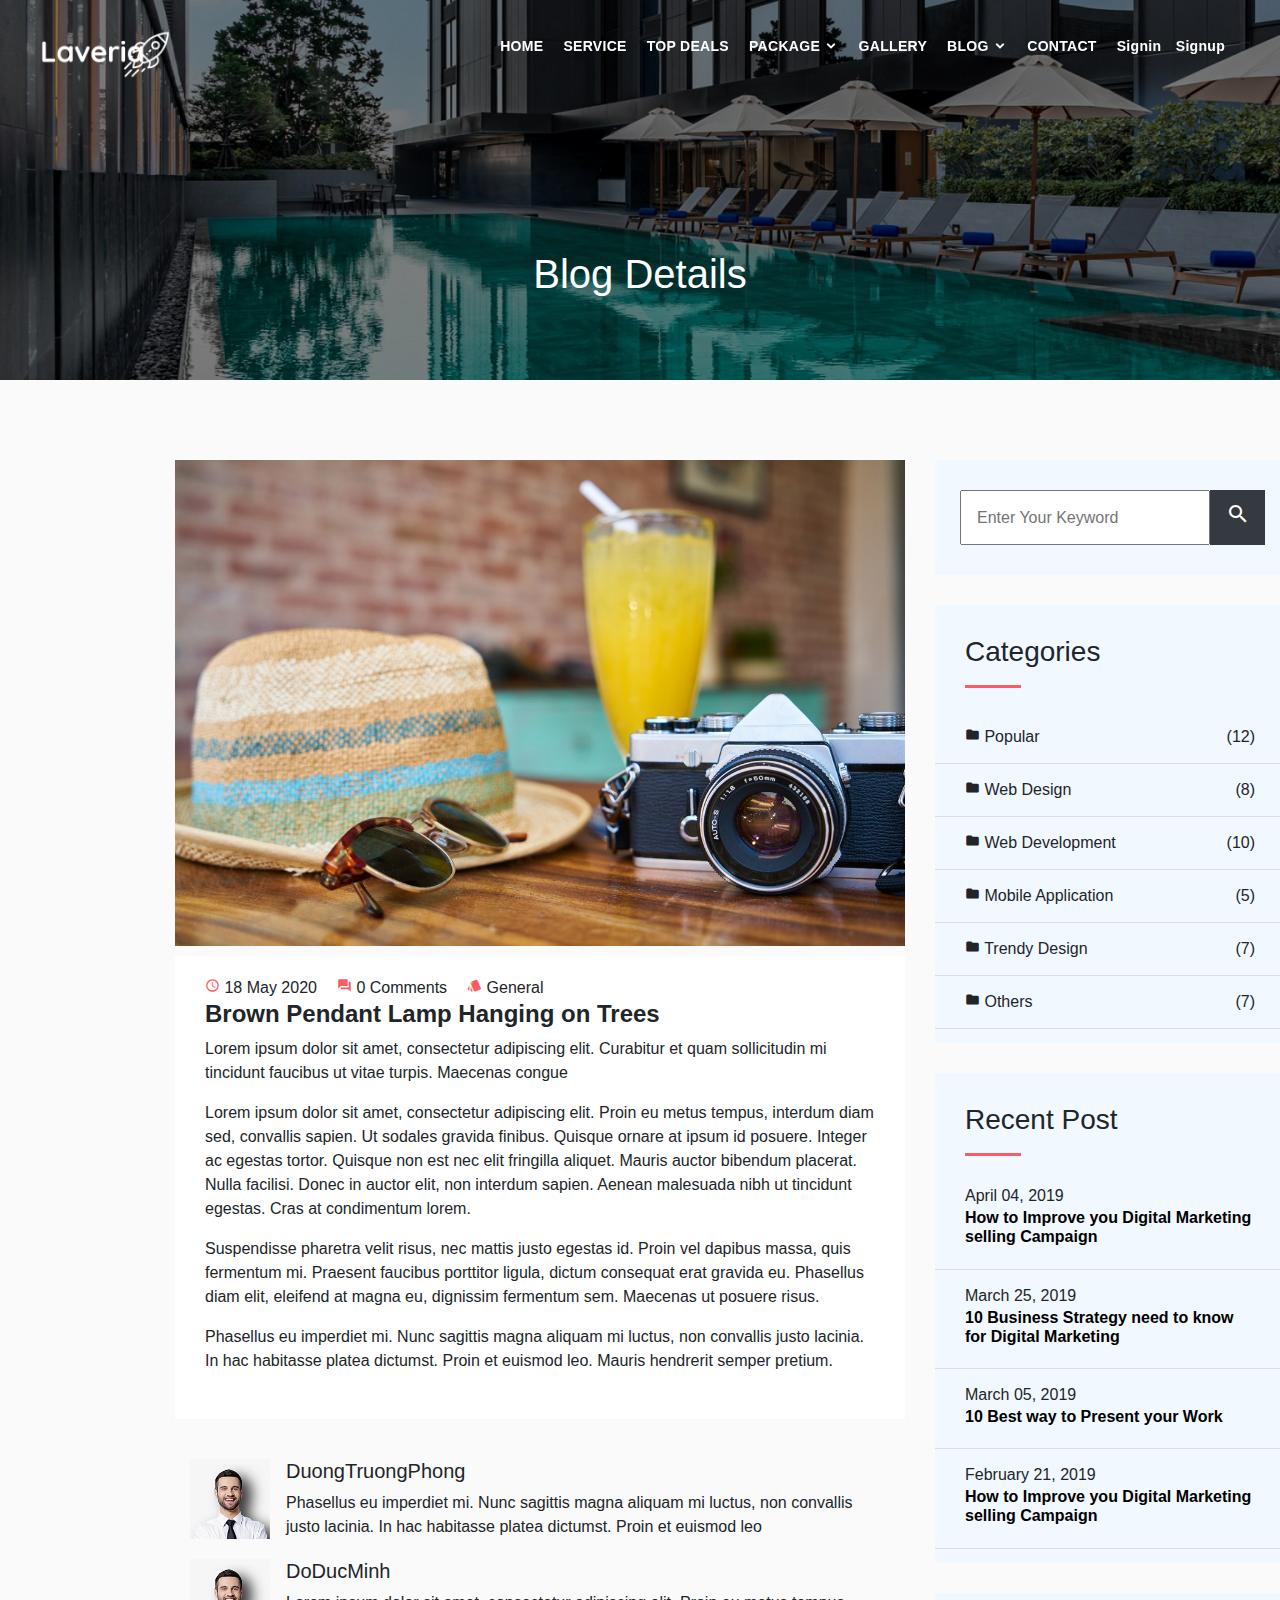
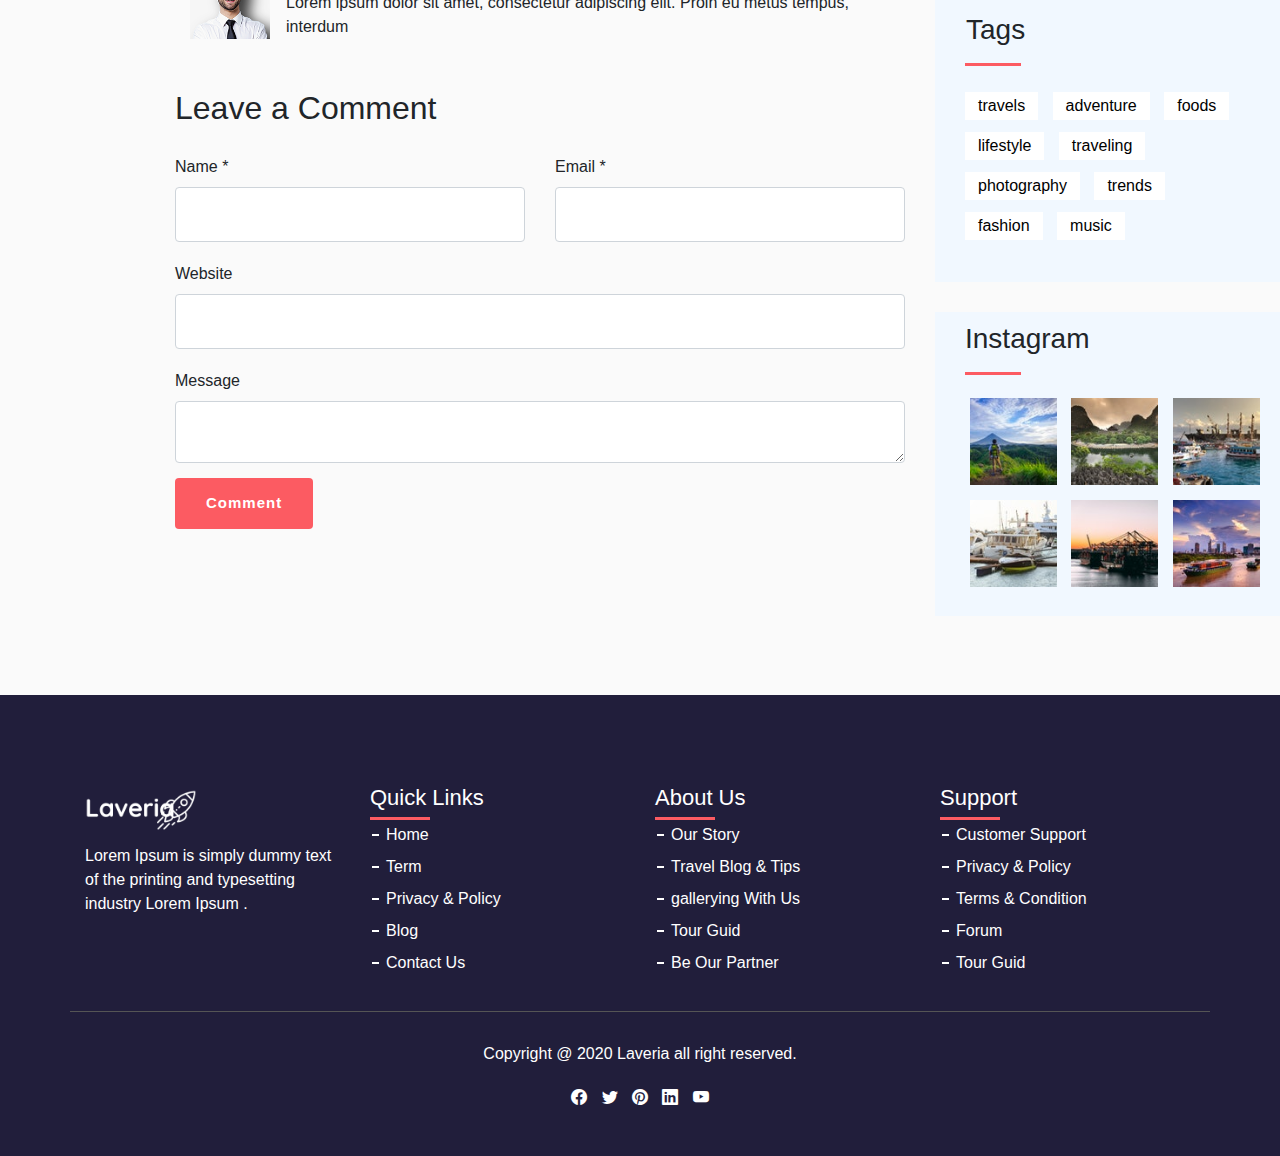
<file: BLOG/Blog Details/index.html>
<!DOCTYPE html>
<html lang="en">

<head>
    
    <meta charset="UTF-8">
    <meta http-equiv="X-UA-Compatible" content="IE=edge">
    <meta name="viewport" content="width=device-width, initial-scale=1.0">
    <title>Blog - Laveria</title>
    <link rel="stylesheet" href="/icofont/icofont/icofont.min.css">
    <link rel="stylesheet" href="https://cdn.jsdelivr.net/npm/bootstrap-icons@1.8.1/font/bootstrap-icons.css">
    <link href="https://cdn.jsdelivr.net/npm/bootstrap@5.1.3/dist/css/bootstrap.min.css" rel="stylesheet" integrity="sha384-1BmE4kWBq78iYhFldvKuhfTAU6auU8tT94WrHftjDbrCEXSU1oBoqyl2QvZ6jIW3" crossorigin="anonymous">
    <link rel="stylesheet" href="styles.css">
    <link href="https://fonts.googleapis.com/icon?family=Material+Icons" rel="stylesheet">
    <link rel="stylesheet" href="https://cdn.jsdelivr.net/npm/bootstrap@4.0.0/dist/css/bootstrap.min.css"
        integrity="sha384-Gn5384xqQ1aoWXA+058RXPxPg6fy4IWvTNh0E263XmFcJlSAwiGgFAW/dAiS6JXm" crossorigin="anonymous">
    <link rel="stylesheet" href="../../css/more.css">
</head>

<body>
    <div class="header-bgr">
        <div class="header-content">
            <div class="header-container">
                <img src="/img/9m.png" alt="" class="header-logo" />
                <ul class="menu">
                    <li class="menu-item">
                        <a href="/web.html" id="a1" class="menu-link">HOME </a>
                    </li>
                    <li class="menu-item">
                        <a href="#" class="menu-link">SERVICE </a>
                    </li>
                    <li class="menu-item">
                        <a href="#" class="menu-link">TOP DEALS </a>
                    </li>
                    <li class="menu-item">
                        <a href="#" class="menu-link">PACKAGE <i class="icofont-rounded-down"></i>
                            <ul class="menu-small">
                                <li><a href="/packagedetails.html">Packages Details</a></li>
                            </ul>
                        </a>
                    </li>
                    <li class="menu-item">
                        <a href="#" class="menu-link">GALLERY </a>
                    </li>
                    <li class="menu-item">
                        <a href="#" class="menu-link">BLOG <i class="icofont-rounded-down"></i>
                            <ul class="menu-small">
                                <li><a href="./BLOG/Standard Blog/index.html">Standard Blog</a></li>
                                <li><a href="./BLOG/Blog Details/index.html">Blog Details</a></li>
                            </ul>
                        </a>
                    </li>
                    <li class="menu-item">
                        <a href="#" class="menu-link">CONTACT </a>
                    </li>
                    <li class="menu-item menu-item--auth">
                        <a href="/Signin.html" class="header-signin menu-link">Signin</a>
                        <a href="/Signup.html" class="button button--outline menu-link">Signup</a>
                    </li>
                </ul>
                <div class="menu-toggle">
                    <i class="icofont-navigation-menu"></i>
                </div>
                <!-- <div class="header-auth">
                    <a href="#" class="header-signin">Signin</a>
                    <a href="#" class="button button--outline">Signup</a>
                </div> -->
            </div>
        </div>
    </div>
    <div id="head">
        <div id="bgr">
            <h2>Blog Details</h2>
        </div>
    </div>
    <div id="container">
        <div id="left">
            <div class="img">
                <img src="/img/Blog1.jpg" alt="">
            </div>
            <div class="blog-text">
                <div id="icon">
                    <div class="headicon"><i class="material-icons">&#xe8ae;</i> 18 May 2020</div>
                    <div class="headicon"><i class="material-icons">&#xe8af;</i> 0 Comments</div>
                    <div class="headicon"><i class="material-icons">&#xe41d;</i> General</div>
                </div>
                <div>
                    <h3><strong>Brown Pendant Lamp Hanging on Trees</strong></h3>
                    <p>Lorem ipsum dolor sit amet, consectetur adipiscing elit. Curabitur et quam sollicitudin mi
                        tincidunt faucibus ut vitae turpis. Maecenas congue</p>
                    <p>Lorem ipsum dolor sit amet, consectetur adipiscing elit. Proin eu metus tempus, interdum diam
                        sed, convallis sapien. Ut sodales gravida finibus. Quisque ornare at ipsum id posuere. Integer
                        ac egestas tortor. Quisque non est nec elit fringilla aliquet. Mauris auctor bibendum placerat.
                        Nulla facilisi. Donec in auctor elit, non interdum sapien. Aenean malesuada nibh ut tincidunt
                        egestas. Cras at condimentum lorem.</p>
                    <p>Suspendisse pharetra velit risus, nec mattis justo egestas id. Proin vel dapibus massa, quis
                        fermentum mi. Praesent faucibus porttitor ligula, dictum consequat erat gravida eu. Phasellus
                        diam elit, eleifend at magna eu, dignissim fermentum sem. Maecenas ut posuere risus.</p>
                    <p>Phasellus eu imperdiet mi. Nunc sagittis magna aliquam mi luctus, non convallis justo lacinia. In
                        hac habitasse platea dictumst. Proin et euismod leo. Mauris hendrerit semper pretium.</p>
                </div>
            </div>
            <div class="container-fluid">
                <div class="row">
                    <div class="col-md-12">
                        <div class="media">
                            <img class="mr-3" alt="Bootstrap Media Preview" src="/img/cmt1.png" />
                            <div class="media-body">
                                <h5 class="mt-0">
                                    DuongTruongPhong
                                </h5> Phasellus eu imperdiet mi. Nunc sagittis magna aliquam mi luctus, non convallis justo lacinia. In hac habitasse platea dictumst. Proin et euismod leo
                                
                            </div>
                        </div>
                        <div class="media">
                            <img class="mr-3" alt="Bootstrap Media Preview" src="/img/cmt1.png" />
                            <div class="media-body">
                                <h5 class="mt-0">
                                    DoDucMinh
                                </h5> Lorem ipsum dolor sit amet, consectetur adipiscing elit. Proin eu metus tempus, interdum
                            </div>
                        </div>
                    </div>
                </div>
            </div>
            <div id="leave-cmt">
                <h2>Leave a Comment</h2>
                <div class="row">
                    <div class="col-md-6">
                        <label>Name *</label>
                        <input type="text" name="name" class="form-control"/>
                    </div>	
                    
                    <div class="col-md-6">
                        <label>Email *</label>
                        <input type="email" name="email" class="form-control"/>
                    </div>	

                    <div class="col-md-12">
                        <label>Website</label>
                        <input type="url" name="website" class="form-control"/>
                    </div>	

                    <div class="col-md-12">
                        <label>Message</label>
                        <textarea name="comment" class="form-control"></textarea>
                    </div>
                    
                    <div class="col-md-12">
                        <button type="submit" id="submitButton" class="btn btn-lg btn-contact-bg">Comment</button>
                    </div>
                </div>
            </div>
        </div>
        <div id="right">
            <div id="search">
                <input type="text" placeholder="Enter Your Keyword">
                <button id="button-search" type="button" class="btn btn-dark"><i
                        class="material-icons">&#xe8b6;</i></button>
            </div>
            <div id="categories">
                <h3>Categories</h3>
                <ul>
                    <li>
                        <div><i class="material-icons">&#xe2c7;</i> Popular</div>
                        <div>(12)</div>
                    </li>
                    <li>
                        <div><i class="material-icons">&#xe2c7;</i> Web Design</div>
                        <div>(8)</div>
                    </li>
                    <li>
                        <div><i class="material-icons">&#xe2c7;</i> Web Development</div>
                        <div>(10)</div>
                    </li>
                    <li>
                        <div><i class="material-icons">&#xe2c7;</i> Mobile Application</div>
                        <div>(5)</div>
                    </li>
                    <li>
                        <div><i class="material-icons">&#xe2c7;</i> Trendy Design</div>
                        <div>(7)</div>
                    </li>
                    <li>
                        <div><i class="material-icons">&#xe2c7;</i> Others</div>
                        <div></div>(7)
                    </li>
                </ul>
            </div>
            <div id="recent-post">
                <h3>Recent Post</h3>
                <ul>
                    <li>
                        <div class="post-date">April 04, 2019<h6><a href="">How to Improve you Digital Marketing selling
                                    Campaign</a></h6>
                        </div>


                    </li>
                    <li>
                        <div class="post-date">March 25, 2019<h6><a href="">10 Business Strategy need to know for
                                    Digital Marketing</a></h6>
                        </div>

                    </li>
                    <li>
                        <div class="post-date">March 05, 2019<h6><a href="">10 Best way to Present your Work</a></h6>
                        </div>

                    </li>
                    <li>
                        <div class="post-date">February 21, 2019<h6><a href="">How to Improve you Digital Marketing
                                    selling Campaign</a></h6>
                        </div>

                    </li>
                </ul>
            </div>
            <div id="tags">
                <h3>Tags</h3>
                <a href="#">travels</a>
                <a href="#">adventure</a>
                <a href="#">foods</a>
                <a href="#">lifestyle</a>
                <a href="#">traveling</a>
                <a href="#">photography</a>
                <a href="#">trends</a>
                <a href="#">fashion</a>
                <a href="#">music</a>
            </div>
            <div id="instagram">
                <h3>Instagram</h3>
                <ul>
                    <a href="#"><img src="/img/insta1.jpg" alt=""></a>
                    <a href="#"><img src="/img/insta2.jpg" alt=""></a>
                    <a href="#"><img src="/img/insta3.jpg" alt=""></a>
                    <a href="#"><img src="/img/insta4.jpg" alt=""></a>
                    <a href="#"><img src="/img/insta5.jpg" alt=""></a>
                    <a href="#"><img src="/img/insta6.jpg" alt=""></a>
                </ul>
            </div>
        </div>
    </div>
    <div class="footer">
        <div class="container footer-container">
            <div class="row">	
                <div class="col-lg-12 col-md-12 footer-top">
                    <div class="row">	
                        <div class="col-lg-3">						
                            <div class="footer-widget">	
                                <div class="foot-logo">
                                    <a href="index.html"><img class="foot-img" src="/img/9m.png" alt=""></a>				
                                </div>
                                <p class="copyright_text"> Lorem Ipsum is simply dummy text of the printing and typesetting industry Lorem Ipsum .</p>				
                            </div>						
                        </div>
                        <div class="col-lg-3">						
                            <div class="footer-widget">
                                <h3 class="fot-title">Quick Links</h3>
                                <ul>
                                    <li><a href="#">Home</a></li>
                                    <li><a href="#">Term</a></li>
                                    <li><a href="#">Privacy & Policy</a></li>
                                    <li><a href="#">Blog</a></li>
                                    <li><a href="#">Contact Us</a></li>
                                </ul>
                            </div>						
                        </div>
                        <div class="col-lg-3">						
                            <div class="footer-widget">	
                                <h3 class="fot-title">About Us</h3>
                                <ul>
                                    <li><a href="#">Our Story</a></li>
                                    <li><a href="#">Travel Blog & Tips</a></li>
                                    <li><a href="#">gallerying With Us</a></li>
                                    <li><a href="#">Tour Guid</a></li>
                                    <li><a href="#">Be Our Partner</a></li>
                                </ul>
                            </div>						
                        </div>
                        <div class="col-lg-3">						
                            <div class="footer-widget">	
                                <h3 class="fot-title">Support</h3>
                                <ul>
                                    <li><a href="#">Customer Support</a></li>
                                    <li><a href="#">Privacy & Policy</a></li>
                                    <li><a href="#">Terms & Condition</a></li>
                                    <li><a href="#">Forum</a></li>
                                    <li><a href="#">Tour Guid</a></li>
                                </ul>
                            </div>						
                        </div>					
                    </div>
                </div>
                
                <div class="col-md-12 text-center">
                    <div class="footer-bottom">
                        <p class="copyright_text">
                            Copyright @ 2020 <a href="#">Laveria</a> all right reserved.						
                        </p>
                        <ul class="foot_social_link">
                            <li><a href=""><i class="bi bi-facebook"></i></a></li>
                            <li><a href=""><i class="bi bi-twitter"></i></a></li>
                            <li><a href=""><i class="bi bi-pinterest"></i></a></li>
                            <li><a href=""><i class="bi bi-linkedin"></i></a></li>
                            <li><a href=""><i class="bi bi-youtube"></i></a></li>
                        </ul>					
                    </div>
                </div>					
            </div>			
        </div>
    </div>  
</body>
<script src="/BLOG/Blog Details/script.js"></script>
</html>
</file>
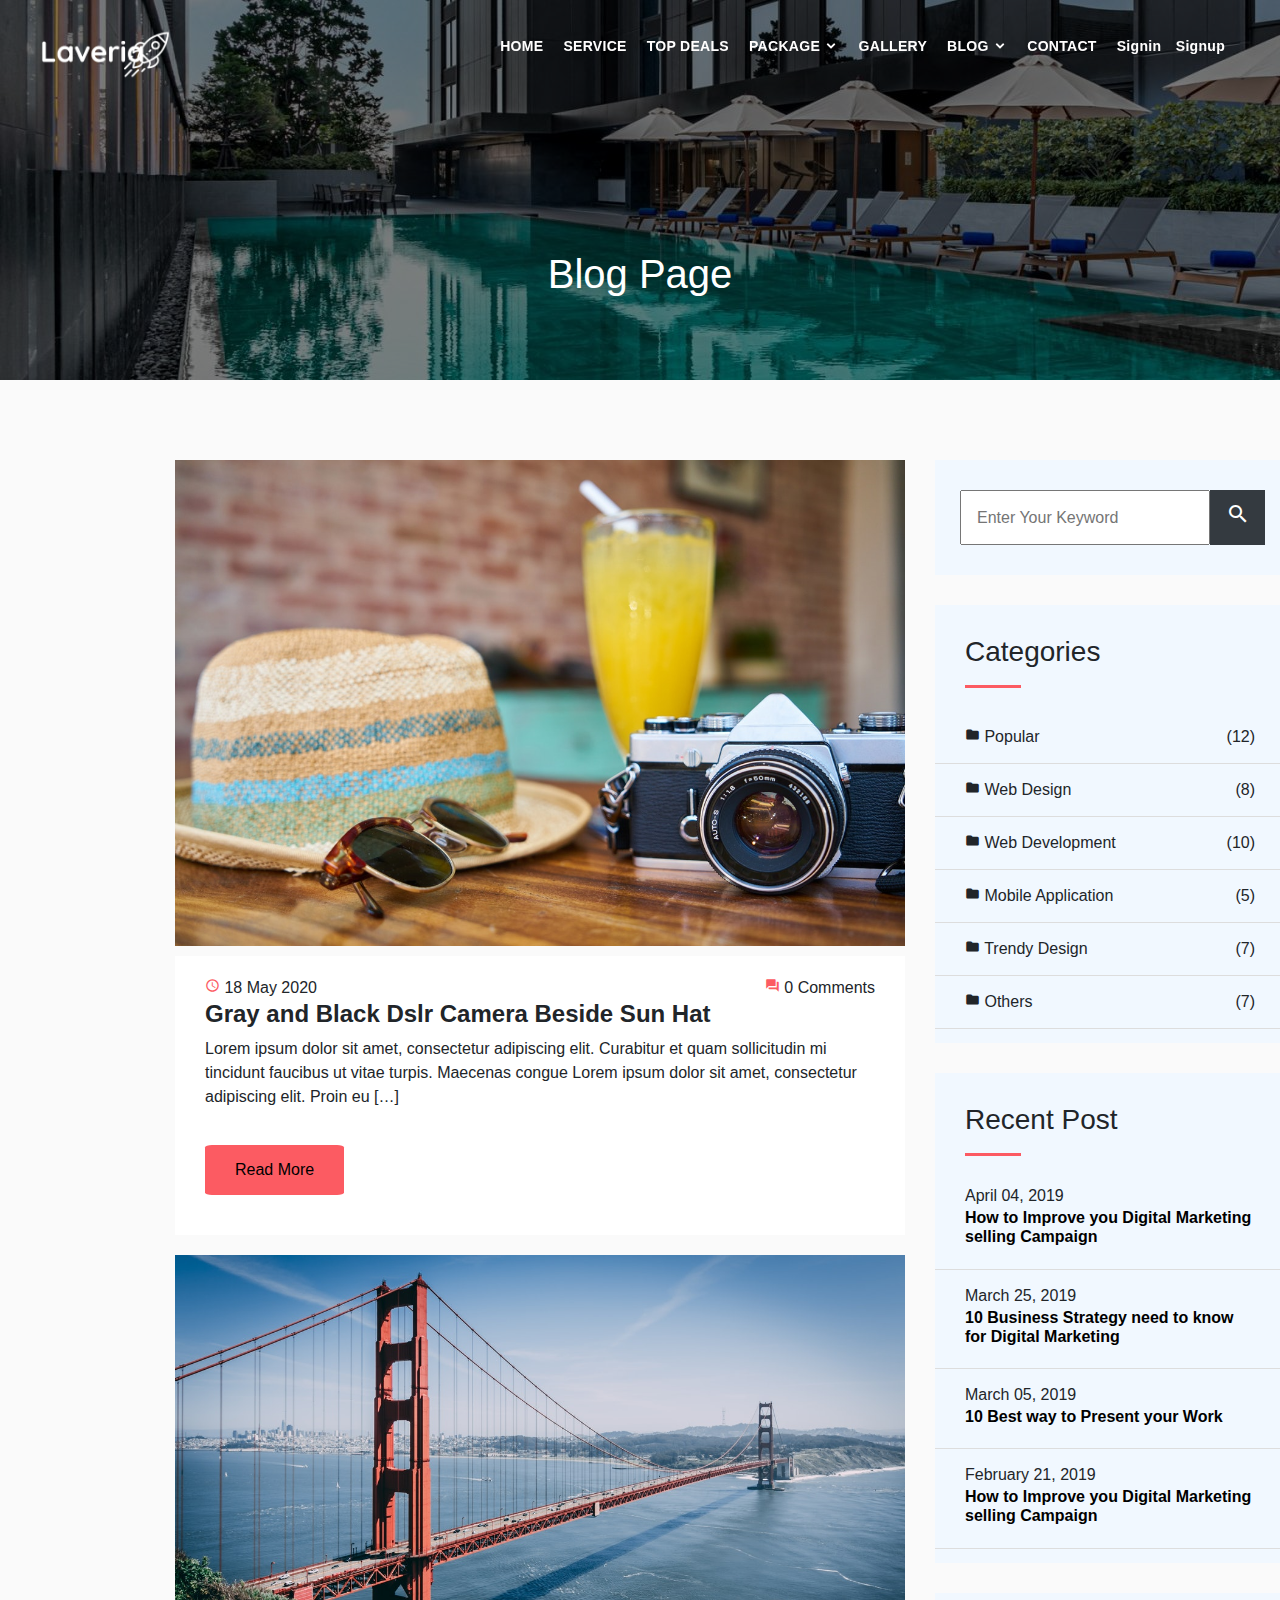
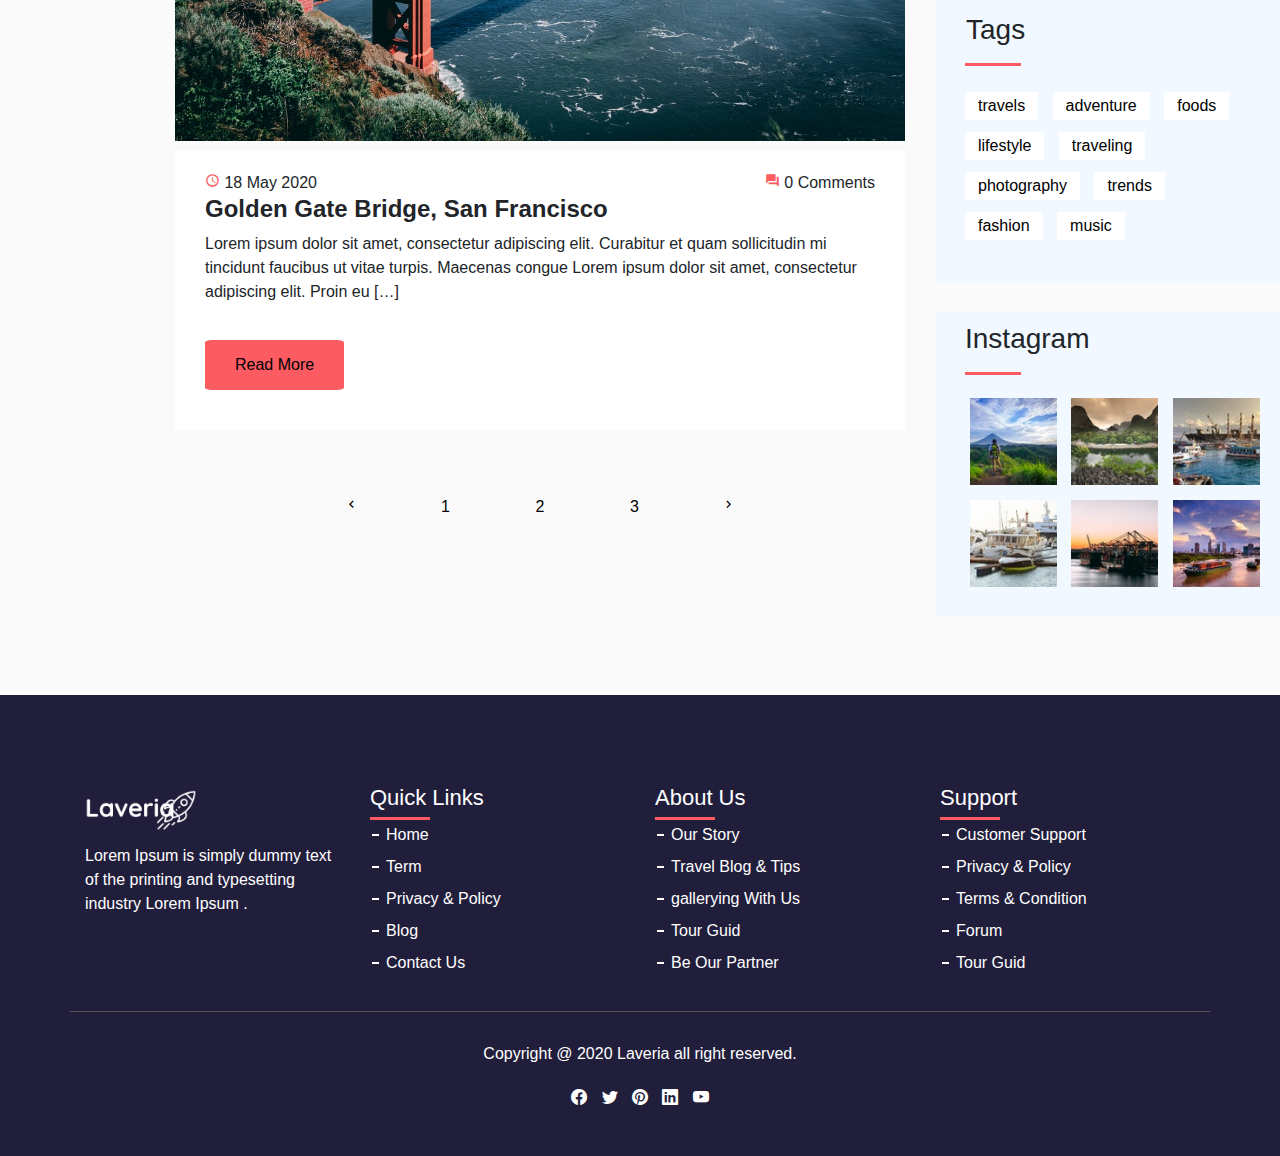
<file: BLOG/Standard Blog/index.html>
<!DOCTYPE html>
<html lang="en">

<head>
    <meta charset="UTF-8">
    <meta http-equiv="X-UA-Compatible" content="IE=edge">
    <meta name="viewport" content="width=device-width, initial-scale=1.0">
    <title>Blog - Laveria</title>
    <link rel="stylesheet" href="styles.css">
    <link rel="stylesheet" href="/icofont/icofont/icofont.min.css">
    <link href="https://fonts.googleapis.com/icon?family=Material+Icons" rel="stylesheet">
    <link rel="stylesheet" href="https://cdn.jsdelivr.net/npm/bootstrap@4.0.0/dist/css/bootstrap.min.css"
        integrity="sha384-Gn5384xqQ1aoWXA+058RXPxPg6fy4IWvTNh0E263XmFcJlSAwiGgFAW/dAiS6JXm" crossorigin="anonymous">
    <link rel="stylesheet" href="https://cdn.jsdelivr.net/npm/bootstrap-icons@1.8.1/font/bootstrap-icons.css">
    <link href="https://cdn.jsdelivr.net/npm/bootstrap@5.1.3/dist/css/bootstrap.min.css" rel="stylesheet" integrity="sha384-1BmE4kWBq78iYhFldvKuhfTAU6auU8tT94WrHftjDbrCEXSU1oBoqyl2QvZ6jIW3" crossorigin="anonymous">
    <link rel="stylesheet" href="/css/more.css">
</head>

<body>
    <div class="header-bgr">
        <div class="header-content">
            <div class="header-container">
                <img src="/img/9m.png" alt="" class="header-logo" />
                <ul class="menu">
                    <li class="menu-item">
                        <a href="/web.html" id="a1" class="menu-link">HOME </a>
                    </li>
                    <li class="menu-item">
                        <a href="#" class="menu-link">SERVICE </a>
                    </li>
                    <li class="menu-item">
                        <a href="#" class="menu-link">TOP DEALS </a>
                    </li>
                    <li class="menu-item">
                        <a href="#" class="menu-link">PACKAGE <i class="icofont-rounded-down"></i>
                            <ul class="menu-small">
                                <li><a href="/packagedetails.html">Packages Details</a></li>
                            </ul>
                        </a>
                    </li>
                    <li class="menu-item">
                        <a href="#" class="menu-link">GALLERY </a>
                    </li>
                    <li class="menu-item">
                        <a href="#" class="menu-link">BLOG <i class="icofont-rounded-down"></i>
                            <ul class="menu-small">
                                <li><a href="./BLOG/Standard Blog/index.html">Standard Blog</a></li>
                                <li><a href="./BLOG/Blog Details/index.html">Blog Details</a></li>
                            </ul>
                        </a>
                    </li>
                    <li class="menu-item">
                        <a href="#" class="menu-link">CONTACT </a>
                    </li>
                    <li class="menu-item menu-item--auth">
                        <a href="/Signin.html" class="header-signin menu-link">Signin</a>
                        <a href="/Signup.html" class="button button--outline menu-link">Signup</a>
                    </li>
                </ul>
                <div class="menu-toggle">
                    <i class="icofont-navigation-menu"></i>
                </div>
                <!-- <div class="header-auth">
                    <a href="#" class="header-signin">Signin</a>
                    <a href="#" class="button button--outline">Signup</a>
                </div> -->
            </div>
        </div>
    </div>
    <div id="head">
        <div id="bgr">
            <h2>Blog Page</h2>
        </div>
    </div>
    <div id="container">
        <div id="left">
            <div class="img">

                <img src="../../img/Blog1.jpg" alt="">

            </div>
            <div class="blog-text">
                <div id="icon">
                    <div><i class="material-icons">&#xe8ae;</i> 18 May 2020</div>
                    <div><i class="material-icons">&#xe8af;</i> 0 Comments</div>

                </div>
                <div>
                    <h3><strong>Gray and Black Dslr Camera Beside Sun Hat</strong></h3>
                    <p>Lorem ipsum dolor sit amet, consectetur adipiscing elit. Curabitur et quam sollicitudin mi
                        tincidunt faucibus ut vitae turpis. Maecenas congue Lorem ipsum dolor sit amet, consectetur
                        adipiscing elit. Proin eu […]</p>
                        <a class="button1" href="#">Read More</a>
                </div>
            </div>
            <div class="img">

                <img src="../../img/Blog2.jpg" alt="">

            </div>
            <div class="blog-text">
                <div id="icon">
                    <div><i class="material-icons">&#xe8ae;</i> 18 May 2020</div>
                    <div><i class="material-icons">&#xe8af;</i> 0 Comments</div>

                </div>
                <div>
                    <h3><strong>Golden Gate Bridge, San Francisco</strong></h3>
                    <p>Lorem ipsum dolor sit amet, consectetur adipiscing elit. Curabitur et quam sollicitudin mi
                        tincidunt faucibus ut vitae turpis. Maecenas congue Lorem ipsum dolor sit amet, consectetur
                        adipiscing elit. Proin eu […]</p>
                    <a class="button1" href="#">Read More</a>
                </div>
            </div>
            <div id="pagination">               
                    <a href="#"><i class="material-icons">&#xe314;</i>
                    </a>								
                    <a href="#">1</a>
                    <a href="#">2</a>
                    <a href="#">3</a>							
                    <a href="#"><i class="material-icons">&#xe315;</i>
                    </a>              
            </div>
        </div>
        <div id="right">
            <div id="search">
                <input type="text" placeholder="Enter Your Keyword">
                <button id="button-search" type="button" class="btn btn-dark"><i
                        class="material-icons">&#xe8b6;</i></button>
            </div>
            <div id="categories">
                <h3>Categories</h3>
                <ul>
                    <li>
                        <div><i class="material-icons">&#xe2c7;</i> Popular</div>
                        <div>(12)</div>
                    </li>
                    <li>
                        <div><i class="material-icons">&#xe2c7;</i> Web Design</div>
                        <div>(8)</div>
                    </li>
                    <li>
                        <div><i class="material-icons">&#xe2c7;</i> Web Development</div>
                        <div>(10)</div>
                    </li>
                    <li>
                        <div><i class="material-icons">&#xe2c7;</i> Mobile Application</div>
                        <div>(5)</div>
                    </li>
                    <li>
                        <div><i class="material-icons">&#xe2c7;</i> Trendy Design</div>
                        <div>(7)</div>
                    </li>
                    <li>
                        <div><i class="material-icons">&#xe2c7;</i> Others</div>
                        <div></div>(7)
                    </li>
                </ul>
            </div>
            <div id="recent-post">
                <h3>Recent Post</h3>
                <ul>
                    <li>
                        <div class="post-date">April 04, 2019<h6><a href="">How to Improve you Digital Marketing selling Campaign</a></h6></div>
                        

                    </li>
                    <li>
                        <div class="post-date">March 25, 2019<h6><a href="">10 Business Strategy need to know for Digital Marketing</a></h6></div>
                        
                    </li>
                    <li>
                        <div class="post-date">March 05, 2019<h6><a href="">10 Best way to Present your Work</a></h6></div>
                        
                    </li>
                    <li>
                        <div class="post-date">February 21, 2019<h6><a href="">How to Improve you Digital Marketing selling Campaign</a></h6></div>
                        
                    </li>
                </ul>
            </div>
            <div id="tags">
                <h3>Tags</h3>
                <a href="#">travels</a>
                <a href="#">adventure</a>
                <a href="#">foods</a>
                <a href="#">lifestyle</a>
                <a href="#">traveling</a>
                <a href="#">photography</a>
                <a href="#">trends</a>
                <a href="#">fashion</a>
                <a href="#">music</a>
            </div>
            <div id="instagram">
                <h3>Instagram</h3>
                <ul>
                    <a href="#"><img src="../../img/insta1.jpg" alt=""></a>
                    <a href="#"><img src="../../img/insta2.jpg" alt=""></a>
                    <a href="#"><img src="../../img/insta3.jpg" alt=""></a>
                    <a href="#"><img src="../../img/insta4.jpg" alt=""></a>
                    <a href="#"><img src="../../img/insta5.jpg" alt=""></a>
                    <a href="#"><img src="../../img/insta6.jpg" alt=""></a>
                </ul>
            </div>
        </div>
    </div>
    <div class="footer">
        <div class="container footer-container">
            <div class="row">	
                <div class="col-lg-12 col-md-12 footer-top">
                    <div class="row">	
                        <div class="col-lg-3">						
                            <div class="footer-widget">	
                                <div class="foot-logo">
                                    <a href="index.html"><img class="foot-img" src="/img/9m.png" alt=""></a>				
                                </div>
                                <p class="copyright_text"> Lorem Ipsum is simply dummy text of the printing and typesetting industry Lorem Ipsum .</p>				
                            </div>						
                        </div>
                        <div class="col-lg-3">						
                            <div class="footer-widget">
                                <h3 class="fot-title">Quick Links</h3>
                                <ul>
                                    <li><a href="#">Home</a></li>
                                    <li><a href="#">Term</a></li>
                                    <li><a href="#">Privacy & Policy</a></li>
                                    <li><a href="#">Blog</a></li>
                                    <li><a href="#">Contact Us</a></li>
                                </ul>
                            </div>						
                        </div>
                        <div class="col-lg-3">						
                            <div class="footer-widget">	
                                <h3 class="fot-title">About Us</h3>
                                <ul>
                                    <li><a href="#">Our Story</a></li>
                                    <li><a href="#">Travel Blog & Tips</a></li>
                                    <li><a href="#">gallerying With Us</a></li>
                                    <li><a href="#">Tour Guid</a></li>
                                    <li><a href="#">Be Our Partner</a></li>
                                </ul>
                            </div>						
                        </div>
                        <div class="col-lg-3">						
                            <div class="footer-widget">	
                                <h3 class="fot-title">Support</h3>
                                <ul>
                                    <li><a href="#">Customer Support</a></li>
                                    <li><a href="#">Privacy & Policy</a></li>
                                    <li><a href="#">Terms & Condition</a></li>
                                    <li><a href="#">Forum</a></li>
                                    <li><a href="#">Tour Guid</a></li>
                                </ul>
                            </div>						
                        </div>					
                    </div>
                </div>
                
                <div class="col-md-12 text-center">
                    <div class="footer-bottom">
                        <p class="copyright_text">
                            Copyright @ 2020 <a href="#">Laveria</a> all right reserved.						
                        </p>
                        <ul class="foot_social_link">
                            <li><a href=""><i class="bi bi-facebook"></i></a></li>
                            <li><a href=""><i class="bi bi-twitter"></i></a></li>
                            <li><a href=""><i class="bi bi-pinterest"></i></a></li>
                            <li><a href=""><i class="bi bi-linkedin"></i></a></li>
                            <li><a href=""><i class="bi bi-youtube"></i></a></li>
                        </ul>					
                    </div>
                </div>					
            </div>			
        </div>
    </div> 
</body>
<script src="/BLOG/Blog Details/script.js"></script>
</html>
</file>
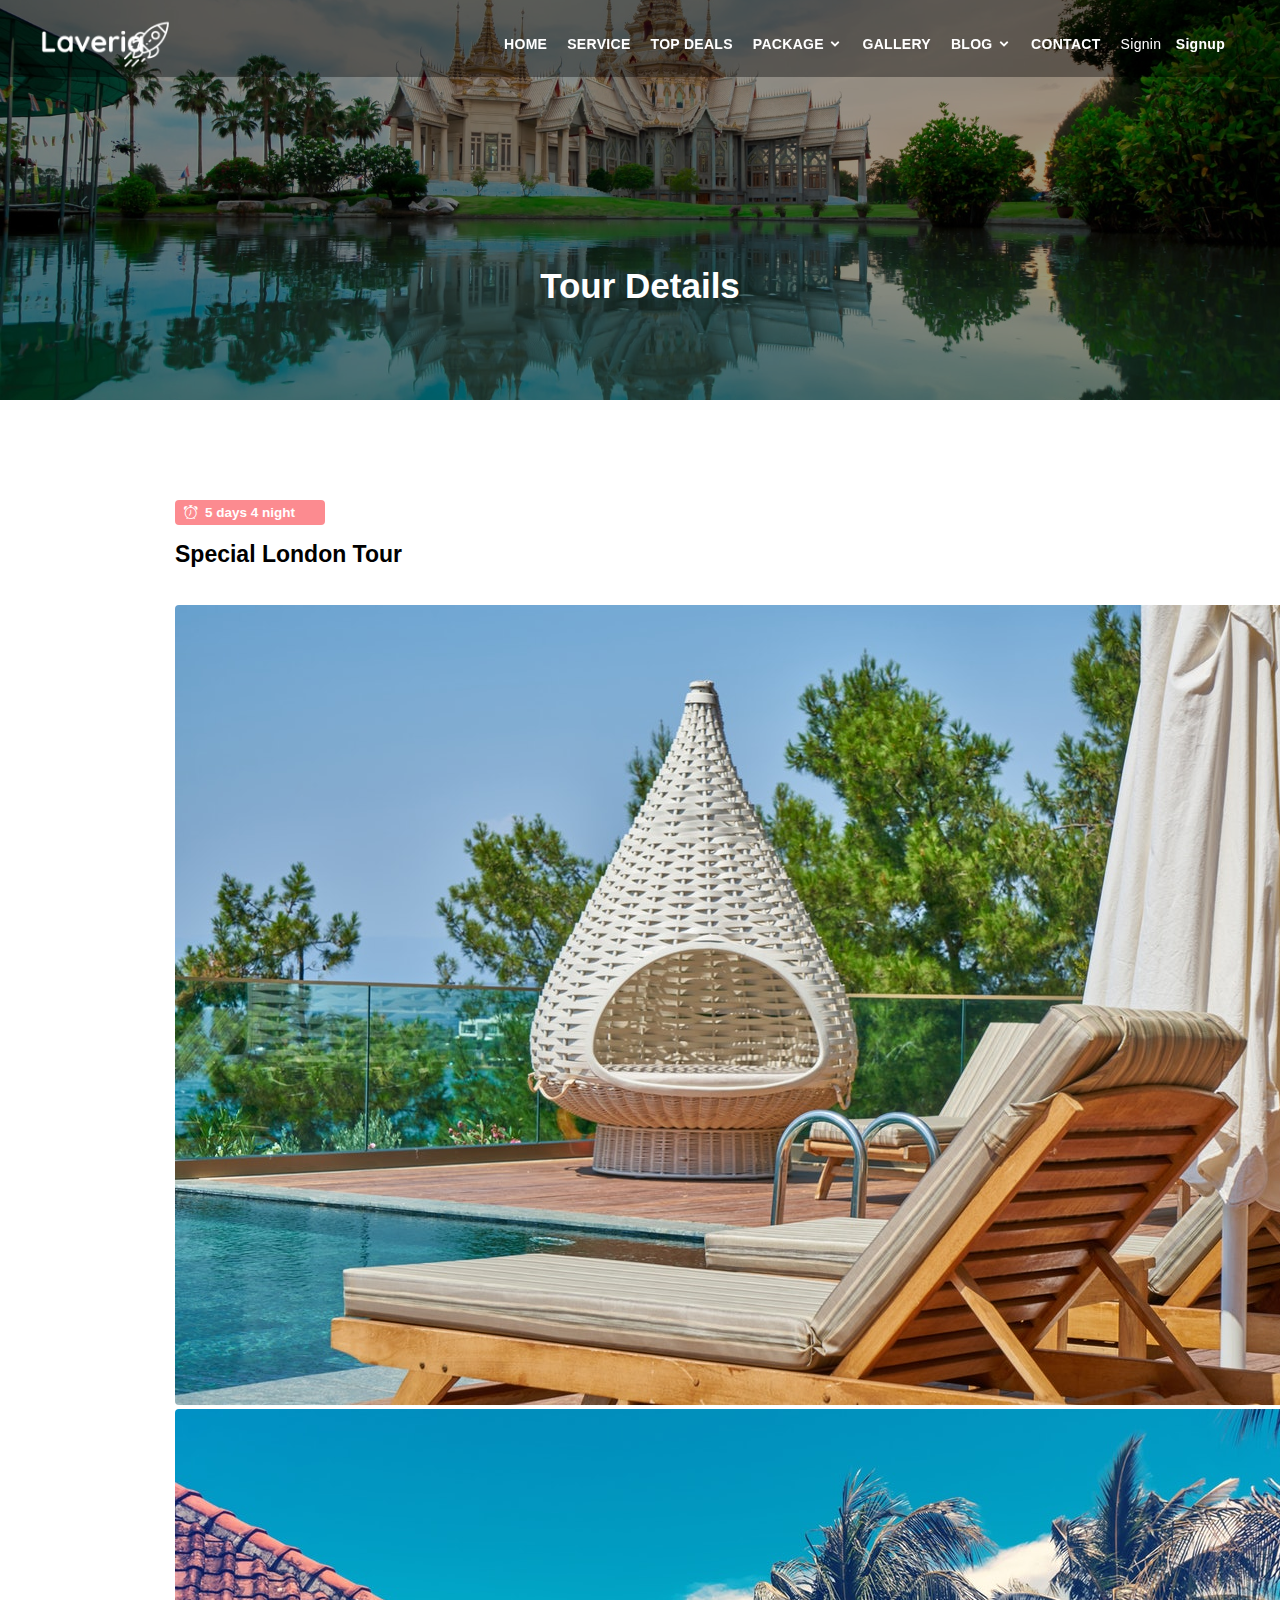
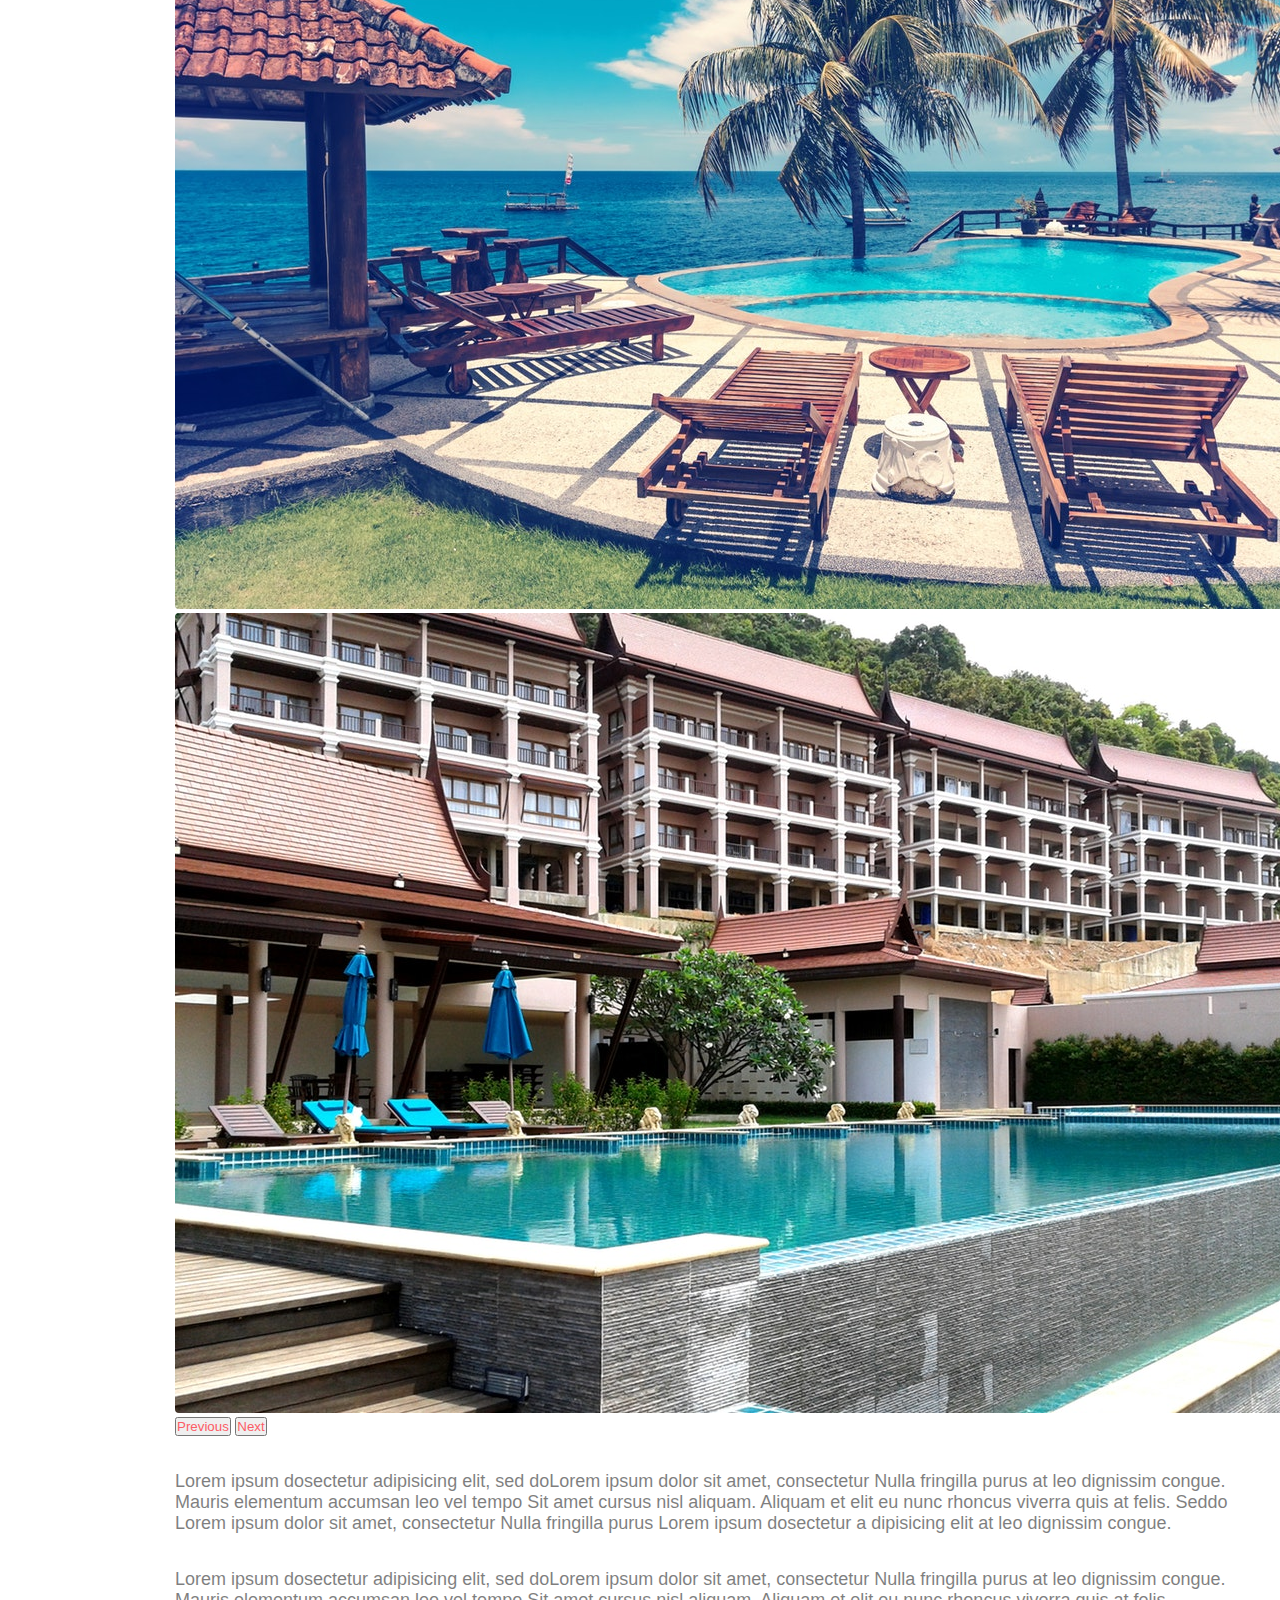
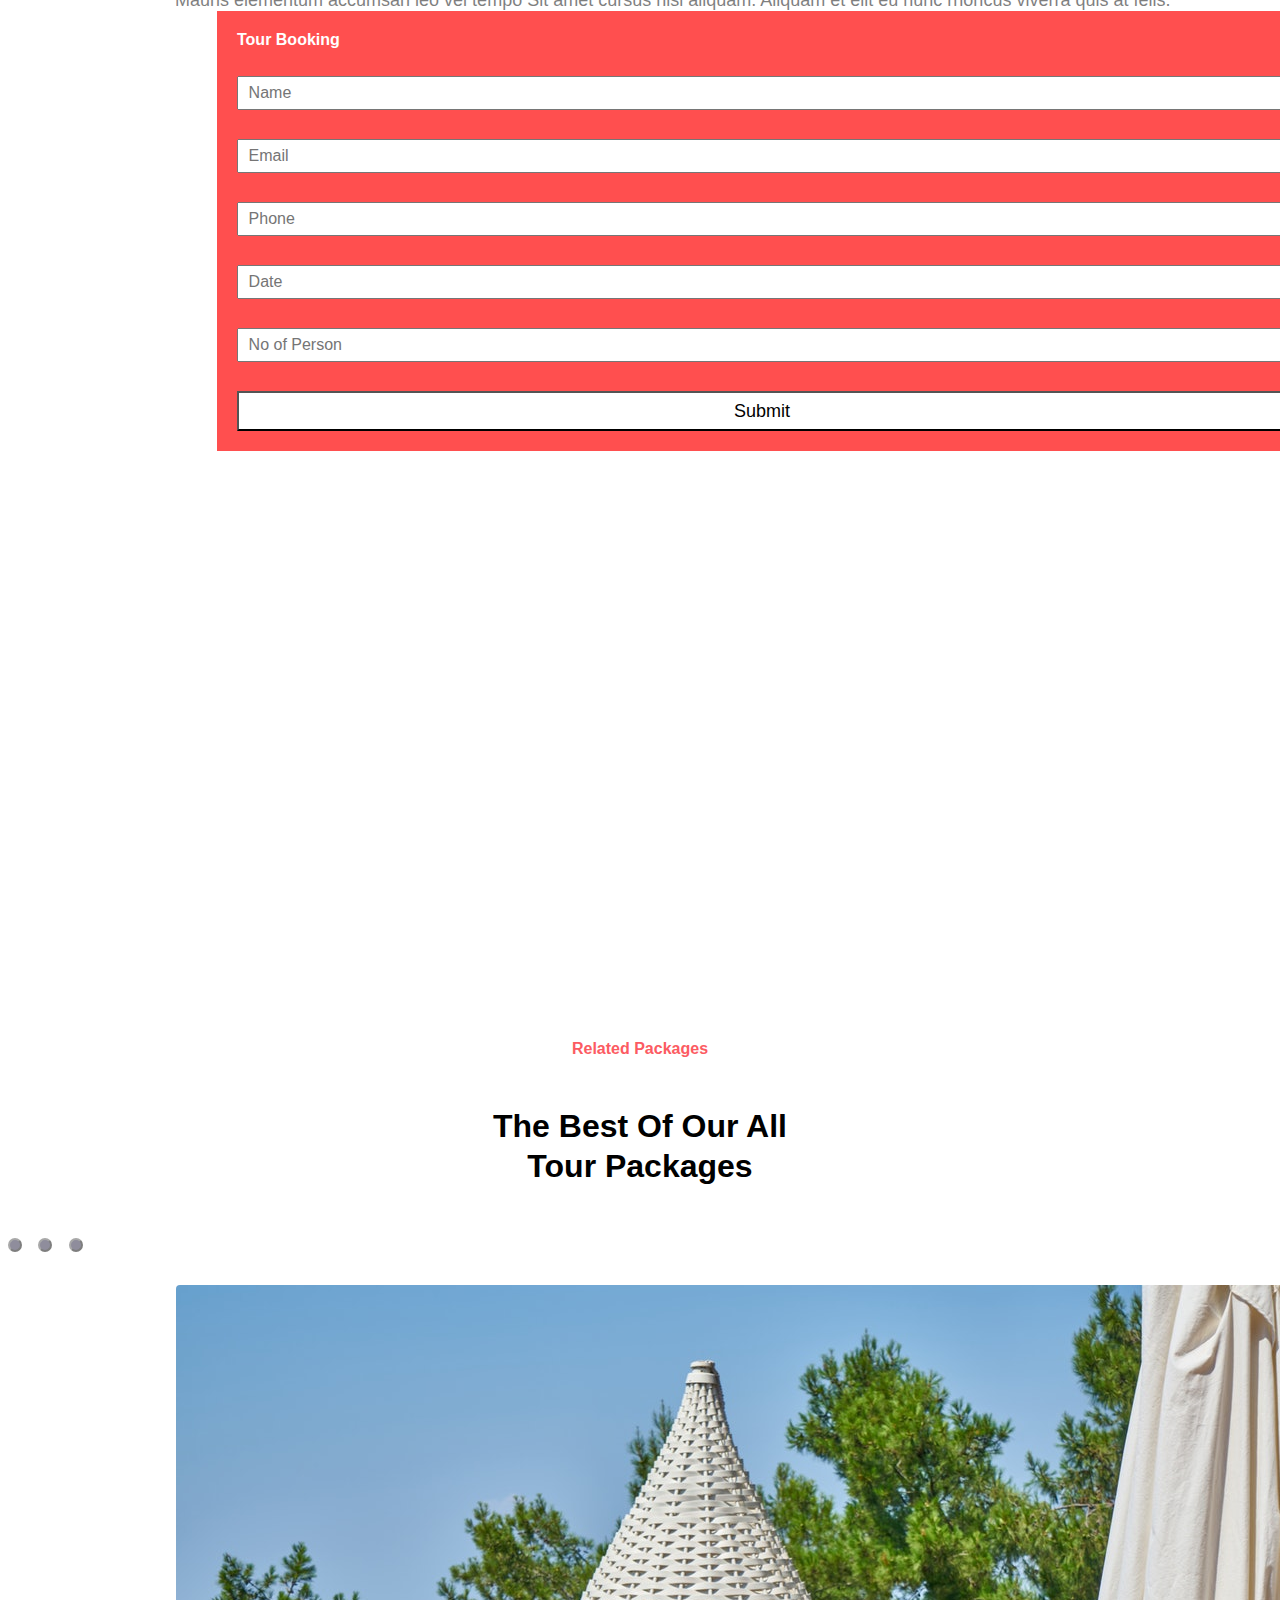
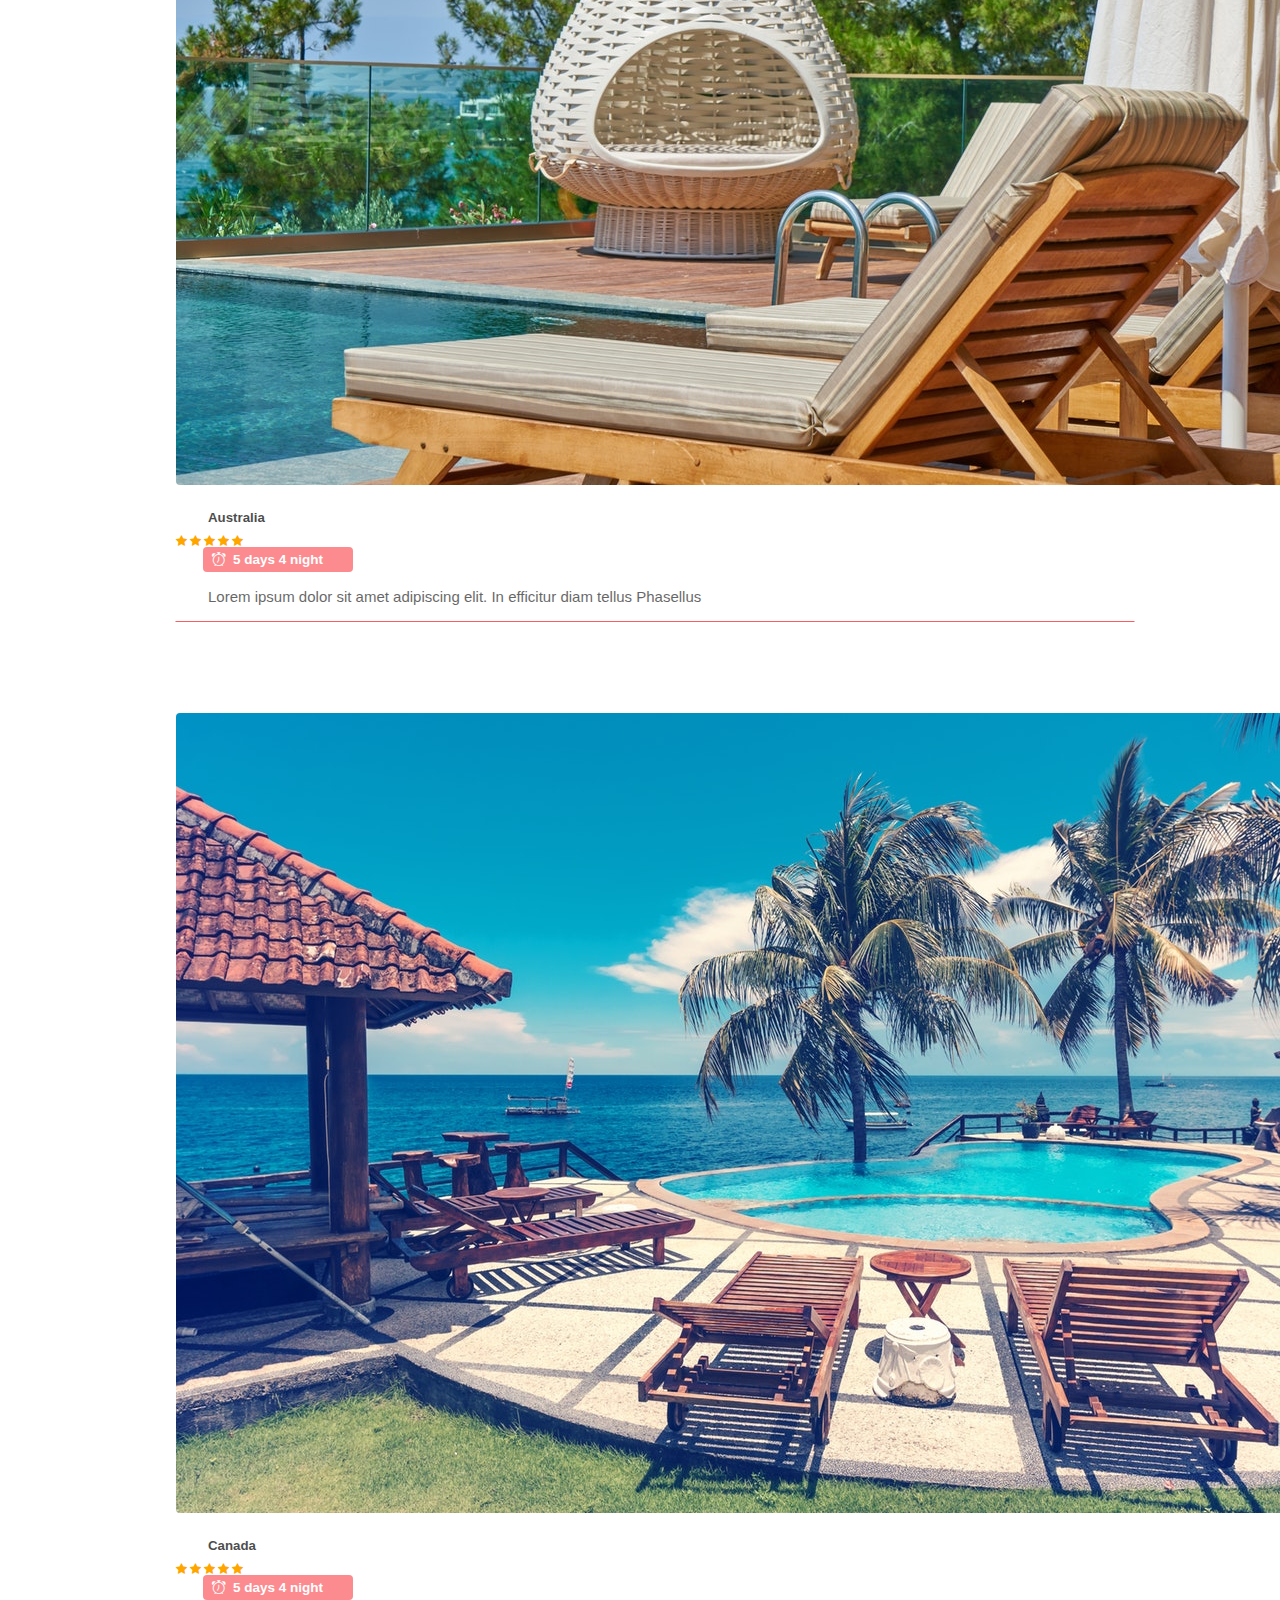
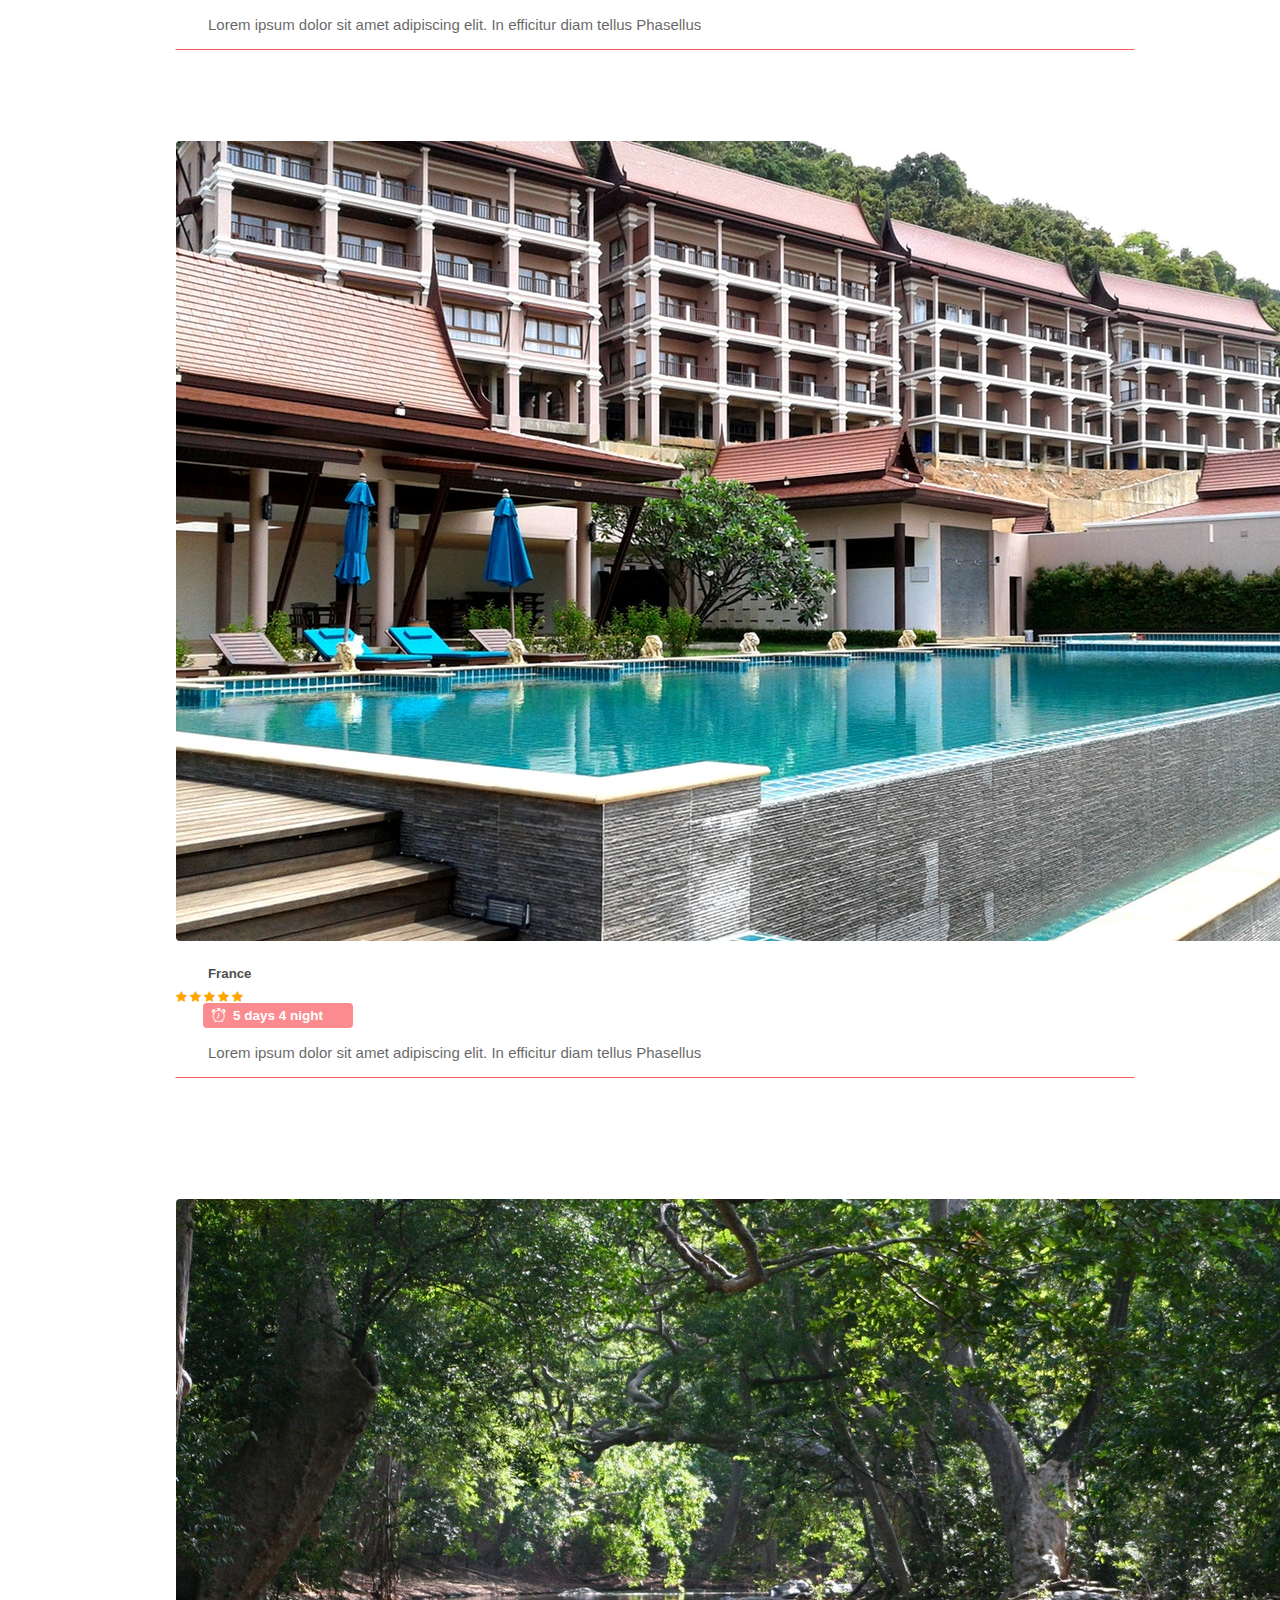
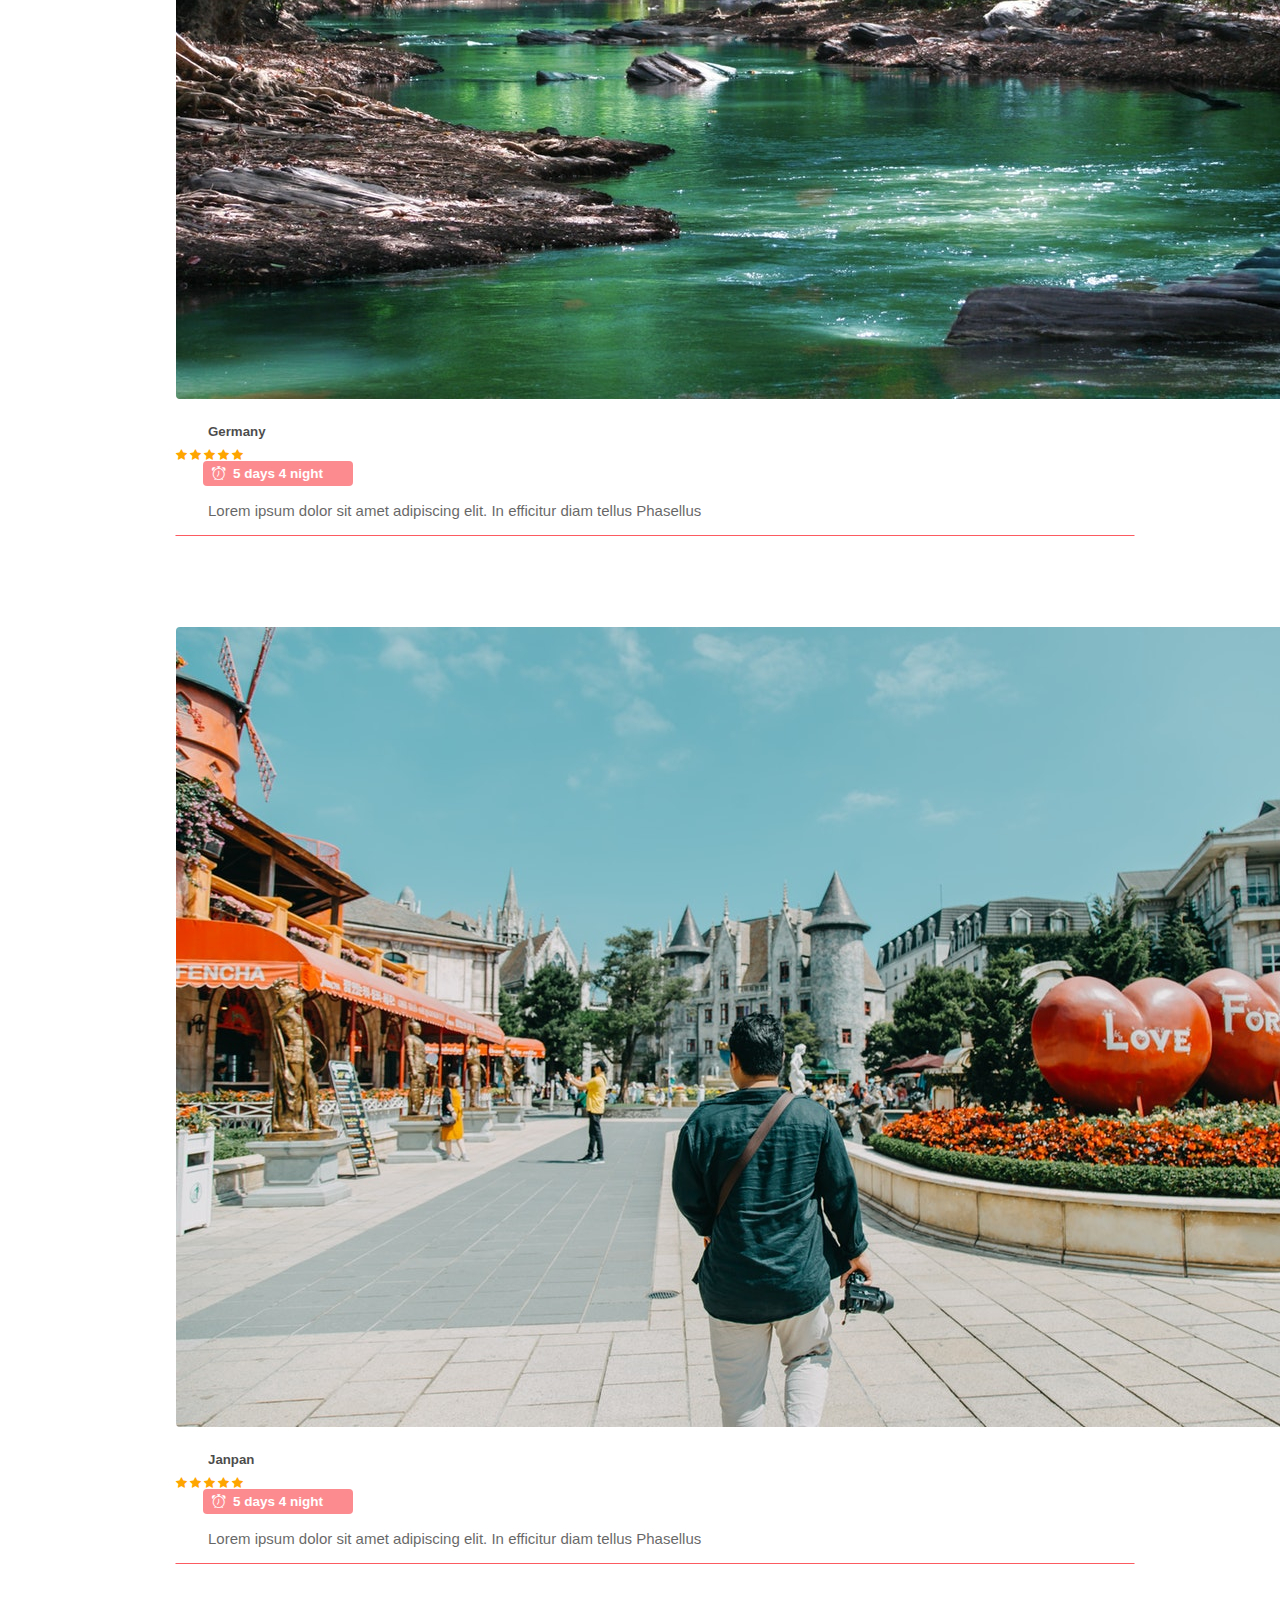
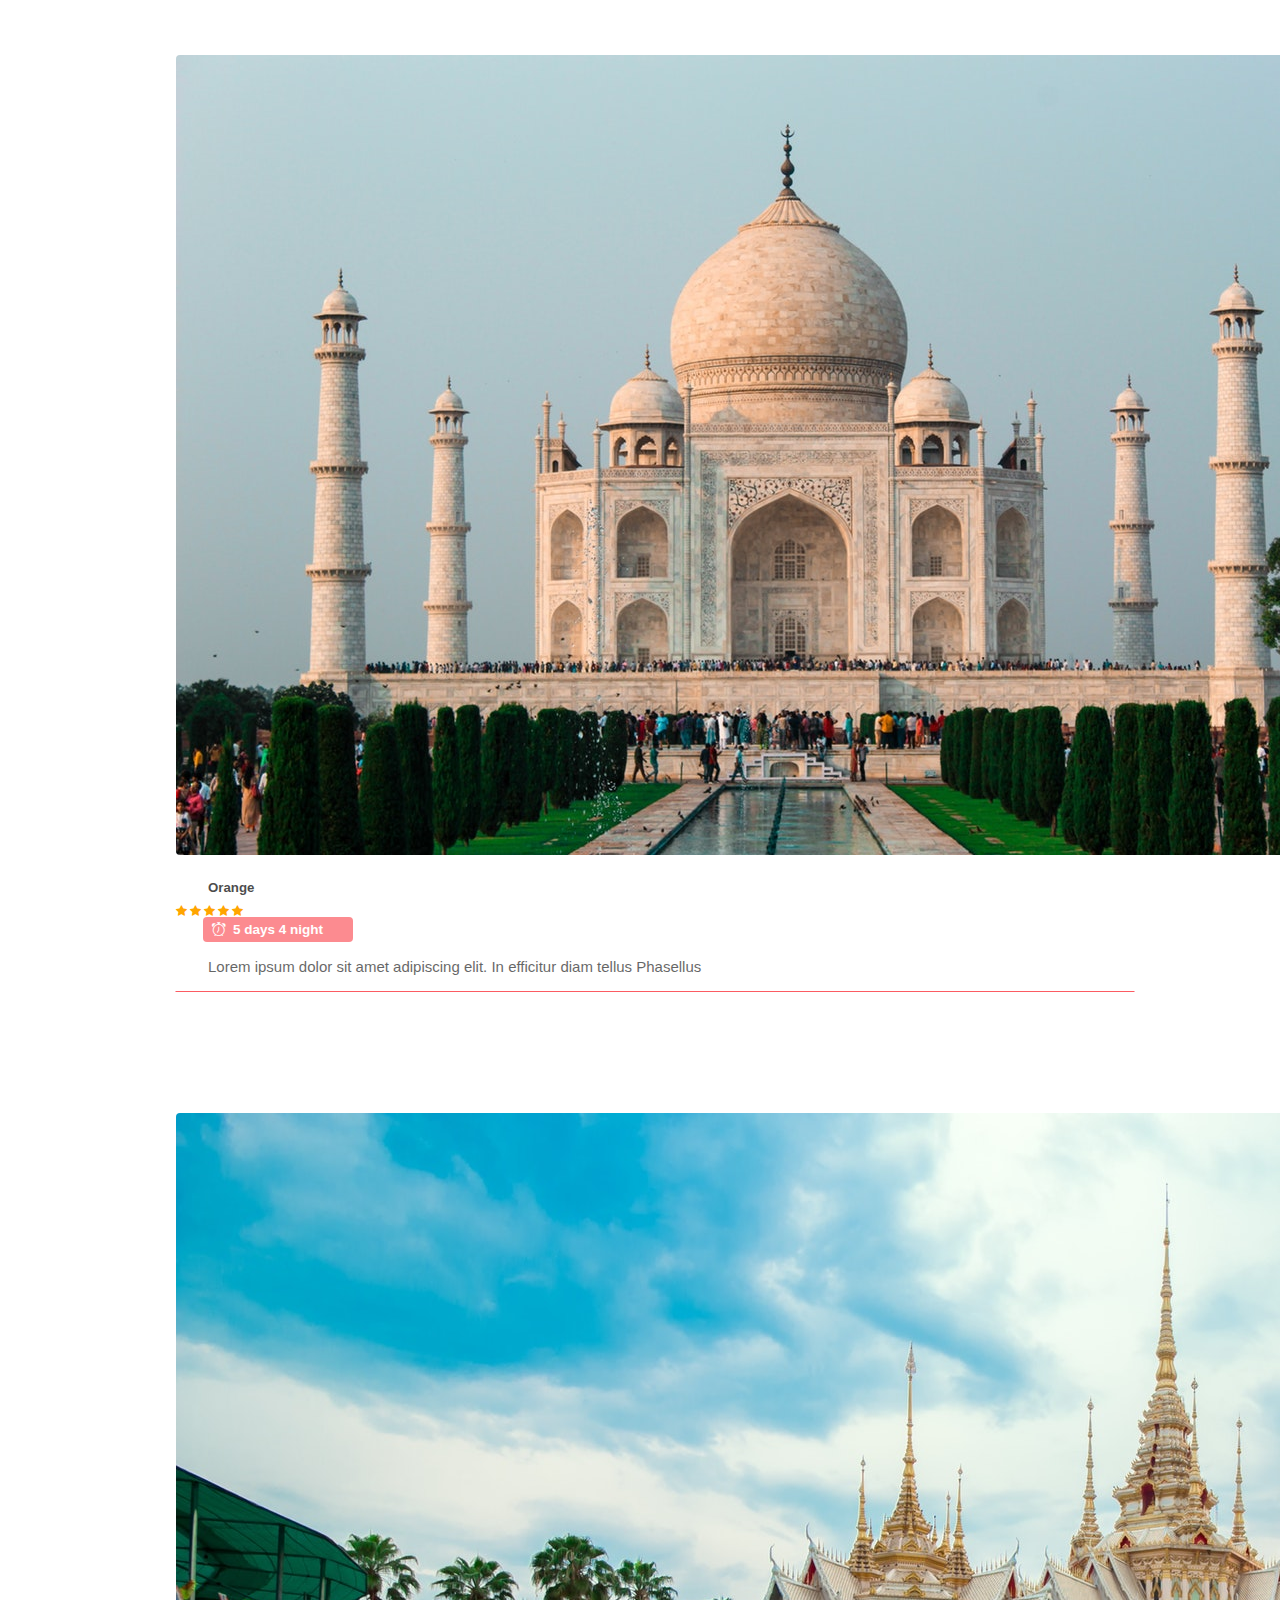
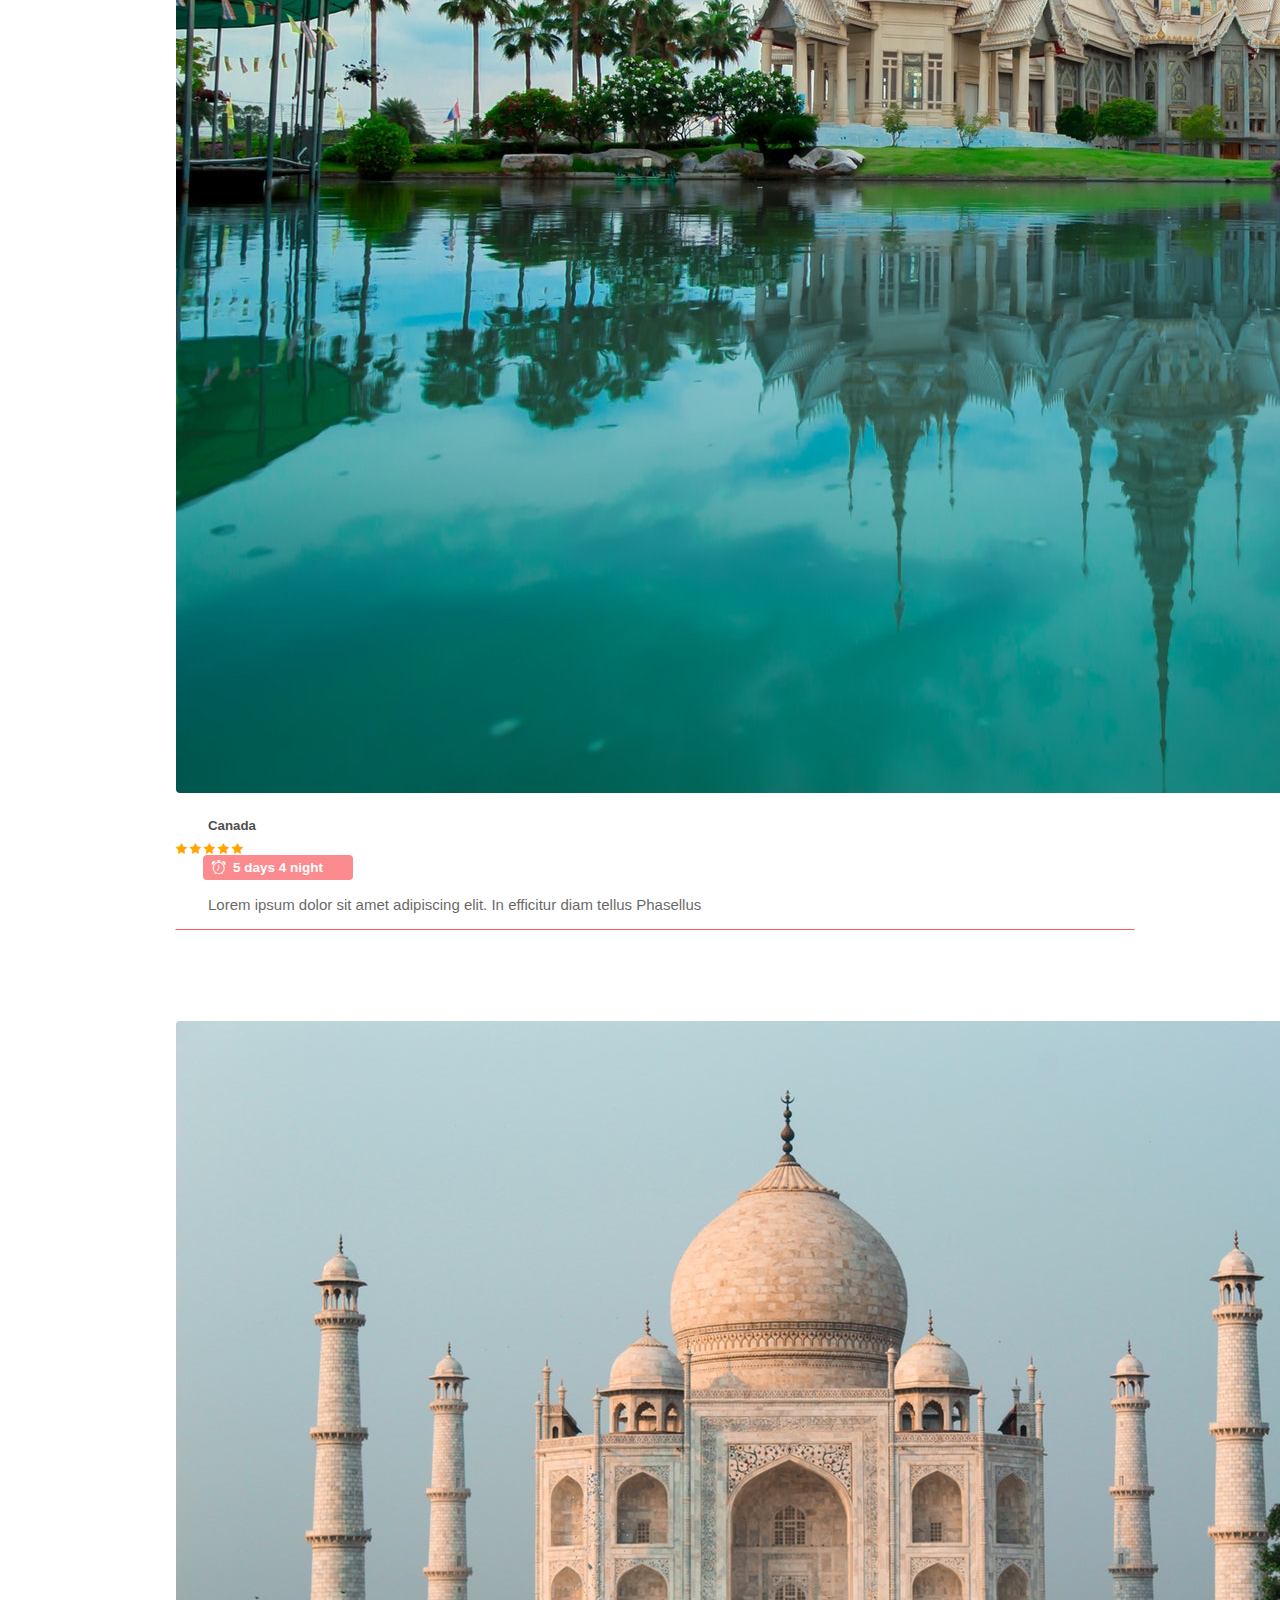
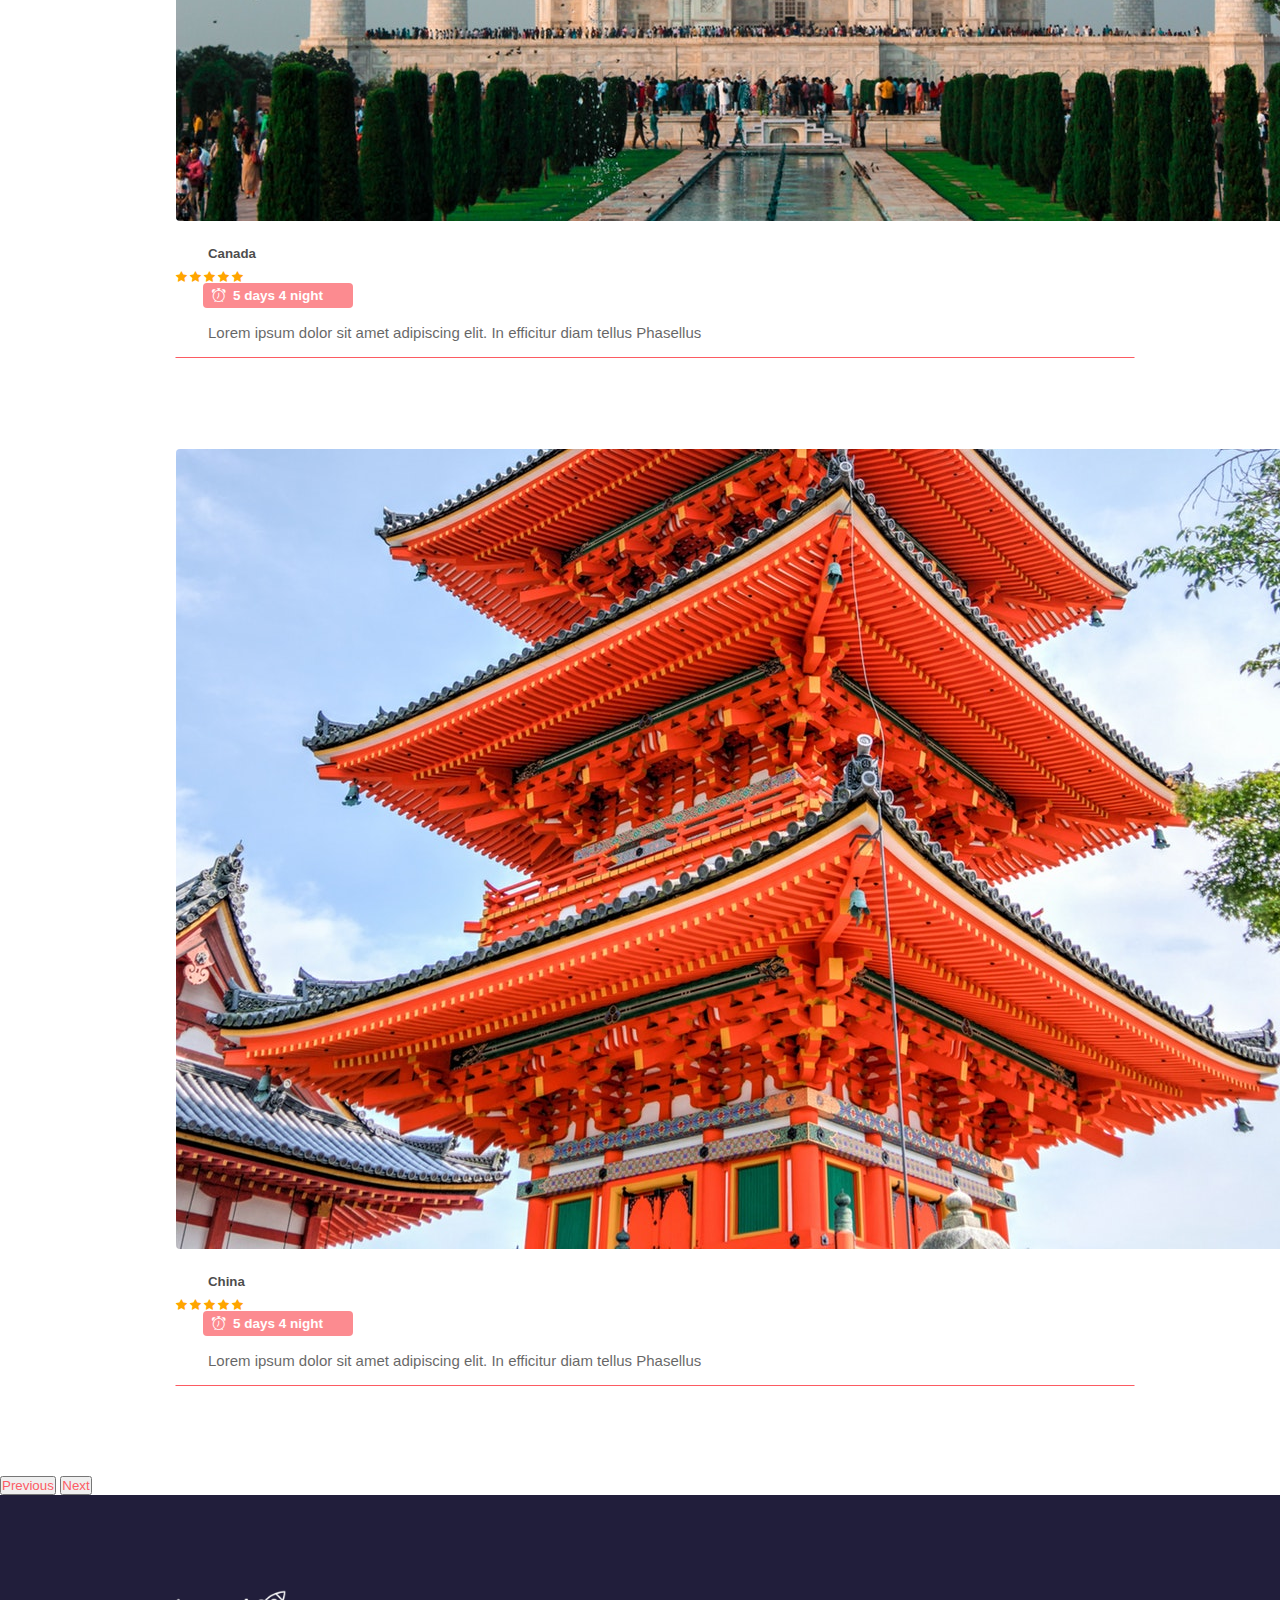
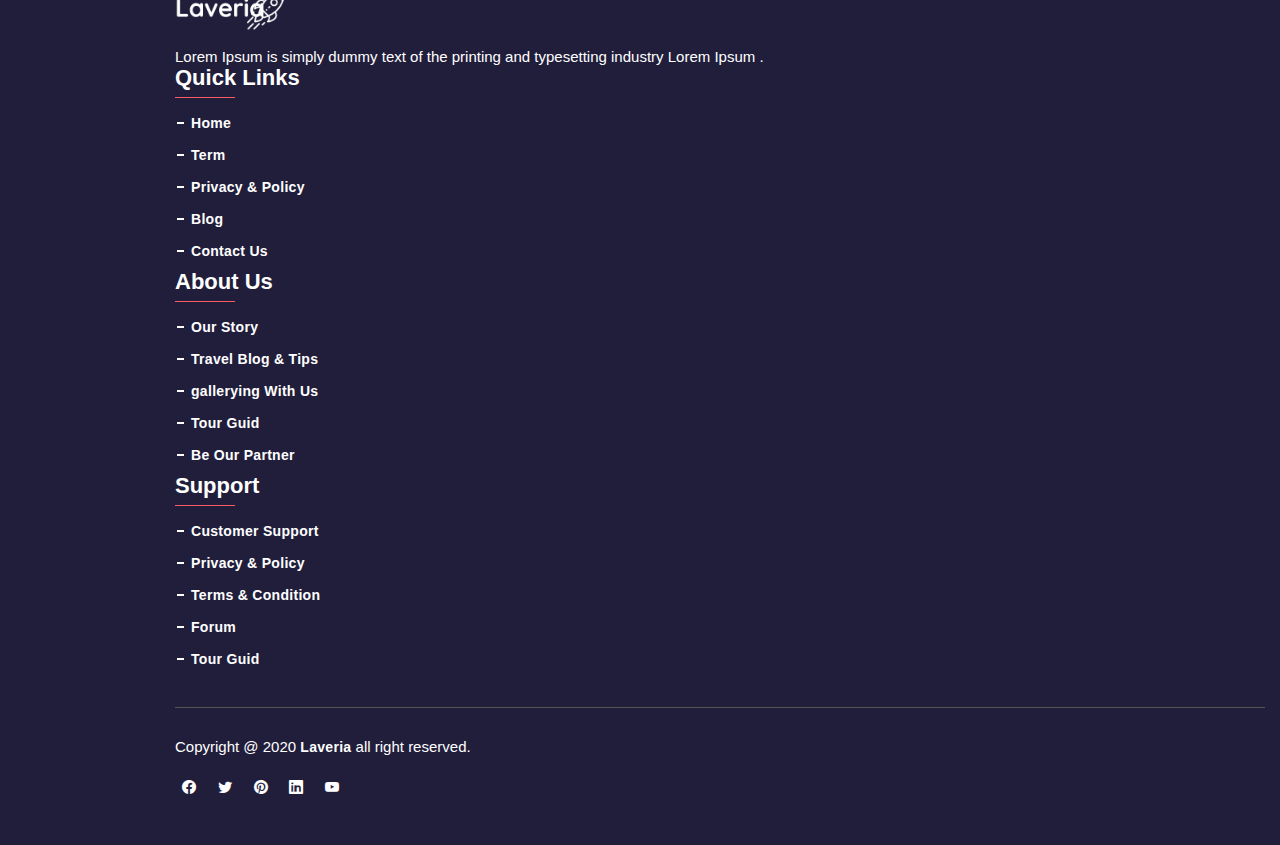
<file: packagedetails.html>
<!DOCTYPE html>
<html lang="en">
  <head>
    <meta charset="UTF-8">
    <meta http-equiv="X-UA-Compatible" content="IE=edge">
    <meta name="viewport" content="width=device-width, initial-scale=1.0">
    <title>Laveria - Tour & Travel Agency Template</title>
    <link rel="stylesheet" href="https://cdn.jsdelivr.net/npm/bootstrap-icons@1.8.1/font/bootstrap-icons.css">
    <link href="https://cdn.jsdelivr.net/npm/bootstrap@5.1.3/dist/css/bootstrap.min.css" rel="stylesheet" integrity="sha384-1BmE4kWBq78iYhFldvKuhfTAU6auU8tT94WrHftjDbrCEXSU1oBoqyl2QvZ6jIW3" crossorigin="anonymous">
    <link rel="stylesheet" href="./css/header.css">
    <link rel="stylesheet" href="./css/packagedetails.css">
    <link rel="stylesheet" href="./icofont/icofont/icofont.min.css">
  </head>
  <body>
    <div id="slider">
      <header class="header" style="background-image: url(./img/8m.jpg);height: 400px;">
        <div class="header-bgr">
            <div class="header-content">
                <div class="header-container">
                    <img src="./img/9m.png" alt="" class="header-logo" />
                    <ul class="menu">
                        <li class="menu-item">
                            <a href="./web.html" id="a1" class="menu-link">HOME </a>
                        </li>
                        <li class="menu-item">
                            <a href="#" class="menu-link">SERVICE </a>
                        </li>
                        <li class="menu-item">
                            <a href="#" class="menu-link">TOP DEALS </a>
                        </li>
                        <li class="menu-item">
                            <a href="#" class="menu-link">PACKAGE <i class="icofont-rounded-down"></i>
                                <ul class="menu-small">
                                    <li><a href="packagedetails.html">Packages Details</a></li>
                                </ul>
                            </a>
                        </li>
                        <li class="menu-item">
                            <a href="#" class="menu-link">GALLERY </a>
                        </li>
                        <li class="menu-item">
                            <a href="#" class="menu-link">BLOG <i class="icofont-rounded-down"></i>
                                <ul class="menu-small">
                                    <li><a href="./BLOG/Standard Blog/index.html">Standard Blog</a></li>
                                    <li><a href="./BLOG/Blog Details/index.html">Blog Details</a></li>
                                </ul>
                            </a>
                        </li>
                        <li class="menu-item">
                            <a href="#" class="menu-link">CONTACT </a>
                        </li>
                        <li class="menu-item menu-item--auth">
                            <a href="Signin.html" class="header-signin menu-link">Signin</a>
                            <a href="Signup.html" class="button button--outline menu-link">Signup</a>
                        </li>
                    </ul>
                    <div class="menu-toggle">
                        <i class="icofont-navigation-menu"></i>
                    </div>
                    <!-- <div class="header-auth">
                        <a href="#" class="header-signin">Signin</a>
                        <a href="#" class="button button--outline">Signup</a>
                    </div> -->
                </div>
            </div>
          </div>   
      </header>
      <div class="text-content">
        <h1 class="text-content">Tour Details</h1>
      </div>
    </div>
    <div class="main media-ma">
        <div class="container1 media-co">
            <div class="row mar-oooooo media-ro">
                <div class="col-7 media-vv">
                    <ul class="icon1 margin-left"><i class="bi bi-alarm"></i>5 days 4 night</ul>

                    <h3 class="container-vb">Special London Tour</h3>
                    <div id="carouselExampleControlsNoTouching" class="carousel slide" data-bs-touch="false" data-bs-interval="false">
                        <div class="carousel-inner">
                          <div class="carousel-item active">
                            <img src="./img/1m.jpg" class="d-block w-100" alt="...">
                          </div>
                          <div class="carousel-item">
                            <img src="./img/2m.jpg" class="d-block w-100" alt="...">
                          </div>
                          <div class="carousel-item">
                            <img src="./img/3m.jpg" class="d-block w-100" alt="...">
                          </div>
                        </div>
                        <button class="carousel-control-prev" type="button" data-bs-target="#carouselExampleControlsNoTouching" data-bs-slide="prev">
                          <span class="carousel-control-prev-icon" aria-hidden="true"></span>
                          <span class="visually-hidden">Previous</span>
                        </button>
                        <button class="carousel-control-next" type="button" data-bs-target="#carouselExampleControlsNoTouching" data-bs-slide="next">
                          <span class="carousel-control-next-icon" aria-hidden="true"></span>
                          <span class="visually-hidden">Next</span>
                        </button>
                      </div>
                    <p class="container-vb1">
                        Lorem ipsum dosectetur adipisicing elit, sed doLorem ipsum dolor sit amet, consectetur Nulla fringilla purus at leo dignissim congue. Mauris elementum accumsan leo vel tempo Sit amet cursus nisl aliquam. Aliquam et elit eu nunc rhoncus viverra quis at felis. Seddo Lorem ipsum dolor sit amet, consectetur Nulla fringilla purus Lorem ipsum dosectetur a dipisicing elit at leo dignissim congue.
                    </p>
                    <p class="container-vb1">
                        Lorem ipsum dosectetur adipisicing elit, sed doLorem ipsum dolor sit amet, consectetur Nulla fringilla purus at leo dignissim congue. Mauris elementum accumsan leo vel tempo Sit amet cursus nisl aliquam. Aliquam et elit eu nunc rhoncus viverra quis at felis.
                    </p>
                </div>

                <div class="col-3 media-vv">

                    <div class="book_now media-book">
                        <h4>Tour Booking</h4>
                        <form id="contact-form" method="post" enctype="multipart/form-data">
                            <div class="row">
                                <div class="form-group col-md-12">
                                    <input type="text" name="name" class="form-control" id="first-name" placeholder="Name" required="required">
                                </div>
                                <div class="form-group col-md-12">
                                    <input type="email" name="email" class="form-control" id="email" placeholder="Email" required="required">
                                </div>
                                <div class="form-group col-md-12">
                                    <input type="text" name="phone" class="form-control" id="phone" placeholder="Phone" required="required">
                                </div>
                                <div class="form-group col-md-12">
                                    <input type="text" name="date" class="form-control" id="date" placeholder="Date" required="required">
                                </div>
                                <div class="form-group col-md-12">
                                    <input type="text" name="person" class="form-control" id="person" placeholder="No of Person" required="required">
                                </div>
                                <div class="col-md-12">
                                    <div class="actions">
                                        <a href="#slider">

                                            <input type="submit" value="submit" name="submit" class="book_now_btn"/>
                                        </a>
                                    </div>
                                </div>
                            </div>
                        </form>
                    </div>	
                </div>
            </div>
        </div>
        <div class="map clear media-map">
            <iframe src="https://www.google.com/maps/embed?pb=!1m18!1m12!1m3!1d497699.9973874144!2d77.35074421903857!3d12.95384772557775!2m3!1f0!2f0!3f0!3m2!1i1024!2i768!4f13.1!3m3!1m2!1s0x3bae1670c9b44e6d%3A0xf8dfc3e8517e4fe0!2zQmVuZ2FsdXJ1LCBLYXJuYXRha2EsIOG6pG4gxJDhu5k!5e0!3m2!1svi!2s!4v1647864445576!5m2!1svi!2s" width="100%" height="450px" style="border:0;" allowfullscreen="" loading="lazy"></iframe>
        </div>
        <div class="Sites">
            <div class="sites-h2">
                <span>Related Packages</span>
                <h2>The Best Of Our All<br>Tour Packages</h2>
            </div>
            <div id="carouselExampleIndicators" class="carousel slide" data-bs-ride="carousel">
                <div class="carousel-indicators">
                    <button type="button" data-bs-target="#carouselExampleIndicators" data-bs-slide-to="0" class="active" aria-current="true" aria-label="Slide 1"></button>
                    <button type="button" data-bs-target="#carouselExampleIndicators" data-bs-slide-to="1" aria-label="Slide 2"></button>
                    <button type="button" data-bs-target="#carouselExampleIndicators" data-bs-slide-to="2" aria-label="Slide 3"></button>
                </div>
                <div class="carousel-inner">
                    <div class="carousel-item active">

                        <div class="container1 Sites-con">

                            <div class="row Sites-ro">
                              <div class="col Sites-co">
                                <div class="card card-q" style="width: 100%;border-bottom: 1px solid #fc5b62;">
                                    <img src="./img/1m.jpg" class="card-img-top" alt="...">
                                    <h5 class="sites-h44">Australia</h5>
                                    <ul class="icon-om">
                                        <i class="bi bi-star-fill s-b"></i>
                                        <i class="bi bi-star-fill s-b"></i>
                                        <i class="bi bi-star-fill s-b"></i>
                                        <i class="bi bi-star-fill s-b"></i>
                                        <i class="bi bi-star-fill s-b"></i>
                                    </ul>
                                    <ul class="icon1"><i class="bi bi-alarm"></i>5 days 4 night</ul>
                                    <div class="card-body">
                                      <p class="card-text p-te">Lorem ipsum dolor sit amet adipiscing elit. In efficitur diam tellus Phasellus</p>
                                    </div>
                                  </div>
                              </div>
                              <div class="col Sites-co">
                                <div class="card card-q" style="width: 100%;border-bottom: 1px solid #fc5b62;">
                                    <img src="./img/2m.jpg" class="card-img-top" alt="...">
                                    <h5 class="sites-h44">canada</h5>
                                    <ul class="icon-om">
                                        <i class="bi bi-star-fill s-b"></i>
                                        <i class="bi bi-star-fill s-b"></i>
                                        <i class="bi bi-star-fill s-b"></i>
                                        <i class="bi bi-star-fill s-b"></i>
                                        <i class="bi bi-star-fill s-b"></i>
                                    </ul>
                                    <ul class="icon1"><i class="bi bi-alarm"></i>5 days 4 night</ul>
                                    <div class="card-body">
                                      <p class="card-text p-te">Lorem ipsum dolor sit amet adipiscing elit. In efficitur diam tellus Phasellus</p>
                                    </div>
                                  </div>
                              </div>
                              <div class="col Sites-co">
                                <div class="card card-q" style="width: 100%;border-bottom: 1px solid #fc5b62;">
                                    <img src="./img/3m.jpg" class="card-img-top" alt="...">
                                    <h5 class="sites-h44">France</h5>
                                    <ul class="icon-om">
                                        <i class="bi bi-star-fill s-b"></i>
                                        <i class="bi bi-star-fill s-b"></i>
                                        <i class="bi bi-star-fill s-b"></i>
                                        <i class="bi bi-star-fill s-b"></i>
                                        <i class="bi bi-star-fill s-b"></i>
                                    </ul>
                                    <ul class="icon1"><i class="bi bi-alarm"></i>5 days 4 night</ul>
                                    <div class="card-body">
                                      <p class="card-text p-te">Lorem ipsum dolor sit amet adipiscing elit. In efficitur diam tellus Phasellus</p>
                                    </div>
                                  </div>
                              </div>
                            </div>
                          </div>
                    </div>
                    <div class="carousel-item">

                        <div class="container1  Sites-con">

                            <div class="row Sites-ro">
                              <div class="col Sites-co">
                                <div class="card card-q" style="width: 100%;border-bottom: 1px solid #fc5b62;">
                                    <img src="./img/4m.jpg" class="card-img-top" alt="...">
                                    <h5 class="sites-h44">Germany</h5>
                                    <ul class="icon-om">
                                        <i class="bi bi-star-fill s-b"></i>
                                        <i class="bi bi-star-fill s-b"></i>
                                        <i class="bi bi-star-fill s-b"></i>
                                        <i class="bi bi-star-fill s-b"></i>
                                        <i class="bi bi-star-fill s-b"></i>
                                    </ul>
                                    <ul class="icon1"><i class="bi bi-alarm"></i>5 days 4 night</ul>
                                    <div class="card-body">
                                      <p class="card-text p-te">Lorem ipsum dolor sit amet adipiscing elit. In efficitur diam tellus Phasellus</p>
                                    </div>
                                  </div>
                              </div>
                              <div class="col Sites-co">
                                <div class="card card-q" style="width: 100%;border-bottom: 1px solid #fc5b62;">
                                    <img src="./img/5m.jpg" class="card-img-top" alt="...">
                                    <h5 class="sites-h44">Janpan</h5>
                                    <ul class="icon-om">
                                        <i class="bi bi-star-fill s-b"></i>
                                        <i class="bi bi-star-fill s-b"></i>
                                        <i class="bi bi-star-fill s-b"></i>
                                        <i class="bi bi-star-fill s-b"></i>
                                        <i class="bi bi-star-fill s-b"></i>
                                    </ul>
                                    <ul class="icon1"><i class="bi bi-alarm"></i>5 days 4 night</ul>
                                    <div class="card-body">
                                      <p class="card-text p-te">Lorem ipsum dolor sit amet adipiscing elit. In efficitur diam tellus Phasellus</p>
                                    </div>
                                  </div>
                              </div>
                              <div class="col Sites-co">
                                <div class="card card-q" style="width: 100%;border-bottom: 1px solid #fc5b62;">
                                    <img src="./img/6m.jpg" class="card-img-top" alt="...">
                                    <h5 class="sites-h44">Orange</h5>
                                    <ul class="icon-om">
                                        <i class="bi bi-star-fill s-b"></i>
                                        <i class="bi bi-star-fill s-b"></i>
                                        <i class="bi bi-star-fill s-b"></i>
                                        <i class="bi bi-star-fill s-b"></i>
                                        <i class="bi bi-star-fill s-b"></i>
                                    </ul>
                                    <ul class="icon1"><i class="bi bi-alarm"></i>5 days 4 night</ul>
                                    <div class="card-body">
                                      <p class="card-text p-te">Lorem ipsum dolor sit amet adipiscing elit. In efficitur diam tellus Phasellus</p>
                                    </div>
                                  </div>
                              </div>
                            </div>
                          </div>
                    </div>
                    <div class="carousel-item">

                        <div class="container1 Sites-con">

                            <div class="row Sites-ro">
                              <div class="col Sites-co">
                                <div class="card card-q" style="width: 100%;border-bottom: 1px solid #fc5b62;">
                                    <img src="./img/8m.jpg" class="card-img-top" alt="...">
                                    <h5 class="sites-h44">canada</h5>
                                    <ul class="icon-om">
                                        <i class="bi bi-star-fill s-b"></i>
                                        <i class="bi bi-star-fill s-b"></i>
                                        <i class="bi bi-star-fill s-b"></i>
                                        <i class="bi bi-star-fill s-b"></i>
                                        <i class="bi bi-star-fill s-b"></i>
                                    </ul>
                                    <ul class="icon1"><i class="bi bi-alarm"></i>5 days 4 night</ul>
                                    <div class="card-body">
                                      <p class="card-text p-te">Lorem ipsum dolor sit amet adipiscing elit. In efficitur diam tellus Phasellus</p>
                                    </div>
                                  </div>
                              </div>
                              <div class="col Sites-co">
                                <div class="card card-q" style="width: 100%;border-bottom: 1px solid #fc5b62;">
                                    <img src="./img/6m.jpg" class="card-img-top" alt="...">
                                    <h5 class="sites-h44">canada</h5>
                                    <ul class="icon-om">
                                        <i class="bi bi-star-fill s-b"></i>
                                        <i class="bi bi-star-fill s-b"></i>
                                        <i class="bi bi-star-fill s-b"></i>
                                        <i class="bi bi-star-fill s-b"></i>
                                        <i class="bi bi-star-fill s-b"></i>
                                    </ul>
                                    <ul class="icon1"><i class="bi bi-alarm"></i>5 days 4 night</ul>
                                    <div class="card-body">
                                      <p class="card-text p-te">Lorem ipsum dolor sit amet adipiscing elit. In efficitur diam tellus Phasellus</p>
                                    </div>
                                  </div>
                              </div>
                              <div class="col Sites-co">
                                <div class="card card-q" style="width: 100%;border-bottom: 1px solid #fc5b62;">
                                    <img src="./img/7m.jpg" class="card-img-top" alt="...">
                                    <h5 class="sites-h44">China</h5>
                                    <ul class="icon-om">
                                        <i class="bi bi-star-fill s-b"></i>
                                        <i class="bi bi-star-fill s-b"></i>
                                        <i class="bi bi-star-fill s-b"></i>
                                        <i class="bi bi-star-fill s-b"></i>
                                        <i class="bi bi-star-fill s-b"></i>
                                    </ul>
                                    <ul class="icon1"><i class="bi bi-alarm"></i>5 days 4 night</ul>
                                    <div class="card-body">
                                      <p class="card-text p-te">Lorem ipsum dolor sit amet adipiscing elit. In efficitur diam tellus Phasellus</p>
                                    </div>
                                  </div>
                              </div>
                            </div>
                          </div>
                    </div>
                </div>
                <button class="carousel-control-prev" type="button" data-bs-target="#carouselExampleIndicators" data-bs-slide="prev">
                    <!-- <span class="carousel-control-prev-icon" aria-hidden="true"></span> -->
                    <span class="visually-hidden">Previous</span>
                </button>
                <button class="carousel-control-next" type="button" data-bs-target="#carouselExampleIndicators" data-bs-slide="next">
                    <!-- <span class="carousel-control-next-icon" aria-hidden="true"></span> -->
                    <span class="visually-hidden">Next</span>
                </button>
            </div>
        </div>
    </div>
    <div class="footer media-fu">

        <div class="container1 footer-container media-vv">

            <div class="row footer-r">	
                <div class="col-lg-12 col-md-12 footer-top">
                    <div class="row footer-r">	
                        <div class="col-lg-3 media-foot1 mar-t">						
                            <div class="footer-widget">	
                                <div class="foot-logo">
                                    <a href="index.html"><img class="foot-img" src="./img/9m.png" alt=""></a>				
                                </div>
                                <p class="copyright_text"> Lorem Ipsum is simply dummy text of the printing and typesetting industry Lorem Ipsum .</p>				
                            </div>						
                        </div>			
    
                        <div class="col-lg-3">						
                            <div class="footer-widget media-foot">
                                <h3 class="fot-title">Quick Links</h3>
                                <ul>
                                    <li><a href="#">Home</a></li>
                                    <li><a href="#">Term</a></li>
                                    <li><a href="#">Privacy & Policy</a></li>
                                    <li><a href="#">Blog</a></li>
                                    <li><a href="#">Contact Us</a></li>
                                </ul>
                            </div>						
                        </div>			
    
                        <div class="col-lg-3">						
                            <div class="footer-widget media-foot">	
                                <h3 class="fot-title">About Us</h3>
                                <ul>
                                    <li><a href="#">Our Story</a></li>
                                    <li><a href="#">Travel Blog & Tips</a></li>
                                    <li><a href="#">gallerying With Us</a></li>
                                    <li><a href="#">Tour Guid</a></li>
                                    <li><a href="#">Be Our Partner</a></li>
                                </ul>
                            </div>						
                        </div>			
    
                        <div class="col-lg-3">						
                            <div class="footer-widget media-foot">	
                                <h3 class="fot-title">Support</h3>
                                <ul>
                                    <li><a href="#">Customer Support</a></li>
                                    <li><a href="#">Privacy & Policy</a></li>
                                    <li><a href="#">Terms & Condition</a></li>
                                    <li><a href="#">Forum</a></li>
                                    <li><a href="#">Tour Guid</a></li>
                                </ul>
                            </div>						
                        </div>					
                    </div>
                </div>
                
                <div class="col-md-12 text-center">
                    <div class="footer-bottom">
                        <p class="copyright_text">
                            Copyright @ 2020 <a href="#">Laveria</a> all right reserved.						
                        </p>
                        <ul class="foot_social_link">
                            <li><a href=""><i class="bi bi-facebook"></i></a></li>
                            <li><a href=""><i class="bi bi-twitter"></i></a></li>
                            <li><a href=""><i class="bi bi-pinterest"></i></a></li>
                            <li><a href=""><i class="bi bi-linkedin"></i></a></li>
                            <li><a href=""><i class="bi bi-youtube"></i></a></li>
                        </ul>					
                    </div>
                </div>					
            </div>			
        </div>
    </div>
  <script src="https://cdn.jsdelivr.net/npm/bootstrap@5.1.3/dist/js/bootstrap.bundle.min.js" integrity="sha384-ka7Sk0Gln4gmtz2MlQnikT1wXgYsOg+OMhuP+IlRH9sENBO0LRn5q+8nbTov4+1p" crossorigin="anonymous"></script>
  <script>
    const headerBgr=document.querySelector(".header-bgr")
    window.addEventListener("scroll",handleScroll)
    function handleScroll(){
        const heigh=window.pageYOffset
        if(heigh>=200){
            headerBgr.style.backgroundColor="#211e3b"
        }
        else{
            headerBgr.style.background="transparent"
        }
    }
    const menuToggle=document.querySelector(".menu-toggle")
    const menuIcon=document.querySelector(".menu-toggle i")
    const menu=document.querySelector(".menu")
    menuToggle.addEventListener("click",function(){
        menu.classList.toggle("is-show")
        menuIcon.classList.toggle("icofont-close")
        menuIcon.classList.toggle("icofont-navigation-menu")
    })
    document.addEventListener("click",function(e) {
        if(!e.target.matches(".menu")&&!e.target.matches(".menu-toggle")){
            menu.classList.remove("is-show")
            menuIcon.classList.remove("icofont-close")
            menuIcon.classList.add("icofont-navigation-menu")
        }
    })
  </script>
  </body>
</html>
</file>
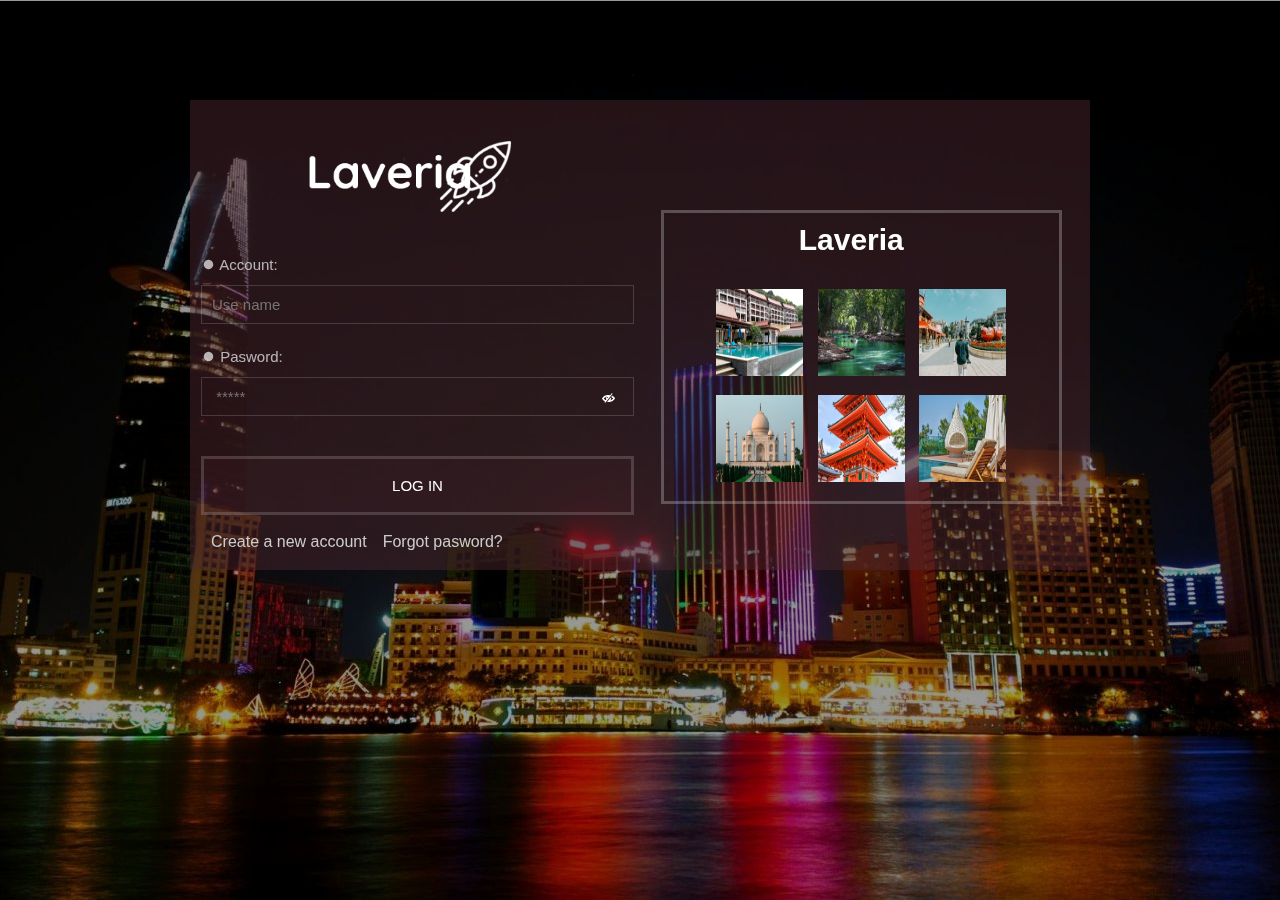
<file: Signin.html>
<!DOCTYPE html>
<html lang="en">
<head>
    <meta charset="UTF-8">
    <meta http-equiv="X-UA-Compatible" content="IE=edge">
    <meta name="viewport" content="width=device-width, initial-scale=1.0">
    <title>Document</title>
    <link rel="stylesheet" href="https://cdn.jsdelivr.net/npm/bootstrap-icons@1.8.1/font/bootstrap-icons.css">
    <link rel="stylesheet" href="./css/Signin.css">
    <link rel="stylesheet" href="./icofont/icofont/icofont.min.css">
</head>
<body>
    <section id="section" style="background-image: url(./img/90m.jpg);">
        <div class="modal js-modal">
            <div class="modal-container js-modal-container">
                <div class="modal-to">
                    <div class="col modal-r">
                        <div id="instagram">
                            <h3>Laveria</h3>
                            <ul>
                                <a href="#"><img src="./img/3m.jpg" alt=""></a>
                                <a href="#"><img src="./img/4m.jpg" alt=""></a>
                                <a href="#"><img src="./img/5m.jpg" alt=""></a>
                                <a href="#"><img src="./img/6m.jpg" alt=""></a>
                                <a href="#"><img src="./img/7m.jpg" alt=""></a>
                                <a href="#"><img src="./img/1m.jpg" alt=""></a>
                            </ul>
                        </div>
                    </div>
                    <div class="col modal-f">
                        <header class="modal-header">
                            <img src="./img/9m.png" alt="">
                        </header>
                        <form action="#" class="form" autocomplete="off">
                            <div class="modal-body">
                                <label for="tickits-quantity" class="modal-label">
                                    <i class="bi bi-record-fill"></i>
                                    Account:
                                </label>
                                <input id="tickits-quantity" name="acc"  type="text" class="modal-input" placeholder="Use name">
                                
                                <label for="tichkits-emall" class="modal-label">
                                    <i class="bi bi-record-fill"></i>
                                    Pasword:
                                    <i class="icofont-eye eye-open eye"></i>
                                    <i class="icofont-eye-blocked eye-close eye active"></i>
                                </label>
                                <input id="tichkits-emall" name="pass" type="password" class="modal-input" placeholder=" *****">              
                            </div>
                            <div class="modal-body"> 
                                <button id="buy-tickits" type="submit">
                                    <a href="#">Log in</a>
                                </button>
                            </div>
                        </form>
                        <foote class="modal-footer">
                            <ul class="modal-help">
                                <li class="modal-li">
                                    <a href="Signup.html">Create a new account</a>
                                </li>
                                <li class="modal-li">
                                    <a href="#">Forgot pasword?</a>
                                </li>   
                            </ul>
                        </footer>
                    </div>
                </div>
            </div>
        </div>
    </section>
<script src="https://cdn.jsdelivr.net/npm/bootstrap@5.1.3/dist/js/bootstrap.bundle.min.js" integrity="sha384-ka7Sk0Gln4gmtz2MlQnikT1wXgYsOg+OMhuP+IlRH9sENBO0LRn5q+8nbTov4+1p" crossorigin="anonymous"></script>

</body>
<script src="./js/signin.js"></script>

</html>
</file>
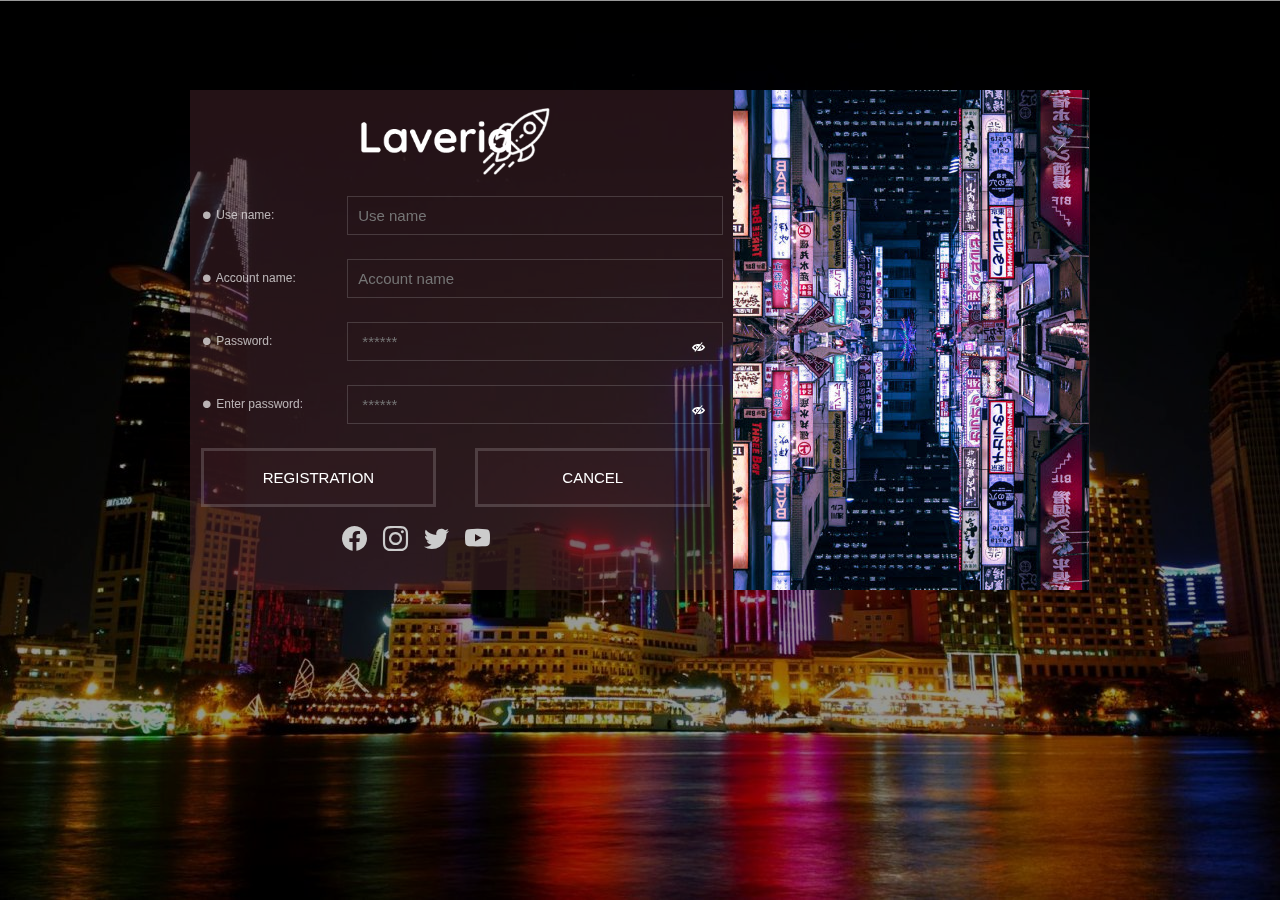
<file: Signup.html>
<!DOCTYPE html>
<html lang="en">
<head>
    <meta charset="UTF-8">
    <meta http-equiv="X-UA-Compatible" content="IE=edge">
    <meta name="viewport" content="width=device-width, initial-scale=1.0">
    <title>Document</title>
    <link rel="stylesheet" href="https://cdn.jsdelivr.net/npm/bootstrap-icons@1.8.1/font/bootstrap-icons.css">
    <link rel="stylesheet" href="./css/Signup.css">
    <link rel="stylesheet" href="./icofont/icofont/icofont.min.css">
</head>
<body>
    <section id="section" style="background-image: url(./img/90m.jpg);">
        <div class="modal js-modal">
            <div class="modal-container js-modal-container">
                <div class="modal-to">
                    <div class="col col4 modal-r">
                        
                    </div>
                    <div class="col col6 modal-f">
                        <header class="modal-header">
                            <img src="./img/9m.png" alt="" style="width: 39%;">
                        </header>
                        <div class="modal-body">
                            <label for="tickits-quantity" class="modal-label">
                                <i class="bi bi-record-fill"></i>
                                Use name:
                            </label>
                            <input id="tickits-quantity" type="text" class="modal-input" placeholder="Use name">
                            <label for="tickits-quantity" class="modal-label">
                                <i class="bi bi-record-fill"></i>
                                Account name:
                            </label>
                            <input id="tickits-quantity" type="text" class="modal-input" placeholder="Account name">
                            <label for="tickits-quantity" class="modal-label">
                                <i class="bi bi-record-fill"></i>
                                Password:
                                <i class="icofont-eye eye-open eye"></i>
                                <i class="icofont-eye-blocked eye-close eye active"></i>
                            </label>
                            
                            <input id="tickits-quantity" type="password" class="modal-input" placeholder=" ******">
                            <label for="tichkits-emall" class="modal-label">
                                <i class="bi bi-record-fill"></i>
                                Enter password:
                                <i class="icofont-eye eye-open eye "></i>
                                <i class="icofont-eye-blocked eye eye-close active"></i>
                            </label>
                            
                            <input id="tichkits-emall"  type="password" class="modal-input" placeholder=" ******">              
                        </div>
                        <div class="modal-body"> 
                            <button id="buy-tickits" class="buy-tick">
                                <a class="buy-dkh" href="#">
                                    Registration
                                </a>
                            </button>
                            <button id="buy-tickits">
                                <a class="buy-dkh" href="web.html">
                                    cancel
                                </a>
                            </button>
                        </div>
                        <foote class="modal-footer">
                            <ul class="modal-help">
                                <li class="modal-li">
                                    <a href="#"><i class="bi bi-facebook"></i></a>
                                </li>
                                <li class="modal-li">
                                    <a href="#"><i class="bi bi-instagram"></i></a>
                                </li>
                                <li class="modal-li">
                                    <a href="#"><i class="bi bi-twitter"></i></a>
                                </li>  
                                <li class="modal-li">
                                    <a href="#"><i class="bi bi-youtube"></i></a>
                                </li>   
                            </ul>
                        </footer>
                    </div>
                </div>
            </div>
        </div>
    </section>
</body>
<script src="./js/signup.js"></script>
</html>
</file>
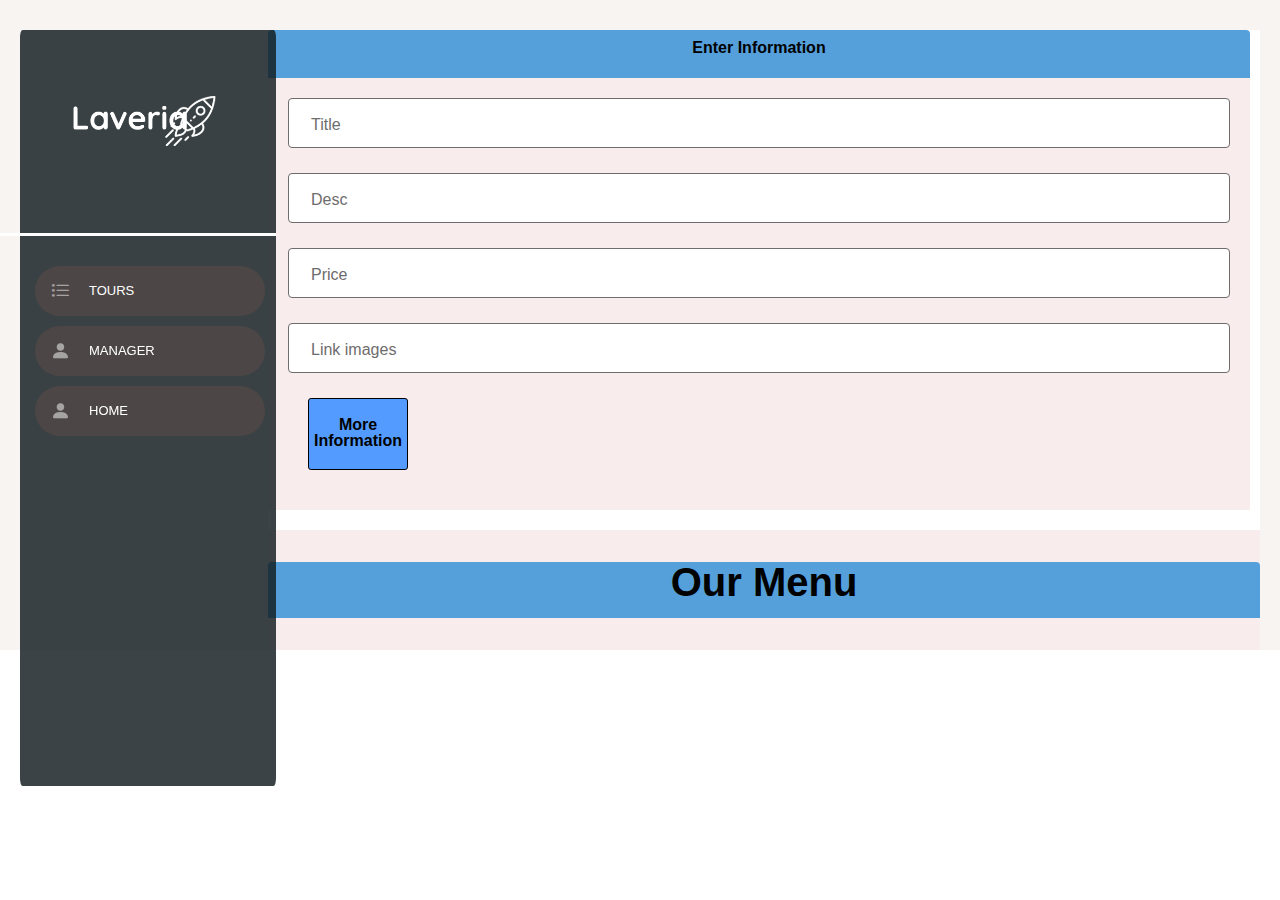
<file: admim/admim.html>
<!DOCTYPE html>
<html lang="en">

<head>
  <meta charset="UTF-8">
  <meta http-equiv="X-UA-Compatible" content="IE=edge">
  <meta name="viewport" content="width=device-width, initial-scale=1.0">
  <title>Document</title>
  <link href="https://cdn.jsdelivr.net/npm/bootstrap@5.1.3/dist/css/bootstrap.min.css" rel="stylesheet"
    integrity="sha384-1BmE4kWBq78iYhFldvKuhfTAU6auU8tT94WrHftjDbrCEXSU1oBoqyl2QvZ6jIW3" crossorigin="anonymous">
  <link rel="stylesheet" href="../admim/css/admin.css">
  <link rel="stylesheet" href="../admim/css/blog.css">
  <link rel="stylesheet" href="https://cdn.jsdelivr.net/npm/bootstrap-icons@1.8.1/font/bootstrap-icons.css">
  <link rel="stylesheet" href="./css/admin2.css">
  <link rel="stylesheet" href="../icofont/icofont/icofont.min.css">

</head>

<body>
  <div class="wrapper">
    <div class="row">
      <div class="sidebar orange col-3">
        <div class="logo">
          <a href="" class="simple-text logo-mini">
            <img src="../img/9m.png" alt="">
          </a>
        </div>
        <div class="sidebar-wrapper" id="sidebar-wrapper">
          <ul class="nav">
            <li class="active">
              <a href="">
                <i class="bi bi-list-task"></i>
                <p>Tours</p>
              </a>
            </li>
            <li class="active">
              <a href="./manager.html">
                <i class="bi bi-person-fill"></i>
                <p>Manager</p>
              </a>
            </li>
            <li class="active">
              <a href="../web.html">
                <i class="bi bi-person-fill"></i>
                <p>Home</p>
              </a>
            </li>
          </ul>
        </div>
      </div>
      <div class="col-8 searchh">
        <div class="container">
          <div class="import-content">
            <div class="title">
              <h4>Enter information</h4>
            </div>
            <form class="form" action="#" autocomplete="off">
              <div class="import-text">
                <div class="text">
                  <input class="form-input" id="Ten" name="title" placeholder=" " type="text">
                  <label class="phaceholder">Title</label>
                </div>
                <div class="text">
                  <input class="form-input" id="Dc" name="desc" placeholder=" " type="text">
                  <label class="phaceholder">Desc</label>
                </div>
                <div class="text">
                  <input class="form-input" id="Gia" name="price" placeholder=" " type="number">
                  <label class="phaceholder">Price</label>
                </div>
                <div class="text">
                  <input class="form-input" id="Gia" name="linkImg" placeholder=" " type="text">
                  <label class="phaceholder">Link images</label>
                </div>
                <button type="submit">
                  <h4>More information</h4>
                </button>
              </div>
            </form>
          </div>
        </div>
        <section class="menu">
          <div class="title">
            <h2>our menu</h2>
            <div class="underline"></div>
          </div>
          <div class="section-center">
              <!-- <i class="icofont-close close"></i>
              <img src="../img/7m.jpg" alt="menu item" class="photo" />
              <div class="item-info">
                <header>
                  <h4>China</h4>
                  <h4 class="price">$150</h4>
                </header>
                <p class="item-text">
                  Lorem ipsum dolor sit amet adipiscing elit. In efficitur diam tellus Phasellus
                </p>
              </div>
            </article> -->
          </div>
        </section>

      </div>
    </div>
  </div>
</body>
<script src="../js/admin.js"></script>
</html>
</file>
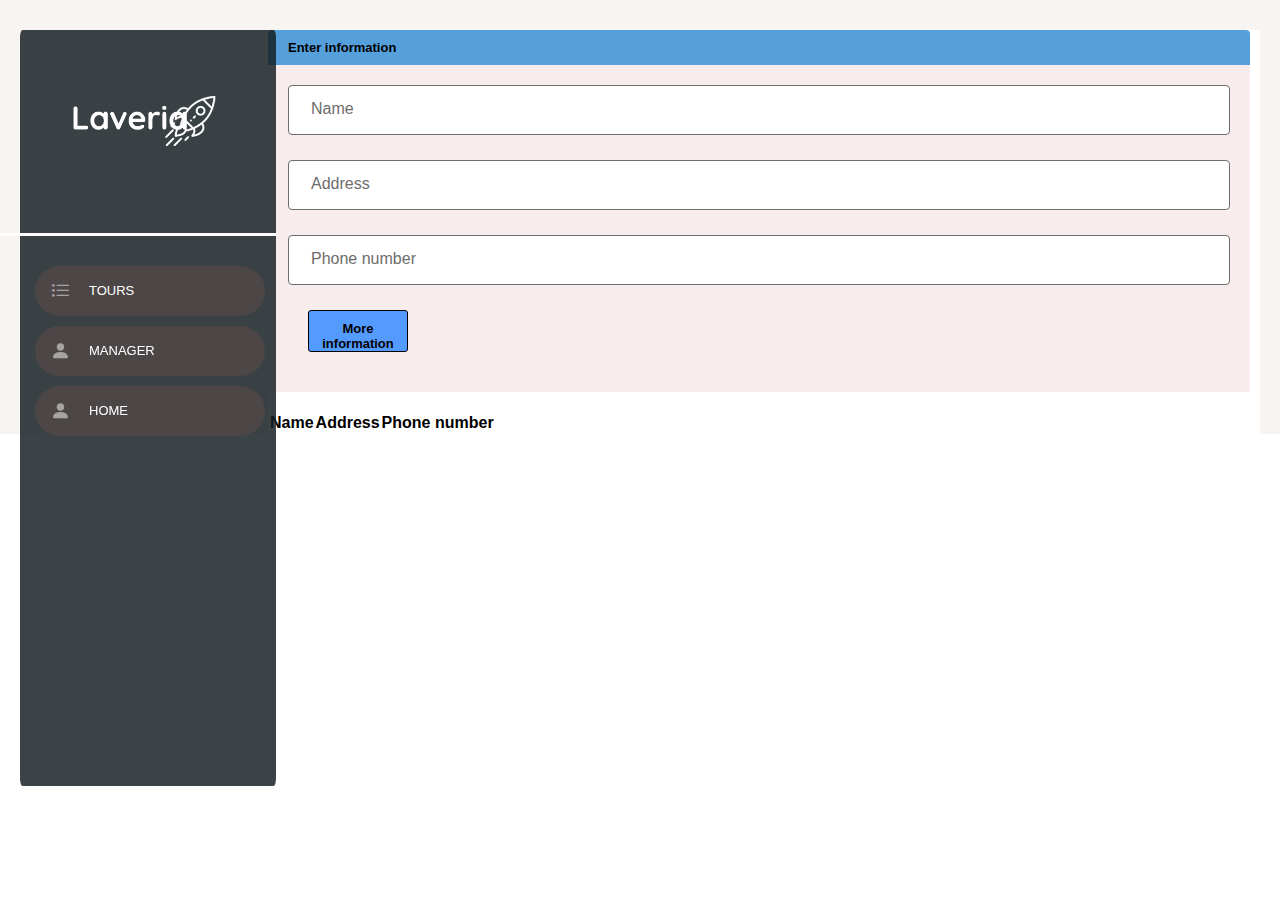
<file: admim/manager.html>
<!DOCTYPE html>
<html lang="en">
<head>
    <meta charset="UTF-8">
    <meta http-equiv="X-UA-Compatible" content="IE=edge">
    <meta name="viewport" content="width=device-width, initial-scale=1.0">
    <title>Document</title>
    <link href="https://cdn.jsdelivr.net/npm/bootstrap@5.1.3/dist/css/bootstrap.min.css" rel="stylesheet" integrity="sha384-1BmE4kWBq78iYhFldvKuhfTAU6auU8tT94WrHftjDbrCEXSU1oBoqyl2QvZ6jIW3" crossorigin="anonymous">
    <link rel="stylesheet" href="../admim/css/manager.css">
    <link rel="stylesheet" href="../admim/css/admin.css">
    <link rel="stylesheet" href="https://cdn.jsdelivr.net/npm/bootstrap-icons@1.8.1/font/bootstrap-icons.css">
</head>
<body>
    <div class="wrapper">
       <div class="row">
            <div class="sidebar orange col-3">
            <div class="logo">
                <a href="" class="simple-text logo-mini">
                    <img src="../img/9m.png" alt="">
                </a>   
            </div>
            <div class="sidebar-wrapper" id="sidebar-wrapper">
                <ul class="nav">
                    <li class="active">
                        <a href="./admim.html">                 
                            <i class="bi bi-list-task"></i>                 
                            <p>Tours</p>
                        </a>
                    </li>                   
                    <li class="active">
                        <a href="../admim/manager.html">                  
                            <i class="bi bi-person-fill"></i>                 
                            <p>Manager</p>
                        </a>
                    </li>                         
                    <li class="active">
                        <a href="../admim/admim.html">                  
                            <i class="bi bi-person-fill"></i>                 
                            <p>HOME</p>
                        </a>
                    </li>                
                </ul>
            </div>
            </div>
            <div class="col-8 searchh">
                <div class="container">
                    <div class="import-content">
                      <div class="title">
                        <h4>Enter information</h4>
                      </div>
                      <form class="form" action="#">
                        <div class="import-text">
                          <div class="text">
                            <input class="form-input" id="Ten" name="name" placeholder=" " type="text">
                            <label class="phaceholder">Name</label>
                          </div>
                          <div class="text">
                            <input class="form-input" id="Dc" name="address" placeholder=" " type="text">
                            <label class="phaceholder">Address</label>
                          </div>
                          <div class="text">
                            <input class="form-input" id="Gia" name="number" placeholder=" " type="text">
                            <label class="phaceholder">Phone number</label>
                          </div>
                          <div class="row">
                            <div class="col-1 le-c">
                                <button type="submit">
                                    <h4>More information</h4>
                                  </button>
                            </div>
                          </div>
                        </div>
                      </form>
                    </div>
                </div>
                <table class="table">
                  <tr>
                    <th>Name</th>
                    <th>Address</th>
                    <th>Phone number</th>
                  </tr>
                </table>
            </div>
        </div>
    </div>
</body>
<script src="../js/mange.js"></script>
</html>
</file>
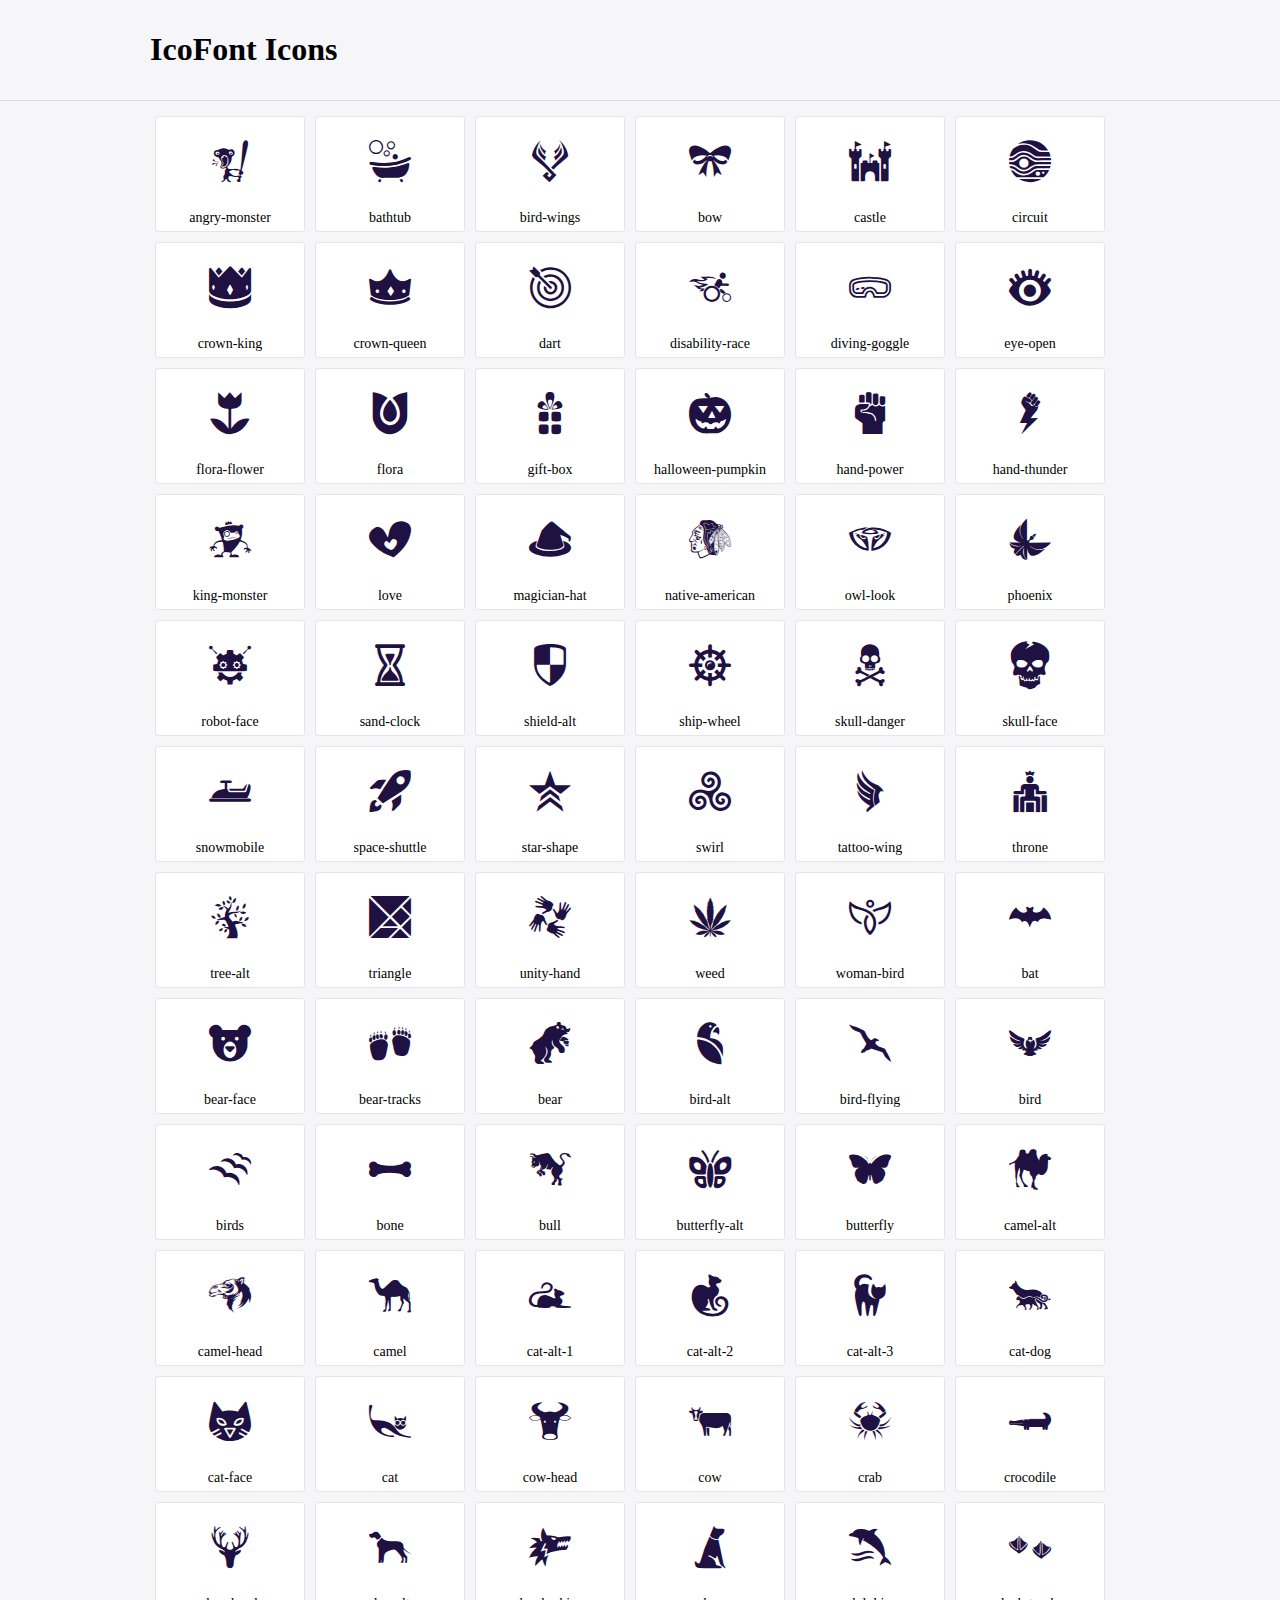
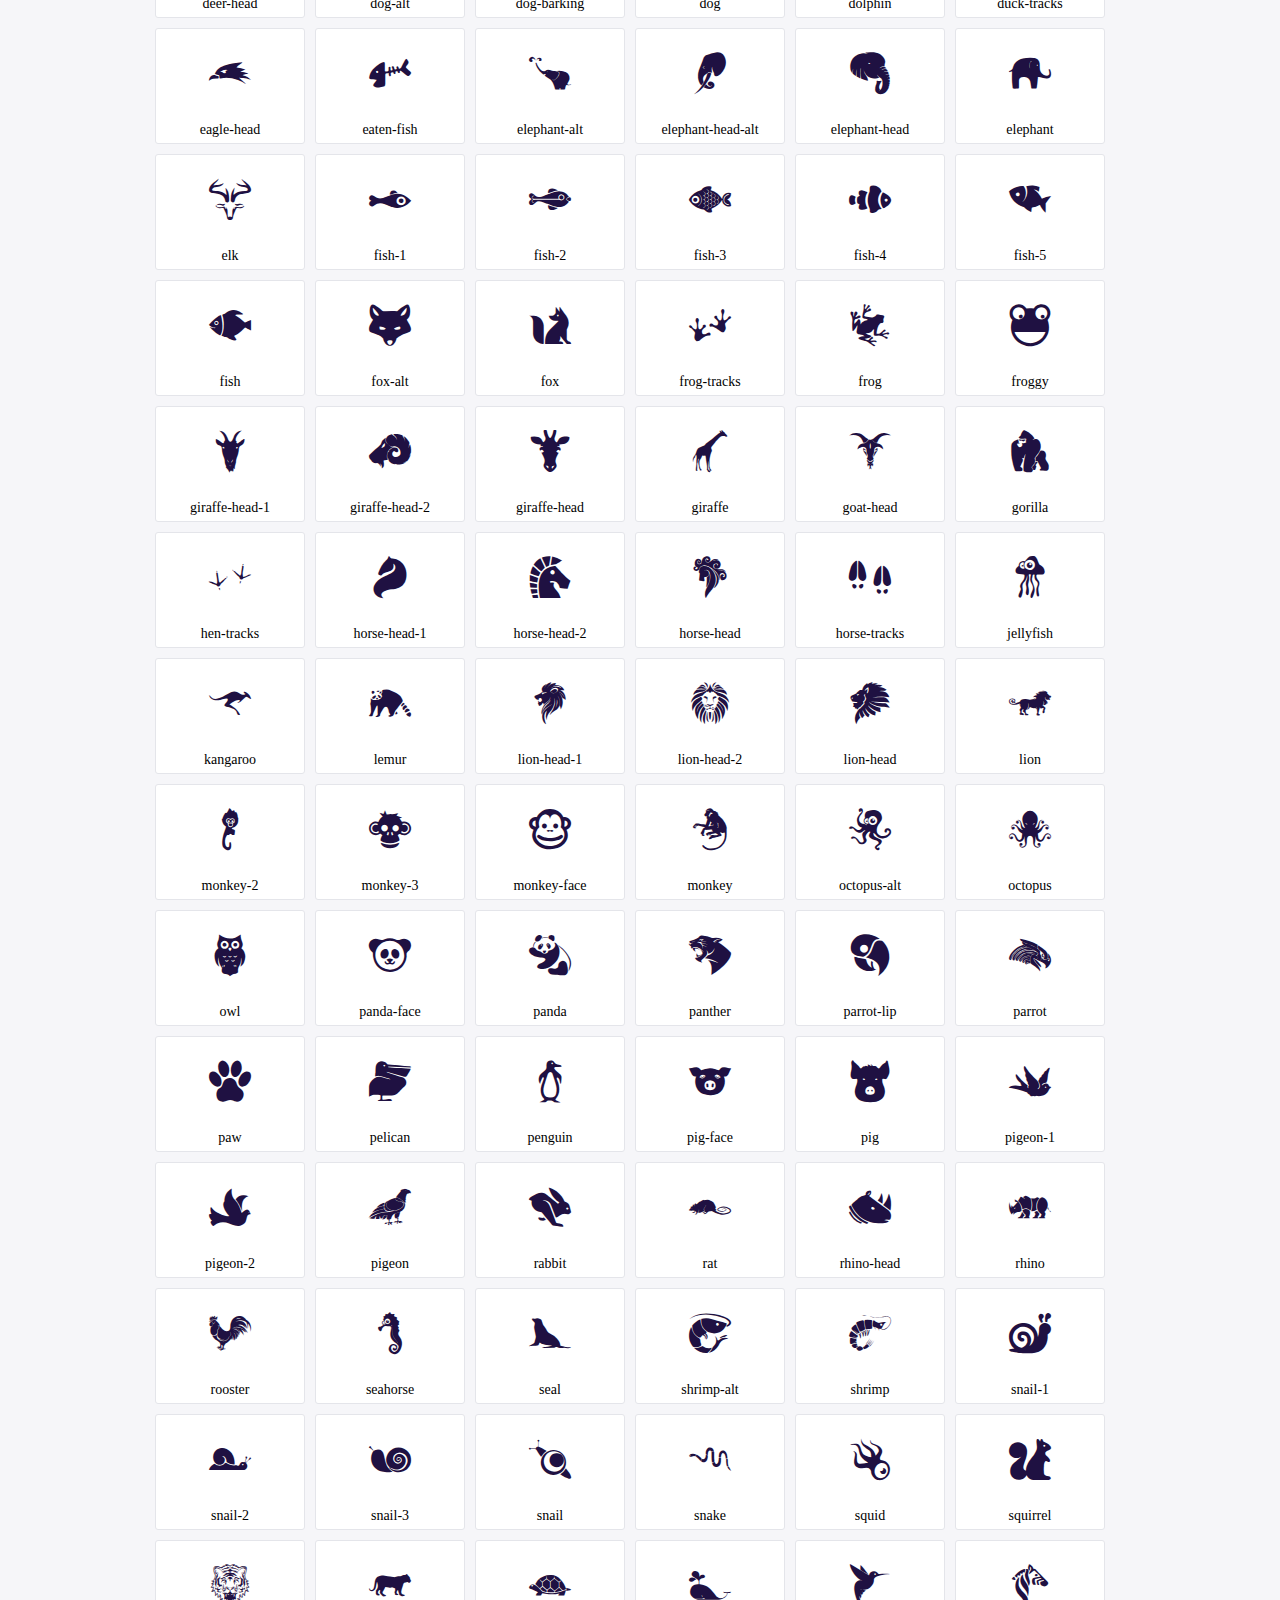
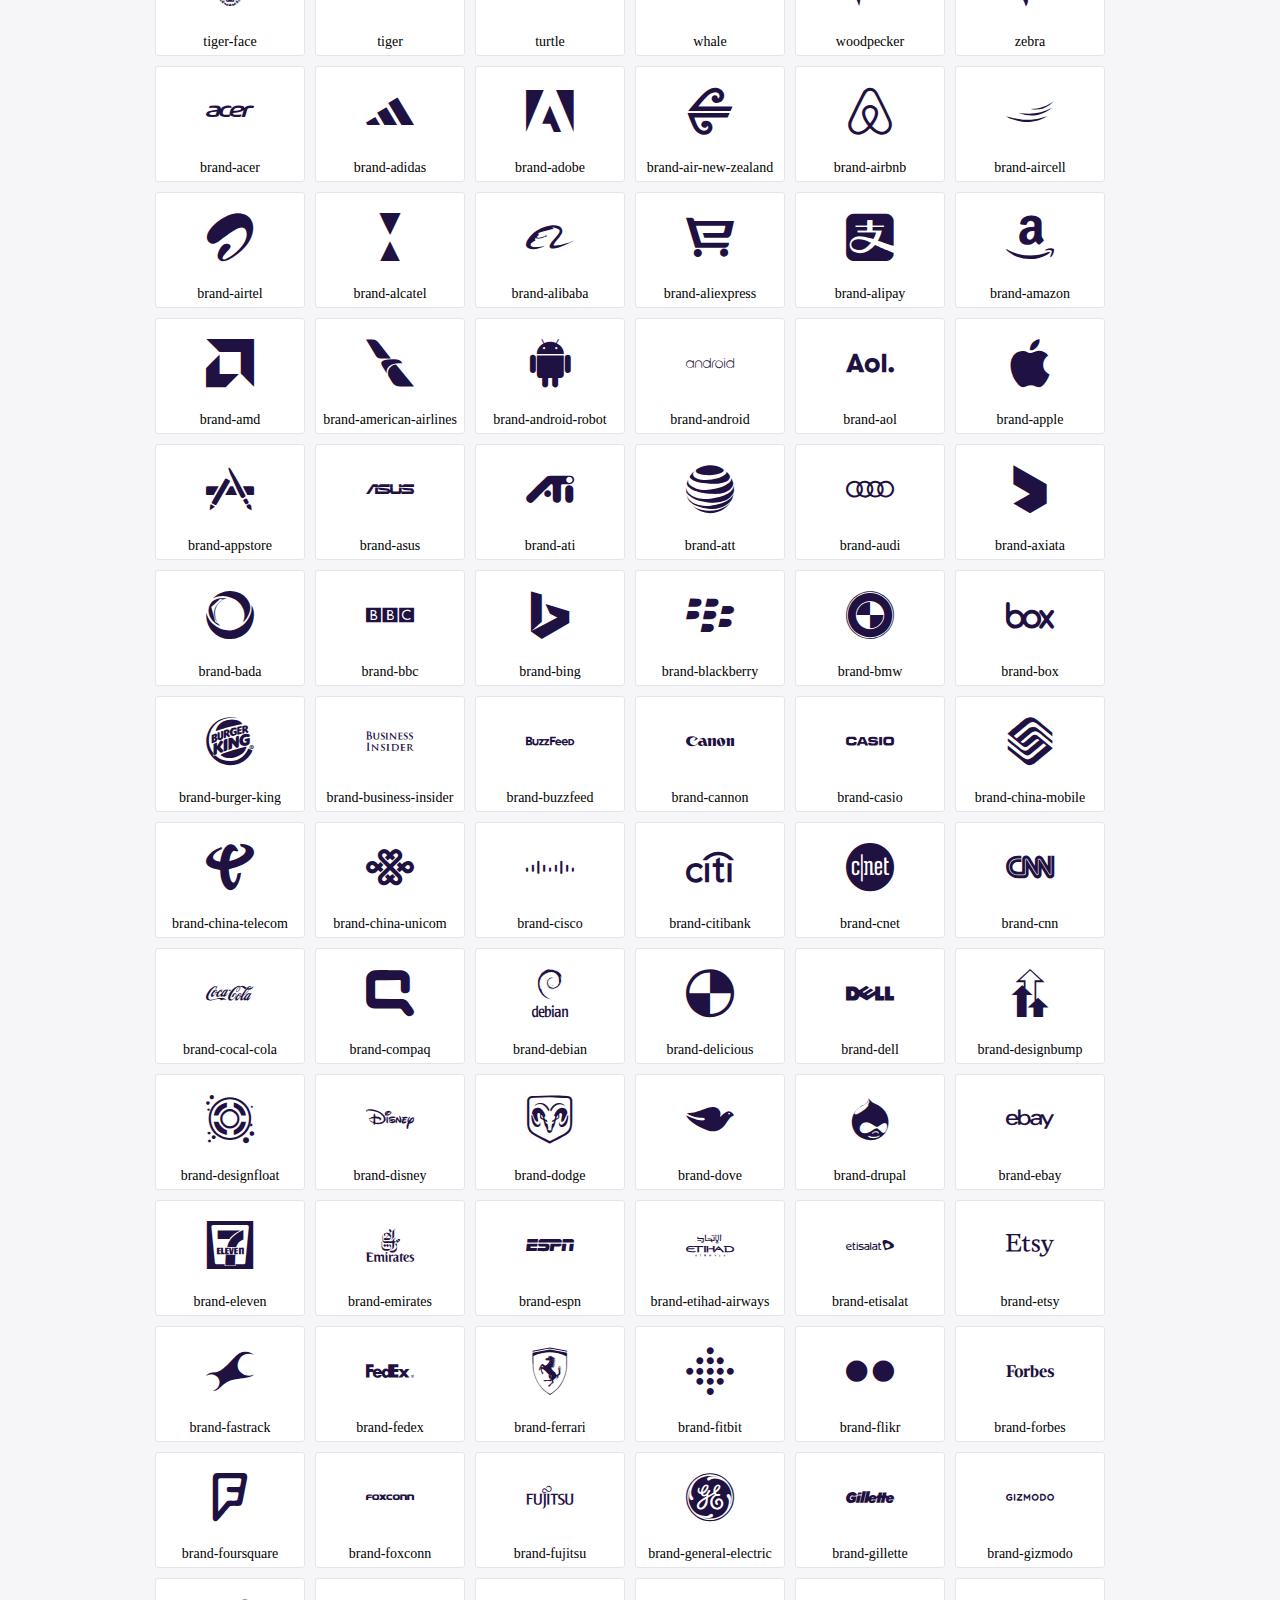
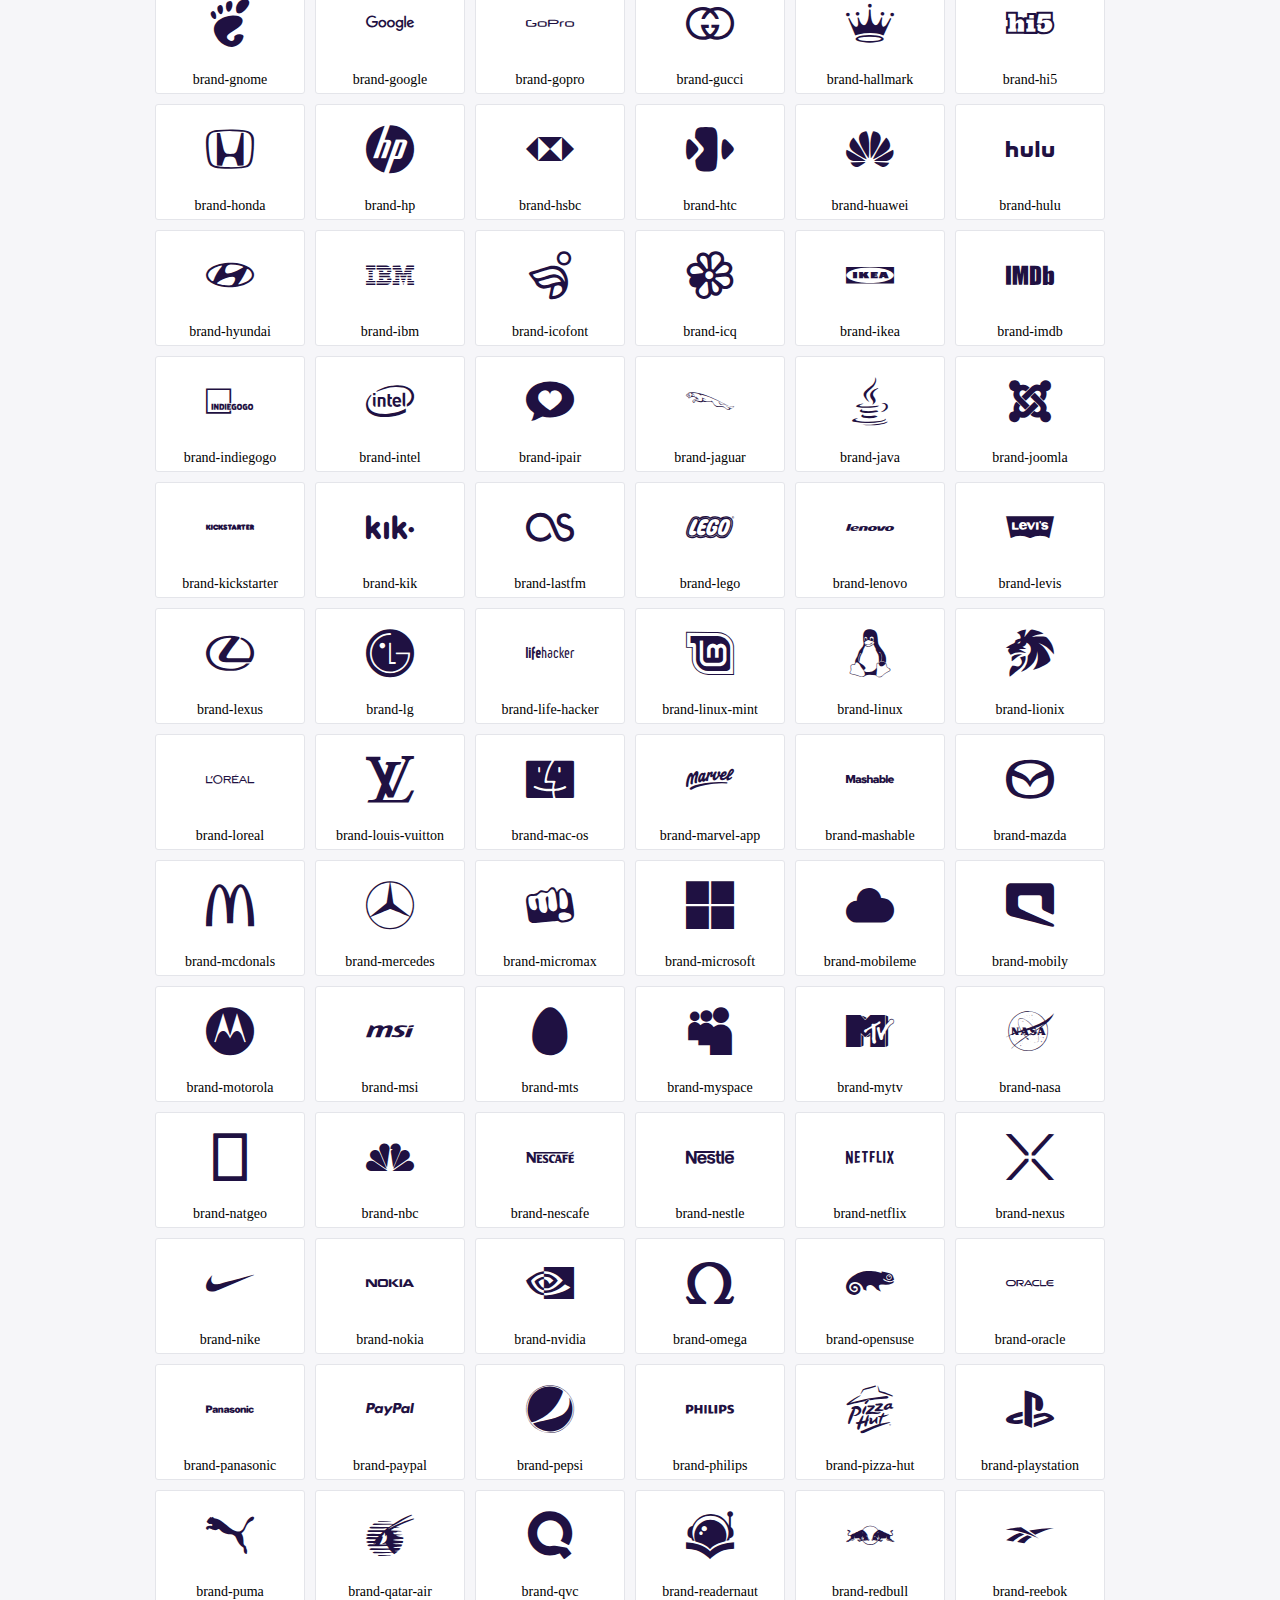
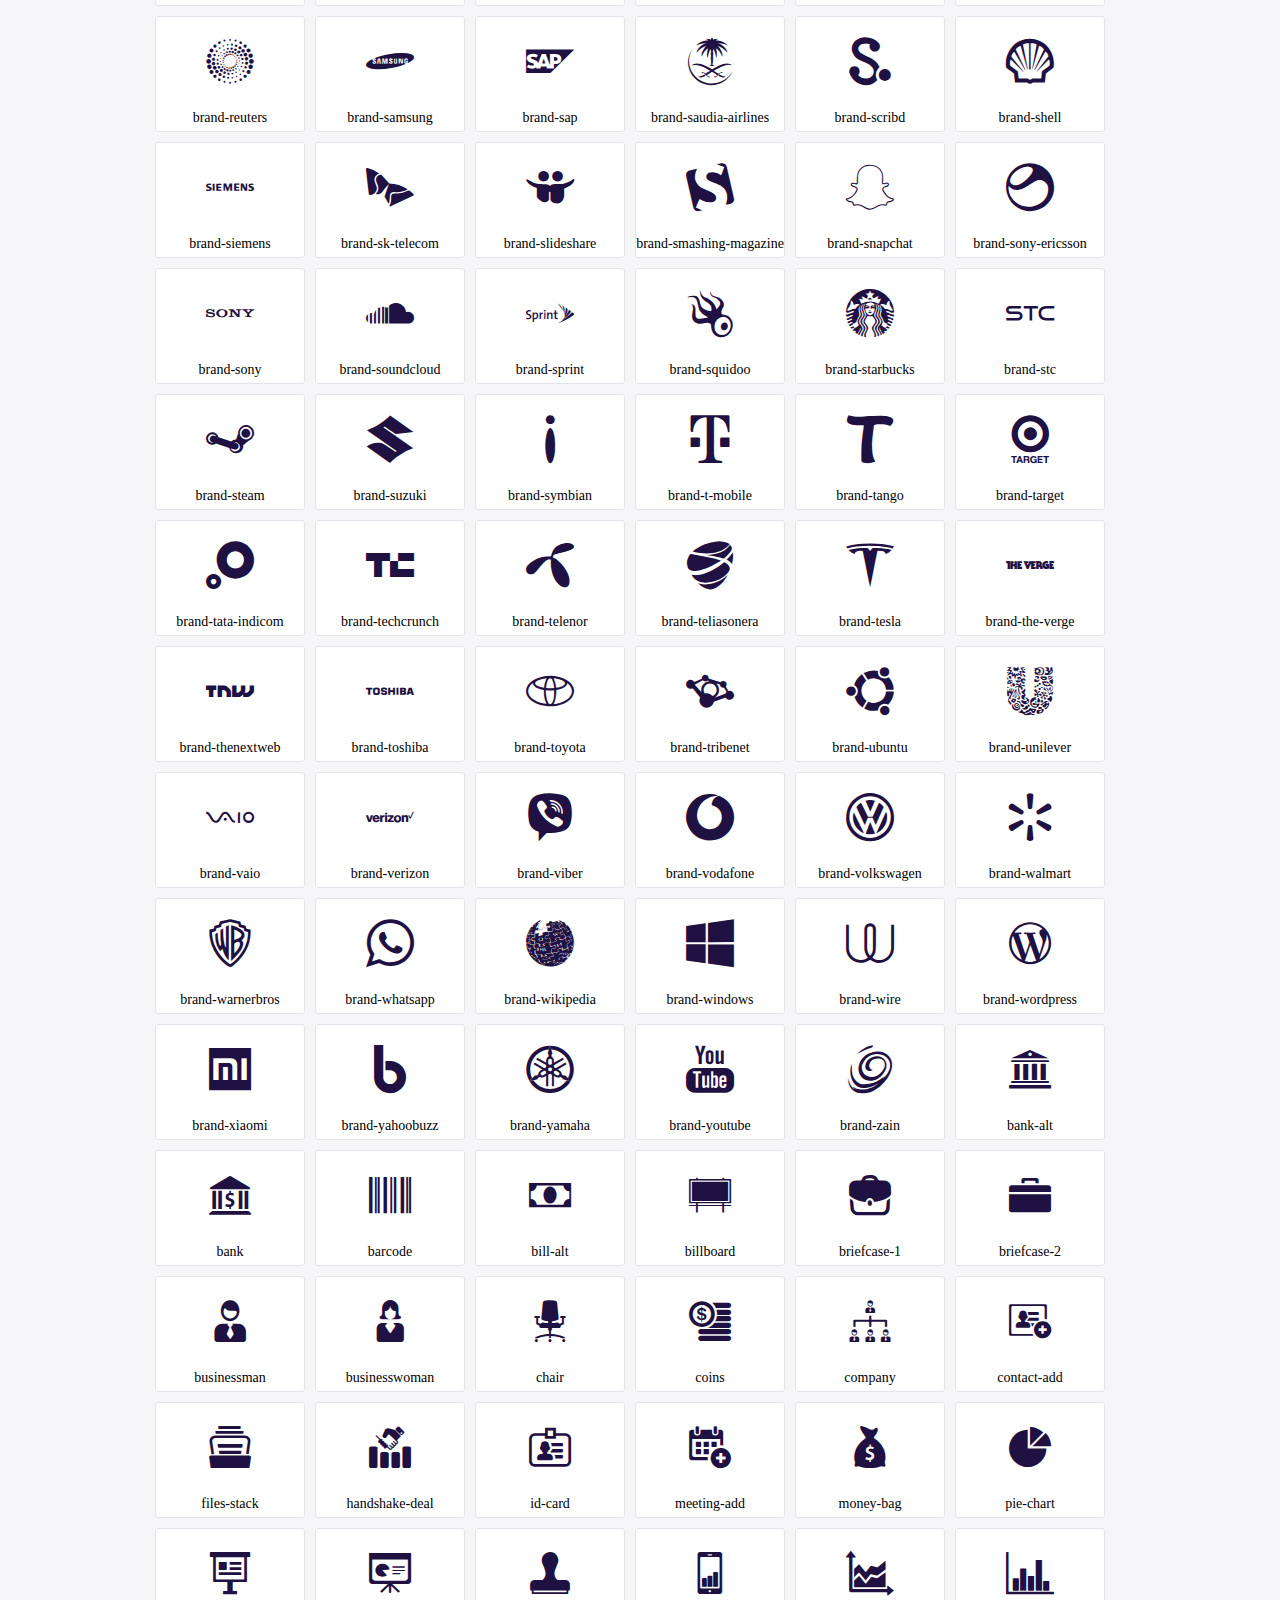
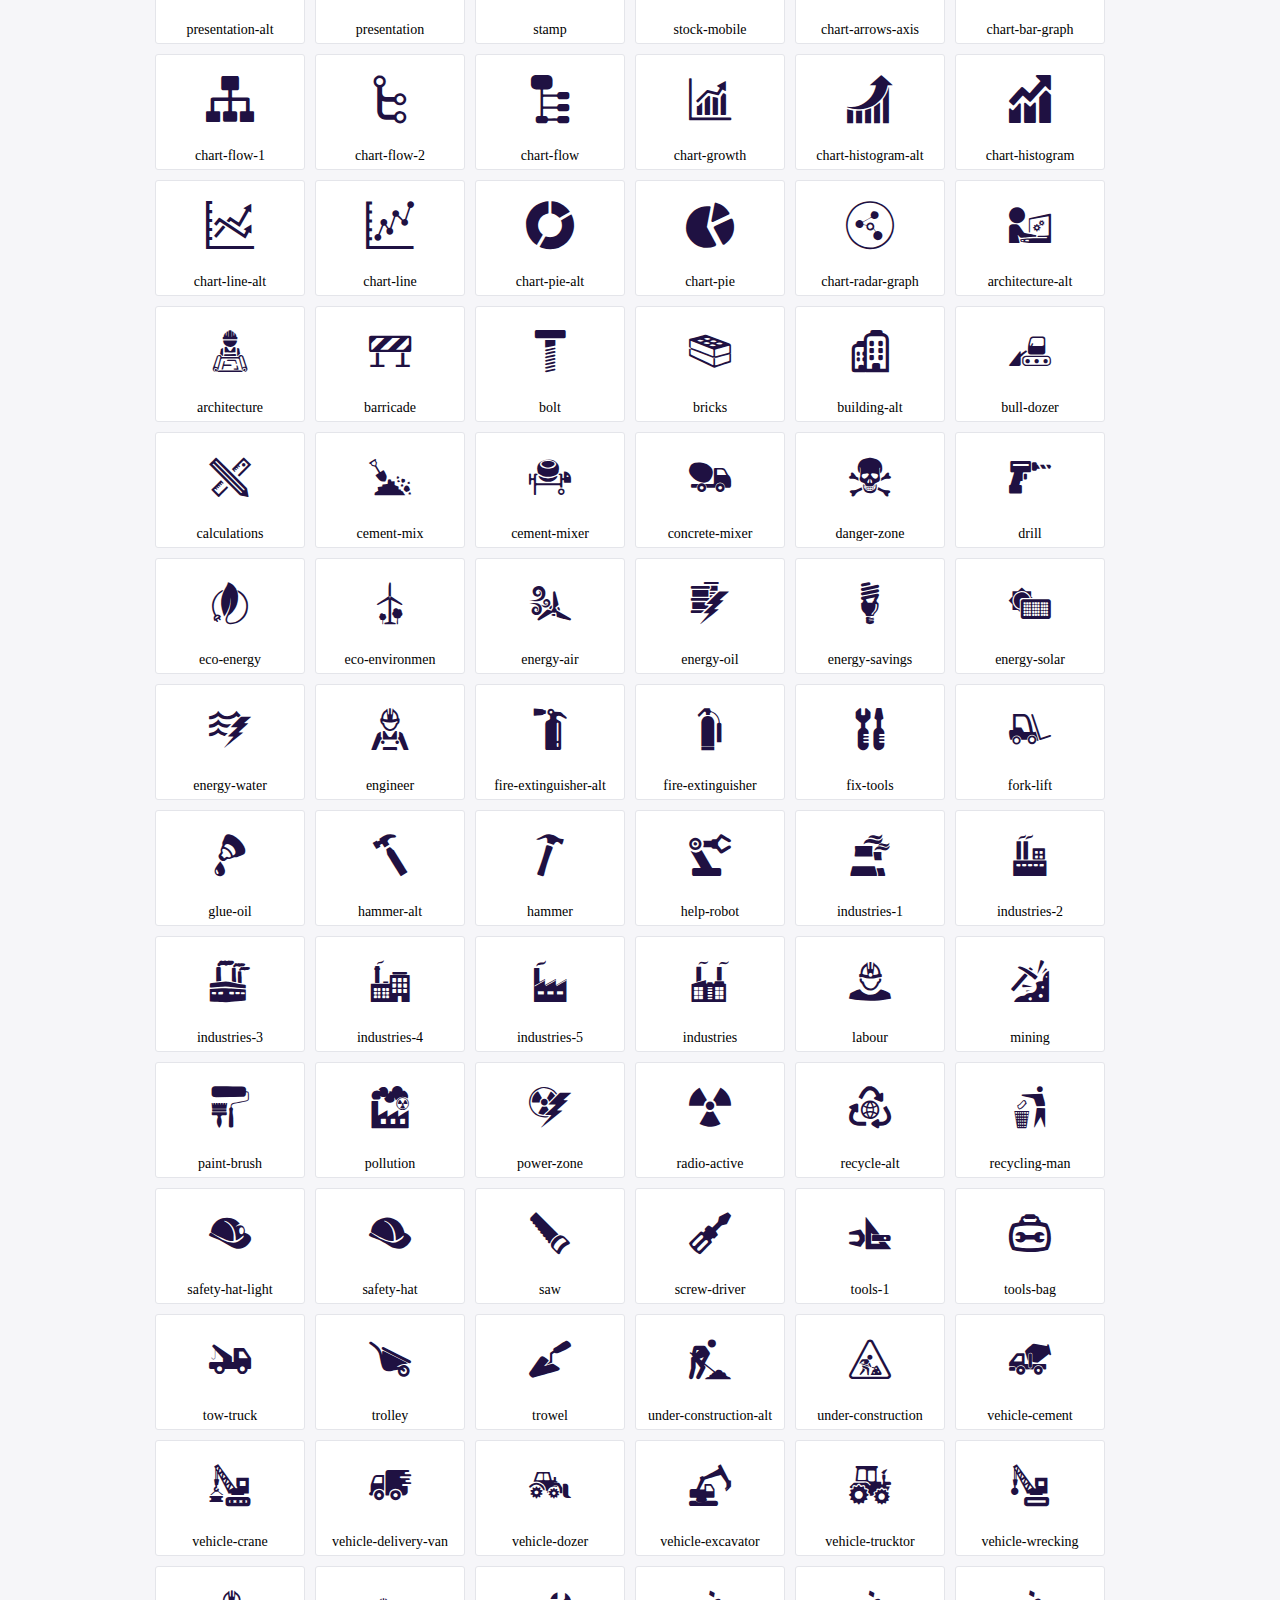
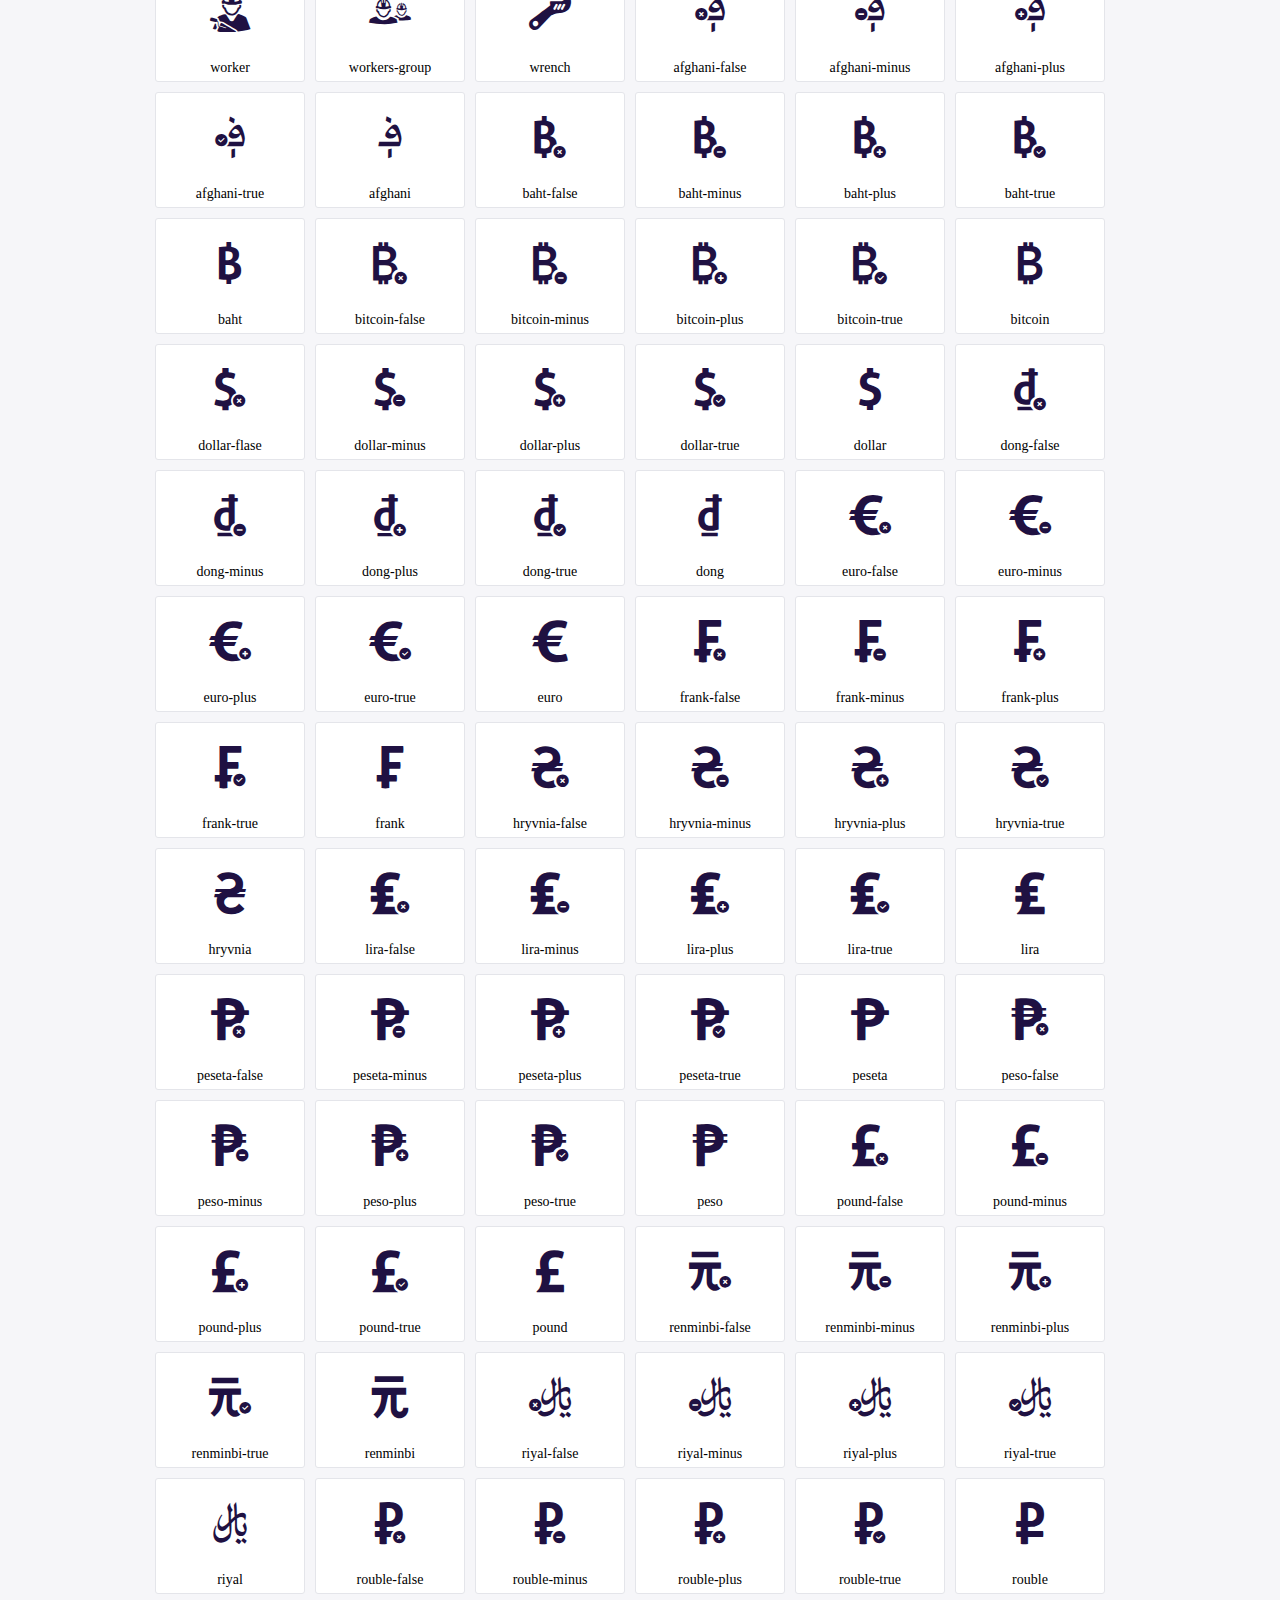
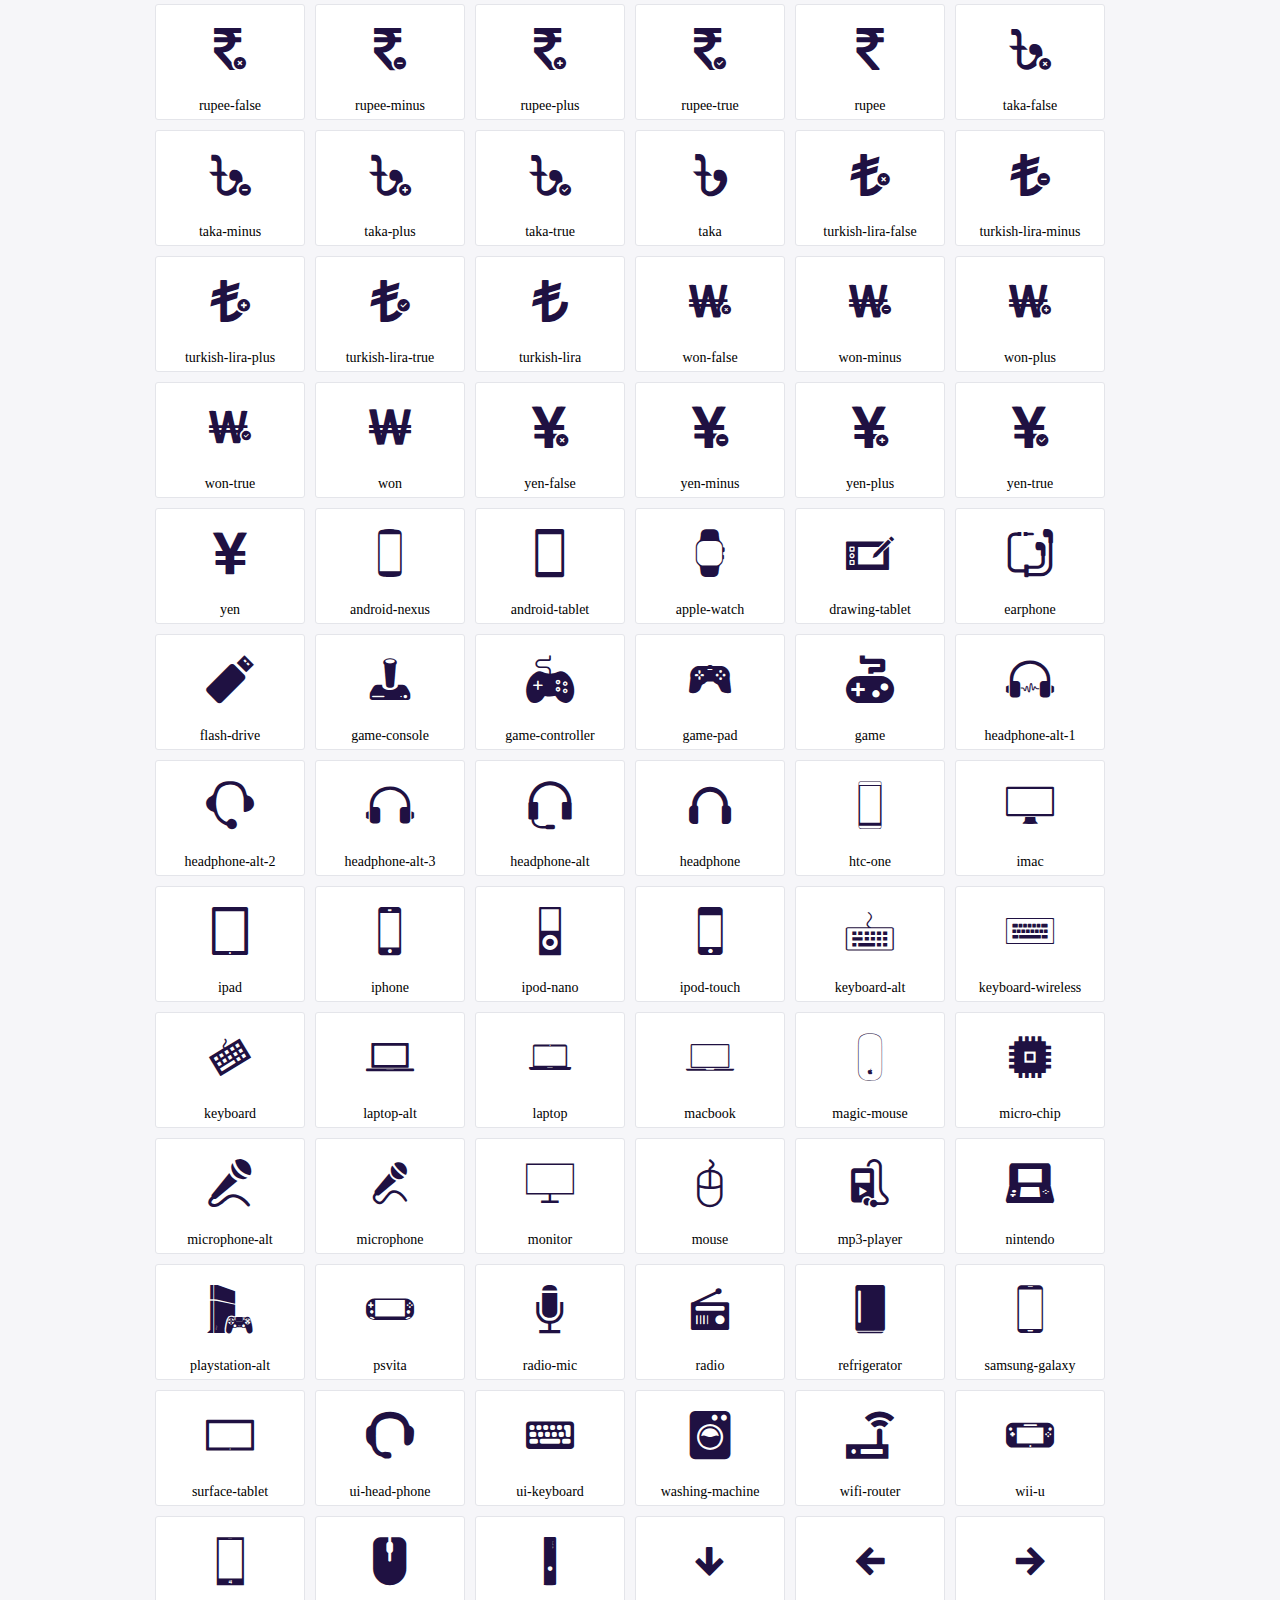
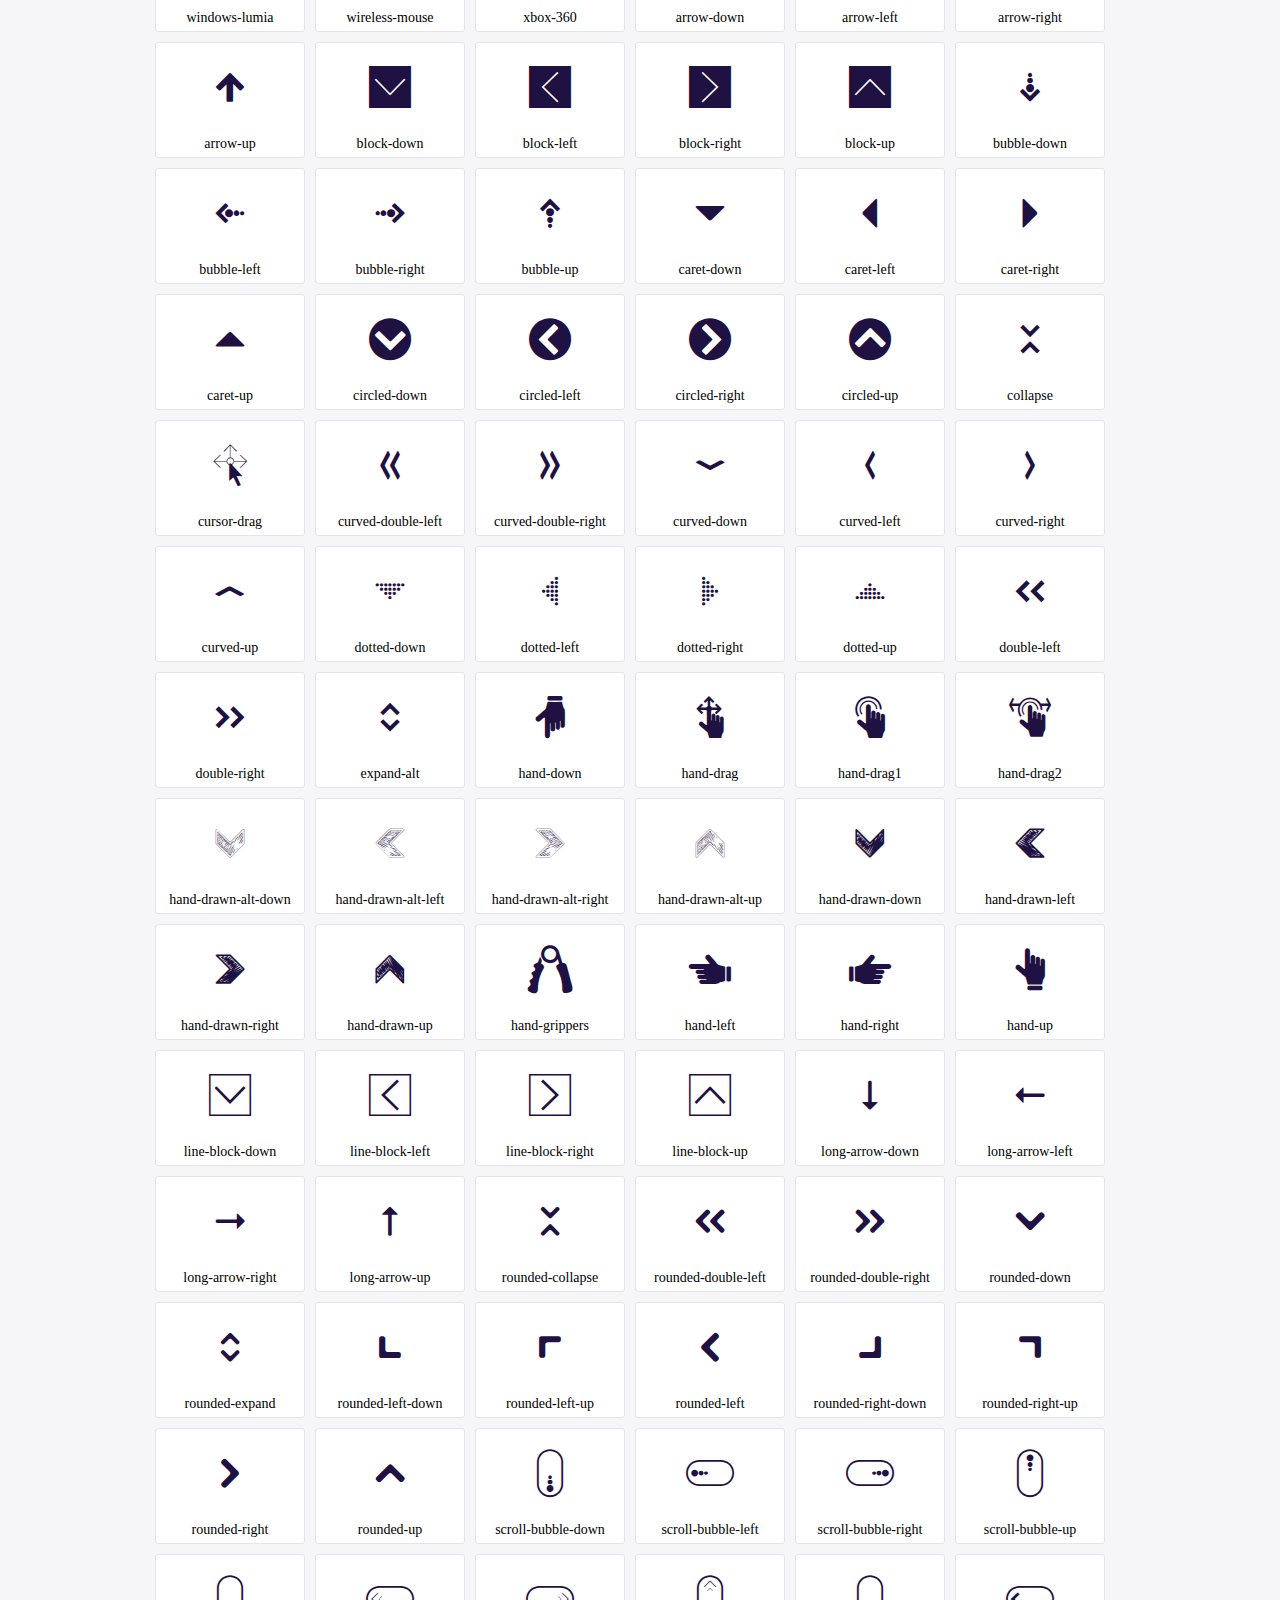
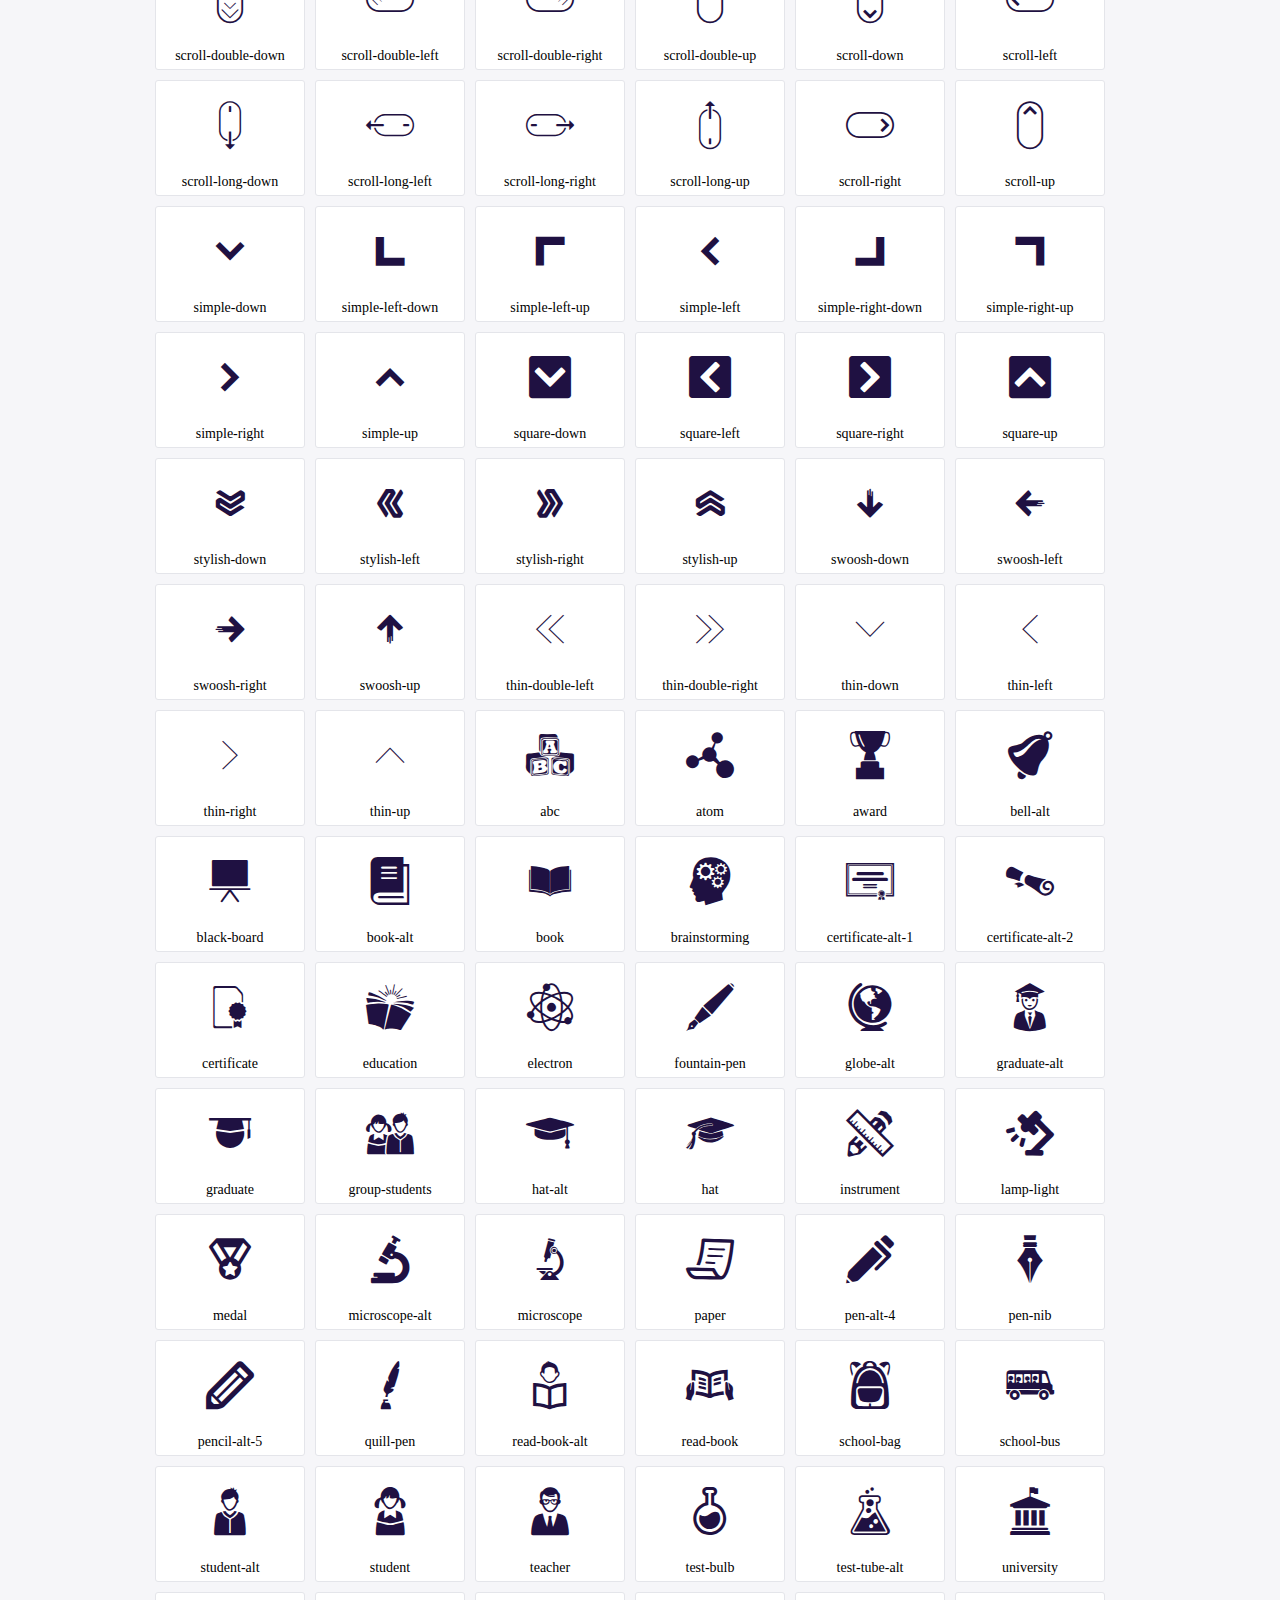
<file: icofont/icofont/demo.html>
<!DOCTYPE html>
	<html>
	<head>
		<meta charset="utf-8">
		<title>Examples | IcoFont</title>
		<link rel="stylesheet" type="text/css" href="./icofont.min.css">
		<style type="text/css">
			body {
				margin: 0;
				padding: 0;
				background: #F6F6F9;
			}
			.header {
				border-bottom: 1px solid #DCDCE1;
				padding: 10px 0;
				margin-bottom: 10px;
			}
			.container {
				width: 980px;
				margin: 0 auto;
			}
			.ico-title {
				font-size: 2em;
			}
			.iconlist {
				margin: 0;
				padding: 0;
				list-style: none;
				text-align: center;
				width: 100%;
				display: flex;
				flex-wrap: wrap;
				flex-direction: row;
			}
			.iconlist li {
				position: relative;
				margin: 5px;
				width: 150px;
				cursor: pointer;
			}
			.iconlist li .icon-holder {
				position: relative;
				text-align: center;
				border-radius: 3px;
				overflow: hidden;
				padding-bottom: 5px;
				background: #ffffff;
				border: 1px solid #E4E5EA;
				transition: all 0.2s linear 0s;
			}
			.iconlist li .icon-holder:hover {
				background: #00C3DA;
				color: #ffffff;
			}
			.iconlist li .icon-holder:hover .icon i {
				color: #ffffff;
			}
			.iconlist li .icon-holder .icon {
				padding: 20px;
				text-align: center;
			}
			.iconlist li .icon-holder .icon i {
				font-size: 3em;
				color: #1F1142;
			}
			.iconlist li .icon-holder span {
				font-size: 14px;
				display: block;
				margin-top: 5px;
				border-radius: 3px;
			}
		</style>
	</head>
	<body>
	<div class="header">
		<div class="container">
			<h1 class="ico-title"> IcoFont Icons </h1>
		</div>
	</div>
	<div class="container">
		<ul class="iconlist">
		
		<li>
			<div class="icon-holder">
				<div class="icon"> 
					<i class="icofont-angry-monster"></i>
				</div> 
				<span> angry-monster </span>
			</div>
		</li>
		
		<li>
			<div class="icon-holder">
				<div class="icon"> 
					<i class="icofont-bathtub"></i>
				</div> 
				<span> bathtub </span>
			</div>
		</li>
		
		<li>
			<div class="icon-holder">
				<div class="icon"> 
					<i class="icofont-bird-wings"></i>
				</div> 
				<span> bird-wings </span>
			</div>
		</li>
		
		<li>
			<div class="icon-holder">
				<div class="icon"> 
					<i class="icofont-bow"></i>
				</div> 
				<span> bow </span>
			</div>
		</li>
		
		<li>
			<div class="icon-holder">
				<div class="icon"> 
					<i class="icofont-castle"></i>
				</div> 
				<span> castle </span>
			</div>
		</li>
		
		<li>
			<div class="icon-holder">
				<div class="icon"> 
					<i class="icofont-circuit"></i>
				</div> 
				<span> circuit </span>
			</div>
		</li>
		
		<li>
			<div class="icon-holder">
				<div class="icon"> 
					<i class="icofont-crown-king"></i>
				</div> 
				<span> crown-king </span>
			</div>
		</li>
		
		<li>
			<div class="icon-holder">
				<div class="icon"> 
					<i class="icofont-crown-queen"></i>
				</div> 
				<span> crown-queen </span>
			</div>
		</li>
		
		<li>
			<div class="icon-holder">
				<div class="icon"> 
					<i class="icofont-dart"></i>
				</div> 
				<span> dart </span>
			</div>
		</li>
		
		<li>
			<div class="icon-holder">
				<div class="icon"> 
					<i class="icofont-disability-race"></i>
				</div> 
				<span> disability-race </span>
			</div>
		</li>
		
		<li>
			<div class="icon-holder">
				<div class="icon"> 
					<i class="icofont-diving-goggle"></i>
				</div> 
				<span> diving-goggle </span>
			</div>
		</li>
		
		<li>
			<div class="icon-holder">
				<div class="icon"> 
					<i class="icofont-eye-open"></i>
				</div> 
				<span> eye-open </span>
			</div>
		</li>
		
		<li>
			<div class="icon-holder">
				<div class="icon"> 
					<i class="icofont-flora-flower"></i>
				</div> 
				<span> flora-flower </span>
			</div>
		</li>
		
		<li>
			<div class="icon-holder">
				<div class="icon"> 
					<i class="icofont-flora"></i>
				</div> 
				<span> flora </span>
			</div>
		</li>
		
		<li>
			<div class="icon-holder">
				<div class="icon"> 
					<i class="icofont-gift-box"></i>
				</div> 
				<span> gift-box </span>
			</div>
		</li>
		
		<li>
			<div class="icon-holder">
				<div class="icon"> 
					<i class="icofont-halloween-pumpkin"></i>
				</div> 
				<span> halloween-pumpkin </span>
			</div>
		</li>
		
		<li>
			<div class="icon-holder">
				<div class="icon"> 
					<i class="icofont-hand-power"></i>
				</div> 
				<span> hand-power </span>
			</div>
		</li>
		
		<li>
			<div class="icon-holder">
				<div class="icon"> 
					<i class="icofont-hand-thunder"></i>
				</div> 
				<span> hand-thunder </span>
			</div>
		</li>
		
		<li>
			<div class="icon-holder">
				<div class="icon"> 
					<i class="icofont-king-monster"></i>
				</div> 
				<span> king-monster </span>
			</div>
		</li>
		
		<li>
			<div class="icon-holder">
				<div class="icon"> 
					<i class="icofont-love"></i>
				</div> 
				<span> love </span>
			</div>
		</li>
		
		<li>
			<div class="icon-holder">
				<div class="icon"> 
					<i class="icofont-magician-hat"></i>
				</div> 
				<span> magician-hat </span>
			</div>
		</li>
		
		<li>
			<div class="icon-holder">
				<div class="icon"> 
					<i class="icofont-native-american"></i>
				</div> 
				<span> native-american </span>
			</div>
		</li>
		
		<li>
			<div class="icon-holder">
				<div class="icon"> 
					<i class="icofont-owl-look"></i>
				</div> 
				<span> owl-look </span>
			</div>
		</li>
		
		<li>
			<div class="icon-holder">
				<div class="icon"> 
					<i class="icofont-phoenix"></i>
				</div> 
				<span> phoenix </span>
			</div>
		</li>
		
		<li>
			<div class="icon-holder">
				<div class="icon"> 
					<i class="icofont-robot-face"></i>
				</div> 
				<span> robot-face </span>
			</div>
		</li>
		
		<li>
			<div class="icon-holder">
				<div class="icon"> 
					<i class="icofont-sand-clock"></i>
				</div> 
				<span> sand-clock </span>
			</div>
		</li>
		
		<li>
			<div class="icon-holder">
				<div class="icon"> 
					<i class="icofont-shield-alt"></i>
				</div> 
				<span> shield-alt </span>
			</div>
		</li>
		
		<li>
			<div class="icon-holder">
				<div class="icon"> 
					<i class="icofont-ship-wheel"></i>
				</div> 
				<span> ship-wheel </span>
			</div>
		</li>
		
		<li>
			<div class="icon-holder">
				<div class="icon"> 
					<i class="icofont-skull-danger"></i>
				</div> 
				<span> skull-danger </span>
			</div>
		</li>
		
		<li>
			<div class="icon-holder">
				<div class="icon"> 
					<i class="icofont-skull-face"></i>
				</div> 
				<span> skull-face </span>
			</div>
		</li>
		
		<li>
			<div class="icon-holder">
				<div class="icon"> 
					<i class="icofont-snowmobile"></i>
				</div> 
				<span> snowmobile </span>
			</div>
		</li>
		
		<li>
			<div class="icon-holder">
				<div class="icon"> 
					<i class="icofont-space-shuttle"></i>
				</div> 
				<span> space-shuttle </span>
			</div>
		</li>
		
		<li>
			<div class="icon-holder">
				<div class="icon"> 
					<i class="icofont-star-shape"></i>
				</div> 
				<span> star-shape </span>
			</div>
		</li>
		
		<li>
			<div class="icon-holder">
				<div class="icon"> 
					<i class="icofont-swirl"></i>
				</div> 
				<span> swirl </span>
			</div>
		</li>
		
		<li>
			<div class="icon-holder">
				<div class="icon"> 
					<i class="icofont-tattoo-wing"></i>
				</div> 
				<span> tattoo-wing </span>
			</div>
		</li>
		
		<li>
			<div class="icon-holder">
				<div class="icon"> 
					<i class="icofont-throne"></i>
				</div> 
				<span> throne </span>
			</div>
		</li>
		
		<li>
			<div class="icon-holder">
				<div class="icon"> 
					<i class="icofont-tree-alt"></i>
				</div> 
				<span> tree-alt </span>
			</div>
		</li>
		
		<li>
			<div class="icon-holder">
				<div class="icon"> 
					<i class="icofont-triangle"></i>
				</div> 
				<span> triangle </span>
			</div>
		</li>
		
		<li>
			<div class="icon-holder">
				<div class="icon"> 
					<i class="icofont-unity-hand"></i>
				</div> 
				<span> unity-hand </span>
			</div>
		</li>
		
		<li>
			<div class="icon-holder">
				<div class="icon"> 
					<i class="icofont-weed"></i>
				</div> 
				<span> weed </span>
			</div>
		</li>
		
		<li>
			<div class="icon-holder">
				<div class="icon"> 
					<i class="icofont-woman-bird"></i>
				</div> 
				<span> woman-bird </span>
			</div>
		</li>
		
		<li>
			<div class="icon-holder">
				<div class="icon"> 
					<i class="icofont-bat"></i>
				</div> 
				<span> bat </span>
			</div>
		</li>
		
		<li>
			<div class="icon-holder">
				<div class="icon"> 
					<i class="icofont-bear-face"></i>
				</div> 
				<span> bear-face </span>
			</div>
		</li>
		
		<li>
			<div class="icon-holder">
				<div class="icon"> 
					<i class="icofont-bear-tracks"></i>
				</div> 
				<span> bear-tracks </span>
			</div>
		</li>
		
		<li>
			<div class="icon-holder">
				<div class="icon"> 
					<i class="icofont-bear"></i>
				</div> 
				<span> bear </span>
			</div>
		</li>
		
		<li>
			<div class="icon-holder">
				<div class="icon"> 
					<i class="icofont-bird-alt"></i>
				</div> 
				<span> bird-alt </span>
			</div>
		</li>
		
		<li>
			<div class="icon-holder">
				<div class="icon"> 
					<i class="icofont-bird-flying"></i>
				</div> 
				<span> bird-flying </span>
			</div>
		</li>
		
		<li>
			<div class="icon-holder">
				<div class="icon"> 
					<i class="icofont-bird"></i>
				</div> 
				<span> bird </span>
			</div>
		</li>
		
		<li>
			<div class="icon-holder">
				<div class="icon"> 
					<i class="icofont-birds"></i>
				</div> 
				<span> birds </span>
			</div>
		</li>
		
		<li>
			<div class="icon-holder">
				<div class="icon"> 
					<i class="icofont-bone"></i>
				</div> 
				<span> bone </span>
			</div>
		</li>
		
		<li>
			<div class="icon-holder">
				<div class="icon"> 
					<i class="icofont-bull"></i>
				</div> 
				<span> bull </span>
			</div>
		</li>
		
		<li>
			<div class="icon-holder">
				<div class="icon"> 
					<i class="icofont-butterfly-alt"></i>
				</div> 
				<span> butterfly-alt </span>
			</div>
		</li>
		
		<li>
			<div class="icon-holder">
				<div class="icon"> 
					<i class="icofont-butterfly"></i>
				</div> 
				<span> butterfly </span>
			</div>
		</li>
		
		<li>
			<div class="icon-holder">
				<div class="icon"> 
					<i class="icofont-camel-alt"></i>
				</div> 
				<span> camel-alt </span>
			</div>
		</li>
		
		<li>
			<div class="icon-holder">
				<div class="icon"> 
					<i class="icofont-camel-head"></i>
				</div> 
				<span> camel-head </span>
			</div>
		</li>
		
		<li>
			<div class="icon-holder">
				<div class="icon"> 
					<i class="icofont-camel"></i>
				</div> 
				<span> camel </span>
			</div>
		</li>
		
		<li>
			<div class="icon-holder">
				<div class="icon"> 
					<i class="icofont-cat-alt-1"></i>
				</div> 
				<span> cat-alt-1 </span>
			</div>
		</li>
		
		<li>
			<div class="icon-holder">
				<div class="icon"> 
					<i class="icofont-cat-alt-2"></i>
				</div> 
				<span> cat-alt-2 </span>
			</div>
		</li>
		
		<li>
			<div class="icon-holder">
				<div class="icon"> 
					<i class="icofont-cat-alt-3"></i>
				</div> 
				<span> cat-alt-3 </span>
			</div>
		</li>
		
		<li>
			<div class="icon-holder">
				<div class="icon"> 
					<i class="icofont-cat-dog"></i>
				</div> 
				<span> cat-dog </span>
			</div>
		</li>
		
		<li>
			<div class="icon-holder">
				<div class="icon"> 
					<i class="icofont-cat-face"></i>
				</div> 
				<span> cat-face </span>
			</div>
		</li>
		
		<li>
			<div class="icon-holder">
				<div class="icon"> 
					<i class="icofont-cat"></i>
				</div> 
				<span> cat </span>
			</div>
		</li>
		
		<li>
			<div class="icon-holder">
				<div class="icon"> 
					<i class="icofont-cow-head"></i>
				</div> 
				<span> cow-head </span>
			</div>
		</li>
		
		<li>
			<div class="icon-holder">
				<div class="icon"> 
					<i class="icofont-cow"></i>
				</div> 
				<span> cow </span>
			</div>
		</li>
		
		<li>
			<div class="icon-holder">
				<div class="icon"> 
					<i class="icofont-crab"></i>
				</div> 
				<span> crab </span>
			</div>
		</li>
		
		<li>
			<div class="icon-holder">
				<div class="icon"> 
					<i class="icofont-crocodile"></i>
				</div> 
				<span> crocodile </span>
			</div>
		</li>
		
		<li>
			<div class="icon-holder">
				<div class="icon"> 
					<i class="icofont-deer-head"></i>
				</div> 
				<span> deer-head </span>
			</div>
		</li>
		
		<li>
			<div class="icon-holder">
				<div class="icon"> 
					<i class="icofont-dog-alt"></i>
				</div> 
				<span> dog-alt </span>
			</div>
		</li>
		
		<li>
			<div class="icon-holder">
				<div class="icon"> 
					<i class="icofont-dog-barking"></i>
				</div> 
				<span> dog-barking </span>
			</div>
		</li>
		
		<li>
			<div class="icon-holder">
				<div class="icon"> 
					<i class="icofont-dog"></i>
				</div> 
				<span> dog </span>
			</div>
		</li>
		
		<li>
			<div class="icon-holder">
				<div class="icon"> 
					<i class="icofont-dolphin"></i>
				</div> 
				<span> dolphin </span>
			</div>
		</li>
		
		<li>
			<div class="icon-holder">
				<div class="icon"> 
					<i class="icofont-duck-tracks"></i>
				</div> 
				<span> duck-tracks </span>
			</div>
		</li>
		
		<li>
			<div class="icon-holder">
				<div class="icon"> 
					<i class="icofont-eagle-head"></i>
				</div> 
				<span> eagle-head </span>
			</div>
		</li>
		
		<li>
			<div class="icon-holder">
				<div class="icon"> 
					<i class="icofont-eaten-fish"></i>
				</div> 
				<span> eaten-fish </span>
			</div>
		</li>
		
		<li>
			<div class="icon-holder">
				<div class="icon"> 
					<i class="icofont-elephant-alt"></i>
				</div> 
				<span> elephant-alt </span>
			</div>
		</li>
		
		<li>
			<div class="icon-holder">
				<div class="icon"> 
					<i class="icofont-elephant-head-alt"></i>
				</div> 
				<span> elephant-head-alt </span>
			</div>
		</li>
		
		<li>
			<div class="icon-holder">
				<div class="icon"> 
					<i class="icofont-elephant-head"></i>
				</div> 
				<span> elephant-head </span>
			</div>
		</li>
		
		<li>
			<div class="icon-holder">
				<div class="icon"> 
					<i class="icofont-elephant"></i>
				</div> 
				<span> elephant </span>
			</div>
		</li>
		
		<li>
			<div class="icon-holder">
				<div class="icon"> 
					<i class="icofont-elk"></i>
				</div> 
				<span> elk </span>
			</div>
		</li>
		
		<li>
			<div class="icon-holder">
				<div class="icon"> 
					<i class="icofont-fish-1"></i>
				</div> 
				<span> fish-1 </span>
			</div>
		</li>
		
		<li>
			<div class="icon-holder">
				<div class="icon"> 
					<i class="icofont-fish-2"></i>
				</div> 
				<span> fish-2 </span>
			</div>
		</li>
		
		<li>
			<div class="icon-holder">
				<div class="icon"> 
					<i class="icofont-fish-3"></i>
				</div> 
				<span> fish-3 </span>
			</div>
		</li>
		
		<li>
			<div class="icon-holder">
				<div class="icon"> 
					<i class="icofont-fish-4"></i>
				</div> 
				<span> fish-4 </span>
			</div>
		</li>
		
		<li>
			<div class="icon-holder">
				<div class="icon"> 
					<i class="icofont-fish-5"></i>
				</div> 
				<span> fish-5 </span>
			</div>
		</li>
		
		<li>
			<div class="icon-holder">
				<div class="icon"> 
					<i class="icofont-fish"></i>
				</div> 
				<span> fish </span>
			</div>
		</li>
		
		<li>
			<div class="icon-holder">
				<div class="icon"> 
					<i class="icofont-fox-alt"></i>
				</div> 
				<span> fox-alt </span>
			</div>
		</li>
		
		<li>
			<div class="icon-holder">
				<div class="icon"> 
					<i class="icofont-fox"></i>
				</div> 
				<span> fox </span>
			</div>
		</li>
		
		<li>
			<div class="icon-holder">
				<div class="icon"> 
					<i class="icofont-frog-tracks"></i>
				</div> 
				<span> frog-tracks </span>
			</div>
		</li>
		
		<li>
			<div class="icon-holder">
				<div class="icon"> 
					<i class="icofont-frog"></i>
				</div> 
				<span> frog </span>
			</div>
		</li>
		
		<li>
			<div class="icon-holder">
				<div class="icon"> 
					<i class="icofont-froggy"></i>
				</div> 
				<span> froggy </span>
			</div>
		</li>
		
		<li>
			<div class="icon-holder">
				<div class="icon"> 
					<i class="icofont-giraffe-head-1"></i>
				</div> 
				<span> giraffe-head-1 </span>
			</div>
		</li>
		
		<li>
			<div class="icon-holder">
				<div class="icon"> 
					<i class="icofont-giraffe-head-2"></i>
				</div> 
				<span> giraffe-head-2 </span>
			</div>
		</li>
		
		<li>
			<div class="icon-holder">
				<div class="icon"> 
					<i class="icofont-giraffe-head"></i>
				</div> 
				<span> giraffe-head </span>
			</div>
		</li>
		
		<li>
			<div class="icon-holder">
				<div class="icon"> 
					<i class="icofont-giraffe"></i>
				</div> 
				<span> giraffe </span>
			</div>
		</li>
		
		<li>
			<div class="icon-holder">
				<div class="icon"> 
					<i class="icofont-goat-head"></i>
				</div> 
				<span> goat-head </span>
			</div>
		</li>
		
		<li>
			<div class="icon-holder">
				<div class="icon"> 
					<i class="icofont-gorilla"></i>
				</div> 
				<span> gorilla </span>
			</div>
		</li>
		
		<li>
			<div class="icon-holder">
				<div class="icon"> 
					<i class="icofont-hen-tracks"></i>
				</div> 
				<span> hen-tracks </span>
			</div>
		</li>
		
		<li>
			<div class="icon-holder">
				<div class="icon"> 
					<i class="icofont-horse-head-1"></i>
				</div> 
				<span> horse-head-1 </span>
			</div>
		</li>
		
		<li>
			<div class="icon-holder">
				<div class="icon"> 
					<i class="icofont-horse-head-2"></i>
				</div> 
				<span> horse-head-2 </span>
			</div>
		</li>
		
		<li>
			<div class="icon-holder">
				<div class="icon"> 
					<i class="icofont-horse-head"></i>
				</div> 
				<span> horse-head </span>
			</div>
		</li>
		
		<li>
			<div class="icon-holder">
				<div class="icon"> 
					<i class="icofont-horse-tracks"></i>
				</div> 
				<span> horse-tracks </span>
			</div>
		</li>
		
		<li>
			<div class="icon-holder">
				<div class="icon"> 
					<i class="icofont-jellyfish"></i>
				</div> 
				<span> jellyfish </span>
			</div>
		</li>
		
		<li>
			<div class="icon-holder">
				<div class="icon"> 
					<i class="icofont-kangaroo"></i>
				</div> 
				<span> kangaroo </span>
			</div>
		</li>
		
		<li>
			<div class="icon-holder">
				<div class="icon"> 
					<i class="icofont-lemur"></i>
				</div> 
				<span> lemur </span>
			</div>
		</li>
		
		<li>
			<div class="icon-holder">
				<div class="icon"> 
					<i class="icofont-lion-head-1"></i>
				</div> 
				<span> lion-head-1 </span>
			</div>
		</li>
		
		<li>
			<div class="icon-holder">
				<div class="icon"> 
					<i class="icofont-lion-head-2"></i>
				</div> 
				<span> lion-head-2 </span>
			</div>
		</li>
		
		<li>
			<div class="icon-holder">
				<div class="icon"> 
					<i class="icofont-lion-head"></i>
				</div> 
				<span> lion-head </span>
			</div>
		</li>
		
		<li>
			<div class="icon-holder">
				<div class="icon"> 
					<i class="icofont-lion"></i>
				</div> 
				<span> lion </span>
			</div>
		</li>
		
		<li>
			<div class="icon-holder">
				<div class="icon"> 
					<i class="icofont-monkey-2"></i>
				</div> 
				<span> monkey-2 </span>
			</div>
		</li>
		
		<li>
			<div class="icon-holder">
				<div class="icon"> 
					<i class="icofont-monkey-3"></i>
				</div> 
				<span> monkey-3 </span>
			</div>
		</li>
		
		<li>
			<div class="icon-holder">
				<div class="icon"> 
					<i class="icofont-monkey-face"></i>
				</div> 
				<span> monkey-face </span>
			</div>
		</li>
		
		<li>
			<div class="icon-holder">
				<div class="icon"> 
					<i class="icofont-monkey"></i>
				</div> 
				<span> monkey </span>
			</div>
		</li>
		
		<li>
			<div class="icon-holder">
				<div class="icon"> 
					<i class="icofont-octopus-alt"></i>
				</div> 
				<span> octopus-alt </span>
			</div>
		</li>
		
		<li>
			<div class="icon-holder">
				<div class="icon"> 
					<i class="icofont-octopus"></i>
				</div> 
				<span> octopus </span>
			</div>
		</li>
		
		<li>
			<div class="icon-holder">
				<div class="icon"> 
					<i class="icofont-owl"></i>
				</div> 
				<span> owl </span>
			</div>
		</li>
		
		<li>
			<div class="icon-holder">
				<div class="icon"> 
					<i class="icofont-panda-face"></i>
				</div> 
				<span> panda-face </span>
			</div>
		</li>
		
		<li>
			<div class="icon-holder">
				<div class="icon"> 
					<i class="icofont-panda"></i>
				</div> 
				<span> panda </span>
			</div>
		</li>
		
		<li>
			<div class="icon-holder">
				<div class="icon"> 
					<i class="icofont-panther"></i>
				</div> 
				<span> panther </span>
			</div>
		</li>
		
		<li>
			<div class="icon-holder">
				<div class="icon"> 
					<i class="icofont-parrot-lip"></i>
				</div> 
				<span> parrot-lip </span>
			</div>
		</li>
		
		<li>
			<div class="icon-holder">
				<div class="icon"> 
					<i class="icofont-parrot"></i>
				</div> 
				<span> parrot </span>
			</div>
		</li>
		
		<li>
			<div class="icon-holder">
				<div class="icon"> 
					<i class="icofont-paw"></i>
				</div> 
				<span> paw </span>
			</div>
		</li>
		
		<li>
			<div class="icon-holder">
				<div class="icon"> 
					<i class="icofont-pelican"></i>
				</div> 
				<span> pelican </span>
			</div>
		</li>
		
		<li>
			<div class="icon-holder">
				<div class="icon"> 
					<i class="icofont-penguin"></i>
				</div> 
				<span> penguin </span>
			</div>
		</li>
		
		<li>
			<div class="icon-holder">
				<div class="icon"> 
					<i class="icofont-pig-face"></i>
				</div> 
				<span> pig-face </span>
			</div>
		</li>
		
		<li>
			<div class="icon-holder">
				<div class="icon"> 
					<i class="icofont-pig"></i>
				</div> 
				<span> pig </span>
			</div>
		</li>
		
		<li>
			<div class="icon-holder">
				<div class="icon"> 
					<i class="icofont-pigeon-1"></i>
				</div> 
				<span> pigeon-1 </span>
			</div>
		</li>
		
		<li>
			<div class="icon-holder">
				<div class="icon"> 
					<i class="icofont-pigeon-2"></i>
				</div> 
				<span> pigeon-2 </span>
			</div>
		</li>
		
		<li>
			<div class="icon-holder">
				<div class="icon"> 
					<i class="icofont-pigeon"></i>
				</div> 
				<span> pigeon </span>
			</div>
		</li>
		
		<li>
			<div class="icon-holder">
				<div class="icon"> 
					<i class="icofont-rabbit"></i>
				</div> 
				<span> rabbit </span>
			</div>
		</li>
		
		<li>
			<div class="icon-holder">
				<div class="icon"> 
					<i class="icofont-rat"></i>
				</div> 
				<span> rat </span>
			</div>
		</li>
		
		<li>
			<div class="icon-holder">
				<div class="icon"> 
					<i class="icofont-rhino-head"></i>
				</div> 
				<span> rhino-head </span>
			</div>
		</li>
		
		<li>
			<div class="icon-holder">
				<div class="icon"> 
					<i class="icofont-rhino"></i>
				</div> 
				<span> rhino </span>
			</div>
		</li>
		
		<li>
			<div class="icon-holder">
				<div class="icon"> 
					<i class="icofont-rooster"></i>
				</div> 
				<span> rooster </span>
			</div>
		</li>
		
		<li>
			<div class="icon-holder">
				<div class="icon"> 
					<i class="icofont-seahorse"></i>
				</div> 
				<span> seahorse </span>
			</div>
		</li>
		
		<li>
			<div class="icon-holder">
				<div class="icon"> 
					<i class="icofont-seal"></i>
				</div> 
				<span> seal </span>
			</div>
		</li>
		
		<li>
			<div class="icon-holder">
				<div class="icon"> 
					<i class="icofont-shrimp-alt"></i>
				</div> 
				<span> shrimp-alt </span>
			</div>
		</li>
		
		<li>
			<div class="icon-holder">
				<div class="icon"> 
					<i class="icofont-shrimp"></i>
				</div> 
				<span> shrimp </span>
			</div>
		</li>
		
		<li>
			<div class="icon-holder">
				<div class="icon"> 
					<i class="icofont-snail-1"></i>
				</div> 
				<span> snail-1 </span>
			</div>
		</li>
		
		<li>
			<div class="icon-holder">
				<div class="icon"> 
					<i class="icofont-snail-2"></i>
				</div> 
				<span> snail-2 </span>
			</div>
		</li>
		
		<li>
			<div class="icon-holder">
				<div class="icon"> 
					<i class="icofont-snail-3"></i>
				</div> 
				<span> snail-3 </span>
			</div>
		</li>
		
		<li>
			<div class="icon-holder">
				<div class="icon"> 
					<i class="icofont-snail"></i>
				</div> 
				<span> snail </span>
			</div>
		</li>
		
		<li>
			<div class="icon-holder">
				<div class="icon"> 
					<i class="icofont-snake"></i>
				</div> 
				<span> snake </span>
			</div>
		</li>
		
		<li>
			<div class="icon-holder">
				<div class="icon"> 
					<i class="icofont-squid"></i>
				</div> 
				<span> squid </span>
			</div>
		</li>
		
		<li>
			<div class="icon-holder">
				<div class="icon"> 
					<i class="icofont-squirrel"></i>
				</div> 
				<span> squirrel </span>
			</div>
		</li>
		
		<li>
			<div class="icon-holder">
				<div class="icon"> 
					<i class="icofont-tiger-face"></i>
				</div> 
				<span> tiger-face </span>
			</div>
		</li>
		
		<li>
			<div class="icon-holder">
				<div class="icon"> 
					<i class="icofont-tiger"></i>
				</div> 
				<span> tiger </span>
			</div>
		</li>
		
		<li>
			<div class="icon-holder">
				<div class="icon"> 
					<i class="icofont-turtle"></i>
				</div> 
				<span> turtle </span>
			</div>
		</li>
		
		<li>
			<div class="icon-holder">
				<div class="icon"> 
					<i class="icofont-whale"></i>
				</div> 
				<span> whale </span>
			</div>
		</li>
		
		<li>
			<div class="icon-holder">
				<div class="icon"> 
					<i class="icofont-woodpecker"></i>
				</div> 
				<span> woodpecker </span>
			</div>
		</li>
		
		<li>
			<div class="icon-holder">
				<div class="icon"> 
					<i class="icofont-zebra"></i>
				</div> 
				<span> zebra </span>
			</div>
		</li>
		
		<li>
			<div class="icon-holder">
				<div class="icon"> 
					<i class="icofont-brand-acer"></i>
				</div> 
				<span> brand-acer </span>
			</div>
		</li>
		
		<li>
			<div class="icon-holder">
				<div class="icon"> 
					<i class="icofont-brand-adidas"></i>
				</div> 
				<span> brand-adidas </span>
			</div>
		</li>
		
		<li>
			<div class="icon-holder">
				<div class="icon"> 
					<i class="icofont-brand-adobe"></i>
				</div> 
				<span> brand-adobe </span>
			</div>
		</li>
		
		<li>
			<div class="icon-holder">
				<div class="icon"> 
					<i class="icofont-brand-air-new-zealand"></i>
				</div> 
				<span> brand-air-new-zealand </span>
			</div>
		</li>
		
		<li>
			<div class="icon-holder">
				<div class="icon"> 
					<i class="icofont-brand-airbnb"></i>
				</div> 
				<span> brand-airbnb </span>
			</div>
		</li>
		
		<li>
			<div class="icon-holder">
				<div class="icon"> 
					<i class="icofont-brand-aircell"></i>
				</div> 
				<span> brand-aircell </span>
			</div>
		</li>
		
		<li>
			<div class="icon-holder">
				<div class="icon"> 
					<i class="icofont-brand-airtel"></i>
				</div> 
				<span> brand-airtel </span>
			</div>
		</li>
		
		<li>
			<div class="icon-holder">
				<div class="icon"> 
					<i class="icofont-brand-alcatel"></i>
				</div> 
				<span> brand-alcatel </span>
			</div>
		</li>
		
		<li>
			<div class="icon-holder">
				<div class="icon"> 
					<i class="icofont-brand-alibaba"></i>
				</div> 
				<span> brand-alibaba </span>
			</div>
		</li>
		
		<li>
			<div class="icon-holder">
				<div class="icon"> 
					<i class="icofont-brand-aliexpress"></i>
				</div> 
				<span> brand-aliexpress </span>
			</div>
		</li>
		
		<li>
			<div class="icon-holder">
				<div class="icon"> 
					<i class="icofont-brand-alipay"></i>
				</div> 
				<span> brand-alipay </span>
			</div>
		</li>
		
		<li>
			<div class="icon-holder">
				<div class="icon"> 
					<i class="icofont-brand-amazon"></i>
				</div> 
				<span> brand-amazon </span>
			</div>
		</li>
		
		<li>
			<div class="icon-holder">
				<div class="icon"> 
					<i class="icofont-brand-amd"></i>
				</div> 
				<span> brand-amd </span>
			</div>
		</li>
		
		<li>
			<div class="icon-holder">
				<div class="icon"> 
					<i class="icofont-brand-american-airlines"></i>
				</div> 
				<span> brand-american-airlines </span>
			</div>
		</li>
		
		<li>
			<div class="icon-holder">
				<div class="icon"> 
					<i class="icofont-brand-android-robot"></i>
				</div> 
				<span> brand-android-robot </span>
			</div>
		</li>
		
		<li>
			<div class="icon-holder">
				<div class="icon"> 
					<i class="icofont-brand-android"></i>
				</div> 
				<span> brand-android </span>
			</div>
		</li>
		
		<li>
			<div class="icon-holder">
				<div class="icon"> 
					<i class="icofont-brand-aol"></i>
				</div> 
				<span> brand-aol </span>
			</div>
		</li>
		
		<li>
			<div class="icon-holder">
				<div class="icon"> 
					<i class="icofont-brand-apple"></i>
				</div> 
				<span> brand-apple </span>
			</div>
		</li>
		
		<li>
			<div class="icon-holder">
				<div class="icon"> 
					<i class="icofont-brand-appstore"></i>
				</div> 
				<span> brand-appstore </span>
			</div>
		</li>
		
		<li>
			<div class="icon-holder">
				<div class="icon"> 
					<i class="icofont-brand-asus"></i>
				</div> 
				<span> brand-asus </span>
			</div>
		</li>
		
		<li>
			<div class="icon-holder">
				<div class="icon"> 
					<i class="icofont-brand-ati"></i>
				</div> 
				<span> brand-ati </span>
			</div>
		</li>
		
		<li>
			<div class="icon-holder">
				<div class="icon"> 
					<i class="icofont-brand-att"></i>
				</div> 
				<span> brand-att </span>
			</div>
		</li>
		
		<li>
			<div class="icon-holder">
				<div class="icon"> 
					<i class="icofont-brand-audi"></i>
				</div> 
				<span> brand-audi </span>
			</div>
		</li>
		
		<li>
			<div class="icon-holder">
				<div class="icon"> 
					<i class="icofont-brand-axiata"></i>
				</div> 
				<span> brand-axiata </span>
			</div>
		</li>
		
		<li>
			<div class="icon-holder">
				<div class="icon"> 
					<i class="icofont-brand-bada"></i>
				</div> 
				<span> brand-bada </span>
			</div>
		</li>
		
		<li>
			<div class="icon-holder">
				<div class="icon"> 
					<i class="icofont-brand-bbc"></i>
				</div> 
				<span> brand-bbc </span>
			</div>
		</li>
		
		<li>
			<div class="icon-holder">
				<div class="icon"> 
					<i class="icofont-brand-bing"></i>
				</div> 
				<span> brand-bing </span>
			</div>
		</li>
		
		<li>
			<div class="icon-holder">
				<div class="icon"> 
					<i class="icofont-brand-blackberry"></i>
				</div> 
				<span> brand-blackberry </span>
			</div>
		</li>
		
		<li>
			<div class="icon-holder">
				<div class="icon"> 
					<i class="icofont-brand-bmw"></i>
				</div> 
				<span> brand-bmw </span>
			</div>
		</li>
		
		<li>
			<div class="icon-holder">
				<div class="icon"> 
					<i class="icofont-brand-box"></i>
				</div> 
				<span> brand-box </span>
			</div>
		</li>
		
		<li>
			<div class="icon-holder">
				<div class="icon"> 
					<i class="icofont-brand-burger-king"></i>
				</div> 
				<span> brand-burger-king </span>
			</div>
		</li>
		
		<li>
			<div class="icon-holder">
				<div class="icon"> 
					<i class="icofont-brand-business-insider"></i>
				</div> 
				<span> brand-business-insider </span>
			</div>
		</li>
		
		<li>
			<div class="icon-holder">
				<div class="icon"> 
					<i class="icofont-brand-buzzfeed"></i>
				</div> 
				<span> brand-buzzfeed </span>
			</div>
		</li>
		
		<li>
			<div class="icon-holder">
				<div class="icon"> 
					<i class="icofont-brand-cannon"></i>
				</div> 
				<span> brand-cannon </span>
			</div>
		</li>
		
		<li>
			<div class="icon-holder">
				<div class="icon"> 
					<i class="icofont-brand-casio"></i>
				</div> 
				<span> brand-casio </span>
			</div>
		</li>
		
		<li>
			<div class="icon-holder">
				<div class="icon"> 
					<i class="icofont-brand-china-mobile"></i>
				</div> 
				<span> brand-china-mobile </span>
			</div>
		</li>
		
		<li>
			<div class="icon-holder">
				<div class="icon"> 
					<i class="icofont-brand-china-telecom"></i>
				</div> 
				<span> brand-china-telecom </span>
			</div>
		</li>
		
		<li>
			<div class="icon-holder">
				<div class="icon"> 
					<i class="icofont-brand-china-unicom"></i>
				</div> 
				<span> brand-china-unicom </span>
			</div>
		</li>
		
		<li>
			<div class="icon-holder">
				<div class="icon"> 
					<i class="icofont-brand-cisco"></i>
				</div> 
				<span> brand-cisco </span>
			</div>
		</li>
		
		<li>
			<div class="icon-holder">
				<div class="icon"> 
					<i class="icofont-brand-citibank"></i>
				</div> 
				<span> brand-citibank </span>
			</div>
		</li>
		
		<li>
			<div class="icon-holder">
				<div class="icon"> 
					<i class="icofont-brand-cnet"></i>
				</div> 
				<span> brand-cnet </span>
			</div>
		</li>
		
		<li>
			<div class="icon-holder">
				<div class="icon"> 
					<i class="icofont-brand-cnn"></i>
				</div> 
				<span> brand-cnn </span>
			</div>
		</li>
		
		<li>
			<div class="icon-holder">
				<div class="icon"> 
					<i class="icofont-brand-cocal-cola"></i>
				</div> 
				<span> brand-cocal-cola </span>
			</div>
		</li>
		
		<li>
			<div class="icon-holder">
				<div class="icon"> 
					<i class="icofont-brand-compaq"></i>
				</div> 
				<span> brand-compaq </span>
			</div>
		</li>
		
		<li>
			<div class="icon-holder">
				<div class="icon"> 
					<i class="icofont-brand-debian"></i>
				</div> 
				<span> brand-debian </span>
			</div>
		</li>
		
		<li>
			<div class="icon-holder">
				<div class="icon"> 
					<i class="icofont-brand-delicious"></i>
				</div> 
				<span> brand-delicious </span>
			</div>
		</li>
		
		<li>
			<div class="icon-holder">
				<div class="icon"> 
					<i class="icofont-brand-dell"></i>
				</div> 
				<span> brand-dell </span>
			</div>
		</li>
		
		<li>
			<div class="icon-holder">
				<div class="icon"> 
					<i class="icofont-brand-designbump"></i>
				</div> 
				<span> brand-designbump </span>
			</div>
		</li>
		
		<li>
			<div class="icon-holder">
				<div class="icon"> 
					<i class="icofont-brand-designfloat"></i>
				</div> 
				<span> brand-designfloat </span>
			</div>
		</li>
		
		<li>
			<div class="icon-holder">
				<div class="icon"> 
					<i class="icofont-brand-disney"></i>
				</div> 
				<span> brand-disney </span>
			</div>
		</li>
		
		<li>
			<div class="icon-holder">
				<div class="icon"> 
					<i class="icofont-brand-dodge"></i>
				</div> 
				<span> brand-dodge </span>
			</div>
		</li>
		
		<li>
			<div class="icon-holder">
				<div class="icon"> 
					<i class="icofont-brand-dove"></i>
				</div> 
				<span> brand-dove </span>
			</div>
		</li>
		
		<li>
			<div class="icon-holder">
				<div class="icon"> 
					<i class="icofont-brand-drupal"></i>
				</div> 
				<span> brand-drupal </span>
			</div>
		</li>
		
		<li>
			<div class="icon-holder">
				<div class="icon"> 
					<i class="icofont-brand-ebay"></i>
				</div> 
				<span> brand-ebay </span>
			</div>
		</li>
		
		<li>
			<div class="icon-holder">
				<div class="icon"> 
					<i class="icofont-brand-eleven"></i>
				</div> 
				<span> brand-eleven </span>
			</div>
		</li>
		
		<li>
			<div class="icon-holder">
				<div class="icon"> 
					<i class="icofont-brand-emirates"></i>
				</div> 
				<span> brand-emirates </span>
			</div>
		</li>
		
		<li>
			<div class="icon-holder">
				<div class="icon"> 
					<i class="icofont-brand-espn"></i>
				</div> 
				<span> brand-espn </span>
			</div>
		</li>
		
		<li>
			<div class="icon-holder">
				<div class="icon"> 
					<i class="icofont-brand-etihad-airways"></i>
				</div> 
				<span> brand-etihad-airways </span>
			</div>
		</li>
		
		<li>
			<div class="icon-holder">
				<div class="icon"> 
					<i class="icofont-brand-etisalat"></i>
				</div> 
				<span> brand-etisalat </span>
			</div>
		</li>
		
		<li>
			<div class="icon-holder">
				<div class="icon"> 
					<i class="icofont-brand-etsy"></i>
				</div> 
				<span> brand-etsy </span>
			</div>
		</li>
		
		<li>
			<div class="icon-holder">
				<div class="icon"> 
					<i class="icofont-brand-fastrack"></i>
				</div> 
				<span> brand-fastrack </span>
			</div>
		</li>
		
		<li>
			<div class="icon-holder">
				<div class="icon"> 
					<i class="icofont-brand-fedex"></i>
				</div> 
				<span> brand-fedex </span>
			</div>
		</li>
		
		<li>
			<div class="icon-holder">
				<div class="icon"> 
					<i class="icofont-brand-ferrari"></i>
				</div> 
				<span> brand-ferrari </span>
			</div>
		</li>
		
		<li>
			<div class="icon-holder">
				<div class="icon"> 
					<i class="icofont-brand-fitbit"></i>
				</div> 
				<span> brand-fitbit </span>
			</div>
		</li>
		
		<li>
			<div class="icon-holder">
				<div class="icon"> 
					<i class="icofont-brand-flikr"></i>
				</div> 
				<span> brand-flikr </span>
			</div>
		</li>
		
		<li>
			<div class="icon-holder">
				<div class="icon"> 
					<i class="icofont-brand-forbes"></i>
				</div> 
				<span> brand-forbes </span>
			</div>
		</li>
		
		<li>
			<div class="icon-holder">
				<div class="icon"> 
					<i class="icofont-brand-foursquare"></i>
				</div> 
				<span> brand-foursquare </span>
			</div>
		</li>
		
		<li>
			<div class="icon-holder">
				<div class="icon"> 
					<i class="icofont-brand-foxconn"></i>
				</div> 
				<span> brand-foxconn </span>
			</div>
		</li>
		
		<li>
			<div class="icon-holder">
				<div class="icon"> 
					<i class="icofont-brand-fujitsu"></i>
				</div> 
				<span> brand-fujitsu </span>
			</div>
		</li>
		
		<li>
			<div class="icon-holder">
				<div class="icon"> 
					<i class="icofont-brand-general-electric"></i>
				</div> 
				<span> brand-general-electric </span>
			</div>
		</li>
		
		<li>
			<div class="icon-holder">
				<div class="icon"> 
					<i class="icofont-brand-gillette"></i>
				</div> 
				<span> brand-gillette </span>
			</div>
		</li>
		
		<li>
			<div class="icon-holder">
				<div class="icon"> 
					<i class="icofont-brand-gizmodo"></i>
				</div> 
				<span> brand-gizmodo </span>
			</div>
		</li>
		
		<li>
			<div class="icon-holder">
				<div class="icon"> 
					<i class="icofont-brand-gnome"></i>
				</div> 
				<span> brand-gnome </span>
			</div>
		</li>
		
		<li>
			<div class="icon-holder">
				<div class="icon"> 
					<i class="icofont-brand-google"></i>
				</div> 
				<span> brand-google </span>
			</div>
		</li>
		
		<li>
			<div class="icon-holder">
				<div class="icon"> 
					<i class="icofont-brand-gopro"></i>
				</div> 
				<span> brand-gopro </span>
			</div>
		</li>
		
		<li>
			<div class="icon-holder">
				<div class="icon"> 
					<i class="icofont-brand-gucci"></i>
				</div> 
				<span> brand-gucci </span>
			</div>
		</li>
		
		<li>
			<div class="icon-holder">
				<div class="icon"> 
					<i class="icofont-brand-hallmark"></i>
				</div> 
				<span> brand-hallmark </span>
			</div>
		</li>
		
		<li>
			<div class="icon-holder">
				<div class="icon"> 
					<i class="icofont-brand-hi5"></i>
				</div> 
				<span> brand-hi5 </span>
			</div>
		</li>
		
		<li>
			<div class="icon-holder">
				<div class="icon"> 
					<i class="icofont-brand-honda"></i>
				</div> 
				<span> brand-honda </span>
			</div>
		</li>
		
		<li>
			<div class="icon-holder">
				<div class="icon"> 
					<i class="icofont-brand-hp"></i>
				</div> 
				<span> brand-hp </span>
			</div>
		</li>
		
		<li>
			<div class="icon-holder">
				<div class="icon"> 
					<i class="icofont-brand-hsbc"></i>
				</div> 
				<span> brand-hsbc </span>
			</div>
		</li>
		
		<li>
			<div class="icon-holder">
				<div class="icon"> 
					<i class="icofont-brand-htc"></i>
				</div> 
				<span> brand-htc </span>
			</div>
		</li>
		
		<li>
			<div class="icon-holder">
				<div class="icon"> 
					<i class="icofont-brand-huawei"></i>
				</div> 
				<span> brand-huawei </span>
			</div>
		</li>
		
		<li>
			<div class="icon-holder">
				<div class="icon"> 
					<i class="icofont-brand-hulu"></i>
				</div> 
				<span> brand-hulu </span>
			</div>
		</li>
		
		<li>
			<div class="icon-holder">
				<div class="icon"> 
					<i class="icofont-brand-hyundai"></i>
				</div> 
				<span> brand-hyundai </span>
			</div>
		</li>
		
		<li>
			<div class="icon-holder">
				<div class="icon"> 
					<i class="icofont-brand-ibm"></i>
				</div> 
				<span> brand-ibm </span>
			</div>
		</li>
		
		<li>
			<div class="icon-holder">
				<div class="icon"> 
					<i class="icofont-brand-icofont"></i>
				</div> 
				<span> brand-icofont </span>
			</div>
		</li>
		
		<li>
			<div class="icon-holder">
				<div class="icon"> 
					<i class="icofont-brand-icq"></i>
				</div> 
				<span> brand-icq </span>
			</div>
		</li>
		
		<li>
			<div class="icon-holder">
				<div class="icon"> 
					<i class="icofont-brand-ikea"></i>
				</div> 
				<span> brand-ikea </span>
			</div>
		</li>
		
		<li>
			<div class="icon-holder">
				<div class="icon"> 
					<i class="icofont-brand-imdb"></i>
				</div> 
				<span> brand-imdb </span>
			</div>
		</li>
		
		<li>
			<div class="icon-holder">
				<div class="icon"> 
					<i class="icofont-brand-indiegogo"></i>
				</div> 
				<span> brand-indiegogo </span>
			</div>
		</li>
		
		<li>
			<div class="icon-holder">
				<div class="icon"> 
					<i class="icofont-brand-intel"></i>
				</div> 
				<span> brand-intel </span>
			</div>
		</li>
		
		<li>
			<div class="icon-holder">
				<div class="icon"> 
					<i class="icofont-brand-ipair"></i>
				</div> 
				<span> brand-ipair </span>
			</div>
		</li>
		
		<li>
			<div class="icon-holder">
				<div class="icon"> 
					<i class="icofont-brand-jaguar"></i>
				</div> 
				<span> brand-jaguar </span>
			</div>
		</li>
		
		<li>
			<div class="icon-holder">
				<div class="icon"> 
					<i class="icofont-brand-java"></i>
				</div> 
				<span> brand-java </span>
			</div>
		</li>
		
		<li>
			<div class="icon-holder">
				<div class="icon"> 
					<i class="icofont-brand-joomla"></i>
				</div> 
				<span> brand-joomla </span>
			</div>
		</li>
		
		<li>
			<div class="icon-holder">
				<div class="icon"> 
					<i class="icofont-brand-kickstarter"></i>
				</div> 
				<span> brand-kickstarter </span>
			</div>
		</li>
		
		<li>
			<div class="icon-holder">
				<div class="icon"> 
					<i class="icofont-brand-kik"></i>
				</div> 
				<span> brand-kik </span>
			</div>
		</li>
		
		<li>
			<div class="icon-holder">
				<div class="icon"> 
					<i class="icofont-brand-lastfm"></i>
				</div> 
				<span> brand-lastfm </span>
			</div>
		</li>
		
		<li>
			<div class="icon-holder">
				<div class="icon"> 
					<i class="icofont-brand-lego"></i>
				</div> 
				<span> brand-lego </span>
			</div>
		</li>
		
		<li>
			<div class="icon-holder">
				<div class="icon"> 
					<i class="icofont-brand-lenovo"></i>
				</div> 
				<span> brand-lenovo </span>
			</div>
		</li>
		
		<li>
			<div class="icon-holder">
				<div class="icon"> 
					<i class="icofont-brand-levis"></i>
				</div> 
				<span> brand-levis </span>
			</div>
		</li>
		
		<li>
			<div class="icon-holder">
				<div class="icon"> 
					<i class="icofont-brand-lexus"></i>
				</div> 
				<span> brand-lexus </span>
			</div>
		</li>
		
		<li>
			<div class="icon-holder">
				<div class="icon"> 
					<i class="icofont-brand-lg"></i>
				</div> 
				<span> brand-lg </span>
			</div>
		</li>
		
		<li>
			<div class="icon-holder">
				<div class="icon"> 
					<i class="icofont-brand-life-hacker"></i>
				</div> 
				<span> brand-life-hacker </span>
			</div>
		</li>
		
		<li>
			<div class="icon-holder">
				<div class="icon"> 
					<i class="icofont-brand-linux-mint"></i>
				</div> 
				<span> brand-linux-mint </span>
			</div>
		</li>
		
		<li>
			<div class="icon-holder">
				<div class="icon"> 
					<i class="icofont-brand-linux"></i>
				</div> 
				<span> brand-linux </span>
			</div>
		</li>
		
		<li>
			<div class="icon-holder">
				<div class="icon"> 
					<i class="icofont-brand-lionix"></i>
				</div> 
				<span> brand-lionix </span>
			</div>
		</li>
		
		<li>
			<div class="icon-holder">
				<div class="icon"> 
					<i class="icofont-brand-loreal"></i>
				</div> 
				<span> brand-loreal </span>
			</div>
		</li>
		
		<li>
			<div class="icon-holder">
				<div class="icon"> 
					<i class="icofont-brand-louis-vuitton"></i>
				</div> 
				<span> brand-louis-vuitton </span>
			</div>
		</li>
		
		<li>
			<div class="icon-holder">
				<div class="icon"> 
					<i class="icofont-brand-mac-os"></i>
				</div> 
				<span> brand-mac-os </span>
			</div>
		</li>
		
		<li>
			<div class="icon-holder">
				<div class="icon"> 
					<i class="icofont-brand-marvel-app"></i>
				</div> 
				<span> brand-marvel-app </span>
			</div>
		</li>
		
		<li>
			<div class="icon-holder">
				<div class="icon"> 
					<i class="icofont-brand-mashable"></i>
				</div> 
				<span> brand-mashable </span>
			</div>
		</li>
		
		<li>
			<div class="icon-holder">
				<div class="icon"> 
					<i class="icofont-brand-mazda"></i>
				</div> 
				<span> brand-mazda </span>
			</div>
		</li>
		
		<li>
			<div class="icon-holder">
				<div class="icon"> 
					<i class="icofont-brand-mcdonals"></i>
				</div> 
				<span> brand-mcdonals </span>
			</div>
		</li>
		
		<li>
			<div class="icon-holder">
				<div class="icon"> 
					<i class="icofont-brand-mercedes"></i>
				</div> 
				<span> brand-mercedes </span>
			</div>
		</li>
		
		<li>
			<div class="icon-holder">
				<div class="icon"> 
					<i class="icofont-brand-micromax"></i>
				</div> 
				<span> brand-micromax </span>
			</div>
		</li>
		
		<li>
			<div class="icon-holder">
				<div class="icon"> 
					<i class="icofont-brand-microsoft"></i>
				</div> 
				<span> brand-microsoft </span>
			</div>
		</li>
		
		<li>
			<div class="icon-holder">
				<div class="icon"> 
					<i class="icofont-brand-mobileme"></i>
				</div> 
				<span> brand-mobileme </span>
			</div>
		</li>
		
		<li>
			<div class="icon-holder">
				<div class="icon"> 
					<i class="icofont-brand-mobily"></i>
				</div> 
				<span> brand-mobily </span>
			</div>
		</li>
		
		<li>
			<div class="icon-holder">
				<div class="icon"> 
					<i class="icofont-brand-motorola"></i>
				</div> 
				<span> brand-motorola </span>
			</div>
		</li>
		
		<li>
			<div class="icon-holder">
				<div class="icon"> 
					<i class="icofont-brand-msi"></i>
				</div> 
				<span> brand-msi </span>
			</div>
		</li>
		
		<li>
			<div class="icon-holder">
				<div class="icon"> 
					<i class="icofont-brand-mts"></i>
				</div> 
				<span> brand-mts </span>
			</div>
		</li>
		
		<li>
			<div class="icon-holder">
				<div class="icon"> 
					<i class="icofont-brand-myspace"></i>
				</div> 
				<span> brand-myspace </span>
			</div>
		</li>
		
		<li>
			<div class="icon-holder">
				<div class="icon"> 
					<i class="icofont-brand-mytv"></i>
				</div> 
				<span> brand-mytv </span>
			</div>
		</li>
		
		<li>
			<div class="icon-holder">
				<div class="icon"> 
					<i class="icofont-brand-nasa"></i>
				</div> 
				<span> brand-nasa </span>
			</div>
		</li>
		
		<li>
			<div class="icon-holder">
				<div class="icon"> 
					<i class="icofont-brand-natgeo"></i>
				</div> 
				<span> brand-natgeo </span>
			</div>
		</li>
		
		<li>
			<div class="icon-holder">
				<div class="icon"> 
					<i class="icofont-brand-nbc"></i>
				</div> 
				<span> brand-nbc </span>
			</div>
		</li>
		
		<li>
			<div class="icon-holder">
				<div class="icon"> 
					<i class="icofont-brand-nescafe"></i>
				</div> 
				<span> brand-nescafe </span>
			</div>
		</li>
		
		<li>
			<div class="icon-holder">
				<div class="icon"> 
					<i class="icofont-brand-nestle"></i>
				</div> 
				<span> brand-nestle </span>
			</div>
		</li>
		
		<li>
			<div class="icon-holder">
				<div class="icon"> 
					<i class="icofont-brand-netflix"></i>
				</div> 
				<span> brand-netflix </span>
			</div>
		</li>
		
		<li>
			<div class="icon-holder">
				<div class="icon"> 
					<i class="icofont-brand-nexus"></i>
				</div> 
				<span> brand-nexus </span>
			</div>
		</li>
		
		<li>
			<div class="icon-holder">
				<div class="icon"> 
					<i class="icofont-brand-nike"></i>
				</div> 
				<span> brand-nike </span>
			</div>
		</li>
		
		<li>
			<div class="icon-holder">
				<div class="icon"> 
					<i class="icofont-brand-nokia"></i>
				</div> 
				<span> brand-nokia </span>
			</div>
		</li>
		
		<li>
			<div class="icon-holder">
				<div class="icon"> 
					<i class="icofont-brand-nvidia"></i>
				</div> 
				<span> brand-nvidia </span>
			</div>
		</li>
		
		<li>
			<div class="icon-holder">
				<div class="icon"> 
					<i class="icofont-brand-omega"></i>
				</div> 
				<span> brand-omega </span>
			</div>
		</li>
		
		<li>
			<div class="icon-holder">
				<div class="icon"> 
					<i class="icofont-brand-opensuse"></i>
				</div> 
				<span> brand-opensuse </span>
			</div>
		</li>
		
		<li>
			<div class="icon-holder">
				<div class="icon"> 
					<i class="icofont-brand-oracle"></i>
				</div> 
				<span> brand-oracle </span>
			</div>
		</li>
		
		<li>
			<div class="icon-holder">
				<div class="icon"> 
					<i class="icofont-brand-panasonic"></i>
				</div> 
				<span> brand-panasonic </span>
			</div>
		</li>
		
		<li>
			<div class="icon-holder">
				<div class="icon"> 
					<i class="icofont-brand-paypal"></i>
				</div> 
				<span> brand-paypal </span>
			</div>
		</li>
		
		<li>
			<div class="icon-holder">
				<div class="icon"> 
					<i class="icofont-brand-pepsi"></i>
				</div> 
				<span> brand-pepsi </span>
			</div>
		</li>
		
		<li>
			<div class="icon-holder">
				<div class="icon"> 
					<i class="icofont-brand-philips"></i>
				</div> 
				<span> brand-philips </span>
			</div>
		</li>
		
		<li>
			<div class="icon-holder">
				<div class="icon"> 
					<i class="icofont-brand-pizza-hut"></i>
				</div> 
				<span> brand-pizza-hut </span>
			</div>
		</li>
		
		<li>
			<div class="icon-holder">
				<div class="icon"> 
					<i class="icofont-brand-playstation"></i>
				</div> 
				<span> brand-playstation </span>
			</div>
		</li>
		
		<li>
			<div class="icon-holder">
				<div class="icon"> 
					<i class="icofont-brand-puma"></i>
				</div> 
				<span> brand-puma </span>
			</div>
		</li>
		
		<li>
			<div class="icon-holder">
				<div class="icon"> 
					<i class="icofont-brand-qatar-air"></i>
				</div> 
				<span> brand-qatar-air </span>
			</div>
		</li>
		
		<li>
			<div class="icon-holder">
				<div class="icon"> 
					<i class="icofont-brand-qvc"></i>
				</div> 
				<span> brand-qvc </span>
			</div>
		</li>
		
		<li>
			<div class="icon-holder">
				<div class="icon"> 
					<i class="icofont-brand-readernaut"></i>
				</div> 
				<span> brand-readernaut </span>
			</div>
		</li>
		
		<li>
			<div class="icon-holder">
				<div class="icon"> 
					<i class="icofont-brand-redbull"></i>
				</div> 
				<span> brand-redbull </span>
			</div>
		</li>
		
		<li>
			<div class="icon-holder">
				<div class="icon"> 
					<i class="icofont-brand-reebok"></i>
				</div> 
				<span> brand-reebok </span>
			</div>
		</li>
		
		<li>
			<div class="icon-holder">
				<div class="icon"> 
					<i class="icofont-brand-reuters"></i>
				</div> 
				<span> brand-reuters </span>
			</div>
		</li>
		
		<li>
			<div class="icon-holder">
				<div class="icon"> 
					<i class="icofont-brand-samsung"></i>
				</div> 
				<span> brand-samsung </span>
			</div>
		</li>
		
		<li>
			<div class="icon-holder">
				<div class="icon"> 
					<i class="icofont-brand-sap"></i>
				</div> 
				<span> brand-sap </span>
			</div>
		</li>
		
		<li>
			<div class="icon-holder">
				<div class="icon"> 
					<i class="icofont-brand-saudia-airlines"></i>
				</div> 
				<span> brand-saudia-airlines </span>
			</div>
		</li>
		
		<li>
			<div class="icon-holder">
				<div class="icon"> 
					<i class="icofont-brand-scribd"></i>
				</div> 
				<span> brand-scribd </span>
			</div>
		</li>
		
		<li>
			<div class="icon-holder">
				<div class="icon"> 
					<i class="icofont-brand-shell"></i>
				</div> 
				<span> brand-shell </span>
			</div>
		</li>
		
		<li>
			<div class="icon-holder">
				<div class="icon"> 
					<i class="icofont-brand-siemens"></i>
				</div> 
				<span> brand-siemens </span>
			</div>
		</li>
		
		<li>
			<div class="icon-holder">
				<div class="icon"> 
					<i class="icofont-brand-sk-telecom"></i>
				</div> 
				<span> brand-sk-telecom </span>
			</div>
		</li>
		
		<li>
			<div class="icon-holder">
				<div class="icon"> 
					<i class="icofont-brand-slideshare"></i>
				</div> 
				<span> brand-slideshare </span>
			</div>
		</li>
		
		<li>
			<div class="icon-holder">
				<div class="icon"> 
					<i class="icofont-brand-smashing-magazine"></i>
				</div> 
				<span> brand-smashing-magazine </span>
			</div>
		</li>
		
		<li>
			<div class="icon-holder">
				<div class="icon"> 
					<i class="icofont-brand-snapchat"></i>
				</div> 
				<span> brand-snapchat </span>
			</div>
		</li>
		
		<li>
			<div class="icon-holder">
				<div class="icon"> 
					<i class="icofont-brand-sony-ericsson"></i>
				</div> 
				<span> brand-sony-ericsson </span>
			</div>
		</li>
		
		<li>
			<div class="icon-holder">
				<div class="icon"> 
					<i class="icofont-brand-sony"></i>
				</div> 
				<span> brand-sony </span>
			</div>
		</li>
		
		<li>
			<div class="icon-holder">
				<div class="icon"> 
					<i class="icofont-brand-soundcloud"></i>
				</div> 
				<span> brand-soundcloud </span>
			</div>
		</li>
		
		<li>
			<div class="icon-holder">
				<div class="icon"> 
					<i class="icofont-brand-sprint"></i>
				</div> 
				<span> brand-sprint </span>
			</div>
		</li>
		
		<li>
			<div class="icon-holder">
				<div class="icon"> 
					<i class="icofont-brand-squidoo"></i>
				</div> 
				<span> brand-squidoo </span>
			</div>
		</li>
		
		<li>
			<div class="icon-holder">
				<div class="icon"> 
					<i class="icofont-brand-starbucks"></i>
				</div> 
				<span> brand-starbucks </span>
			</div>
		</li>
		
		<li>
			<div class="icon-holder">
				<div class="icon"> 
					<i class="icofont-brand-stc"></i>
				</div> 
				<span> brand-stc </span>
			</div>
		</li>
		
		<li>
			<div class="icon-holder">
				<div class="icon"> 
					<i class="icofont-brand-steam"></i>
				</div> 
				<span> brand-steam </span>
			</div>
		</li>
		
		<li>
			<div class="icon-holder">
				<div class="icon"> 
					<i class="icofont-brand-suzuki"></i>
				</div> 
				<span> brand-suzuki </span>
			</div>
		</li>
		
		<li>
			<div class="icon-holder">
				<div class="icon"> 
					<i class="icofont-brand-symbian"></i>
				</div> 
				<span> brand-symbian </span>
			</div>
		</li>
		
		<li>
			<div class="icon-holder">
				<div class="icon"> 
					<i class="icofont-brand-t-mobile"></i>
				</div> 
				<span> brand-t-mobile </span>
			</div>
		</li>
		
		<li>
			<div class="icon-holder">
				<div class="icon"> 
					<i class="icofont-brand-tango"></i>
				</div> 
				<span> brand-tango </span>
			</div>
		</li>
		
		<li>
			<div class="icon-holder">
				<div class="icon"> 
					<i class="icofont-brand-target"></i>
				</div> 
				<span> brand-target </span>
			</div>
		</li>
		
		<li>
			<div class="icon-holder">
				<div class="icon"> 
					<i class="icofont-brand-tata-indicom"></i>
				</div> 
				<span> brand-tata-indicom </span>
			</div>
		</li>
		
		<li>
			<div class="icon-holder">
				<div class="icon"> 
					<i class="icofont-brand-techcrunch"></i>
				</div> 
				<span> brand-techcrunch </span>
			</div>
		</li>
		
		<li>
			<div class="icon-holder">
				<div class="icon"> 
					<i class="icofont-brand-telenor"></i>
				</div> 
				<span> brand-telenor </span>
			</div>
		</li>
		
		<li>
			<div class="icon-holder">
				<div class="icon"> 
					<i class="icofont-brand-teliasonera"></i>
				</div> 
				<span> brand-teliasonera </span>
			</div>
		</li>
		
		<li>
			<div class="icon-holder">
				<div class="icon"> 
					<i class="icofont-brand-tesla"></i>
				</div> 
				<span> brand-tesla </span>
			</div>
		</li>
		
		<li>
			<div class="icon-holder">
				<div class="icon"> 
					<i class="icofont-brand-the-verge"></i>
				</div> 
				<span> brand-the-verge </span>
			</div>
		</li>
		
		<li>
			<div class="icon-holder">
				<div class="icon"> 
					<i class="icofont-brand-thenextweb"></i>
				</div> 
				<span> brand-thenextweb </span>
			</div>
		</li>
		
		<li>
			<div class="icon-holder">
				<div class="icon"> 
					<i class="icofont-brand-toshiba"></i>
				</div> 
				<span> brand-toshiba </span>
			</div>
		</li>
		
		<li>
			<div class="icon-holder">
				<div class="icon"> 
					<i class="icofont-brand-toyota"></i>
				</div> 
				<span> brand-toyota </span>
			</div>
		</li>
		
		<li>
			<div class="icon-holder">
				<div class="icon"> 
					<i class="icofont-brand-tribenet"></i>
				</div> 
				<span> brand-tribenet </span>
			</div>
		</li>
		
		<li>
			<div class="icon-holder">
				<div class="icon"> 
					<i class="icofont-brand-ubuntu"></i>
				</div> 
				<span> brand-ubuntu </span>
			</div>
		</li>
		
		<li>
			<div class="icon-holder">
				<div class="icon"> 
					<i class="icofont-brand-unilever"></i>
				</div> 
				<span> brand-unilever </span>
			</div>
		</li>
		
		<li>
			<div class="icon-holder">
				<div class="icon"> 
					<i class="icofont-brand-vaio"></i>
				</div> 
				<span> brand-vaio </span>
			</div>
		</li>
		
		<li>
			<div class="icon-holder">
				<div class="icon"> 
					<i class="icofont-brand-verizon"></i>
				</div> 
				<span> brand-verizon </span>
			</div>
		</li>
		
		<li>
			<div class="icon-holder">
				<div class="icon"> 
					<i class="icofont-brand-viber"></i>
				</div> 
				<span> brand-viber </span>
			</div>
		</li>
		
		<li>
			<div class="icon-holder">
				<div class="icon"> 
					<i class="icofont-brand-vodafone"></i>
				</div> 
				<span> brand-vodafone </span>
			</div>
		</li>
		
		<li>
			<div class="icon-holder">
				<div class="icon"> 
					<i class="icofont-brand-volkswagen"></i>
				</div> 
				<span> brand-volkswagen </span>
			</div>
		</li>
		
		<li>
			<div class="icon-holder">
				<div class="icon"> 
					<i class="icofont-brand-walmart"></i>
				</div> 
				<span> brand-walmart </span>
			</div>
		</li>
		
		<li>
			<div class="icon-holder">
				<div class="icon"> 
					<i class="icofont-brand-warnerbros"></i>
				</div> 
				<span> brand-warnerbros </span>
			</div>
		</li>
		
		<li>
			<div class="icon-holder">
				<div class="icon"> 
					<i class="icofont-brand-whatsapp"></i>
				</div> 
				<span> brand-whatsapp </span>
			</div>
		</li>
		
		<li>
			<div class="icon-holder">
				<div class="icon"> 
					<i class="icofont-brand-wikipedia"></i>
				</div> 
				<span> brand-wikipedia </span>
			</div>
		</li>
		
		<li>
			<div class="icon-holder">
				<div class="icon"> 
					<i class="icofont-brand-windows"></i>
				</div> 
				<span> brand-windows </span>
			</div>
		</li>
		
		<li>
			<div class="icon-holder">
				<div class="icon"> 
					<i class="icofont-brand-wire"></i>
				</div> 
				<span> brand-wire </span>
			</div>
		</li>
		
		<li>
			<div class="icon-holder">
				<div class="icon"> 
					<i class="icofont-brand-wordpress"></i>
				</div> 
				<span> brand-wordpress </span>
			</div>
		</li>
		
		<li>
			<div class="icon-holder">
				<div class="icon"> 
					<i class="icofont-brand-xiaomi"></i>
				</div> 
				<span> brand-xiaomi </span>
			</div>
		</li>
		
		<li>
			<div class="icon-holder">
				<div class="icon"> 
					<i class="icofont-brand-yahoobuzz"></i>
				</div> 
				<span> brand-yahoobuzz </span>
			</div>
		</li>
		
		<li>
			<div class="icon-holder">
				<div class="icon"> 
					<i class="icofont-brand-yamaha"></i>
				</div> 
				<span> brand-yamaha </span>
			</div>
		</li>
		
		<li>
			<div class="icon-holder">
				<div class="icon"> 
					<i class="icofont-brand-youtube"></i>
				</div> 
				<span> brand-youtube </span>
			</div>
		</li>
		
		<li>
			<div class="icon-holder">
				<div class="icon"> 
					<i class="icofont-brand-zain"></i>
				</div> 
				<span> brand-zain </span>
			</div>
		</li>
		
		<li>
			<div class="icon-holder">
				<div class="icon"> 
					<i class="icofont-bank-alt"></i>
				</div> 
				<span> bank-alt </span>
			</div>
		</li>
		
		<li>
			<div class="icon-holder">
				<div class="icon"> 
					<i class="icofont-bank"></i>
				</div> 
				<span> bank </span>
			</div>
		</li>
		
		<li>
			<div class="icon-holder">
				<div class="icon"> 
					<i class="icofont-barcode"></i>
				</div> 
				<span> barcode </span>
			</div>
		</li>
		
		<li>
			<div class="icon-holder">
				<div class="icon"> 
					<i class="icofont-bill-alt"></i>
				</div> 
				<span> bill-alt </span>
			</div>
		</li>
		
		<li>
			<div class="icon-holder">
				<div class="icon"> 
					<i class="icofont-billboard"></i>
				</div> 
				<span> billboard </span>
			</div>
		</li>
		
		<li>
			<div class="icon-holder">
				<div class="icon"> 
					<i class="icofont-briefcase-1"></i>
				</div> 
				<span> briefcase-1 </span>
			</div>
		</li>
		
		<li>
			<div class="icon-holder">
				<div class="icon"> 
					<i class="icofont-briefcase-2"></i>
				</div> 
				<span> briefcase-2 </span>
			</div>
		</li>
		
		<li>
			<div class="icon-holder">
				<div class="icon"> 
					<i class="icofont-businessman"></i>
				</div> 
				<span> businessman </span>
			</div>
		</li>
		
		<li>
			<div class="icon-holder">
				<div class="icon"> 
					<i class="icofont-businesswoman"></i>
				</div> 
				<span> businesswoman </span>
			</div>
		</li>
		
		<li>
			<div class="icon-holder">
				<div class="icon"> 
					<i class="icofont-chair"></i>
				</div> 
				<span> chair </span>
			</div>
		</li>
		
		<li>
			<div class="icon-holder">
				<div class="icon"> 
					<i class="icofont-coins"></i>
				</div> 
				<span> coins </span>
			</div>
		</li>
		
		<li>
			<div class="icon-holder">
				<div class="icon"> 
					<i class="icofont-company"></i>
				</div> 
				<span> company </span>
			</div>
		</li>
		
		<li>
			<div class="icon-holder">
				<div class="icon"> 
					<i class="icofont-contact-add"></i>
				</div> 
				<span> contact-add </span>
			</div>
		</li>
		
		<li>
			<div class="icon-holder">
				<div class="icon"> 
					<i class="icofont-files-stack"></i>
				</div> 
				<span> files-stack </span>
			</div>
		</li>
		
		<li>
			<div class="icon-holder">
				<div class="icon"> 
					<i class="icofont-handshake-deal"></i>
				</div> 
				<span> handshake-deal </span>
			</div>
		</li>
		
		<li>
			<div class="icon-holder">
				<div class="icon"> 
					<i class="icofont-id-card"></i>
				</div> 
				<span> id-card </span>
			</div>
		</li>
		
		<li>
			<div class="icon-holder">
				<div class="icon"> 
					<i class="icofont-meeting-add"></i>
				</div> 
				<span> meeting-add </span>
			</div>
		</li>
		
		<li>
			<div class="icon-holder">
				<div class="icon"> 
					<i class="icofont-money-bag"></i>
				</div> 
				<span> money-bag </span>
			</div>
		</li>
		
		<li>
			<div class="icon-holder">
				<div class="icon"> 
					<i class="icofont-pie-chart"></i>
				</div> 
				<span> pie-chart </span>
			</div>
		</li>
		
		<li>
			<div class="icon-holder">
				<div class="icon"> 
					<i class="icofont-presentation-alt"></i>
				</div> 
				<span> presentation-alt </span>
			</div>
		</li>
		
		<li>
			<div class="icon-holder">
				<div class="icon"> 
					<i class="icofont-presentation"></i>
				</div> 
				<span> presentation </span>
			</div>
		</li>
		
		<li>
			<div class="icon-holder">
				<div class="icon"> 
					<i class="icofont-stamp"></i>
				</div> 
				<span> stamp </span>
			</div>
		</li>
		
		<li>
			<div class="icon-holder">
				<div class="icon"> 
					<i class="icofont-stock-mobile"></i>
				</div> 
				<span> stock-mobile </span>
			</div>
		</li>
		
		<li>
			<div class="icon-holder">
				<div class="icon"> 
					<i class="icofont-chart-arrows-axis"></i>
				</div> 
				<span> chart-arrows-axis </span>
			</div>
		</li>
		
		<li>
			<div class="icon-holder">
				<div class="icon"> 
					<i class="icofont-chart-bar-graph"></i>
				</div> 
				<span> chart-bar-graph </span>
			</div>
		</li>
		
		<li>
			<div class="icon-holder">
				<div class="icon"> 
					<i class="icofont-chart-flow-1"></i>
				</div> 
				<span> chart-flow-1 </span>
			</div>
		</li>
		
		<li>
			<div class="icon-holder">
				<div class="icon"> 
					<i class="icofont-chart-flow-2"></i>
				</div> 
				<span> chart-flow-2 </span>
			</div>
		</li>
		
		<li>
			<div class="icon-holder">
				<div class="icon"> 
					<i class="icofont-chart-flow"></i>
				</div> 
				<span> chart-flow </span>
			</div>
		</li>
		
		<li>
			<div class="icon-holder">
				<div class="icon"> 
					<i class="icofont-chart-growth"></i>
				</div> 
				<span> chart-growth </span>
			</div>
		</li>
		
		<li>
			<div class="icon-holder">
				<div class="icon"> 
					<i class="icofont-chart-histogram-alt"></i>
				</div> 
				<span> chart-histogram-alt </span>
			</div>
		</li>
		
		<li>
			<div class="icon-holder">
				<div class="icon"> 
					<i class="icofont-chart-histogram"></i>
				</div> 
				<span> chart-histogram </span>
			</div>
		</li>
		
		<li>
			<div class="icon-holder">
				<div class="icon"> 
					<i class="icofont-chart-line-alt"></i>
				</div> 
				<span> chart-line-alt </span>
			</div>
		</li>
		
		<li>
			<div class="icon-holder">
				<div class="icon"> 
					<i class="icofont-chart-line"></i>
				</div> 
				<span> chart-line </span>
			</div>
		</li>
		
		<li>
			<div class="icon-holder">
				<div class="icon"> 
					<i class="icofont-chart-pie-alt"></i>
				</div> 
				<span> chart-pie-alt </span>
			</div>
		</li>
		
		<li>
			<div class="icon-holder">
				<div class="icon"> 
					<i class="icofont-chart-pie"></i>
				</div> 
				<span> chart-pie </span>
			</div>
		</li>
		
		<li>
			<div class="icon-holder">
				<div class="icon"> 
					<i class="icofont-chart-radar-graph"></i>
				</div> 
				<span> chart-radar-graph </span>
			</div>
		</li>
		
		<li>
			<div class="icon-holder">
				<div class="icon"> 
					<i class="icofont-architecture-alt"></i>
				</div> 
				<span> architecture-alt </span>
			</div>
		</li>
		
		<li>
			<div class="icon-holder">
				<div class="icon"> 
					<i class="icofont-architecture"></i>
				</div> 
				<span> architecture </span>
			</div>
		</li>
		
		<li>
			<div class="icon-holder">
				<div class="icon"> 
					<i class="icofont-barricade"></i>
				</div> 
				<span> barricade </span>
			</div>
		</li>
		
		<li>
			<div class="icon-holder">
				<div class="icon"> 
					<i class="icofont-bolt"></i>
				</div> 
				<span> bolt </span>
			</div>
		</li>
		
		<li>
			<div class="icon-holder">
				<div class="icon"> 
					<i class="icofont-bricks"></i>
				</div> 
				<span> bricks </span>
			</div>
		</li>
		
		<li>
			<div class="icon-holder">
				<div class="icon"> 
					<i class="icofont-building-alt"></i>
				</div> 
				<span> building-alt </span>
			</div>
		</li>
		
		<li>
			<div class="icon-holder">
				<div class="icon"> 
					<i class="icofont-bull-dozer"></i>
				</div> 
				<span> bull-dozer </span>
			</div>
		</li>
		
		<li>
			<div class="icon-holder">
				<div class="icon"> 
					<i class="icofont-calculations"></i>
				</div> 
				<span> calculations </span>
			</div>
		</li>
		
		<li>
			<div class="icon-holder">
				<div class="icon"> 
					<i class="icofont-cement-mix"></i>
				</div> 
				<span> cement-mix </span>
			</div>
		</li>
		
		<li>
			<div class="icon-holder">
				<div class="icon"> 
					<i class="icofont-cement-mixer"></i>
				</div> 
				<span> cement-mixer </span>
			</div>
		</li>
		
		<li>
			<div class="icon-holder">
				<div class="icon"> 
					<i class="icofont-concrete-mixer"></i>
				</div> 
				<span> concrete-mixer </span>
			</div>
		</li>
		
		<li>
			<div class="icon-holder">
				<div class="icon"> 
					<i class="icofont-danger-zone"></i>
				</div> 
				<span> danger-zone </span>
			</div>
		</li>
		
		<li>
			<div class="icon-holder">
				<div class="icon"> 
					<i class="icofont-drill"></i>
				</div> 
				<span> drill </span>
			</div>
		</li>
		
		<li>
			<div class="icon-holder">
				<div class="icon"> 
					<i class="icofont-eco-energy"></i>
				</div> 
				<span> eco-energy </span>
			</div>
		</li>
		
		<li>
			<div class="icon-holder">
				<div class="icon"> 
					<i class="icofont-eco-environmen"></i>
				</div> 
				<span> eco-environmen </span>
			</div>
		</li>
		
		<li>
			<div class="icon-holder">
				<div class="icon"> 
					<i class="icofont-energy-air"></i>
				</div> 
				<span> energy-air </span>
			</div>
		</li>
		
		<li>
			<div class="icon-holder">
				<div class="icon"> 
					<i class="icofont-energy-oil"></i>
				</div> 
				<span> energy-oil </span>
			</div>
		</li>
		
		<li>
			<div class="icon-holder">
				<div class="icon"> 
					<i class="icofont-energy-savings"></i>
				</div> 
				<span> energy-savings </span>
			</div>
		</li>
		
		<li>
			<div class="icon-holder">
				<div class="icon"> 
					<i class="icofont-energy-solar"></i>
				</div> 
				<span> energy-solar </span>
			</div>
		</li>
		
		<li>
			<div class="icon-holder">
				<div class="icon"> 
					<i class="icofont-energy-water"></i>
				</div> 
				<span> energy-water </span>
			</div>
		</li>
		
		<li>
			<div class="icon-holder">
				<div class="icon"> 
					<i class="icofont-engineer"></i>
				</div> 
				<span> engineer </span>
			</div>
		</li>
		
		<li>
			<div class="icon-holder">
				<div class="icon"> 
					<i class="icofont-fire-extinguisher-alt"></i>
				</div> 
				<span> fire-extinguisher-alt </span>
			</div>
		</li>
		
		<li>
			<div class="icon-holder">
				<div class="icon"> 
					<i class="icofont-fire-extinguisher"></i>
				</div> 
				<span> fire-extinguisher </span>
			</div>
		</li>
		
		<li>
			<div class="icon-holder">
				<div class="icon"> 
					<i class="icofont-fix-tools"></i>
				</div> 
				<span> fix-tools </span>
			</div>
		</li>
		
		<li>
			<div class="icon-holder">
				<div class="icon"> 
					<i class="icofont-fork-lift"></i>
				</div> 
				<span> fork-lift </span>
			</div>
		</li>
		
		<li>
			<div class="icon-holder">
				<div class="icon"> 
					<i class="icofont-glue-oil"></i>
				</div> 
				<span> glue-oil </span>
			</div>
		</li>
		
		<li>
			<div class="icon-holder">
				<div class="icon"> 
					<i class="icofont-hammer-alt"></i>
				</div> 
				<span> hammer-alt </span>
			</div>
		</li>
		
		<li>
			<div class="icon-holder">
				<div class="icon"> 
					<i class="icofont-hammer"></i>
				</div> 
				<span> hammer </span>
			</div>
		</li>
		
		<li>
			<div class="icon-holder">
				<div class="icon"> 
					<i class="icofont-help-robot"></i>
				</div> 
				<span> help-robot </span>
			</div>
		</li>
		
		<li>
			<div class="icon-holder">
				<div class="icon"> 
					<i class="icofont-industries-1"></i>
				</div> 
				<span> industries-1 </span>
			</div>
		</li>
		
		<li>
			<div class="icon-holder">
				<div class="icon"> 
					<i class="icofont-industries-2"></i>
				</div> 
				<span> industries-2 </span>
			</div>
		</li>
		
		<li>
			<div class="icon-holder">
				<div class="icon"> 
					<i class="icofont-industries-3"></i>
				</div> 
				<span> industries-3 </span>
			</div>
		</li>
		
		<li>
			<div class="icon-holder">
				<div class="icon"> 
					<i class="icofont-industries-4"></i>
				</div> 
				<span> industries-4 </span>
			</div>
		</li>
		
		<li>
			<div class="icon-holder">
				<div class="icon"> 
					<i class="icofont-industries-5"></i>
				</div> 
				<span> industries-5 </span>
			</div>
		</li>
		
		<li>
			<div class="icon-holder">
				<div class="icon"> 
					<i class="icofont-industries"></i>
				</div> 
				<span> industries </span>
			</div>
		</li>
		
		<li>
			<div class="icon-holder">
				<div class="icon"> 
					<i class="icofont-labour"></i>
				</div> 
				<span> labour </span>
			</div>
		</li>
		
		<li>
			<div class="icon-holder">
				<div class="icon"> 
					<i class="icofont-mining"></i>
				</div> 
				<span> mining </span>
			</div>
		</li>
		
		<li>
			<div class="icon-holder">
				<div class="icon"> 
					<i class="icofont-paint-brush"></i>
				</div> 
				<span> paint-brush </span>
			</div>
		</li>
		
		<li>
			<div class="icon-holder">
				<div class="icon"> 
					<i class="icofont-pollution"></i>
				</div> 
				<span> pollution </span>
			</div>
		</li>
		
		<li>
			<div class="icon-holder">
				<div class="icon"> 
					<i class="icofont-power-zone"></i>
				</div> 
				<span> power-zone </span>
			</div>
		</li>
		
		<li>
			<div class="icon-holder">
				<div class="icon"> 
					<i class="icofont-radio-active"></i>
				</div> 
				<span> radio-active </span>
			</div>
		</li>
		
		<li>
			<div class="icon-holder">
				<div class="icon"> 
					<i class="icofont-recycle-alt"></i>
				</div> 
				<span> recycle-alt </span>
			</div>
		</li>
		
		<li>
			<div class="icon-holder">
				<div class="icon"> 
					<i class="icofont-recycling-man"></i>
				</div> 
				<span> recycling-man </span>
			</div>
		</li>
		
		<li>
			<div class="icon-holder">
				<div class="icon"> 
					<i class="icofont-safety-hat-light"></i>
				</div> 
				<span> safety-hat-light </span>
			</div>
		</li>
		
		<li>
			<div class="icon-holder">
				<div class="icon"> 
					<i class="icofont-safety-hat"></i>
				</div> 
				<span> safety-hat </span>
			</div>
		</li>
		
		<li>
			<div class="icon-holder">
				<div class="icon"> 
					<i class="icofont-saw"></i>
				</div> 
				<span> saw </span>
			</div>
		</li>
		
		<li>
			<div class="icon-holder">
				<div class="icon"> 
					<i class="icofont-screw-driver"></i>
				</div> 
				<span> screw-driver </span>
			</div>
		</li>
		
		<li>
			<div class="icon-holder">
				<div class="icon"> 
					<i class="icofont-tools-1"></i>
				</div> 
				<span> tools-1 </span>
			</div>
		</li>
		
		<li>
			<div class="icon-holder">
				<div class="icon"> 
					<i class="icofont-tools-bag"></i>
				</div> 
				<span> tools-bag </span>
			</div>
		</li>
		
		<li>
			<div class="icon-holder">
				<div class="icon"> 
					<i class="icofont-tow-truck"></i>
				</div> 
				<span> tow-truck </span>
			</div>
		</li>
		
		<li>
			<div class="icon-holder">
				<div class="icon"> 
					<i class="icofont-trolley"></i>
				</div> 
				<span> trolley </span>
			</div>
		</li>
		
		<li>
			<div class="icon-holder">
				<div class="icon"> 
					<i class="icofont-trowel"></i>
				</div> 
				<span> trowel </span>
			</div>
		</li>
		
		<li>
			<div class="icon-holder">
				<div class="icon"> 
					<i class="icofont-under-construction-alt"></i>
				</div> 
				<span> under-construction-alt </span>
			</div>
		</li>
		
		<li>
			<div class="icon-holder">
				<div class="icon"> 
					<i class="icofont-under-construction"></i>
				</div> 
				<span> under-construction </span>
			</div>
		</li>
		
		<li>
			<div class="icon-holder">
				<div class="icon"> 
					<i class="icofont-vehicle-cement"></i>
				</div> 
				<span> vehicle-cement </span>
			</div>
		</li>
		
		<li>
			<div class="icon-holder">
				<div class="icon"> 
					<i class="icofont-vehicle-crane"></i>
				</div> 
				<span> vehicle-crane </span>
			</div>
		</li>
		
		<li>
			<div class="icon-holder">
				<div class="icon"> 
					<i class="icofont-vehicle-delivery-van"></i>
				</div> 
				<span> vehicle-delivery-van </span>
			</div>
		</li>
		
		<li>
			<div class="icon-holder">
				<div class="icon"> 
					<i class="icofont-vehicle-dozer"></i>
				</div> 
				<span> vehicle-dozer </span>
			</div>
		</li>
		
		<li>
			<div class="icon-holder">
				<div class="icon"> 
					<i class="icofont-vehicle-excavator"></i>
				</div> 
				<span> vehicle-excavator </span>
			</div>
		</li>
		
		<li>
			<div class="icon-holder">
				<div class="icon"> 
					<i class="icofont-vehicle-trucktor"></i>
				</div> 
				<span> vehicle-trucktor </span>
			</div>
		</li>
		
		<li>
			<div class="icon-holder">
				<div class="icon"> 
					<i class="icofont-vehicle-wrecking"></i>
				</div> 
				<span> vehicle-wrecking </span>
			</div>
		</li>
		
		<li>
			<div class="icon-holder">
				<div class="icon"> 
					<i class="icofont-worker"></i>
				</div> 
				<span> worker </span>
			</div>
		</li>
		
		<li>
			<div class="icon-holder">
				<div class="icon"> 
					<i class="icofont-workers-group"></i>
				</div> 
				<span> workers-group </span>
			</div>
		</li>
		
		<li>
			<div class="icon-holder">
				<div class="icon"> 
					<i class="icofont-wrench"></i>
				</div> 
				<span> wrench </span>
			</div>
		</li>
		
		<li>
			<div class="icon-holder">
				<div class="icon"> 
					<i class="icofont-afghani-false"></i>
				</div> 
				<span> afghani-false </span>
			</div>
		</li>
		
		<li>
			<div class="icon-holder">
				<div class="icon"> 
					<i class="icofont-afghani-minus"></i>
				</div> 
				<span> afghani-minus </span>
			</div>
		</li>
		
		<li>
			<div class="icon-holder">
				<div class="icon"> 
					<i class="icofont-afghani-plus"></i>
				</div> 
				<span> afghani-plus </span>
			</div>
		</li>
		
		<li>
			<div class="icon-holder">
				<div class="icon"> 
					<i class="icofont-afghani-true"></i>
				</div> 
				<span> afghani-true </span>
			</div>
		</li>
		
		<li>
			<div class="icon-holder">
				<div class="icon"> 
					<i class="icofont-afghani"></i>
				</div> 
				<span> afghani </span>
			</div>
		</li>
		
		<li>
			<div class="icon-holder">
				<div class="icon"> 
					<i class="icofont-baht-false"></i>
				</div> 
				<span> baht-false </span>
			</div>
		</li>
		
		<li>
			<div class="icon-holder">
				<div class="icon"> 
					<i class="icofont-baht-minus"></i>
				</div> 
				<span> baht-minus </span>
			</div>
		</li>
		
		<li>
			<div class="icon-holder">
				<div class="icon"> 
					<i class="icofont-baht-plus"></i>
				</div> 
				<span> baht-plus </span>
			</div>
		</li>
		
		<li>
			<div class="icon-holder">
				<div class="icon"> 
					<i class="icofont-baht-true"></i>
				</div> 
				<span> baht-true </span>
			</div>
		</li>
		
		<li>
			<div class="icon-holder">
				<div class="icon"> 
					<i class="icofont-baht"></i>
				</div> 
				<span> baht </span>
			</div>
		</li>
		
		<li>
			<div class="icon-holder">
				<div class="icon"> 
					<i class="icofont-bitcoin-false"></i>
				</div> 
				<span> bitcoin-false </span>
			</div>
		</li>
		
		<li>
			<div class="icon-holder">
				<div class="icon"> 
					<i class="icofont-bitcoin-minus"></i>
				</div> 
				<span> bitcoin-minus </span>
			</div>
		</li>
		
		<li>
			<div class="icon-holder">
				<div class="icon"> 
					<i class="icofont-bitcoin-plus"></i>
				</div> 
				<span> bitcoin-plus </span>
			</div>
		</li>
		
		<li>
			<div class="icon-holder">
				<div class="icon"> 
					<i class="icofont-bitcoin-true"></i>
				</div> 
				<span> bitcoin-true </span>
			</div>
		</li>
		
		<li>
			<div class="icon-holder">
				<div class="icon"> 
					<i class="icofont-bitcoin"></i>
				</div> 
				<span> bitcoin </span>
			</div>
		</li>
		
		<li>
			<div class="icon-holder">
				<div class="icon"> 
					<i class="icofont-dollar-flase"></i>
				</div> 
				<span> dollar-flase </span>
			</div>
		</li>
		
		<li>
			<div class="icon-holder">
				<div class="icon"> 
					<i class="icofont-dollar-minus"></i>
				</div> 
				<span> dollar-minus </span>
			</div>
		</li>
		
		<li>
			<div class="icon-holder">
				<div class="icon"> 
					<i class="icofont-dollar-plus"></i>
				</div> 
				<span> dollar-plus </span>
			</div>
		</li>
		
		<li>
			<div class="icon-holder">
				<div class="icon"> 
					<i class="icofont-dollar-true"></i>
				</div> 
				<span> dollar-true </span>
			</div>
		</li>
		
		<li>
			<div class="icon-holder">
				<div class="icon"> 
					<i class="icofont-dollar"></i>
				</div> 
				<span> dollar </span>
			</div>
		</li>
		
		<li>
			<div class="icon-holder">
				<div class="icon"> 
					<i class="icofont-dong-false"></i>
				</div> 
				<span> dong-false </span>
			</div>
		</li>
		
		<li>
			<div class="icon-holder">
				<div class="icon"> 
					<i class="icofont-dong-minus"></i>
				</div> 
				<span> dong-minus </span>
			</div>
		</li>
		
		<li>
			<div class="icon-holder">
				<div class="icon"> 
					<i class="icofont-dong-plus"></i>
				</div> 
				<span> dong-plus </span>
			</div>
		</li>
		
		<li>
			<div class="icon-holder">
				<div class="icon"> 
					<i class="icofont-dong-true"></i>
				</div> 
				<span> dong-true </span>
			</div>
		</li>
		
		<li>
			<div class="icon-holder">
				<div class="icon"> 
					<i class="icofont-dong"></i>
				</div> 
				<span> dong </span>
			</div>
		</li>
		
		<li>
			<div class="icon-holder">
				<div class="icon"> 
					<i class="icofont-euro-false"></i>
				</div> 
				<span> euro-false </span>
			</div>
		</li>
		
		<li>
			<div class="icon-holder">
				<div class="icon"> 
					<i class="icofont-euro-minus"></i>
				</div> 
				<span> euro-minus </span>
			</div>
		</li>
		
		<li>
			<div class="icon-holder">
				<div class="icon"> 
					<i class="icofont-euro-plus"></i>
				</div> 
				<span> euro-plus </span>
			</div>
		</li>
		
		<li>
			<div class="icon-holder">
				<div class="icon"> 
					<i class="icofont-euro-true"></i>
				</div> 
				<span> euro-true </span>
			</div>
		</li>
		
		<li>
			<div class="icon-holder">
				<div class="icon"> 
					<i class="icofont-euro"></i>
				</div> 
				<span> euro </span>
			</div>
		</li>
		
		<li>
			<div class="icon-holder">
				<div class="icon"> 
					<i class="icofont-frank-false"></i>
				</div> 
				<span> frank-false </span>
			</div>
		</li>
		
		<li>
			<div class="icon-holder">
				<div class="icon"> 
					<i class="icofont-frank-minus"></i>
				</div> 
				<span> frank-minus </span>
			</div>
		</li>
		
		<li>
			<div class="icon-holder">
				<div class="icon"> 
					<i class="icofont-frank-plus"></i>
				</div> 
				<span> frank-plus </span>
			</div>
		</li>
		
		<li>
			<div class="icon-holder">
				<div class="icon"> 
					<i class="icofont-frank-true"></i>
				</div> 
				<span> frank-true </span>
			</div>
		</li>
		
		<li>
			<div class="icon-holder">
				<div class="icon"> 
					<i class="icofont-frank"></i>
				</div> 
				<span> frank </span>
			</div>
		</li>
		
		<li>
			<div class="icon-holder">
				<div class="icon"> 
					<i class="icofont-hryvnia-false"></i>
				</div> 
				<span> hryvnia-false </span>
			</div>
		</li>
		
		<li>
			<div class="icon-holder">
				<div class="icon"> 
					<i class="icofont-hryvnia-minus"></i>
				</div> 
				<span> hryvnia-minus </span>
			</div>
		</li>
		
		<li>
			<div class="icon-holder">
				<div class="icon"> 
					<i class="icofont-hryvnia-plus"></i>
				</div> 
				<span> hryvnia-plus </span>
			</div>
		</li>
		
		<li>
			<div class="icon-holder">
				<div class="icon"> 
					<i class="icofont-hryvnia-true"></i>
				</div> 
				<span> hryvnia-true </span>
			</div>
		</li>
		
		<li>
			<div class="icon-holder">
				<div class="icon"> 
					<i class="icofont-hryvnia"></i>
				</div> 
				<span> hryvnia </span>
			</div>
		</li>
		
		<li>
			<div class="icon-holder">
				<div class="icon"> 
					<i class="icofont-lira-false"></i>
				</div> 
				<span> lira-false </span>
			</div>
		</li>
		
		<li>
			<div class="icon-holder">
				<div class="icon"> 
					<i class="icofont-lira-minus"></i>
				</div> 
				<span> lira-minus </span>
			</div>
		</li>
		
		<li>
			<div class="icon-holder">
				<div class="icon"> 
					<i class="icofont-lira-plus"></i>
				</div> 
				<span> lira-plus </span>
			</div>
		</li>
		
		<li>
			<div class="icon-holder">
				<div class="icon"> 
					<i class="icofont-lira-true"></i>
				</div> 
				<span> lira-true </span>
			</div>
		</li>
		
		<li>
			<div class="icon-holder">
				<div class="icon"> 
					<i class="icofont-lira"></i>
				</div> 
				<span> lira </span>
			</div>
		</li>
		
		<li>
			<div class="icon-holder">
				<div class="icon"> 
					<i class="icofont-peseta-false"></i>
				</div> 
				<span> peseta-false </span>
			</div>
		</li>
		
		<li>
			<div class="icon-holder">
				<div class="icon"> 
					<i class="icofont-peseta-minus"></i>
				</div> 
				<span> peseta-minus </span>
			</div>
		</li>
		
		<li>
			<div class="icon-holder">
				<div class="icon"> 
					<i class="icofont-peseta-plus"></i>
				</div> 
				<span> peseta-plus </span>
			</div>
		</li>
		
		<li>
			<div class="icon-holder">
				<div class="icon"> 
					<i class="icofont-peseta-true"></i>
				</div> 
				<span> peseta-true </span>
			</div>
		</li>
		
		<li>
			<div class="icon-holder">
				<div class="icon"> 
					<i class="icofont-peseta"></i>
				</div> 
				<span> peseta </span>
			</div>
		</li>
		
		<li>
			<div class="icon-holder">
				<div class="icon"> 
					<i class="icofont-peso-false"></i>
				</div> 
				<span> peso-false </span>
			</div>
		</li>
		
		<li>
			<div class="icon-holder">
				<div class="icon"> 
					<i class="icofont-peso-minus"></i>
				</div> 
				<span> peso-minus </span>
			</div>
		</li>
		
		<li>
			<div class="icon-holder">
				<div class="icon"> 
					<i class="icofont-peso-plus"></i>
				</div> 
				<span> peso-plus </span>
			</div>
		</li>
		
		<li>
			<div class="icon-holder">
				<div class="icon"> 
					<i class="icofont-peso-true"></i>
				</div> 
				<span> peso-true </span>
			</div>
		</li>
		
		<li>
			<div class="icon-holder">
				<div class="icon"> 
					<i class="icofont-peso"></i>
				</div> 
				<span> peso </span>
			</div>
		</li>
		
		<li>
			<div class="icon-holder">
				<div class="icon"> 
					<i class="icofont-pound-false"></i>
				</div> 
				<span> pound-false </span>
			</div>
		</li>
		
		<li>
			<div class="icon-holder">
				<div class="icon"> 
					<i class="icofont-pound-minus"></i>
				</div> 
				<span> pound-minus </span>
			</div>
		</li>
		
		<li>
			<div class="icon-holder">
				<div class="icon"> 
					<i class="icofont-pound-plus"></i>
				</div> 
				<span> pound-plus </span>
			</div>
		</li>
		
		<li>
			<div class="icon-holder">
				<div class="icon"> 
					<i class="icofont-pound-true"></i>
				</div> 
				<span> pound-true </span>
			</div>
		</li>
		
		<li>
			<div class="icon-holder">
				<div class="icon"> 
					<i class="icofont-pound"></i>
				</div> 
				<span> pound </span>
			</div>
		</li>
		
		<li>
			<div class="icon-holder">
				<div class="icon"> 
					<i class="icofont-renminbi-false"></i>
				</div> 
				<span> renminbi-false </span>
			</div>
		</li>
		
		<li>
			<div class="icon-holder">
				<div class="icon"> 
					<i class="icofont-renminbi-minus"></i>
				</div> 
				<span> renminbi-minus </span>
			</div>
		</li>
		
		<li>
			<div class="icon-holder">
				<div class="icon"> 
					<i class="icofont-renminbi-plus"></i>
				</div> 
				<span> renminbi-plus </span>
			</div>
		</li>
		
		<li>
			<div class="icon-holder">
				<div class="icon"> 
					<i class="icofont-renminbi-true"></i>
				</div> 
				<span> renminbi-true </span>
			</div>
		</li>
		
		<li>
			<div class="icon-holder">
				<div class="icon"> 
					<i class="icofont-renminbi"></i>
				</div> 
				<span> renminbi </span>
			</div>
		</li>
		
		<li>
			<div class="icon-holder">
				<div class="icon"> 
					<i class="icofont-riyal-false"></i>
				</div> 
				<span> riyal-false </span>
			</div>
		</li>
		
		<li>
			<div class="icon-holder">
				<div class="icon"> 
					<i class="icofont-riyal-minus"></i>
				</div> 
				<span> riyal-minus </span>
			</div>
		</li>
		
		<li>
			<div class="icon-holder">
				<div class="icon"> 
					<i class="icofont-riyal-plus"></i>
				</div> 
				<span> riyal-plus </span>
			</div>
		</li>
		
		<li>
			<div class="icon-holder">
				<div class="icon"> 
					<i class="icofont-riyal-true"></i>
				</div> 
				<span> riyal-true </span>
			</div>
		</li>
		
		<li>
			<div class="icon-holder">
				<div class="icon"> 
					<i class="icofont-riyal"></i>
				</div> 
				<span> riyal </span>
			</div>
		</li>
		
		<li>
			<div class="icon-holder">
				<div class="icon"> 
					<i class="icofont-rouble-false"></i>
				</div> 
				<span> rouble-false </span>
			</div>
		</li>
		
		<li>
			<div class="icon-holder">
				<div class="icon"> 
					<i class="icofont-rouble-minus"></i>
				</div> 
				<span> rouble-minus </span>
			</div>
		</li>
		
		<li>
			<div class="icon-holder">
				<div class="icon"> 
					<i class="icofont-rouble-plus"></i>
				</div> 
				<span> rouble-plus </span>
			</div>
		</li>
		
		<li>
			<div class="icon-holder">
				<div class="icon"> 
					<i class="icofont-rouble-true"></i>
				</div> 
				<span> rouble-true </span>
			</div>
		</li>
		
		<li>
			<div class="icon-holder">
				<div class="icon"> 
					<i class="icofont-rouble"></i>
				</div> 
				<span> rouble </span>
			</div>
		</li>
		
		<li>
			<div class="icon-holder">
				<div class="icon"> 
					<i class="icofont-rupee-false"></i>
				</div> 
				<span> rupee-false </span>
			</div>
		</li>
		
		<li>
			<div class="icon-holder">
				<div class="icon"> 
					<i class="icofont-rupee-minus"></i>
				</div> 
				<span> rupee-minus </span>
			</div>
		</li>
		
		<li>
			<div class="icon-holder">
				<div class="icon"> 
					<i class="icofont-rupee-plus"></i>
				</div> 
				<span> rupee-plus </span>
			</div>
		</li>
		
		<li>
			<div class="icon-holder">
				<div class="icon"> 
					<i class="icofont-rupee-true"></i>
				</div> 
				<span> rupee-true </span>
			</div>
		</li>
		
		<li>
			<div class="icon-holder">
				<div class="icon"> 
					<i class="icofont-rupee"></i>
				</div> 
				<span> rupee </span>
			</div>
		</li>
		
		<li>
			<div class="icon-holder">
				<div class="icon"> 
					<i class="icofont-taka-false"></i>
				</div> 
				<span> taka-false </span>
			</div>
		</li>
		
		<li>
			<div class="icon-holder">
				<div class="icon"> 
					<i class="icofont-taka-minus"></i>
				</div> 
				<span> taka-minus </span>
			</div>
		</li>
		
		<li>
			<div class="icon-holder">
				<div class="icon"> 
					<i class="icofont-taka-plus"></i>
				</div> 
				<span> taka-plus </span>
			</div>
		</li>
		
		<li>
			<div class="icon-holder">
				<div class="icon"> 
					<i class="icofont-taka-true"></i>
				</div> 
				<span> taka-true </span>
			</div>
		</li>
		
		<li>
			<div class="icon-holder">
				<div class="icon"> 
					<i class="icofont-taka"></i>
				</div> 
				<span> taka </span>
			</div>
		</li>
		
		<li>
			<div class="icon-holder">
				<div class="icon"> 
					<i class="icofont-turkish-lira-false"></i>
				</div> 
				<span> turkish-lira-false </span>
			</div>
		</li>
		
		<li>
			<div class="icon-holder">
				<div class="icon"> 
					<i class="icofont-turkish-lira-minus"></i>
				</div> 
				<span> turkish-lira-minus </span>
			</div>
		</li>
		
		<li>
			<div class="icon-holder">
				<div class="icon"> 
					<i class="icofont-turkish-lira-plus"></i>
				</div> 
				<span> turkish-lira-plus </span>
			</div>
		</li>
		
		<li>
			<div class="icon-holder">
				<div class="icon"> 
					<i class="icofont-turkish-lira-true"></i>
				</div> 
				<span> turkish-lira-true </span>
			</div>
		</li>
		
		<li>
			<div class="icon-holder">
				<div class="icon"> 
					<i class="icofont-turkish-lira"></i>
				</div> 
				<span> turkish-lira </span>
			</div>
		</li>
		
		<li>
			<div class="icon-holder">
				<div class="icon"> 
					<i class="icofont-won-false"></i>
				</div> 
				<span> won-false </span>
			</div>
		</li>
		
		<li>
			<div class="icon-holder">
				<div class="icon"> 
					<i class="icofont-won-minus"></i>
				</div> 
				<span> won-minus </span>
			</div>
		</li>
		
		<li>
			<div class="icon-holder">
				<div class="icon"> 
					<i class="icofont-won-plus"></i>
				</div> 
				<span> won-plus </span>
			</div>
		</li>
		
		<li>
			<div class="icon-holder">
				<div class="icon"> 
					<i class="icofont-won-true"></i>
				</div> 
				<span> won-true </span>
			</div>
		</li>
		
		<li>
			<div class="icon-holder">
				<div class="icon"> 
					<i class="icofont-won"></i>
				</div> 
				<span> won </span>
			</div>
		</li>
		
		<li>
			<div class="icon-holder">
				<div class="icon"> 
					<i class="icofont-yen-false"></i>
				</div> 
				<span> yen-false </span>
			</div>
		</li>
		
		<li>
			<div class="icon-holder">
				<div class="icon"> 
					<i class="icofont-yen-minus"></i>
				</div> 
				<span> yen-minus </span>
			</div>
		</li>
		
		<li>
			<div class="icon-holder">
				<div class="icon"> 
					<i class="icofont-yen-plus"></i>
				</div> 
				<span> yen-plus </span>
			</div>
		</li>
		
		<li>
			<div class="icon-holder">
				<div class="icon"> 
					<i class="icofont-yen-true"></i>
				</div> 
				<span> yen-true </span>
			</div>
		</li>
		
		<li>
			<div class="icon-holder">
				<div class="icon"> 
					<i class="icofont-yen"></i>
				</div> 
				<span> yen </span>
			</div>
		</li>
		
		<li>
			<div class="icon-holder">
				<div class="icon"> 
					<i class="icofont-android-nexus"></i>
				</div> 
				<span> android-nexus </span>
			</div>
		</li>
		
		<li>
			<div class="icon-holder">
				<div class="icon"> 
					<i class="icofont-android-tablet"></i>
				</div> 
				<span> android-tablet </span>
			</div>
		</li>
		
		<li>
			<div class="icon-holder">
				<div class="icon"> 
					<i class="icofont-apple-watch"></i>
				</div> 
				<span> apple-watch </span>
			</div>
		</li>
		
		<li>
			<div class="icon-holder">
				<div class="icon"> 
					<i class="icofont-drawing-tablet"></i>
				</div> 
				<span> drawing-tablet </span>
			</div>
		</li>
		
		<li>
			<div class="icon-holder">
				<div class="icon"> 
					<i class="icofont-earphone"></i>
				</div> 
				<span> earphone </span>
			</div>
		</li>
		
		<li>
			<div class="icon-holder">
				<div class="icon"> 
					<i class="icofont-flash-drive"></i>
				</div> 
				<span> flash-drive </span>
			</div>
		</li>
		
		<li>
			<div class="icon-holder">
				<div class="icon"> 
					<i class="icofont-game-console"></i>
				</div> 
				<span> game-console </span>
			</div>
		</li>
		
		<li>
			<div class="icon-holder">
				<div class="icon"> 
					<i class="icofont-game-controller"></i>
				</div> 
				<span> game-controller </span>
			</div>
		</li>
		
		<li>
			<div class="icon-holder">
				<div class="icon"> 
					<i class="icofont-game-pad"></i>
				</div> 
				<span> game-pad </span>
			</div>
		</li>
		
		<li>
			<div class="icon-holder">
				<div class="icon"> 
					<i class="icofont-game"></i>
				</div> 
				<span> game </span>
			</div>
		</li>
		
		<li>
			<div class="icon-holder">
				<div class="icon"> 
					<i class="icofont-headphone-alt-1"></i>
				</div> 
				<span> headphone-alt-1 </span>
			</div>
		</li>
		
		<li>
			<div class="icon-holder">
				<div class="icon"> 
					<i class="icofont-headphone-alt-2"></i>
				</div> 
				<span> headphone-alt-2 </span>
			</div>
		</li>
		
		<li>
			<div class="icon-holder">
				<div class="icon"> 
					<i class="icofont-headphone-alt-3"></i>
				</div> 
				<span> headphone-alt-3 </span>
			</div>
		</li>
		
		<li>
			<div class="icon-holder">
				<div class="icon"> 
					<i class="icofont-headphone-alt"></i>
				</div> 
				<span> headphone-alt </span>
			</div>
		</li>
		
		<li>
			<div class="icon-holder">
				<div class="icon"> 
					<i class="icofont-headphone"></i>
				</div> 
				<span> headphone </span>
			</div>
		</li>
		
		<li>
			<div class="icon-holder">
				<div class="icon"> 
					<i class="icofont-htc-one"></i>
				</div> 
				<span> htc-one </span>
			</div>
		</li>
		
		<li>
			<div class="icon-holder">
				<div class="icon"> 
					<i class="icofont-imac"></i>
				</div> 
				<span> imac </span>
			</div>
		</li>
		
		<li>
			<div class="icon-holder">
				<div class="icon"> 
					<i class="icofont-ipad"></i>
				</div> 
				<span> ipad </span>
			</div>
		</li>
		
		<li>
			<div class="icon-holder">
				<div class="icon"> 
					<i class="icofont-iphone"></i>
				</div> 
				<span> iphone </span>
			</div>
		</li>
		
		<li>
			<div class="icon-holder">
				<div class="icon"> 
					<i class="icofont-ipod-nano"></i>
				</div> 
				<span> ipod-nano </span>
			</div>
		</li>
		
		<li>
			<div class="icon-holder">
				<div class="icon"> 
					<i class="icofont-ipod-touch"></i>
				</div> 
				<span> ipod-touch </span>
			</div>
		</li>
		
		<li>
			<div class="icon-holder">
				<div class="icon"> 
					<i class="icofont-keyboard-alt"></i>
				</div> 
				<span> keyboard-alt </span>
			</div>
		</li>
		
		<li>
			<div class="icon-holder">
				<div class="icon"> 
					<i class="icofont-keyboard-wireless"></i>
				</div> 
				<span> keyboard-wireless </span>
			</div>
		</li>
		
		<li>
			<div class="icon-holder">
				<div class="icon"> 
					<i class="icofont-keyboard"></i>
				</div> 
				<span> keyboard </span>
			</div>
		</li>
		
		<li>
			<div class="icon-holder">
				<div class="icon"> 
					<i class="icofont-laptop-alt"></i>
				</div> 
				<span> laptop-alt </span>
			</div>
		</li>
		
		<li>
			<div class="icon-holder">
				<div class="icon"> 
					<i class="icofont-laptop"></i>
				</div> 
				<span> laptop </span>
			</div>
		</li>
		
		<li>
			<div class="icon-holder">
				<div class="icon"> 
					<i class="icofont-macbook"></i>
				</div> 
				<span> macbook </span>
			</div>
		</li>
		
		<li>
			<div class="icon-holder">
				<div class="icon"> 
					<i class="icofont-magic-mouse"></i>
				</div> 
				<span> magic-mouse </span>
			</div>
		</li>
		
		<li>
			<div class="icon-holder">
				<div class="icon"> 
					<i class="icofont-micro-chip"></i>
				</div> 
				<span> micro-chip </span>
			</div>
		</li>
		
		<li>
			<div class="icon-holder">
				<div class="icon"> 
					<i class="icofont-microphone-alt"></i>
				</div> 
				<span> microphone-alt </span>
			</div>
		</li>
		
		<li>
			<div class="icon-holder">
				<div class="icon"> 
					<i class="icofont-microphone"></i>
				</div> 
				<span> microphone </span>
			</div>
		</li>
		
		<li>
			<div class="icon-holder">
				<div class="icon"> 
					<i class="icofont-monitor"></i>
				</div> 
				<span> monitor </span>
			</div>
		</li>
		
		<li>
			<div class="icon-holder">
				<div class="icon"> 
					<i class="icofont-mouse"></i>
				</div> 
				<span> mouse </span>
			</div>
		</li>
		
		<li>
			<div class="icon-holder">
				<div class="icon"> 
					<i class="icofont-mp3-player"></i>
				</div> 
				<span> mp3-player </span>
			</div>
		</li>
		
		<li>
			<div class="icon-holder">
				<div class="icon"> 
					<i class="icofont-nintendo"></i>
				</div> 
				<span> nintendo </span>
			</div>
		</li>
		
		<li>
			<div class="icon-holder">
				<div class="icon"> 
					<i class="icofont-playstation-alt"></i>
				</div> 
				<span> playstation-alt </span>
			</div>
		</li>
		
		<li>
			<div class="icon-holder">
				<div class="icon"> 
					<i class="icofont-psvita"></i>
				</div> 
				<span> psvita </span>
			</div>
		</li>
		
		<li>
			<div class="icon-holder">
				<div class="icon"> 
					<i class="icofont-radio-mic"></i>
				</div> 
				<span> radio-mic </span>
			</div>
		</li>
		
		<li>
			<div class="icon-holder">
				<div class="icon"> 
					<i class="icofont-radio"></i>
				</div> 
				<span> radio </span>
			</div>
		</li>
		
		<li>
			<div class="icon-holder">
				<div class="icon"> 
					<i class="icofont-refrigerator"></i>
				</div> 
				<span> refrigerator </span>
			</div>
		</li>
		
		<li>
			<div class="icon-holder">
				<div class="icon"> 
					<i class="icofont-samsung-galaxy"></i>
				</div> 
				<span> samsung-galaxy </span>
			</div>
		</li>
		
		<li>
			<div class="icon-holder">
				<div class="icon"> 
					<i class="icofont-surface-tablet"></i>
				</div> 
				<span> surface-tablet </span>
			</div>
		</li>
		
		<li>
			<div class="icon-holder">
				<div class="icon"> 
					<i class="icofont-ui-head-phone"></i>
				</div> 
				<span> ui-head-phone </span>
			</div>
		</li>
		
		<li>
			<div class="icon-holder">
				<div class="icon"> 
					<i class="icofont-ui-keyboard"></i>
				</div> 
				<span> ui-keyboard </span>
			</div>
		</li>
		
		<li>
			<div class="icon-holder">
				<div class="icon"> 
					<i class="icofont-washing-machine"></i>
				</div> 
				<span> washing-machine </span>
			</div>
		</li>
		
		<li>
			<div class="icon-holder">
				<div class="icon"> 
					<i class="icofont-wifi-router"></i>
				</div> 
				<span> wifi-router </span>
			</div>
		</li>
		
		<li>
			<div class="icon-holder">
				<div class="icon"> 
					<i class="icofont-wii-u"></i>
				</div> 
				<span> wii-u </span>
			</div>
		</li>
		
		<li>
			<div class="icon-holder">
				<div class="icon"> 
					<i class="icofont-windows-lumia"></i>
				</div> 
				<span> windows-lumia </span>
			</div>
		</li>
		
		<li>
			<div class="icon-holder">
				<div class="icon"> 
					<i class="icofont-wireless-mouse"></i>
				</div> 
				<span> wireless-mouse </span>
			</div>
		</li>
		
		<li>
			<div class="icon-holder">
				<div class="icon"> 
					<i class="icofont-xbox-360"></i>
				</div> 
				<span> xbox-360 </span>
			</div>
		</li>
		
		<li>
			<div class="icon-holder">
				<div class="icon"> 
					<i class="icofont-arrow-down"></i>
				</div> 
				<span> arrow-down </span>
			</div>
		</li>
		
		<li>
			<div class="icon-holder">
				<div class="icon"> 
					<i class="icofont-arrow-left"></i>
				</div> 
				<span> arrow-left </span>
			</div>
		</li>
		
		<li>
			<div class="icon-holder">
				<div class="icon"> 
					<i class="icofont-arrow-right"></i>
				</div> 
				<span> arrow-right </span>
			</div>
		</li>
		
		<li>
			<div class="icon-holder">
				<div class="icon"> 
					<i class="icofont-arrow-up"></i>
				</div> 
				<span> arrow-up </span>
			</div>
		</li>
		
		<li>
			<div class="icon-holder">
				<div class="icon"> 
					<i class="icofont-block-down"></i>
				</div> 
				<span> block-down </span>
			</div>
		</li>
		
		<li>
			<div class="icon-holder">
				<div class="icon"> 
					<i class="icofont-block-left"></i>
				</div> 
				<span> block-left </span>
			</div>
		</li>
		
		<li>
			<div class="icon-holder">
				<div class="icon"> 
					<i class="icofont-block-right"></i>
				</div> 
				<span> block-right </span>
			</div>
		</li>
		
		<li>
			<div class="icon-holder">
				<div class="icon"> 
					<i class="icofont-block-up"></i>
				</div> 
				<span> block-up </span>
			</div>
		</li>
		
		<li>
			<div class="icon-holder">
				<div class="icon"> 
					<i class="icofont-bubble-down"></i>
				</div> 
				<span> bubble-down </span>
			</div>
		</li>
		
		<li>
			<div class="icon-holder">
				<div class="icon"> 
					<i class="icofont-bubble-left"></i>
				</div> 
				<span> bubble-left </span>
			</div>
		</li>
		
		<li>
			<div class="icon-holder">
				<div class="icon"> 
					<i class="icofont-bubble-right"></i>
				</div> 
				<span> bubble-right </span>
			</div>
		</li>
		
		<li>
			<div class="icon-holder">
				<div class="icon"> 
					<i class="icofont-bubble-up"></i>
				</div> 
				<span> bubble-up </span>
			</div>
		</li>
		
		<li>
			<div class="icon-holder">
				<div class="icon"> 
					<i class="icofont-caret-down"></i>
				</div> 
				<span> caret-down </span>
			</div>
		</li>
		
		<li>
			<div class="icon-holder">
				<div class="icon"> 
					<i class="icofont-caret-left"></i>
				</div> 
				<span> caret-left </span>
			</div>
		</li>
		
		<li>
			<div class="icon-holder">
				<div class="icon"> 
					<i class="icofont-caret-right"></i>
				</div> 
				<span> caret-right </span>
			</div>
		</li>
		
		<li>
			<div class="icon-holder">
				<div class="icon"> 
					<i class="icofont-caret-up"></i>
				</div> 
				<span> caret-up </span>
			</div>
		</li>
		
		<li>
			<div class="icon-holder">
				<div class="icon"> 
					<i class="icofont-circled-down"></i>
				</div> 
				<span> circled-down </span>
			</div>
		</li>
		
		<li>
			<div class="icon-holder">
				<div class="icon"> 
					<i class="icofont-circled-left"></i>
				</div> 
				<span> circled-left </span>
			</div>
		</li>
		
		<li>
			<div class="icon-holder">
				<div class="icon"> 
					<i class="icofont-circled-right"></i>
				</div> 
				<span> circled-right </span>
			</div>
		</li>
		
		<li>
			<div class="icon-holder">
				<div class="icon"> 
					<i class="icofont-circled-up"></i>
				</div> 
				<span> circled-up </span>
			</div>
		</li>
		
		<li>
			<div class="icon-holder">
				<div class="icon"> 
					<i class="icofont-collapse"></i>
				</div> 
				<span> collapse </span>
			</div>
		</li>
		
		<li>
			<div class="icon-holder">
				<div class="icon"> 
					<i class="icofont-cursor-drag"></i>
				</div> 
				<span> cursor-drag </span>
			</div>
		</li>
		
		<li>
			<div class="icon-holder">
				<div class="icon"> 
					<i class="icofont-curved-double-left"></i>
				</div> 
				<span> curved-double-left </span>
			</div>
		</li>
		
		<li>
			<div class="icon-holder">
				<div class="icon"> 
					<i class="icofont-curved-double-right"></i>
				</div> 
				<span> curved-double-right </span>
			</div>
		</li>
		
		<li>
			<div class="icon-holder">
				<div class="icon"> 
					<i class="icofont-curved-down"></i>
				</div> 
				<span> curved-down </span>
			</div>
		</li>
		
		<li>
			<div class="icon-holder">
				<div class="icon"> 
					<i class="icofont-curved-left"></i>
				</div> 
				<span> curved-left </span>
			</div>
		</li>
		
		<li>
			<div class="icon-holder">
				<div class="icon"> 
					<i class="icofont-curved-right"></i>
				</div> 
				<span> curved-right </span>
			</div>
		</li>
		
		<li>
			<div class="icon-holder">
				<div class="icon"> 
					<i class="icofont-curved-up"></i>
				</div> 
				<span> curved-up </span>
			</div>
		</li>
		
		<li>
			<div class="icon-holder">
				<div class="icon"> 
					<i class="icofont-dotted-down"></i>
				</div> 
				<span> dotted-down </span>
			</div>
		</li>
		
		<li>
			<div class="icon-holder">
				<div class="icon"> 
					<i class="icofont-dotted-left"></i>
				</div> 
				<span> dotted-left </span>
			</div>
		</li>
		
		<li>
			<div class="icon-holder">
				<div class="icon"> 
					<i class="icofont-dotted-right"></i>
				</div> 
				<span> dotted-right </span>
			</div>
		</li>
		
		<li>
			<div class="icon-holder">
				<div class="icon"> 
					<i class="icofont-dotted-up"></i>
				</div> 
				<span> dotted-up </span>
			</div>
		</li>
		
		<li>
			<div class="icon-holder">
				<div class="icon"> 
					<i class="icofont-double-left"></i>
				</div> 
				<span> double-left </span>
			</div>
		</li>
		
		<li>
			<div class="icon-holder">
				<div class="icon"> 
					<i class="icofont-double-right"></i>
				</div> 
				<span> double-right </span>
			</div>
		</li>
		
		<li>
			<div class="icon-holder">
				<div class="icon"> 
					<i class="icofont-expand-alt"></i>
				</div> 
				<span> expand-alt </span>
			</div>
		</li>
		
		<li>
			<div class="icon-holder">
				<div class="icon"> 
					<i class="icofont-hand-down"></i>
				</div> 
				<span> hand-down </span>
			</div>
		</li>
		
		<li>
			<div class="icon-holder">
				<div class="icon"> 
					<i class="icofont-hand-drag"></i>
				</div> 
				<span> hand-drag </span>
			</div>
		</li>
		
		<li>
			<div class="icon-holder">
				<div class="icon"> 
					<i class="icofont-hand-drag1"></i>
				</div> 
				<span> hand-drag1 </span>
			</div>
		</li>
		
		<li>
			<div class="icon-holder">
				<div class="icon"> 
					<i class="icofont-hand-drag2"></i>
				</div> 
				<span> hand-drag2 </span>
			</div>
		</li>
		
		<li>
			<div class="icon-holder">
				<div class="icon"> 
					<i class="icofont-hand-drawn-alt-down"></i>
				</div> 
				<span> hand-drawn-alt-down </span>
			</div>
		</li>
		
		<li>
			<div class="icon-holder">
				<div class="icon"> 
					<i class="icofont-hand-drawn-alt-left"></i>
				</div> 
				<span> hand-drawn-alt-left </span>
			</div>
		</li>
		
		<li>
			<div class="icon-holder">
				<div class="icon"> 
					<i class="icofont-hand-drawn-alt-right"></i>
				</div> 
				<span> hand-drawn-alt-right </span>
			</div>
		</li>
		
		<li>
			<div class="icon-holder">
				<div class="icon"> 
					<i class="icofont-hand-drawn-alt-up"></i>
				</div> 
				<span> hand-drawn-alt-up </span>
			</div>
		</li>
		
		<li>
			<div class="icon-holder">
				<div class="icon"> 
					<i class="icofont-hand-drawn-down"></i>
				</div> 
				<span> hand-drawn-down </span>
			</div>
		</li>
		
		<li>
			<div class="icon-holder">
				<div class="icon"> 
					<i class="icofont-hand-drawn-left"></i>
				</div> 
				<span> hand-drawn-left </span>
			</div>
		</li>
		
		<li>
			<div class="icon-holder">
				<div class="icon"> 
					<i class="icofont-hand-drawn-right"></i>
				</div> 
				<span> hand-drawn-right </span>
			</div>
		</li>
		
		<li>
			<div class="icon-holder">
				<div class="icon"> 
					<i class="icofont-hand-drawn-up"></i>
				</div> 
				<span> hand-drawn-up </span>
			</div>
		</li>
		
		<li>
			<div class="icon-holder">
				<div class="icon"> 
					<i class="icofont-hand-grippers"></i>
				</div> 
				<span> hand-grippers </span>
			</div>
		</li>
		
		<li>
			<div class="icon-holder">
				<div class="icon"> 
					<i class="icofont-hand-left"></i>
				</div> 
				<span> hand-left </span>
			</div>
		</li>
		
		<li>
			<div class="icon-holder">
				<div class="icon"> 
					<i class="icofont-hand-right"></i>
				</div> 
				<span> hand-right </span>
			</div>
		</li>
		
		<li>
			<div class="icon-holder">
				<div class="icon"> 
					<i class="icofont-hand-up"></i>
				</div> 
				<span> hand-up </span>
			</div>
		</li>
		
		<li>
			<div class="icon-holder">
				<div class="icon"> 
					<i class="icofont-line-block-down"></i>
				</div> 
				<span> line-block-down </span>
			</div>
		</li>
		
		<li>
			<div class="icon-holder">
				<div class="icon"> 
					<i class="icofont-line-block-left"></i>
				</div> 
				<span> line-block-left </span>
			</div>
		</li>
		
		<li>
			<div class="icon-holder">
				<div class="icon"> 
					<i class="icofont-line-block-right"></i>
				</div> 
				<span> line-block-right </span>
			</div>
		</li>
		
		<li>
			<div class="icon-holder">
				<div class="icon"> 
					<i class="icofont-line-block-up"></i>
				</div> 
				<span> line-block-up </span>
			</div>
		</li>
		
		<li>
			<div class="icon-holder">
				<div class="icon"> 
					<i class="icofont-long-arrow-down"></i>
				</div> 
				<span> long-arrow-down </span>
			</div>
		</li>
		
		<li>
			<div class="icon-holder">
				<div class="icon"> 
					<i class="icofont-long-arrow-left"></i>
				</div> 
				<span> long-arrow-left </span>
			</div>
		</li>
		
		<li>
			<div class="icon-holder">
				<div class="icon"> 
					<i class="icofont-long-arrow-right"></i>
				</div> 
				<span> long-arrow-right </span>
			</div>
		</li>
		
		<li>
			<div class="icon-holder">
				<div class="icon"> 
					<i class="icofont-long-arrow-up"></i>
				</div> 
				<span> long-arrow-up </span>
			</div>
		</li>
		
		<li>
			<div class="icon-holder">
				<div class="icon"> 
					<i class="icofont-rounded-collapse"></i>
				</div> 
				<span> rounded-collapse </span>
			</div>
		</li>
		
		<li>
			<div class="icon-holder">
				<div class="icon"> 
					<i class="icofont-rounded-double-left"></i>
				</div> 
				<span> rounded-double-left </span>
			</div>
		</li>
		
		<li>
			<div class="icon-holder">
				<div class="icon"> 
					<i class="icofont-rounded-double-right"></i>
				</div> 
				<span> rounded-double-right </span>
			</div>
		</li>
		
		<li>
			<div class="icon-holder">
				<div class="icon"> 
					<i class="icofont-rounded-down"></i>
				</div> 
				<span> rounded-down </span>
			</div>
		</li>
		
		<li>
			<div class="icon-holder">
				<div class="icon"> 
					<i class="icofont-rounded-expand"></i>
				</div> 
				<span> rounded-expand </span>
			</div>
		</li>
		
		<li>
			<div class="icon-holder">
				<div class="icon"> 
					<i class="icofont-rounded-left-down"></i>
				</div> 
				<span> rounded-left-down </span>
			</div>
		</li>
		
		<li>
			<div class="icon-holder">
				<div class="icon"> 
					<i class="icofont-rounded-left-up"></i>
				</div> 
				<span> rounded-left-up </span>
			</div>
		</li>
		
		<li>
			<div class="icon-holder">
				<div class="icon"> 
					<i class="icofont-rounded-left"></i>
				</div> 
				<span> rounded-left </span>
			</div>
		</li>
		
		<li>
			<div class="icon-holder">
				<div class="icon"> 
					<i class="icofont-rounded-right-down"></i>
				</div> 
				<span> rounded-right-down </span>
			</div>
		</li>
		
		<li>
			<div class="icon-holder">
				<div class="icon"> 
					<i class="icofont-rounded-right-up"></i>
				</div> 
				<span> rounded-right-up </span>
			</div>
		</li>
		
		<li>
			<div class="icon-holder">
				<div class="icon"> 
					<i class="icofont-rounded-right"></i>
				</div> 
				<span> rounded-right </span>
			</div>
		</li>
		
		<li>
			<div class="icon-holder">
				<div class="icon"> 
					<i class="icofont-rounded-up"></i>
				</div> 
				<span> rounded-up </span>
			</div>
		</li>
		
		<li>
			<div class="icon-holder">
				<div class="icon"> 
					<i class="icofont-scroll-bubble-down"></i>
				</div> 
				<span> scroll-bubble-down </span>
			</div>
		</li>
		
		<li>
			<div class="icon-holder">
				<div class="icon"> 
					<i class="icofont-scroll-bubble-left"></i>
				</div> 
				<span> scroll-bubble-left </span>
			</div>
		</li>
		
		<li>
			<div class="icon-holder">
				<div class="icon"> 
					<i class="icofont-scroll-bubble-right"></i>
				</div> 
				<span> scroll-bubble-right </span>
			</div>
		</li>
		
		<li>
			<div class="icon-holder">
				<div class="icon"> 
					<i class="icofont-scroll-bubble-up"></i>
				</div> 
				<span> scroll-bubble-up </span>
			</div>
		</li>
		
		<li>
			<div class="icon-holder">
				<div class="icon"> 
					<i class="icofont-scroll-double-down"></i>
				</div> 
				<span> scroll-double-down </span>
			</div>
		</li>
		
		<li>
			<div class="icon-holder">
				<div class="icon"> 
					<i class="icofont-scroll-double-left"></i>
				</div> 
				<span> scroll-double-left </span>
			</div>
		</li>
		
		<li>
			<div class="icon-holder">
				<div class="icon"> 
					<i class="icofont-scroll-double-right"></i>
				</div> 
				<span> scroll-double-right </span>
			</div>
		</li>
		
		<li>
			<div class="icon-holder">
				<div class="icon"> 
					<i class="icofont-scroll-double-up"></i>
				</div> 
				<span> scroll-double-up </span>
			</div>
		</li>
		
		<li>
			<div class="icon-holder">
				<div class="icon"> 
					<i class="icofont-scroll-down"></i>
				</div> 
				<span> scroll-down </span>
			</div>
		</li>
		
		<li>
			<div class="icon-holder">
				<div class="icon"> 
					<i class="icofont-scroll-left"></i>
				</div> 
				<span> scroll-left </span>
			</div>
		</li>
		
		<li>
			<div class="icon-holder">
				<div class="icon"> 
					<i class="icofont-scroll-long-down"></i>
				</div> 
				<span> scroll-long-down </span>
			</div>
		</li>
		
		<li>
			<div class="icon-holder">
				<div class="icon"> 
					<i class="icofont-scroll-long-left"></i>
				</div> 
				<span> scroll-long-left </span>
			</div>
		</li>
		
		<li>
			<div class="icon-holder">
				<div class="icon"> 
					<i class="icofont-scroll-long-right"></i>
				</div> 
				<span> scroll-long-right </span>
			</div>
		</li>
		
		<li>
			<div class="icon-holder">
				<div class="icon"> 
					<i class="icofont-scroll-long-up"></i>
				</div> 
				<span> scroll-long-up </span>
			</div>
		</li>
		
		<li>
			<div class="icon-holder">
				<div class="icon"> 
					<i class="icofont-scroll-right"></i>
				</div> 
				<span> scroll-right </span>
			</div>
		</li>
		
		<li>
			<div class="icon-holder">
				<div class="icon"> 
					<i class="icofont-scroll-up"></i>
				</div> 
				<span> scroll-up </span>
			</div>
		</li>
		
		<li>
			<div class="icon-holder">
				<div class="icon"> 
					<i class="icofont-simple-down"></i>
				</div> 
				<span> simple-down </span>
			</div>
		</li>
		
		<li>
			<div class="icon-holder">
				<div class="icon"> 
					<i class="icofont-simple-left-down"></i>
				</div> 
				<span> simple-left-down </span>
			</div>
		</li>
		
		<li>
			<div class="icon-holder">
				<div class="icon"> 
					<i class="icofont-simple-left-up"></i>
				</div> 
				<span> simple-left-up </span>
			</div>
		</li>
		
		<li>
			<div class="icon-holder">
				<div class="icon"> 
					<i class="icofont-simple-left"></i>
				</div> 
				<span> simple-left </span>
			</div>
		</li>
		
		<li>
			<div class="icon-holder">
				<div class="icon"> 
					<i class="icofont-simple-right-down"></i>
				</div> 
				<span> simple-right-down </span>
			</div>
		</li>
		
		<li>
			<div class="icon-holder">
				<div class="icon"> 
					<i class="icofont-simple-right-up"></i>
				</div> 
				<span> simple-right-up </span>
			</div>
		</li>
		
		<li>
			<div class="icon-holder">
				<div class="icon"> 
					<i class="icofont-simple-right"></i>
				</div> 
				<span> simple-right </span>
			</div>
		</li>
		
		<li>
			<div class="icon-holder">
				<div class="icon"> 
					<i class="icofont-simple-up"></i>
				</div> 
				<span> simple-up </span>
			</div>
		</li>
		
		<li>
			<div class="icon-holder">
				<div class="icon"> 
					<i class="icofont-square-down"></i>
				</div> 
				<span> square-down </span>
			</div>
		</li>
		
		<li>
			<div class="icon-holder">
				<div class="icon"> 
					<i class="icofont-square-left"></i>
				</div> 
				<span> square-left </span>
			</div>
		</li>
		
		<li>
			<div class="icon-holder">
				<div class="icon"> 
					<i class="icofont-square-right"></i>
				</div> 
				<span> square-right </span>
			</div>
		</li>
		
		<li>
			<div class="icon-holder">
				<div class="icon"> 
					<i class="icofont-square-up"></i>
				</div> 
				<span> square-up </span>
			</div>
		</li>
		
		<li>
			<div class="icon-holder">
				<div class="icon"> 
					<i class="icofont-stylish-down"></i>
				</div> 
				<span> stylish-down </span>
			</div>
		</li>
		
		<li>
			<div class="icon-holder">
				<div class="icon"> 
					<i class="icofont-stylish-left"></i>
				</div> 
				<span> stylish-left </span>
			</div>
		</li>
		
		<li>
			<div class="icon-holder">
				<div class="icon"> 
					<i class="icofont-stylish-right"></i>
				</div> 
				<span> stylish-right </span>
			</div>
		</li>
		
		<li>
			<div class="icon-holder">
				<div class="icon"> 
					<i class="icofont-stylish-up"></i>
				</div> 
				<span> stylish-up </span>
			</div>
		</li>
		
		<li>
			<div class="icon-holder">
				<div class="icon"> 
					<i class="icofont-swoosh-down"></i>
				</div> 
				<span> swoosh-down </span>
			</div>
		</li>
		
		<li>
			<div class="icon-holder">
				<div class="icon"> 
					<i class="icofont-swoosh-left"></i>
				</div> 
				<span> swoosh-left </span>
			</div>
		</li>
		
		<li>
			<div class="icon-holder">
				<div class="icon"> 
					<i class="icofont-swoosh-right"></i>
				</div> 
				<span> swoosh-right </span>
			</div>
		</li>
		
		<li>
			<div class="icon-holder">
				<div class="icon"> 
					<i class="icofont-swoosh-up"></i>
				</div> 
				<span> swoosh-up </span>
			</div>
		</li>
		
		<li>
			<div class="icon-holder">
				<div class="icon"> 
					<i class="icofont-thin-double-left"></i>
				</div> 
				<span> thin-double-left </span>
			</div>
		</li>
		
		<li>
			<div class="icon-holder">
				<div class="icon"> 
					<i class="icofont-thin-double-right"></i>
				</div> 
				<span> thin-double-right </span>
			</div>
		</li>
		
		<li>
			<div class="icon-holder">
				<div class="icon"> 
					<i class="icofont-thin-down"></i>
				</div> 
				<span> thin-down </span>
			</div>
		</li>
		
		<li>
			<div class="icon-holder">
				<div class="icon"> 
					<i class="icofont-thin-left"></i>
				</div> 
				<span> thin-left </span>
			</div>
		</li>
		
		<li>
			<div class="icon-holder">
				<div class="icon"> 
					<i class="icofont-thin-right"></i>
				</div> 
				<span> thin-right </span>
			</div>
		</li>
		
		<li>
			<div class="icon-holder">
				<div class="icon"> 
					<i class="icofont-thin-up"></i>
				</div> 
				<span> thin-up </span>
			</div>
		</li>
		
		<li>
			<div class="icon-holder">
				<div class="icon"> 
					<i class="icofont-abc"></i>
				</div> 
				<span> abc </span>
			</div>
		</li>
		
		<li>
			<div class="icon-holder">
				<div class="icon"> 
					<i class="icofont-atom"></i>
				</div> 
				<span> atom </span>
			</div>
		</li>
		
		<li>
			<div class="icon-holder">
				<div class="icon"> 
					<i class="icofont-award"></i>
				</div> 
				<span> award </span>
			</div>
		</li>
		
		<li>
			<div class="icon-holder">
				<div class="icon"> 
					<i class="icofont-bell-alt"></i>
				</div> 
				<span> bell-alt </span>
			</div>
		</li>
		
		<li>
			<div class="icon-holder">
				<div class="icon"> 
					<i class="icofont-black-board"></i>
				</div> 
				<span> black-board </span>
			</div>
		</li>
		
		<li>
			<div class="icon-holder">
				<div class="icon"> 
					<i class="icofont-book-alt"></i>
				</div> 
				<span> book-alt </span>
			</div>
		</li>
		
		<li>
			<div class="icon-holder">
				<div class="icon"> 
					<i class="icofont-book"></i>
				</div> 
				<span> book </span>
			</div>
		</li>
		
		<li>
			<div class="icon-holder">
				<div class="icon"> 
					<i class="icofont-brainstorming"></i>
				</div> 
				<span> brainstorming </span>
			</div>
		</li>
		
		<li>
			<div class="icon-holder">
				<div class="icon"> 
					<i class="icofont-certificate-alt-1"></i>
				</div> 
				<span> certificate-alt-1 </span>
			</div>
		</li>
		
		<li>
			<div class="icon-holder">
				<div class="icon"> 
					<i class="icofont-certificate-alt-2"></i>
				</div> 
				<span> certificate-alt-2 </span>
			</div>
		</li>
		
		<li>
			<div class="icon-holder">
				<div class="icon"> 
					<i class="icofont-certificate"></i>
				</div> 
				<span> certificate </span>
			</div>
		</li>
		
		<li>
			<div class="icon-holder">
				<div class="icon"> 
					<i class="icofont-education"></i>
				</div> 
				<span> education </span>
			</div>
		</li>
		
		<li>
			<div class="icon-holder">
				<div class="icon"> 
					<i class="icofont-electron"></i>
				</div> 
				<span> electron </span>
			</div>
		</li>
		
		<li>
			<div class="icon-holder">
				<div class="icon"> 
					<i class="icofont-fountain-pen"></i>
				</div> 
				<span> fountain-pen </span>
			</div>
		</li>
		
		<li>
			<div class="icon-holder">
				<div class="icon"> 
					<i class="icofont-globe-alt"></i>
				</div> 
				<span> globe-alt </span>
			</div>
		</li>
		
		<li>
			<div class="icon-holder">
				<div class="icon"> 
					<i class="icofont-graduate-alt"></i>
				</div> 
				<span> graduate-alt </span>
			</div>
		</li>
		
		<li>
			<div class="icon-holder">
				<div class="icon"> 
					<i class="icofont-graduate"></i>
				</div> 
				<span> graduate </span>
			</div>
		</li>
		
		<li>
			<div class="icon-holder">
				<div class="icon"> 
					<i class="icofont-group-students"></i>
				</div> 
				<span> group-students </span>
			</div>
		</li>
		
		<li>
			<div class="icon-holder">
				<div class="icon"> 
					<i class="icofont-hat-alt"></i>
				</div> 
				<span> hat-alt </span>
			</div>
		</li>
		
		<li>
			<div class="icon-holder">
				<div class="icon"> 
					<i class="icofont-hat"></i>
				</div> 
				<span> hat </span>
			</div>
		</li>
		
		<li>
			<div class="icon-holder">
				<div class="icon"> 
					<i class="icofont-instrument"></i>
				</div> 
				<span> instrument </span>
			</div>
		</li>
		
		<li>
			<div class="icon-holder">
				<div class="icon"> 
					<i class="icofont-lamp-light"></i>
				</div> 
				<span> lamp-light </span>
			</div>
		</li>
		
		<li>
			<div class="icon-holder">
				<div class="icon"> 
					<i class="icofont-medal"></i>
				</div> 
				<span> medal </span>
			</div>
		</li>
		
		<li>
			<div class="icon-holder">
				<div class="icon"> 
					<i class="icofont-microscope-alt"></i>
				</div> 
				<span> microscope-alt </span>
			</div>
		</li>
		
		<li>
			<div class="icon-holder">
				<div class="icon"> 
					<i class="icofont-microscope"></i>
				</div> 
				<span> microscope </span>
			</div>
		</li>
		
		<li>
			<div class="icon-holder">
				<div class="icon"> 
					<i class="icofont-paper"></i>
				</div> 
				<span> paper </span>
			</div>
		</li>
		
		<li>
			<div class="icon-holder">
				<div class="icon"> 
					<i class="icofont-pen-alt-4"></i>
				</div> 
				<span> pen-alt-4 </span>
			</div>
		</li>
		
		<li>
			<div class="icon-holder">
				<div class="icon"> 
					<i class="icofont-pen-nib"></i>
				</div> 
				<span> pen-nib </span>
			</div>
		</li>
		
		<li>
			<div class="icon-holder">
				<div class="icon"> 
					<i class="icofont-pencil-alt-5"></i>
				</div> 
				<span> pencil-alt-5 </span>
			</div>
		</li>
		
		<li>
			<div class="icon-holder">
				<div class="icon"> 
					<i class="icofont-quill-pen"></i>
				</div> 
				<span> quill-pen </span>
			</div>
		</li>
		
		<li>
			<div class="icon-holder">
				<div class="icon"> 
					<i class="icofont-read-book-alt"></i>
				</div> 
				<span> read-book-alt </span>
			</div>
		</li>
		
		<li>
			<div class="icon-holder">
				<div class="icon"> 
					<i class="icofont-read-book"></i>
				</div> 
				<span> read-book </span>
			</div>
		</li>
		
		<li>
			<div class="icon-holder">
				<div class="icon"> 
					<i class="icofont-school-bag"></i>
				</div> 
				<span> school-bag </span>
			</div>
		</li>
		
		<li>
			<div class="icon-holder">
				<div class="icon"> 
					<i class="icofont-school-bus"></i>
				</div> 
				<span> school-bus </span>
			</div>
		</li>
		
		<li>
			<div class="icon-holder">
				<div class="icon"> 
					<i class="icofont-student-alt"></i>
				</div> 
				<span> student-alt </span>
			</div>
		</li>
		
		<li>
			<div class="icon-holder">
				<div class="icon"> 
					<i class="icofont-student"></i>
				</div> 
				<span> student </span>
			</div>
		</li>
		
		<li>
			<div class="icon-holder">
				<div class="icon"> 
					<i class="icofont-teacher"></i>
				</div> 
				<span> teacher </span>
			</div>
		</li>
		
		<li>
			<div class="icon-holder">
				<div class="icon"> 
					<i class="icofont-test-bulb"></i>
				</div> 
				<span> test-bulb </span>
			</div>
		</li>
		
		<li>
			<div class="icon-holder">
				<div class="icon"> 
					<i class="icofont-test-tube-alt"></i>
				</div> 
				<span> test-tube-alt </span>
			</div>
		</li>
		
		<li>
			<div class="icon-holder">
				<div class="icon"> 
					<i class="icofont-university"></i>
				</div> 
				<span> university </span>
			</div>
		</li>
		
		<li>
			<div class="icon-holder">
				<div class="icon"> 
					<i class="icofont-angry"></i>
				</div> 
				<span> angry </span>
			</div>
		</li>
		
		<li>
			<div class="icon-holder">
				<div class="icon"> 
					<i class="icofont-astonished"></i>
				</div> 
				<span> astonished </span>
			</div>
		</li>
		
		<li>
			<div class="icon-holder">
				<div class="icon"> 
					<i class="icofont-confounded"></i>
				</div> 
				<span> confounded </span>
			</div>
		</li>
		
		<li>
			<div class="icon-holder">
				<div class="icon"> 
					<i class="icofont-confused"></i>
				</div> 
				<span> confused </span>
			</div>
		</li>
		
		<li>
			<div class="icon-holder">
				<div class="icon"> 
					<i class="icofont-crying"></i>
				</div> 
				<span> crying </span>
			</div>
		</li>
		
		<li>
			<div class="icon-holder">
				<div class="icon"> 
					<i class="icofont-dizzy"></i>
				</div> 
				<span> dizzy </span>
			</div>
		</li>
		
		<li>
			<div class="icon-holder">
				<div class="icon"> 
					<i class="icofont-expressionless"></i>
				</div> 
				<span> expressionless </span>
			</div>
		</li>
		
		<li>
			<div class="icon-holder">
				<div class="icon"> 
					<i class="icofont-heart-eyes"></i>
				</div> 
				<span> heart-eyes </span>
			</div>
		</li>
		
		<li>
			<div class="icon-holder">
				<div class="icon"> 
					<i class="icofont-laughing"></i>
				</div> 
				<span> laughing </span>
			</div>
		</li>
		
		<li>
			<div class="icon-holder">
				<div class="icon"> 
					<i class="icofont-nerd-smile"></i>
				</div> 
				<span> nerd-smile </span>
			</div>
		</li>
		
		<li>
			<div class="icon-holder">
				<div class="icon"> 
					<i class="icofont-open-mouth"></i>
				</div> 
				<span> open-mouth </span>
			</div>
		</li>
		
		<li>
			<div class="icon-holder">
				<div class="icon"> 
					<i class="icofont-rage"></i>
				</div> 
				<span> rage </span>
			</div>
		</li>
		
		<li>
			<div class="icon-holder">
				<div class="icon"> 
					<i class="icofont-rolling-eyes"></i>
				</div> 
				<span> rolling-eyes </span>
			</div>
		</li>
		
		<li>
			<div class="icon-holder">
				<div class="icon"> 
					<i class="icofont-sad"></i>
				</div> 
				<span> sad </span>
			</div>
		</li>
		
		<li>
			<div class="icon-holder">
				<div class="icon"> 
					<i class="icofont-simple-smile"></i>
				</div> 
				<span> simple-smile </span>
			</div>
		</li>
		
		<li>
			<div class="icon-holder">
				<div class="icon"> 
					<i class="icofont-slightly-smile"></i>
				</div> 
				<span> slightly-smile </span>
			</div>
		</li>
		
		<li>
			<div class="icon-holder">
				<div class="icon"> 
					<i class="icofont-smirk"></i>
				</div> 
				<span> smirk </span>
			</div>
		</li>
		
		<li>
			<div class="icon-holder">
				<div class="icon"> 
					<i class="icofont-stuck-out-tongue"></i>
				</div> 
				<span> stuck-out-tongue </span>
			</div>
		</li>
		
		<li>
			<div class="icon-holder">
				<div class="icon"> 
					<i class="icofont-wink-smile"></i>
				</div> 
				<span> wink-smile </span>
			</div>
		</li>
		
		<li>
			<div class="icon-holder">
				<div class="icon"> 
					<i class="icofont-worried"></i>
				</div> 
				<span> worried </span>
			</div>
		</li>
		
		<li>
			<div class="icon-holder">
				<div class="icon"> 
					<i class="icofont-file-alt"></i>
				</div> 
				<span> file-alt </span>
			</div>
		</li>
		
		<li>
			<div class="icon-holder">
				<div class="icon"> 
					<i class="icofont-file-audio"></i>
				</div> 
				<span> file-audio </span>
			</div>
		</li>
		
		<li>
			<div class="icon-holder">
				<div class="icon"> 
					<i class="icofont-file-avi-mp4"></i>
				</div> 
				<span> file-avi-mp4 </span>
			</div>
		</li>
		
		<li>
			<div class="icon-holder">
				<div class="icon"> 
					<i class="icofont-file-bmp"></i>
				</div> 
				<span> file-bmp </span>
			</div>
		</li>
		
		<li>
			<div class="icon-holder">
				<div class="icon"> 
					<i class="icofont-file-code"></i>
				</div> 
				<span> file-code </span>
			</div>
		</li>
		
		<li>
			<div class="icon-holder">
				<div class="icon"> 
					<i class="icofont-file-css"></i>
				</div> 
				<span> file-css </span>
			</div>
		</li>
		
		<li>
			<div class="icon-holder">
				<div class="icon"> 
					<i class="icofont-file-document"></i>
				</div> 
				<span> file-document </span>
			</div>
		</li>
		
		<li>
			<div class="icon-holder">
				<div class="icon"> 
					<i class="icofont-file-eps"></i>
				</div> 
				<span> file-eps </span>
			</div>
		</li>
		
		<li>
			<div class="icon-holder">
				<div class="icon"> 
					<i class="icofont-file-excel"></i>
				</div> 
				<span> file-excel </span>
			</div>
		</li>
		
		<li>
			<div class="icon-holder">
				<div class="icon"> 
					<i class="icofont-file-exe"></i>
				</div> 
				<span> file-exe </span>
			</div>
		</li>
		
		<li>
			<div class="icon-holder">
				<div class="icon"> 
					<i class="icofont-file-file"></i>
				</div> 
				<span> file-file </span>
			</div>
		</li>
		
		<li>
			<div class="icon-holder">
				<div class="icon"> 
					<i class="icofont-file-flv"></i>
				</div> 
				<span> file-flv </span>
			</div>
		</li>
		
		<li>
			<div class="icon-holder">
				<div class="icon"> 
					<i class="icofont-file-gif"></i>
				</div> 
				<span> file-gif </span>
			</div>
		</li>
		
		<li>
			<div class="icon-holder">
				<div class="icon"> 
					<i class="icofont-file-html5"></i>
				</div> 
				<span> file-html5 </span>
			</div>
		</li>
		
		<li>
			<div class="icon-holder">
				<div class="icon"> 
					<i class="icofont-file-image"></i>
				</div> 
				<span> file-image </span>
			</div>
		</li>
		
		<li>
			<div class="icon-holder">
				<div class="icon"> 
					<i class="icofont-file-iso"></i>
				</div> 
				<span> file-iso </span>
			</div>
		</li>
		
		<li>
			<div class="icon-holder">
				<div class="icon"> 
					<i class="icofont-file-java"></i>
				</div> 
				<span> file-java </span>
			</div>
		</li>
		
		<li>
			<div class="icon-holder">
				<div class="icon"> 
					<i class="icofont-file-javascript"></i>
				</div> 
				<span> file-javascript </span>
			</div>
		</li>
		
		<li>
			<div class="icon-holder">
				<div class="icon"> 
					<i class="icofont-file-jpg"></i>
				</div> 
				<span> file-jpg </span>
			</div>
		</li>
		
		<li>
			<div class="icon-holder">
				<div class="icon"> 
					<i class="icofont-file-midi"></i>
				</div> 
				<span> file-midi </span>
			</div>
		</li>
		
		<li>
			<div class="icon-holder">
				<div class="icon"> 
					<i class="icofont-file-mov"></i>
				</div> 
				<span> file-mov </span>
			</div>
		</li>
		
		<li>
			<div class="icon-holder">
				<div class="icon"> 
					<i class="icofont-file-mp3"></i>
				</div> 
				<span> file-mp3 </span>
			</div>
		</li>
		
		<li>
			<div class="icon-holder">
				<div class="icon"> 
					<i class="icofont-file-pdf"></i>
				</div> 
				<span> file-pdf </span>
			</div>
		</li>
		
		<li>
			<div class="icon-holder">
				<div class="icon"> 
					<i class="icofont-file-php"></i>
				</div> 
				<span> file-php </span>
			</div>
		</li>
		
		<li>
			<div class="icon-holder">
				<div class="icon"> 
					<i class="icofont-file-png"></i>
				</div> 
				<span> file-png </span>
			</div>
		</li>
		
		<li>
			<div class="icon-holder">
				<div class="icon"> 
					<i class="icofont-file-powerpoint"></i>
				</div> 
				<span> file-powerpoint </span>
			</div>
		</li>
		
		<li>
			<div class="icon-holder">
				<div class="icon"> 
					<i class="icofont-file-presentation"></i>
				</div> 
				<span> file-presentation </span>
			</div>
		</li>
		
		<li>
			<div class="icon-holder">
				<div class="icon"> 
					<i class="icofont-file-psb"></i>
				</div> 
				<span> file-psb </span>
			</div>
		</li>
		
		<li>
			<div class="icon-holder">
				<div class="icon"> 
					<i class="icofont-file-psd"></i>
				</div> 
				<span> file-psd </span>
			</div>
		</li>
		
		<li>
			<div class="icon-holder">
				<div class="icon"> 
					<i class="icofont-file-python"></i>
				</div> 
				<span> file-python </span>
			</div>
		</li>
		
		<li>
			<div class="icon-holder">
				<div class="icon"> 
					<i class="icofont-file-ruby"></i>
				</div> 
				<span> file-ruby </span>
			</div>
		</li>
		
		<li>
			<div class="icon-holder">
				<div class="icon"> 
					<i class="icofont-file-spreadsheet"></i>
				</div> 
				<span> file-spreadsheet </span>
			</div>
		</li>
		
		<li>
			<div class="icon-holder">
				<div class="icon"> 
					<i class="icofont-file-sql"></i>
				</div> 
				<span> file-sql </span>
			</div>
		</li>
		
		<li>
			<div class="icon-holder">
				<div class="icon"> 
					<i class="icofont-file-svg"></i>
				</div> 
				<span> file-svg </span>
			</div>
		</li>
		
		<li>
			<div class="icon-holder">
				<div class="icon"> 
					<i class="icofont-file-text"></i>
				</div> 
				<span> file-text </span>
			</div>
		</li>
		
		<li>
			<div class="icon-holder">
				<div class="icon"> 
					<i class="icofont-file-tiff"></i>
				</div> 
				<span> file-tiff </span>
			</div>
		</li>
		
		<li>
			<div class="icon-holder">
				<div class="icon"> 
					<i class="icofont-file-video"></i>
				</div> 
				<span> file-video </span>
			</div>
		</li>
		
		<li>
			<div class="icon-holder">
				<div class="icon"> 
					<i class="icofont-file-wave"></i>
				</div> 
				<span> file-wave </span>
			</div>
		</li>
		
		<li>
			<div class="icon-holder">
				<div class="icon"> 
					<i class="icofont-file-wmv"></i>
				</div> 
				<span> file-wmv </span>
			</div>
		</li>
		
		<li>
			<div class="icon-holder">
				<div class="icon"> 
					<i class="icofont-file-word"></i>
				</div> 
				<span> file-word </span>
			</div>
		</li>
		
		<li>
			<div class="icon-holder">
				<div class="icon"> 
					<i class="icofont-file-zip"></i>
				</div> 
				<span> file-zip </span>
			</div>
		</li>
		
		<li>
			<div class="icon-holder">
				<div class="icon"> 
					<i class="icofont-cycling-alt"></i>
				</div> 
				<span> cycling-alt </span>
			</div>
		</li>
		
		<li>
			<div class="icon-holder">
				<div class="icon"> 
					<i class="icofont-cycling"></i>
				</div> 
				<span> cycling </span>
			</div>
		</li>
		
		<li>
			<div class="icon-holder">
				<div class="icon"> 
					<i class="icofont-dumbbell"></i>
				</div> 
				<span> dumbbell </span>
			</div>
		</li>
		
		<li>
			<div class="icon-holder">
				<div class="icon"> 
					<i class="icofont-dumbbells"></i>
				</div> 
				<span> dumbbells </span>
			</div>
		</li>
		
		<li>
			<div class="icon-holder">
				<div class="icon"> 
					<i class="icofont-gym-alt-1"></i>
				</div> 
				<span> gym-alt-1 </span>
			</div>
		</li>
		
		<li>
			<div class="icon-holder">
				<div class="icon"> 
					<i class="icofont-gym-alt-2"></i>
				</div> 
				<span> gym-alt-2 </span>
			</div>
		</li>
		
		<li>
			<div class="icon-holder">
				<div class="icon"> 
					<i class="icofont-gym-alt-3"></i>
				</div> 
				<span> gym-alt-3 </span>
			</div>
		</li>
		
		<li>
			<div class="icon-holder">
				<div class="icon"> 
					<i class="icofont-gym"></i>
				</div> 
				<span> gym </span>
			</div>
		</li>
		
		<li>
			<div class="icon-holder">
				<div class="icon"> 
					<i class="icofont-muscle-weight"></i>
				</div> 
				<span> muscle-weight </span>
			</div>
		</li>
		
		<li>
			<div class="icon-holder">
				<div class="icon"> 
					<i class="icofont-muscle"></i>
				</div> 
				<span> muscle </span>
			</div>
		</li>
		
		<li>
			<div class="icon-holder">
				<div class="icon"> 
					<i class="icofont-apple"></i>
				</div> 
				<span> apple </span>
			</div>
		</li>
		
		<li>
			<div class="icon-holder">
				<div class="icon"> 
					<i class="icofont-arabian-coffee"></i>
				</div> 
				<span> arabian-coffee </span>
			</div>
		</li>
		
		<li>
			<div class="icon-holder">
				<div class="icon"> 
					<i class="icofont-artichoke"></i>
				</div> 
				<span> artichoke </span>
			</div>
		</li>
		
		<li>
			<div class="icon-holder">
				<div class="icon"> 
					<i class="icofont-asparagus"></i>
				</div> 
				<span> asparagus </span>
			</div>
		</li>
		
		<li>
			<div class="icon-holder">
				<div class="icon"> 
					<i class="icofont-avocado"></i>
				</div> 
				<span> avocado </span>
			</div>
		</li>
		
		<li>
			<div class="icon-holder">
				<div class="icon"> 
					<i class="icofont-baby-food"></i>
				</div> 
				<span> baby-food </span>
			</div>
		</li>
		
		<li>
			<div class="icon-holder">
				<div class="icon"> 
					<i class="icofont-banana"></i>
				</div> 
				<span> banana </span>
			</div>
		</li>
		
		<li>
			<div class="icon-holder">
				<div class="icon"> 
					<i class="icofont-bbq"></i>
				</div> 
				<span> bbq </span>
			</div>
		</li>
		
		<li>
			<div class="icon-holder">
				<div class="icon"> 
					<i class="icofont-beans"></i>
				</div> 
				<span> beans </span>
			</div>
		</li>
		
		<li>
			<div class="icon-holder">
				<div class="icon"> 
					<i class="icofont-beer"></i>
				</div> 
				<span> beer </span>
			</div>
		</li>
		
		<li>
			<div class="icon-holder">
				<div class="icon"> 
					<i class="icofont-bell-pepper-capsicum"></i>
				</div> 
				<span> bell-pepper-capsicum </span>
			</div>
		</li>
		
		<li>
			<div class="icon-holder">
				<div class="icon"> 
					<i class="icofont-birthday-cake"></i>
				</div> 
				<span> birthday-cake </span>
			</div>
		</li>
		
		<li>
			<div class="icon-holder">
				<div class="icon"> 
					<i class="icofont-bread"></i>
				</div> 
				<span> bread </span>
			</div>
		</li>
		
		<li>
			<div class="icon-holder">
				<div class="icon"> 
					<i class="icofont-broccoli"></i>
				</div> 
				<span> broccoli </span>
			</div>
		</li>
		
		<li>
			<div class="icon-holder">
				<div class="icon"> 
					<i class="icofont-burger"></i>
				</div> 
				<span> burger </span>
			</div>
		</li>
		
		<li>
			<div class="icon-holder">
				<div class="icon"> 
					<i class="icofont-cabbage"></i>
				</div> 
				<span> cabbage </span>
			</div>
		</li>
		
		<li>
			<div class="icon-holder">
				<div class="icon"> 
					<i class="icofont-carrot"></i>
				</div> 
				<span> carrot </span>
			</div>
		</li>
		
		<li>
			<div class="icon-holder">
				<div class="icon"> 
					<i class="icofont-cauli-flower"></i>
				</div> 
				<span> cauli-flower </span>
			</div>
		</li>
		
		<li>
			<div class="icon-holder">
				<div class="icon"> 
					<i class="icofont-cheese"></i>
				</div> 
				<span> cheese </span>
			</div>
		</li>
		
		<li>
			<div class="icon-holder">
				<div class="icon"> 
					<i class="icofont-chef"></i>
				</div> 
				<span> chef </span>
			</div>
		</li>
		
		<li>
			<div class="icon-holder">
				<div class="icon"> 
					<i class="icofont-cherry"></i>
				</div> 
				<span> cherry </span>
			</div>
		</li>
		
		<li>
			<div class="icon-holder">
				<div class="icon"> 
					<i class="icofont-chicken-fry"></i>
				</div> 
				<span> chicken-fry </span>
			</div>
		</li>
		
		<li>
			<div class="icon-holder">
				<div class="icon"> 
					<i class="icofont-chicken"></i>
				</div> 
				<span> chicken </span>
			</div>
		</li>
		
		<li>
			<div class="icon-holder">
				<div class="icon"> 
					<i class="icofont-cocktail"></i>
				</div> 
				<span> cocktail </span>
			</div>
		</li>
		
		<li>
			<div class="icon-holder">
				<div class="icon"> 
					<i class="icofont-coconut-water"></i>
				</div> 
				<span> coconut-water </span>
			</div>
		</li>
		
		<li>
			<div class="icon-holder">
				<div class="icon"> 
					<i class="icofont-coconut"></i>
				</div> 
				<span> coconut </span>
			</div>
		</li>
		
		<li>
			<div class="icon-holder">
				<div class="icon"> 
					<i class="icofont-coffee-alt"></i>
				</div> 
				<span> coffee-alt </span>
			</div>
		</li>
		
		<li>
			<div class="icon-holder">
				<div class="icon"> 
					<i class="icofont-coffee-cup"></i>
				</div> 
				<span> coffee-cup </span>
			</div>
		</li>
		
		<li>
			<div class="icon-holder">
				<div class="icon"> 
					<i class="icofont-coffee-mug"></i>
				</div> 
				<span> coffee-mug </span>
			</div>
		</li>
		
		<li>
			<div class="icon-holder">
				<div class="icon"> 
					<i class="icofont-coffee-pot"></i>
				</div> 
				<span> coffee-pot </span>
			</div>
		</li>
		
		<li>
			<div class="icon-holder">
				<div class="icon"> 
					<i class="icofont-cola"></i>
				</div> 
				<span> cola </span>
			</div>
		</li>
		
		<li>
			<div class="icon-holder">
				<div class="icon"> 
					<i class="icofont-corn"></i>
				</div> 
				<span> corn </span>
			</div>
		</li>
		
		<li>
			<div class="icon-holder">
				<div class="icon"> 
					<i class="icofont-croissant"></i>
				</div> 
				<span> croissant </span>
			</div>
		</li>
		
		<li>
			<div class="icon-holder">
				<div class="icon"> 
					<i class="icofont-crop-plant"></i>
				</div> 
				<span> crop-plant </span>
			</div>
		</li>
		
		<li>
			<div class="icon-holder">
				<div class="icon"> 
					<i class="icofont-cucumber"></i>
				</div> 
				<span> cucumber </span>
			</div>
		</li>
		
		<li>
			<div class="icon-holder">
				<div class="icon"> 
					<i class="icofont-culinary"></i>
				</div> 
				<span> culinary </span>
			</div>
		</li>
		
		<li>
			<div class="icon-holder">
				<div class="icon"> 
					<i class="icofont-cup-cake"></i>
				</div> 
				<span> cup-cake </span>
			</div>
		</li>
		
		<li>
			<div class="icon-holder">
				<div class="icon"> 
					<i class="icofont-dining-table"></i>
				</div> 
				<span> dining-table </span>
			</div>
		</li>
		
		<li>
			<div class="icon-holder">
				<div class="icon"> 
					<i class="icofont-donut"></i>
				</div> 
				<span> donut </span>
			</div>
		</li>
		
		<li>
			<div class="icon-holder">
				<div class="icon"> 
					<i class="icofont-egg-plant"></i>
				</div> 
				<span> egg-plant </span>
			</div>
		</li>
		
		<li>
			<div class="icon-holder">
				<div class="icon"> 
					<i class="icofont-egg-poached"></i>
				</div> 
				<span> egg-poached </span>
			</div>
		</li>
		
		<li>
			<div class="icon-holder">
				<div class="icon"> 
					<i class="icofont-farmer-alt"></i>
				</div> 
				<span> farmer-alt </span>
			</div>
		</li>
		
		<li>
			<div class="icon-holder">
				<div class="icon"> 
					<i class="icofont-farmer"></i>
				</div> 
				<span> farmer </span>
			</div>
		</li>
		
		<li>
			<div class="icon-holder">
				<div class="icon"> 
					<i class="icofont-fast-food"></i>
				</div> 
				<span> fast-food </span>
			</div>
		</li>
		
		<li>
			<div class="icon-holder">
				<div class="icon"> 
					<i class="icofont-food-basket"></i>
				</div> 
				<span> food-basket </span>
			</div>
		</li>
		
		<li>
			<div class="icon-holder">
				<div class="icon"> 
					<i class="icofont-food-cart"></i>
				</div> 
				<span> food-cart </span>
			</div>
		</li>
		
		<li>
			<div class="icon-holder">
				<div class="icon"> 
					<i class="icofont-fork-and-knife"></i>
				</div> 
				<span> fork-and-knife </span>
			</div>
		</li>
		
		<li>
			<div class="icon-holder">
				<div class="icon"> 
					<i class="icofont-french-fries"></i>
				</div> 
				<span> french-fries </span>
			</div>
		</li>
		
		<li>
			<div class="icon-holder">
				<div class="icon"> 
					<i class="icofont-fruits"></i>
				</div> 
				<span> fruits </span>
			</div>
		</li>
		
		<li>
			<div class="icon-holder">
				<div class="icon"> 
					<i class="icofont-grapes"></i>
				</div> 
				<span> grapes </span>
			</div>
		</li>
		
		<li>
			<div class="icon-holder">
				<div class="icon"> 
					<i class="icofont-honey"></i>
				</div> 
				<span> honey </span>
			</div>
		</li>
		
		<li>
			<div class="icon-holder">
				<div class="icon"> 
					<i class="icofont-hot-dog"></i>
				</div> 
				<span> hot-dog </span>
			</div>
		</li>
		
		<li>
			<div class="icon-holder">
				<div class="icon"> 
					<i class="icofont-ice-cream-alt"></i>
				</div> 
				<span> ice-cream-alt </span>
			</div>
		</li>
		
		<li>
			<div class="icon-holder">
				<div class="icon"> 
					<i class="icofont-ice-cream"></i>
				</div> 
				<span> ice-cream </span>
			</div>
		</li>
		
		<li>
			<div class="icon-holder">
				<div class="icon"> 
					<i class="icofont-juice"></i>
				</div> 
				<span> juice </span>
			</div>
		</li>
		
		<li>
			<div class="icon-holder">
				<div class="icon"> 
					<i class="icofont-ketchup"></i>
				</div> 
				<span> ketchup </span>
			</div>
		</li>
		
		<li>
			<div class="icon-holder">
				<div class="icon"> 
					<i class="icofont-kiwi"></i>
				</div> 
				<span> kiwi </span>
			</div>
		</li>
		
		<li>
			<div class="icon-holder">
				<div class="icon"> 
					<i class="icofont-layered-cake"></i>
				</div> 
				<span> layered-cake </span>
			</div>
		</li>
		
		<li>
			<div class="icon-holder">
				<div class="icon"> 
					<i class="icofont-lemon-alt"></i>
				</div> 
				<span> lemon-alt </span>
			</div>
		</li>
		
		<li>
			<div class="icon-holder">
				<div class="icon"> 
					<i class="icofont-lemon"></i>
				</div> 
				<span> lemon </span>
			</div>
		</li>
		
		<li>
			<div class="icon-holder">
				<div class="icon"> 
					<i class="icofont-lobster"></i>
				</div> 
				<span> lobster </span>
			</div>
		</li>
		
		<li>
			<div class="icon-holder">
				<div class="icon"> 
					<i class="icofont-mango"></i>
				</div> 
				<span> mango </span>
			</div>
		</li>
		
		<li>
			<div class="icon-holder">
				<div class="icon"> 
					<i class="icofont-milk"></i>
				</div> 
				<span> milk </span>
			</div>
		</li>
		
		<li>
			<div class="icon-holder">
				<div class="icon"> 
					<i class="icofont-mushroom"></i>
				</div> 
				<span> mushroom </span>
			</div>
		</li>
		
		<li>
			<div class="icon-holder">
				<div class="icon"> 
					<i class="icofont-noodles"></i>
				</div> 
				<span> noodles </span>
			</div>
		</li>
		
		<li>
			<div class="icon-holder">
				<div class="icon"> 
					<i class="icofont-onion"></i>
				</div> 
				<span> onion </span>
			</div>
		</li>
		
		<li>
			<div class="icon-holder">
				<div class="icon"> 
					<i class="icofont-orange"></i>
				</div> 
				<span> orange </span>
			</div>
		</li>
		
		<li>
			<div class="icon-holder">
				<div class="icon"> 
					<i class="icofont-pear"></i>
				</div> 
				<span> pear </span>
			</div>
		</li>
		
		<li>
			<div class="icon-holder">
				<div class="icon"> 
					<i class="icofont-peas"></i>
				</div> 
				<span> peas </span>
			</div>
		</li>
		
		<li>
			<div class="icon-holder">
				<div class="icon"> 
					<i class="icofont-pepper"></i>
				</div> 
				<span> pepper </span>
			</div>
		</li>
		
		<li>
			<div class="icon-holder">
				<div class="icon"> 
					<i class="icofont-pie-alt"></i>
				</div> 
				<span> pie-alt </span>
			</div>
		</li>
		
		<li>
			<div class="icon-holder">
				<div class="icon"> 
					<i class="icofont-pie"></i>
				</div> 
				<span> pie </span>
			</div>
		</li>
		
		<li>
			<div class="icon-holder">
				<div class="icon"> 
					<i class="icofont-pineapple"></i>
				</div> 
				<span> pineapple </span>
			</div>
		</li>
		
		<li>
			<div class="icon-holder">
				<div class="icon"> 
					<i class="icofont-pizza-slice"></i>
				</div> 
				<span> pizza-slice </span>
			</div>
		</li>
		
		<li>
			<div class="icon-holder">
				<div class="icon"> 
					<i class="icofont-pizza"></i>
				</div> 
				<span> pizza </span>
			</div>
		</li>
		
		<li>
			<div class="icon-holder">
				<div class="icon"> 
					<i class="icofont-plant"></i>
				</div> 
				<span> plant </span>
			</div>
		</li>
		
		<li>
			<div class="icon-holder">
				<div class="icon"> 
					<i class="icofont-popcorn"></i>
				</div> 
				<span> popcorn </span>
			</div>
		</li>
		
		<li>
			<div class="icon-holder">
				<div class="icon"> 
					<i class="icofont-potato"></i>
				</div> 
				<span> potato </span>
			</div>
		</li>
		
		<li>
			<div class="icon-holder">
				<div class="icon"> 
					<i class="icofont-pumpkin"></i>
				</div> 
				<span> pumpkin </span>
			</div>
		</li>
		
		<li>
			<div class="icon-holder">
				<div class="icon"> 
					<i class="icofont-raddish"></i>
				</div> 
				<span> raddish </span>
			</div>
		</li>
		
		<li>
			<div class="icon-holder">
				<div class="icon"> 
					<i class="icofont-restaurant-menu"></i>
				</div> 
				<span> restaurant-menu </span>
			</div>
		</li>
		
		<li>
			<div class="icon-holder">
				<div class="icon"> 
					<i class="icofont-restaurant"></i>
				</div> 
				<span> restaurant </span>
			</div>
		</li>
		
		<li>
			<div class="icon-holder">
				<div class="icon"> 
					<i class="icofont-salt-and-pepper"></i>
				</div> 
				<span> salt-and-pepper </span>
			</div>
		</li>
		
		<li>
			<div class="icon-holder">
				<div class="icon"> 
					<i class="icofont-sandwich"></i>
				</div> 
				<span> sandwich </span>
			</div>
		</li>
		
		<li>
			<div class="icon-holder">
				<div class="icon"> 
					<i class="icofont-sausage"></i>
				</div> 
				<span> sausage </span>
			</div>
		</li>
		
		<li>
			<div class="icon-holder">
				<div class="icon"> 
					<i class="icofont-soft-drinks"></i>
				</div> 
				<span> soft-drinks </span>
			</div>
		</li>
		
		<li>
			<div class="icon-holder">
				<div class="icon"> 
					<i class="icofont-soup-bowl"></i>
				</div> 
				<span> soup-bowl </span>
			</div>
		</li>
		
		<li>
			<div class="icon-holder">
				<div class="icon"> 
					<i class="icofont-spoon-and-fork"></i>
				</div> 
				<span> spoon-and-fork </span>
			</div>
		</li>
		
		<li>
			<div class="icon-holder">
				<div class="icon"> 
					<i class="icofont-steak"></i>
				</div> 
				<span> steak </span>
			</div>
		</li>
		
		<li>
			<div class="icon-holder">
				<div class="icon"> 
					<i class="icofont-strawberry"></i>
				</div> 
				<span> strawberry </span>
			</div>
		</li>
		
		<li>
			<div class="icon-holder">
				<div class="icon"> 
					<i class="icofont-sub-sandwich"></i>
				</div> 
				<span> sub-sandwich </span>
			</div>
		</li>
		
		<li>
			<div class="icon-holder">
				<div class="icon"> 
					<i class="icofont-sushi"></i>
				</div> 
				<span> sushi </span>
			</div>
		</li>
		
		<li>
			<div class="icon-holder">
				<div class="icon"> 
					<i class="icofont-taco"></i>
				</div> 
				<span> taco </span>
			</div>
		</li>
		
		<li>
			<div class="icon-holder">
				<div class="icon"> 
					<i class="icofont-tea-pot"></i>
				</div> 
				<span> tea-pot </span>
			</div>
		</li>
		
		<li>
			<div class="icon-holder">
				<div class="icon"> 
					<i class="icofont-tea"></i>
				</div> 
				<span> tea </span>
			</div>
		</li>
		
		<li>
			<div class="icon-holder">
				<div class="icon"> 
					<i class="icofont-tomato"></i>
				</div> 
				<span> tomato </span>
			</div>
		</li>
		
		<li>
			<div class="icon-holder">
				<div class="icon"> 
					<i class="icofont-watermelon"></i>
				</div> 
				<span> watermelon </span>
			</div>
		</li>
		
		<li>
			<div class="icon-holder">
				<div class="icon"> 
					<i class="icofont-wheat"></i>
				</div> 
				<span> wheat </span>
			</div>
		</li>
		
		<li>
			<div class="icon-holder">
				<div class="icon"> 
					<i class="icofont-baby-backpack"></i>
				</div> 
				<span> baby-backpack </span>
			</div>
		</li>
		
		<li>
			<div class="icon-holder">
				<div class="icon"> 
					<i class="icofont-baby-cloth"></i>
				</div> 
				<span> baby-cloth </span>
			</div>
		</li>
		
		<li>
			<div class="icon-holder">
				<div class="icon"> 
					<i class="icofont-baby-milk-bottle"></i>
				</div> 
				<span> baby-milk-bottle </span>
			</div>
		</li>
		
		<li>
			<div class="icon-holder">
				<div class="icon"> 
					<i class="icofont-baby-trolley"></i>
				</div> 
				<span> baby-trolley </span>
			</div>
		</li>
		
		<li>
			<div class="icon-holder">
				<div class="icon"> 
					<i class="icofont-baby"></i>
				</div> 
				<span> baby </span>
			</div>
		</li>
		
		<li>
			<div class="icon-holder">
				<div class="icon"> 
					<i class="icofont-candy"></i>
				</div> 
				<span> candy </span>
			</div>
		</li>
		
		<li>
			<div class="icon-holder">
				<div class="icon"> 
					<i class="icofont-holding-hands"></i>
				</div> 
				<span> holding-hands </span>
			</div>
		</li>
		
		<li>
			<div class="icon-holder">
				<div class="icon"> 
					<i class="icofont-infant-nipple"></i>
				</div> 
				<span> infant-nipple </span>
			</div>
		</li>
		
		<li>
			<div class="icon-holder">
				<div class="icon"> 
					<i class="icofont-kids-scooter"></i>
				</div> 
				<span> kids-scooter </span>
			</div>
		</li>
		
		<li>
			<div class="icon-holder">
				<div class="icon"> 
					<i class="icofont-safety-pin"></i>
				</div> 
				<span> safety-pin </span>
			</div>
		</li>
		
		<li>
			<div class="icon-holder">
				<div class="icon"> 
					<i class="icofont-teddy-bear"></i>
				</div> 
				<span> teddy-bear </span>
			</div>
		</li>
		
		<li>
			<div class="icon-holder">
				<div class="icon"> 
					<i class="icofont-toy-ball"></i>
				</div> 
				<span> toy-ball </span>
			</div>
		</li>
		
		<li>
			<div class="icon-holder">
				<div class="icon"> 
					<i class="icofont-toy-cat"></i>
				</div> 
				<span> toy-cat </span>
			</div>
		</li>
		
		<li>
			<div class="icon-holder">
				<div class="icon"> 
					<i class="icofont-toy-duck"></i>
				</div> 
				<span> toy-duck </span>
			</div>
		</li>
		
		<li>
			<div class="icon-holder">
				<div class="icon"> 
					<i class="icofont-toy-elephant"></i>
				</div> 
				<span> toy-elephant </span>
			</div>
		</li>
		
		<li>
			<div class="icon-holder">
				<div class="icon"> 
					<i class="icofont-toy-hand"></i>
				</div> 
				<span> toy-hand </span>
			</div>
		</li>
		
		<li>
			<div class="icon-holder">
				<div class="icon"> 
					<i class="icofont-toy-horse"></i>
				</div> 
				<span> toy-horse </span>
			</div>
		</li>
		
		<li>
			<div class="icon-holder">
				<div class="icon"> 
					<i class="icofont-toy-lattu"></i>
				</div> 
				<span> toy-lattu </span>
			</div>
		</li>
		
		<li>
			<div class="icon-holder">
				<div class="icon"> 
					<i class="icofont-toy-train"></i>
				</div> 
				<span> toy-train </span>
			</div>
		</li>
		
		<li>
			<div class="icon-holder">
				<div class="icon"> 
					<i class="icofont-burglar"></i>
				</div> 
				<span> burglar </span>
			</div>
		</li>
		
		<li>
			<div class="icon-holder">
				<div class="icon"> 
					<i class="icofont-cannon-firing"></i>
				</div> 
				<span> cannon-firing </span>
			</div>
		</li>
		
		<li>
			<div class="icon-holder">
				<div class="icon"> 
					<i class="icofont-cc-camera"></i>
				</div> 
				<span> cc-camera </span>
			</div>
		</li>
		
		<li>
			<div class="icon-holder">
				<div class="icon"> 
					<i class="icofont-cop-badge"></i>
				</div> 
				<span> cop-badge </span>
			</div>
		</li>
		
		<li>
			<div class="icon-holder">
				<div class="icon"> 
					<i class="icofont-cop"></i>
				</div> 
				<span> cop </span>
			</div>
		</li>
		
		<li>
			<div class="icon-holder">
				<div class="icon"> 
					<i class="icofont-court-hammer"></i>
				</div> 
				<span> court-hammer </span>
			</div>
		</li>
		
		<li>
			<div class="icon-holder">
				<div class="icon"> 
					<i class="icofont-court"></i>
				</div> 
				<span> court </span>
			</div>
		</li>
		
		<li>
			<div class="icon-holder">
				<div class="icon"> 
					<i class="icofont-finger-print"></i>
				</div> 
				<span> finger-print </span>
			</div>
		</li>
		
		<li>
			<div class="icon-holder">
				<div class="icon"> 
					<i class="icofont-gavel"></i>
				</div> 
				<span> gavel </span>
			</div>
		</li>
		
		<li>
			<div class="icon-holder">
				<div class="icon"> 
					<i class="icofont-handcuff-alt"></i>
				</div> 
				<span> handcuff-alt </span>
			</div>
		</li>
		
		<li>
			<div class="icon-holder">
				<div class="icon"> 
					<i class="icofont-handcuff"></i>
				</div> 
				<span> handcuff </span>
			</div>
		</li>
		
		<li>
			<div class="icon-holder">
				<div class="icon"> 
					<i class="icofont-investigation"></i>
				</div> 
				<span> investigation </span>
			</div>
		</li>
		
		<li>
			<div class="icon-holder">
				<div class="icon"> 
					<i class="icofont-investigator"></i>
				</div> 
				<span> investigator </span>
			</div>
		</li>
		
		<li>
			<div class="icon-holder">
				<div class="icon"> 
					<i class="icofont-jail"></i>
				</div> 
				<span> jail </span>
			</div>
		</li>
		
		<li>
			<div class="icon-holder">
				<div class="icon"> 
					<i class="icofont-judge"></i>
				</div> 
				<span> judge </span>
			</div>
		</li>
		
		<li>
			<div class="icon-holder">
				<div class="icon"> 
					<i class="icofont-law-alt-1"></i>
				</div> 
				<span> law-alt-1 </span>
			</div>
		</li>
		
		<li>
			<div class="icon-holder">
				<div class="icon"> 
					<i class="icofont-law-alt-2"></i>
				</div> 
				<span> law-alt-2 </span>
			</div>
		</li>
		
		<li>
			<div class="icon-holder">
				<div class="icon"> 
					<i class="icofont-law-alt-3"></i>
				</div> 
				<span> law-alt-3 </span>
			</div>
		</li>
		
		<li>
			<div class="icon-holder">
				<div class="icon"> 
					<i class="icofont-law-book"></i>
				</div> 
				<span> law-book </span>
			</div>
		</li>
		
		<li>
			<div class="icon-holder">
				<div class="icon"> 
					<i class="icofont-law-document"></i>
				</div> 
				<span> law-document </span>
			</div>
		</li>
		
		<li>
			<div class="icon-holder">
				<div class="icon"> 
					<i class="icofont-law-order"></i>
				</div> 
				<span> law-order </span>
			</div>
		</li>
		
		<li>
			<div class="icon-holder">
				<div class="icon"> 
					<i class="icofont-law-protect"></i>
				</div> 
				<span> law-protect </span>
			</div>
		</li>
		
		<li>
			<div class="icon-holder">
				<div class="icon"> 
					<i class="icofont-law-scales"></i>
				</div> 
				<span> law-scales </span>
			</div>
		</li>
		
		<li>
			<div class="icon-holder">
				<div class="icon"> 
					<i class="icofont-law"></i>
				</div> 
				<span> law </span>
			</div>
		</li>
		
		<li>
			<div class="icon-holder">
				<div class="icon"> 
					<i class="icofont-lawyer-alt-1"></i>
				</div> 
				<span> lawyer-alt-1 </span>
			</div>
		</li>
		
		<li>
			<div class="icon-holder">
				<div class="icon"> 
					<i class="icofont-lawyer-alt-2"></i>
				</div> 
				<span> lawyer-alt-2 </span>
			</div>
		</li>
		
		<li>
			<div class="icon-holder">
				<div class="icon"> 
					<i class="icofont-lawyer"></i>
				</div> 
				<span> lawyer </span>
			</div>
		</li>
		
		<li>
			<div class="icon-holder">
				<div class="icon"> 
					<i class="icofont-legal"></i>
				</div> 
				<span> legal </span>
			</div>
		</li>
		
		<li>
			<div class="icon-holder">
				<div class="icon"> 
					<i class="icofont-pistol"></i>
				</div> 
				<span> pistol </span>
			</div>
		</li>
		
		<li>
			<div class="icon-holder">
				<div class="icon"> 
					<i class="icofont-police-badge"></i>
				</div> 
				<span> police-badge </span>
			</div>
		</li>
		
		<li>
			<div class="icon-holder">
				<div class="icon"> 
					<i class="icofont-police-cap"></i>
				</div> 
				<span> police-cap </span>
			</div>
		</li>
		
		<li>
			<div class="icon-holder">
				<div class="icon"> 
					<i class="icofont-police-car-alt-1"></i>
				</div> 
				<span> police-car-alt-1 </span>
			</div>
		</li>
		
		<li>
			<div class="icon-holder">
				<div class="icon"> 
					<i class="icofont-police-car-alt-2"></i>
				</div> 
				<span> police-car-alt-2 </span>
			</div>
		</li>
		
		<li>
			<div class="icon-holder">
				<div class="icon"> 
					<i class="icofont-police-car"></i>
				</div> 
				<span> police-car </span>
			</div>
		</li>
		
		<li>
			<div class="icon-holder">
				<div class="icon"> 
					<i class="icofont-police-hat"></i>
				</div> 
				<span> police-hat </span>
			</div>
		</li>
		
		<li>
			<div class="icon-holder">
				<div class="icon"> 
					<i class="icofont-police-van"></i>
				</div> 
				<span> police-van </span>
			</div>
		</li>
		
		<li>
			<div class="icon-holder">
				<div class="icon"> 
					<i class="icofont-police"></i>
				</div> 
				<span> police </span>
			</div>
		</li>
		
		<li>
			<div class="icon-holder">
				<div class="icon"> 
					<i class="icofont-thief-alt"></i>
				</div> 
				<span> thief-alt </span>
			</div>
		</li>
		
		<li>
			<div class="icon-holder">
				<div class="icon"> 
					<i class="icofont-thief"></i>
				</div> 
				<span> thief </span>
			</div>
		</li>
		
		<li>
			<div class="icon-holder">
				<div class="icon"> 
					<i class="icofont-abacus-alt"></i>
				</div> 
				<span> abacus-alt </span>
			</div>
		</li>
		
		<li>
			<div class="icon-holder">
				<div class="icon"> 
					<i class="icofont-abacus"></i>
				</div> 
				<span> abacus </span>
			</div>
		</li>
		
		<li>
			<div class="icon-holder">
				<div class="icon"> 
					<i class="icofont-angle-180"></i>
				</div> 
				<span> angle-180 </span>
			</div>
		</li>
		
		<li>
			<div class="icon-holder">
				<div class="icon"> 
					<i class="icofont-angle-45"></i>
				</div> 
				<span> angle-45 </span>
			</div>
		</li>
		
		<li>
			<div class="icon-holder">
				<div class="icon"> 
					<i class="icofont-angle-90"></i>
				</div> 
				<span> angle-90 </span>
			</div>
		</li>
		
		<li>
			<div class="icon-holder">
				<div class="icon"> 
					<i class="icofont-angle"></i>
				</div> 
				<span> angle </span>
			</div>
		</li>
		
		<li>
			<div class="icon-holder">
				<div class="icon"> 
					<i class="icofont-calculator-alt-1"></i>
				</div> 
				<span> calculator-alt-1 </span>
			</div>
		</li>
		
		<li>
			<div class="icon-holder">
				<div class="icon"> 
					<i class="icofont-calculator-alt-2"></i>
				</div> 
				<span> calculator-alt-2 </span>
			</div>
		</li>
		
		<li>
			<div class="icon-holder">
				<div class="icon"> 
					<i class="icofont-calculator"></i>
				</div> 
				<span> calculator </span>
			</div>
		</li>
		
		<li>
			<div class="icon-holder">
				<div class="icon"> 
					<i class="icofont-circle-ruler-alt"></i>
				</div> 
				<span> circle-ruler-alt </span>
			</div>
		</li>
		
		<li>
			<div class="icon-holder">
				<div class="icon"> 
					<i class="icofont-circle-ruler"></i>
				</div> 
				<span> circle-ruler </span>
			</div>
		</li>
		
		<li>
			<div class="icon-holder">
				<div class="icon"> 
					<i class="icofont-compass-alt-1"></i>
				</div> 
				<span> compass-alt-1 </span>
			</div>
		</li>
		
		<li>
			<div class="icon-holder">
				<div class="icon"> 
					<i class="icofont-compass-alt-2"></i>
				</div> 
				<span> compass-alt-2 </span>
			</div>
		</li>
		
		<li>
			<div class="icon-holder">
				<div class="icon"> 
					<i class="icofont-compass-alt-3"></i>
				</div> 
				<span> compass-alt-3 </span>
			</div>
		</li>
		
		<li>
			<div class="icon-holder">
				<div class="icon"> 
					<i class="icofont-compass-alt-4"></i>
				</div> 
				<span> compass-alt-4 </span>
			</div>
		</li>
		
		<li>
			<div class="icon-holder">
				<div class="icon"> 
					<i class="icofont-golden-ratio"></i>
				</div> 
				<span> golden-ratio </span>
			</div>
		</li>
		
		<li>
			<div class="icon-holder">
				<div class="icon"> 
					<i class="icofont-marker-alt-1"></i>
				</div> 
				<span> marker-alt-1 </span>
			</div>
		</li>
		
		<li>
			<div class="icon-holder">
				<div class="icon"> 
					<i class="icofont-marker-alt-2"></i>
				</div> 
				<span> marker-alt-2 </span>
			</div>
		</li>
		
		<li>
			<div class="icon-holder">
				<div class="icon"> 
					<i class="icofont-marker-alt-3"></i>
				</div> 
				<span> marker-alt-3 </span>
			</div>
		</li>
		
		<li>
			<div class="icon-holder">
				<div class="icon"> 
					<i class="icofont-marker"></i>
				</div> 
				<span> marker </span>
			</div>
		</li>
		
		<li>
			<div class="icon-holder">
				<div class="icon"> 
					<i class="icofont-math"></i>
				</div> 
				<span> math </span>
			</div>
		</li>
		
		<li>
			<div class="icon-holder">
				<div class="icon"> 
					<i class="icofont-mathematical-alt-1"></i>
				</div> 
				<span> mathematical-alt-1 </span>
			</div>
		</li>
		
		<li>
			<div class="icon-holder">
				<div class="icon"> 
					<i class="icofont-mathematical-alt-2"></i>
				</div> 
				<span> mathematical-alt-2 </span>
			</div>
		</li>
		
		<li>
			<div class="icon-holder">
				<div class="icon"> 
					<i class="icofont-mathematical"></i>
				</div> 
				<span> mathematical </span>
			</div>
		</li>
		
		<li>
			<div class="icon-holder">
				<div class="icon"> 
					<i class="icofont-pen-alt-1"></i>
				</div> 
				<span> pen-alt-1 </span>
			</div>
		</li>
		
		<li>
			<div class="icon-holder">
				<div class="icon"> 
					<i class="icofont-pen-alt-2"></i>
				</div> 
				<span> pen-alt-2 </span>
			</div>
		</li>
		
		<li>
			<div class="icon-holder">
				<div class="icon"> 
					<i class="icofont-pen-alt-3"></i>
				</div> 
				<span> pen-alt-3 </span>
			</div>
		</li>
		
		<li>
			<div class="icon-holder">
				<div class="icon"> 
					<i class="icofont-pen-holder-alt-1"></i>
				</div> 
				<span> pen-holder-alt-1 </span>
			</div>
		</li>
		
		<li>
			<div class="icon-holder">
				<div class="icon"> 
					<i class="icofont-pen-holder"></i>
				</div> 
				<span> pen-holder </span>
			</div>
		</li>
		
		<li>
			<div class="icon-holder">
				<div class="icon"> 
					<i class="icofont-pen"></i>
				</div> 
				<span> pen </span>
			</div>
		</li>
		
		<li>
			<div class="icon-holder">
				<div class="icon"> 
					<i class="icofont-pencil-alt-1"></i>
				</div> 
				<span> pencil-alt-1 </span>
			</div>
		</li>
		
		<li>
			<div class="icon-holder">
				<div class="icon"> 
					<i class="icofont-pencil-alt-2"></i>
				</div> 
				<span> pencil-alt-2 </span>
			</div>
		</li>
		
		<li>
			<div class="icon-holder">
				<div class="icon"> 
					<i class="icofont-pencil-alt-3"></i>
				</div> 
				<span> pencil-alt-3 </span>
			</div>
		</li>
		
		<li>
			<div class="icon-holder">
				<div class="icon"> 
					<i class="icofont-pencil-alt-4"></i>
				</div> 
				<span> pencil-alt-4 </span>
			</div>
		</li>
		
		<li>
			<div class="icon-holder">
				<div class="icon"> 
					<i class="icofont-pencil"></i>
				</div> 
				<span> pencil </span>
			</div>
		</li>
		
		<li>
			<div class="icon-holder">
				<div class="icon"> 
					<i class="icofont-ruler-alt-1"></i>
				</div> 
				<span> ruler-alt-1 </span>
			</div>
		</li>
		
		<li>
			<div class="icon-holder">
				<div class="icon"> 
					<i class="icofont-ruler-alt-2"></i>
				</div> 
				<span> ruler-alt-2 </span>
			</div>
		</li>
		
		<li>
			<div class="icon-holder">
				<div class="icon"> 
					<i class="icofont-ruler-compass-alt"></i>
				</div> 
				<span> ruler-compass-alt </span>
			</div>
		</li>
		
		<li>
			<div class="icon-holder">
				<div class="icon"> 
					<i class="icofont-ruler-compass"></i>
				</div> 
				<span> ruler-compass </span>
			</div>
		</li>
		
		<li>
			<div class="icon-holder">
				<div class="icon"> 
					<i class="icofont-ruler-pencil-alt-1"></i>
				</div> 
				<span> ruler-pencil-alt-1 </span>
			</div>
		</li>
		
		<li>
			<div class="icon-holder">
				<div class="icon"> 
					<i class="icofont-ruler-pencil-alt-2"></i>
				</div> 
				<span> ruler-pencil-alt-2 </span>
			</div>
		</li>
		
		<li>
			<div class="icon-holder">
				<div class="icon"> 
					<i class="icofont-ruler-pencil"></i>
				</div> 
				<span> ruler-pencil </span>
			</div>
		</li>
		
		<li>
			<div class="icon-holder">
				<div class="icon"> 
					<i class="icofont-ruler"></i>
				</div> 
				<span> ruler </span>
			</div>
		</li>
		
		<li>
			<div class="icon-holder">
				<div class="icon"> 
					<i class="icofont-rulers-alt"></i>
				</div> 
				<span> rulers-alt </span>
			</div>
		</li>
		
		<li>
			<div class="icon-holder">
				<div class="icon"> 
					<i class="icofont-rulers"></i>
				</div> 
				<span> rulers </span>
			</div>
		</li>
		
		<li>
			<div class="icon-holder">
				<div class="icon"> 
					<i class="icofont-square-root"></i>
				</div> 
				<span> square-root </span>
			</div>
		</li>
		
		<li>
			<div class="icon-holder">
				<div class="icon"> 
					<i class="icofont-ui-calculator"></i>
				</div> 
				<span> ui-calculator </span>
			</div>
		</li>
		
		<li>
			<div class="icon-holder">
				<div class="icon"> 
					<i class="icofont-aids"></i>
				</div> 
				<span> aids </span>
			</div>
		</li>
		
		<li>
			<div class="icon-holder">
				<div class="icon"> 
					<i class="icofont-ambulance-crescent"></i>
				</div> 
				<span> ambulance-crescent </span>
			</div>
		</li>
		
		<li>
			<div class="icon-holder">
				<div class="icon"> 
					<i class="icofont-ambulance-cross"></i>
				</div> 
				<span> ambulance-cross </span>
			</div>
		</li>
		
		<li>
			<div class="icon-holder">
				<div class="icon"> 
					<i class="icofont-ambulance"></i>
				</div> 
				<span> ambulance </span>
			</div>
		</li>
		
		<li>
			<div class="icon-holder">
				<div class="icon"> 
					<i class="icofont-autism"></i>
				</div> 
				<span> autism </span>
			</div>
		</li>
		
		<li>
			<div class="icon-holder">
				<div class="icon"> 
					<i class="icofont-bandage"></i>
				</div> 
				<span> bandage </span>
			</div>
		</li>
		
		<li>
			<div class="icon-holder">
				<div class="icon"> 
					<i class="icofont-blind"></i>
				</div> 
				<span> blind </span>
			</div>
		</li>
		
		<li>
			<div class="icon-holder">
				<div class="icon"> 
					<i class="icofont-blood-drop"></i>
				</div> 
				<span> blood-drop </span>
			</div>
		</li>
		
		<li>
			<div class="icon-holder">
				<div class="icon"> 
					<i class="icofont-blood-test"></i>
				</div> 
				<span> blood-test </span>
			</div>
		</li>
		
		<li>
			<div class="icon-holder">
				<div class="icon"> 
					<i class="icofont-blood"></i>
				</div> 
				<span> blood </span>
			</div>
		</li>
		
		<li>
			<div class="icon-holder">
				<div class="icon"> 
					<i class="icofont-brain-alt"></i>
				</div> 
				<span> brain-alt </span>
			</div>
		</li>
		
		<li>
			<div class="icon-holder">
				<div class="icon"> 
					<i class="icofont-brain"></i>
				</div> 
				<span> brain </span>
			</div>
		</li>
		
		<li>
			<div class="icon-holder">
				<div class="icon"> 
					<i class="icofont-capsule"></i>
				</div> 
				<span> capsule </span>
			</div>
		</li>
		
		<li>
			<div class="icon-holder">
				<div class="icon"> 
					<i class="icofont-crutch"></i>
				</div> 
				<span> crutch </span>
			</div>
		</li>
		
		<li>
			<div class="icon-holder">
				<div class="icon"> 
					<i class="icofont-disabled"></i>
				</div> 
				<span> disabled </span>
			</div>
		</li>
		
		<li>
			<div class="icon-holder">
				<div class="icon"> 
					<i class="icofont-dna-alt-1"></i>
				</div> 
				<span> dna-alt-1 </span>
			</div>
		</li>
		
		<li>
			<div class="icon-holder">
				<div class="icon"> 
					<i class="icofont-dna-alt-2"></i>
				</div> 
				<span> dna-alt-2 </span>
			</div>
		</li>
		
		<li>
			<div class="icon-holder">
				<div class="icon"> 
					<i class="icofont-dna"></i>
				</div> 
				<span> dna </span>
			</div>
		</li>
		
		<li>
			<div class="icon-holder">
				<div class="icon"> 
					<i class="icofont-doctor-alt"></i>
				</div> 
				<span> doctor-alt </span>
			</div>
		</li>
		
		<li>
			<div class="icon-holder">
				<div class="icon"> 
					<i class="icofont-doctor"></i>
				</div> 
				<span> doctor </span>
			</div>
		</li>
		
		<li>
			<div class="icon-holder">
				<div class="icon"> 
					<i class="icofont-drug-pack"></i>
				</div> 
				<span> drug-pack </span>
			</div>
		</li>
		
		<li>
			<div class="icon-holder">
				<div class="icon"> 
					<i class="icofont-drug"></i>
				</div> 
				<span> drug </span>
			</div>
		</li>
		
		<li>
			<div class="icon-holder">
				<div class="icon"> 
					<i class="icofont-first-aid-alt"></i>
				</div> 
				<span> first-aid-alt </span>
			</div>
		</li>
		
		<li>
			<div class="icon-holder">
				<div class="icon"> 
					<i class="icofont-first-aid"></i>
				</div> 
				<span> first-aid </span>
			</div>
		</li>
		
		<li>
			<div class="icon-holder">
				<div class="icon"> 
					<i class="icofont-heart-beat-alt"></i>
				</div> 
				<span> heart-beat-alt </span>
			</div>
		</li>
		
		<li>
			<div class="icon-holder">
				<div class="icon"> 
					<i class="icofont-heart-beat"></i>
				</div> 
				<span> heart-beat </span>
			</div>
		</li>
		
		<li>
			<div class="icon-holder">
				<div class="icon"> 
					<i class="icofont-heartbeat"></i>
				</div> 
				<span> heartbeat </span>
			</div>
		</li>
		
		<li>
			<div class="icon-holder">
				<div class="icon"> 
					<i class="icofont-herbal"></i>
				</div> 
				<span> herbal </span>
			</div>
		</li>
		
		<li>
			<div class="icon-holder">
				<div class="icon"> 
					<i class="icofont-hospital"></i>
				</div> 
				<span> hospital </span>
			</div>
		</li>
		
		<li>
			<div class="icon-holder">
				<div class="icon"> 
					<i class="icofont-icu"></i>
				</div> 
				<span> icu </span>
			</div>
		</li>
		
		<li>
			<div class="icon-holder">
				<div class="icon"> 
					<i class="icofont-injection-syringe"></i>
				</div> 
				<span> injection-syringe </span>
			</div>
		</li>
		
		<li>
			<div class="icon-holder">
				<div class="icon"> 
					<i class="icofont-laboratory"></i>
				</div> 
				<span> laboratory </span>
			</div>
		</li>
		
		<li>
			<div class="icon-holder">
				<div class="icon"> 
					<i class="icofont-medical-sign-alt"></i>
				</div> 
				<span> medical-sign-alt </span>
			</div>
		</li>
		
		<li>
			<div class="icon-holder">
				<div class="icon"> 
					<i class="icofont-medical-sign"></i>
				</div> 
				<span> medical-sign </span>
			</div>
		</li>
		
		<li>
			<div class="icon-holder">
				<div class="icon"> 
					<i class="icofont-nurse-alt"></i>
				</div> 
				<span> nurse-alt </span>
			</div>
		</li>
		
		<li>
			<div class="icon-holder">
				<div class="icon"> 
					<i class="icofont-nurse"></i>
				</div> 
				<span> nurse </span>
			</div>
		</li>
		
		<li>
			<div class="icon-holder">
				<div class="icon"> 
					<i class="icofont-nursing-home"></i>
				</div> 
				<span> nursing-home </span>
			</div>
		</li>
		
		<li>
			<div class="icon-holder">
				<div class="icon"> 
					<i class="icofont-operation-theater"></i>
				</div> 
				<span> operation-theater </span>
			</div>
		</li>
		
		<li>
			<div class="icon-holder">
				<div class="icon"> 
					<i class="icofont-paralysis-disability"></i>
				</div> 
				<span> paralysis-disability </span>
			</div>
		</li>
		
		<li>
			<div class="icon-holder">
				<div class="icon"> 
					<i class="icofont-patient-bed"></i>
				</div> 
				<span> patient-bed </span>
			</div>
		</li>
		
		<li>
			<div class="icon-holder">
				<div class="icon"> 
					<i class="icofont-patient-file"></i>
				</div> 
				<span> patient-file </span>
			</div>
		</li>
		
		<li>
			<div class="icon-holder">
				<div class="icon"> 
					<i class="icofont-pills"></i>
				</div> 
				<span> pills </span>
			</div>
		</li>
		
		<li>
			<div class="icon-holder">
				<div class="icon"> 
					<i class="icofont-prescription"></i>
				</div> 
				<span> prescription </span>
			</div>
		</li>
		
		<li>
			<div class="icon-holder">
				<div class="icon"> 
					<i class="icofont-pulse"></i>
				</div> 
				<span> pulse </span>
			</div>
		</li>
		
		<li>
			<div class="icon-holder">
				<div class="icon"> 
					<i class="icofont-stethoscope-alt"></i>
				</div> 
				<span> stethoscope-alt </span>
			</div>
		</li>
		
		<li>
			<div class="icon-holder">
				<div class="icon"> 
					<i class="icofont-stethoscope"></i>
				</div> 
				<span> stethoscope </span>
			</div>
		</li>
		
		<li>
			<div class="icon-holder">
				<div class="icon"> 
					<i class="icofont-stretcher"></i>
				</div> 
				<span> stretcher </span>
			</div>
		</li>
		
		<li>
			<div class="icon-holder">
				<div class="icon"> 
					<i class="icofont-surgeon-alt"></i>
				</div> 
				<span> surgeon-alt </span>
			</div>
		</li>
		
		<li>
			<div class="icon-holder">
				<div class="icon"> 
					<i class="icofont-surgeon"></i>
				</div> 
				<span> surgeon </span>
			</div>
		</li>
		
		<li>
			<div class="icon-holder">
				<div class="icon"> 
					<i class="icofont-tablets"></i>
				</div> 
				<span> tablets </span>
			</div>
		</li>
		
		<li>
			<div class="icon-holder">
				<div class="icon"> 
					<i class="icofont-test-bottle"></i>
				</div> 
				<span> test-bottle </span>
			</div>
		</li>
		
		<li>
			<div class="icon-holder">
				<div class="icon"> 
					<i class="icofont-test-tube"></i>
				</div> 
				<span> test-tube </span>
			</div>
		</li>
		
		<li>
			<div class="icon-holder">
				<div class="icon"> 
					<i class="icofont-thermometer-alt"></i>
				</div> 
				<span> thermometer-alt </span>
			</div>
		</li>
		
		<li>
			<div class="icon-holder">
				<div class="icon"> 
					<i class="icofont-thermometer"></i>
				</div> 
				<span> thermometer </span>
			</div>
		</li>
		
		<li>
			<div class="icon-holder">
				<div class="icon"> 
					<i class="icofont-tooth"></i>
				</div> 
				<span> tooth </span>
			</div>
		</li>
		
		<li>
			<div class="icon-holder">
				<div class="icon"> 
					<i class="icofont-xray"></i>
				</div> 
				<span> xray </span>
			</div>
		</li>
		
		<li>
			<div class="icon-holder">
				<div class="icon"> 
					<i class="icofont-ui-add"></i>
				</div> 
				<span> ui-add </span>
			</div>
		</li>
		
		<li>
			<div class="icon-holder">
				<div class="icon"> 
					<i class="icofont-ui-alarm"></i>
				</div> 
				<span> ui-alarm </span>
			</div>
		</li>
		
		<li>
			<div class="icon-holder">
				<div class="icon"> 
					<i class="icofont-ui-battery"></i>
				</div> 
				<span> ui-battery </span>
			</div>
		</li>
		
		<li>
			<div class="icon-holder">
				<div class="icon"> 
					<i class="icofont-ui-block"></i>
				</div> 
				<span> ui-block </span>
			</div>
		</li>
		
		<li>
			<div class="icon-holder">
				<div class="icon"> 
					<i class="icofont-ui-bluetooth"></i>
				</div> 
				<span> ui-bluetooth </span>
			</div>
		</li>
		
		<li>
			<div class="icon-holder">
				<div class="icon"> 
					<i class="icofont-ui-brightness"></i>
				</div> 
				<span> ui-brightness </span>
			</div>
		</li>
		
		<li>
			<div class="icon-holder">
				<div class="icon"> 
					<i class="icofont-ui-browser"></i>
				</div> 
				<span> ui-browser </span>
			</div>
		</li>
		
		<li>
			<div class="icon-holder">
				<div class="icon"> 
					<i class="icofont-ui-calendar"></i>
				</div> 
				<span> ui-calendar </span>
			</div>
		</li>
		
		<li>
			<div class="icon-holder">
				<div class="icon"> 
					<i class="icofont-ui-call"></i>
				</div> 
				<span> ui-call </span>
			</div>
		</li>
		
		<li>
			<div class="icon-holder">
				<div class="icon"> 
					<i class="icofont-ui-camera"></i>
				</div> 
				<span> ui-camera </span>
			</div>
		</li>
		
		<li>
			<div class="icon-holder">
				<div class="icon"> 
					<i class="icofont-ui-cart"></i>
				</div> 
				<span> ui-cart </span>
			</div>
		</li>
		
		<li>
			<div class="icon-holder">
				<div class="icon"> 
					<i class="icofont-ui-cell-phone"></i>
				</div> 
				<span> ui-cell-phone </span>
			</div>
		</li>
		
		<li>
			<div class="icon-holder">
				<div class="icon"> 
					<i class="icofont-ui-chat"></i>
				</div> 
				<span> ui-chat </span>
			</div>
		</li>
		
		<li>
			<div class="icon-holder">
				<div class="icon"> 
					<i class="icofont-ui-check"></i>
				</div> 
				<span> ui-check </span>
			</div>
		</li>
		
		<li>
			<div class="icon-holder">
				<div class="icon"> 
					<i class="icofont-ui-clip-board"></i>
				</div> 
				<span> ui-clip-board </span>
			</div>
		</li>
		
		<li>
			<div class="icon-holder">
				<div class="icon"> 
					<i class="icofont-ui-clip"></i>
				</div> 
				<span> ui-clip </span>
			</div>
		</li>
		
		<li>
			<div class="icon-holder">
				<div class="icon"> 
					<i class="icofont-ui-clock"></i>
				</div> 
				<span> ui-clock </span>
			</div>
		</li>
		
		<li>
			<div class="icon-holder">
				<div class="icon"> 
					<i class="icofont-ui-close"></i>
				</div> 
				<span> ui-close </span>
			</div>
		</li>
		
		<li>
			<div class="icon-holder">
				<div class="icon"> 
					<i class="icofont-ui-contact-list"></i>
				</div> 
				<span> ui-contact-list </span>
			</div>
		</li>
		
		<li>
			<div class="icon-holder">
				<div class="icon"> 
					<i class="icofont-ui-copy"></i>
				</div> 
				<span> ui-copy </span>
			</div>
		</li>
		
		<li>
			<div class="icon-holder">
				<div class="icon"> 
					<i class="icofont-ui-cut"></i>
				</div> 
				<span> ui-cut </span>
			</div>
		</li>
		
		<li>
			<div class="icon-holder">
				<div class="icon"> 
					<i class="icofont-ui-delete"></i>
				</div> 
				<span> ui-delete </span>
			</div>
		</li>
		
		<li>
			<div class="icon-holder">
				<div class="icon"> 
					<i class="icofont-ui-dial-phone"></i>
				</div> 
				<span> ui-dial-phone </span>
			</div>
		</li>
		
		<li>
			<div class="icon-holder">
				<div class="icon"> 
					<i class="icofont-ui-edit"></i>
				</div> 
				<span> ui-edit </span>
			</div>
		</li>
		
		<li>
			<div class="icon-holder">
				<div class="icon"> 
					<i class="icofont-ui-email"></i>
				</div> 
				<span> ui-email </span>
			</div>
		</li>
		
		<li>
			<div class="icon-holder">
				<div class="icon"> 
					<i class="icofont-ui-file"></i>
				</div> 
				<span> ui-file </span>
			</div>
		</li>
		
		<li>
			<div class="icon-holder">
				<div class="icon"> 
					<i class="icofont-ui-fire-wall"></i>
				</div> 
				<span> ui-fire-wall </span>
			</div>
		</li>
		
		<li>
			<div class="icon-holder">
				<div class="icon"> 
					<i class="icofont-ui-flash-light"></i>
				</div> 
				<span> ui-flash-light </span>
			</div>
		</li>
		
		<li>
			<div class="icon-holder">
				<div class="icon"> 
					<i class="icofont-ui-flight"></i>
				</div> 
				<span> ui-flight </span>
			</div>
		</li>
		
		<li>
			<div class="icon-holder">
				<div class="icon"> 
					<i class="icofont-ui-folder"></i>
				</div> 
				<span> ui-folder </span>
			</div>
		</li>
		
		<li>
			<div class="icon-holder">
				<div class="icon"> 
					<i class="icofont-ui-game"></i>
				</div> 
				<span> ui-game </span>
			</div>
		</li>
		
		<li>
			<div class="icon-holder">
				<div class="icon"> 
					<i class="icofont-ui-handicapped"></i>
				</div> 
				<span> ui-handicapped </span>
			</div>
		</li>
		
		<li>
			<div class="icon-holder">
				<div class="icon"> 
					<i class="icofont-ui-home"></i>
				</div> 
				<span> ui-home </span>
			</div>
		</li>
		
		<li>
			<div class="icon-holder">
				<div class="icon"> 
					<i class="icofont-ui-image"></i>
				</div> 
				<span> ui-image </span>
			</div>
		</li>
		
		<li>
			<div class="icon-holder">
				<div class="icon"> 
					<i class="icofont-ui-laoding"></i>
				</div> 
				<span> ui-laoding </span>
			</div>
		</li>
		
		<li>
			<div class="icon-holder">
				<div class="icon"> 
					<i class="icofont-ui-lock"></i>
				</div> 
				<span> ui-lock </span>
			</div>
		</li>
		
		<li>
			<div class="icon-holder">
				<div class="icon"> 
					<i class="icofont-ui-love-add"></i>
				</div> 
				<span> ui-love-add </span>
			</div>
		</li>
		
		<li>
			<div class="icon-holder">
				<div class="icon"> 
					<i class="icofont-ui-love-broken"></i>
				</div> 
				<span> ui-love-broken </span>
			</div>
		</li>
		
		<li>
			<div class="icon-holder">
				<div class="icon"> 
					<i class="icofont-ui-love-remove"></i>
				</div> 
				<span> ui-love-remove </span>
			</div>
		</li>
		
		<li>
			<div class="icon-holder">
				<div class="icon"> 
					<i class="icofont-ui-love"></i>
				</div> 
				<span> ui-love </span>
			</div>
		</li>
		
		<li>
			<div class="icon-holder">
				<div class="icon"> 
					<i class="icofont-ui-map"></i>
				</div> 
				<span> ui-map </span>
			</div>
		</li>
		
		<li>
			<div class="icon-holder">
				<div class="icon"> 
					<i class="icofont-ui-message"></i>
				</div> 
				<span> ui-message </span>
			</div>
		</li>
		
		<li>
			<div class="icon-holder">
				<div class="icon"> 
					<i class="icofont-ui-messaging"></i>
				</div> 
				<span> ui-messaging </span>
			</div>
		</li>
		
		<li>
			<div class="icon-holder">
				<div class="icon"> 
					<i class="icofont-ui-movie"></i>
				</div> 
				<span> ui-movie </span>
			</div>
		</li>
		
		<li>
			<div class="icon-holder">
				<div class="icon"> 
					<i class="icofont-ui-music-player"></i>
				</div> 
				<span> ui-music-player </span>
			</div>
		</li>
		
		<li>
			<div class="icon-holder">
				<div class="icon"> 
					<i class="icofont-ui-music"></i>
				</div> 
				<span> ui-music </span>
			</div>
		</li>
		
		<li>
			<div class="icon-holder">
				<div class="icon"> 
					<i class="icofont-ui-mute"></i>
				</div> 
				<span> ui-mute </span>
			</div>
		</li>
		
		<li>
			<div class="icon-holder">
				<div class="icon"> 
					<i class="icofont-ui-network"></i>
				</div> 
				<span> ui-network </span>
			</div>
		</li>
		
		<li>
			<div class="icon-holder">
				<div class="icon"> 
					<i class="icofont-ui-next"></i>
				</div> 
				<span> ui-next </span>
			</div>
		</li>
		
		<li>
			<div class="icon-holder">
				<div class="icon"> 
					<i class="icofont-ui-note"></i>
				</div> 
				<span> ui-note </span>
			</div>
		</li>
		
		<li>
			<div class="icon-holder">
				<div class="icon"> 
					<i class="icofont-ui-office"></i>
				</div> 
				<span> ui-office </span>
			</div>
		</li>
		
		<li>
			<div class="icon-holder">
				<div class="icon"> 
					<i class="icofont-ui-password"></i>
				</div> 
				<span> ui-password </span>
			</div>
		</li>
		
		<li>
			<div class="icon-holder">
				<div class="icon"> 
					<i class="icofont-ui-pause"></i>
				</div> 
				<span> ui-pause </span>
			</div>
		</li>
		
		<li>
			<div class="icon-holder">
				<div class="icon"> 
					<i class="icofont-ui-play-stop"></i>
				</div> 
				<span> ui-play-stop </span>
			</div>
		</li>
		
		<li>
			<div class="icon-holder">
				<div class="icon"> 
					<i class="icofont-ui-play"></i>
				</div> 
				<span> ui-play </span>
			</div>
		</li>
		
		<li>
			<div class="icon-holder">
				<div class="icon"> 
					<i class="icofont-ui-pointer"></i>
				</div> 
				<span> ui-pointer </span>
			</div>
		</li>
		
		<li>
			<div class="icon-holder">
				<div class="icon"> 
					<i class="icofont-ui-power"></i>
				</div> 
				<span> ui-power </span>
			</div>
		</li>
		
		<li>
			<div class="icon-holder">
				<div class="icon"> 
					<i class="icofont-ui-press"></i>
				</div> 
				<span> ui-press </span>
			</div>
		</li>
		
		<li>
			<div class="icon-holder">
				<div class="icon"> 
					<i class="icofont-ui-previous"></i>
				</div> 
				<span> ui-previous </span>
			</div>
		</li>
		
		<li>
			<div class="icon-holder">
				<div class="icon"> 
					<i class="icofont-ui-rate-add"></i>
				</div> 
				<span> ui-rate-add </span>
			</div>
		</li>
		
		<li>
			<div class="icon-holder">
				<div class="icon"> 
					<i class="icofont-ui-rate-blank"></i>
				</div> 
				<span> ui-rate-blank </span>
			</div>
		</li>
		
		<li>
			<div class="icon-holder">
				<div class="icon"> 
					<i class="icofont-ui-rate-remove"></i>
				</div> 
				<span> ui-rate-remove </span>
			</div>
		</li>
		
		<li>
			<div class="icon-holder">
				<div class="icon"> 
					<i class="icofont-ui-rating"></i>
				</div> 
				<span> ui-rating </span>
			</div>
		</li>
		
		<li>
			<div class="icon-holder">
				<div class="icon"> 
					<i class="icofont-ui-record"></i>
				</div> 
				<span> ui-record </span>
			</div>
		</li>
		
		<li>
			<div class="icon-holder">
				<div class="icon"> 
					<i class="icofont-ui-remove"></i>
				</div> 
				<span> ui-remove </span>
			</div>
		</li>
		
		<li>
			<div class="icon-holder">
				<div class="icon"> 
					<i class="icofont-ui-reply"></i>
				</div> 
				<span> ui-reply </span>
			</div>
		</li>
		
		<li>
			<div class="icon-holder">
				<div class="icon"> 
					<i class="icofont-ui-rotation"></i>
				</div> 
				<span> ui-rotation </span>
			</div>
		</li>
		
		<li>
			<div class="icon-holder">
				<div class="icon"> 
					<i class="icofont-ui-rss"></i>
				</div> 
				<span> ui-rss </span>
			</div>
		</li>
		
		<li>
			<div class="icon-holder">
				<div class="icon"> 
					<i class="icofont-ui-search"></i>
				</div> 
				<span> ui-search </span>
			</div>
		</li>
		
		<li>
			<div class="icon-holder">
				<div class="icon"> 
					<i class="icofont-ui-settings"></i>
				</div> 
				<span> ui-settings </span>
			</div>
		</li>
		
		<li>
			<div class="icon-holder">
				<div class="icon"> 
					<i class="icofont-ui-social-link"></i>
				</div> 
				<span> ui-social-link </span>
			</div>
		</li>
		
		<li>
			<div class="icon-holder">
				<div class="icon"> 
					<i class="icofont-ui-tag"></i>
				</div> 
				<span> ui-tag </span>
			</div>
		</li>
		
		<li>
			<div class="icon-holder">
				<div class="icon"> 
					<i class="icofont-ui-text-chat"></i>
				</div> 
				<span> ui-text-chat </span>
			</div>
		</li>
		
		<li>
			<div class="icon-holder">
				<div class="icon"> 
					<i class="icofont-ui-text-loading"></i>
				</div> 
				<span> ui-text-loading </span>
			</div>
		</li>
		
		<li>
			<div class="icon-holder">
				<div class="icon"> 
					<i class="icofont-ui-theme"></i>
				</div> 
				<span> ui-theme </span>
			</div>
		</li>
		
		<li>
			<div class="icon-holder">
				<div class="icon"> 
					<i class="icofont-ui-timer"></i>
				</div> 
				<span> ui-timer </span>
			</div>
		</li>
		
		<li>
			<div class="icon-holder">
				<div class="icon"> 
					<i class="icofont-ui-touch-phone"></i>
				</div> 
				<span> ui-touch-phone </span>
			</div>
		</li>
		
		<li>
			<div class="icon-holder">
				<div class="icon"> 
					<i class="icofont-ui-travel"></i>
				</div> 
				<span> ui-travel </span>
			</div>
		</li>
		
		<li>
			<div class="icon-holder">
				<div class="icon"> 
					<i class="icofont-ui-unlock"></i>
				</div> 
				<span> ui-unlock </span>
			</div>
		</li>
		
		<li>
			<div class="icon-holder">
				<div class="icon"> 
					<i class="icofont-ui-user-group"></i>
				</div> 
				<span> ui-user-group </span>
			</div>
		</li>
		
		<li>
			<div class="icon-holder">
				<div class="icon"> 
					<i class="icofont-ui-user"></i>
				</div> 
				<span> ui-user </span>
			</div>
		</li>
		
		<li>
			<div class="icon-holder">
				<div class="icon"> 
					<i class="icofont-ui-v-card"></i>
				</div> 
				<span> ui-v-card </span>
			</div>
		</li>
		
		<li>
			<div class="icon-holder">
				<div class="icon"> 
					<i class="icofont-ui-video-chat"></i>
				</div> 
				<span> ui-video-chat </span>
			</div>
		</li>
		
		<li>
			<div class="icon-holder">
				<div class="icon"> 
					<i class="icofont-ui-video-message"></i>
				</div> 
				<span> ui-video-message </span>
			</div>
		</li>
		
		<li>
			<div class="icon-holder">
				<div class="icon"> 
					<i class="icofont-ui-video-play"></i>
				</div> 
				<span> ui-video-play </span>
			</div>
		</li>
		
		<li>
			<div class="icon-holder">
				<div class="icon"> 
					<i class="icofont-ui-video"></i>
				</div> 
				<span> ui-video </span>
			</div>
		</li>
		
		<li>
			<div class="icon-holder">
				<div class="icon"> 
					<i class="icofont-ui-volume"></i>
				</div> 
				<span> ui-volume </span>
			</div>
		</li>
		
		<li>
			<div class="icon-holder">
				<div class="icon"> 
					<i class="icofont-ui-weather"></i>
				</div> 
				<span> ui-weather </span>
			</div>
		</li>
		
		<li>
			<div class="icon-holder">
				<div class="icon"> 
					<i class="icofont-ui-wifi"></i>
				</div> 
				<span> ui-wifi </span>
			</div>
		</li>
		
		<li>
			<div class="icon-holder">
				<div class="icon"> 
					<i class="icofont-ui-zoom-in"></i>
				</div> 
				<span> ui-zoom-in </span>
			</div>
		</li>
		
		<li>
			<div class="icon-holder">
				<div class="icon"> 
					<i class="icofont-ui-zoom-out"></i>
				</div> 
				<span> ui-zoom-out </span>
			</div>
		</li>
		
		<li>
			<div class="icon-holder">
				<div class="icon"> 
					<i class="icofont-cassette-player"></i>
				</div> 
				<span> cassette-player </span>
			</div>
		</li>
		
		<li>
			<div class="icon-holder">
				<div class="icon"> 
					<i class="icofont-cassette"></i>
				</div> 
				<span> cassette </span>
			</div>
		</li>
		
		<li>
			<div class="icon-holder">
				<div class="icon"> 
					<i class="icofont-forward"></i>
				</div> 
				<span> forward </span>
			</div>
		</li>
		
		<li>
			<div class="icon-holder">
				<div class="icon"> 
					<i class="icofont-guiter"></i>
				</div> 
				<span> guiter </span>
			</div>
		</li>
		
		<li>
			<div class="icon-holder">
				<div class="icon"> 
					<i class="icofont-movie"></i>
				</div> 
				<span> movie </span>
			</div>
		</li>
		
		<li>
			<div class="icon-holder">
				<div class="icon"> 
					<i class="icofont-multimedia"></i>
				</div> 
				<span> multimedia </span>
			</div>
		</li>
		
		<li>
			<div class="icon-holder">
				<div class="icon"> 
					<i class="icofont-music-alt"></i>
				</div> 
				<span> music-alt </span>
			</div>
		</li>
		
		<li>
			<div class="icon-holder">
				<div class="icon"> 
					<i class="icofont-music-disk"></i>
				</div> 
				<span> music-disk </span>
			</div>
		</li>
		
		<li>
			<div class="icon-holder">
				<div class="icon"> 
					<i class="icofont-music-note"></i>
				</div> 
				<span> music-note </span>
			</div>
		</li>
		
		<li>
			<div class="icon-holder">
				<div class="icon"> 
					<i class="icofont-music-notes"></i>
				</div> 
				<span> music-notes </span>
			</div>
		</li>
		
		<li>
			<div class="icon-holder">
				<div class="icon"> 
					<i class="icofont-music"></i>
				</div> 
				<span> music </span>
			</div>
		</li>
		
		<li>
			<div class="icon-holder">
				<div class="icon"> 
					<i class="icofont-mute-volume"></i>
				</div> 
				<span> mute-volume </span>
			</div>
		</li>
		
		<li>
			<div class="icon-holder">
				<div class="icon"> 
					<i class="icofont-pause"></i>
				</div> 
				<span> pause </span>
			</div>
		</li>
		
		<li>
			<div class="icon-holder">
				<div class="icon"> 
					<i class="icofont-play-alt-1"></i>
				</div> 
				<span> play-alt-1 </span>
			</div>
		</li>
		
		<li>
			<div class="icon-holder">
				<div class="icon"> 
					<i class="icofont-play-alt-2"></i>
				</div> 
				<span> play-alt-2 </span>
			</div>
		</li>
		
		<li>
			<div class="icon-holder">
				<div class="icon"> 
					<i class="icofont-play-alt-3"></i>
				</div> 
				<span> play-alt-3 </span>
			</div>
		</li>
		
		<li>
			<div class="icon-holder">
				<div class="icon"> 
					<i class="icofont-play-pause"></i>
				</div> 
				<span> play-pause </span>
			</div>
		</li>
		
		<li>
			<div class="icon-holder">
				<div class="icon"> 
					<i class="icofont-play"></i>
				</div> 
				<span> play </span>
			</div>
		</li>
		
		<li>
			<div class="icon-holder">
				<div class="icon"> 
					<i class="icofont-record"></i>
				</div> 
				<span> record </span>
			</div>
		</li>
		
		<li>
			<div class="icon-holder">
				<div class="icon"> 
					<i class="icofont-retro-music-disk"></i>
				</div> 
				<span> retro-music-disk </span>
			</div>
		</li>
		
		<li>
			<div class="icon-holder">
				<div class="icon"> 
					<i class="icofont-rewind"></i>
				</div> 
				<span> rewind </span>
			</div>
		</li>
		
		<li>
			<div class="icon-holder">
				<div class="icon"> 
					<i class="icofont-song-notes"></i>
				</div> 
				<span> song-notes </span>
			</div>
		</li>
		
		<li>
			<div class="icon-holder">
				<div class="icon"> 
					<i class="icofont-sound-wave-alt"></i>
				</div> 
				<span> sound-wave-alt </span>
			</div>
		</li>
		
		<li>
			<div class="icon-holder">
				<div class="icon"> 
					<i class="icofont-sound-wave"></i>
				</div> 
				<span> sound-wave </span>
			</div>
		</li>
		
		<li>
			<div class="icon-holder">
				<div class="icon"> 
					<i class="icofont-stop"></i>
				</div> 
				<span> stop </span>
			</div>
		</li>
		
		<li>
			<div class="icon-holder">
				<div class="icon"> 
					<i class="icofont-video-alt"></i>
				</div> 
				<span> video-alt </span>
			</div>
		</li>
		
		<li>
			<div class="icon-holder">
				<div class="icon"> 
					<i class="icofont-video-cam"></i>
				</div> 
				<span> video-cam </span>
			</div>
		</li>
		
		<li>
			<div class="icon-holder">
				<div class="icon"> 
					<i class="icofont-video-clapper"></i>
				</div> 
				<span> video-clapper </span>
			</div>
		</li>
		
		<li>
			<div class="icon-holder">
				<div class="icon"> 
					<i class="icofont-video"></i>
				</div> 
				<span> video </span>
			</div>
		</li>
		
		<li>
			<div class="icon-holder">
				<div class="icon"> 
					<i class="icofont-volume-bar"></i>
				</div> 
				<span> volume-bar </span>
			</div>
		</li>
		
		<li>
			<div class="icon-holder">
				<div class="icon"> 
					<i class="icofont-volume-down"></i>
				</div> 
				<span> volume-down </span>
			</div>
		</li>
		
		<li>
			<div class="icon-holder">
				<div class="icon"> 
					<i class="icofont-volume-mute"></i>
				</div> 
				<span> volume-mute </span>
			</div>
		</li>
		
		<li>
			<div class="icon-holder">
				<div class="icon"> 
					<i class="icofont-volume-off"></i>
				</div> 
				<span> volume-off </span>
			</div>
		</li>
		
		<li>
			<div class="icon-holder">
				<div class="icon"> 
					<i class="icofont-volume-up"></i>
				</div> 
				<span> volume-up </span>
			</div>
		</li>
		
		<li>
			<div class="icon-holder">
				<div class="icon"> 
					<i class="icofont-youtube-play"></i>
				</div> 
				<span> youtube-play </span>
			</div>
		</li>
		
		<li>
			<div class="icon-holder">
				<div class="icon"> 
					<i class="icofont-2checkout-alt"></i>
				</div> 
				<span> 2checkout-alt </span>
			</div>
		</li>
		
		<li>
			<div class="icon-holder">
				<div class="icon"> 
					<i class="icofont-2checkout"></i>
				</div> 
				<span> 2checkout </span>
			</div>
		</li>
		
		<li>
			<div class="icon-holder">
				<div class="icon"> 
					<i class="icofont-amazon-alt"></i>
				</div> 
				<span> amazon-alt </span>
			</div>
		</li>
		
		<li>
			<div class="icon-holder">
				<div class="icon"> 
					<i class="icofont-amazon"></i>
				</div> 
				<span> amazon </span>
			</div>
		</li>
		
		<li>
			<div class="icon-holder">
				<div class="icon"> 
					<i class="icofont-american-express-alt"></i>
				</div> 
				<span> american-express-alt </span>
			</div>
		</li>
		
		<li>
			<div class="icon-holder">
				<div class="icon"> 
					<i class="icofont-american-express"></i>
				</div> 
				<span> american-express </span>
			</div>
		</li>
		
		<li>
			<div class="icon-holder">
				<div class="icon"> 
					<i class="icofont-apple-pay-alt"></i>
				</div> 
				<span> apple-pay-alt </span>
			</div>
		</li>
		
		<li>
			<div class="icon-holder">
				<div class="icon"> 
					<i class="icofont-apple-pay"></i>
				</div> 
				<span> apple-pay </span>
			</div>
		</li>
		
		<li>
			<div class="icon-holder">
				<div class="icon"> 
					<i class="icofont-bank-transfer-alt"></i>
				</div> 
				<span> bank-transfer-alt </span>
			</div>
		</li>
		
		<li>
			<div class="icon-holder">
				<div class="icon"> 
					<i class="icofont-bank-transfer"></i>
				</div> 
				<span> bank-transfer </span>
			</div>
		</li>
		
		<li>
			<div class="icon-holder">
				<div class="icon"> 
					<i class="icofont-braintree-alt"></i>
				</div> 
				<span> braintree-alt </span>
			</div>
		</li>
		
		<li>
			<div class="icon-holder">
				<div class="icon"> 
					<i class="icofont-braintree"></i>
				</div> 
				<span> braintree </span>
			</div>
		</li>
		
		<li>
			<div class="icon-holder">
				<div class="icon"> 
					<i class="icofont-cash-on-delivery-alt"></i>
				</div> 
				<span> cash-on-delivery-alt </span>
			</div>
		</li>
		
		<li>
			<div class="icon-holder">
				<div class="icon"> 
					<i class="icofont-cash-on-delivery"></i>
				</div> 
				<span> cash-on-delivery </span>
			</div>
		</li>
		
		<li>
			<div class="icon-holder">
				<div class="icon"> 
					<i class="icofont-diners-club-alt-1"></i>
				</div> 
				<span> diners-club-alt-1 </span>
			</div>
		</li>
		
		<li>
			<div class="icon-holder">
				<div class="icon"> 
					<i class="icofont-diners-club-alt-2"></i>
				</div> 
				<span> diners-club-alt-2 </span>
			</div>
		</li>
		
		<li>
			<div class="icon-holder">
				<div class="icon"> 
					<i class="icofont-diners-club-alt-3"></i>
				</div> 
				<span> diners-club-alt-3 </span>
			</div>
		</li>
		
		<li>
			<div class="icon-holder">
				<div class="icon"> 
					<i class="icofont-diners-club"></i>
				</div> 
				<span> diners-club </span>
			</div>
		</li>
		
		<li>
			<div class="icon-holder">
				<div class="icon"> 
					<i class="icofont-discover-alt"></i>
				</div> 
				<span> discover-alt </span>
			</div>
		</li>
		
		<li>
			<div class="icon-holder">
				<div class="icon"> 
					<i class="icofont-discover"></i>
				</div> 
				<span> discover </span>
			</div>
		</li>
		
		<li>
			<div class="icon-holder">
				<div class="icon"> 
					<i class="icofont-eway-alt"></i>
				</div> 
				<span> eway-alt </span>
			</div>
		</li>
		
		<li>
			<div class="icon-holder">
				<div class="icon"> 
					<i class="icofont-eway"></i>
				</div> 
				<span> eway </span>
			</div>
		</li>
		
		<li>
			<div class="icon-holder">
				<div class="icon"> 
					<i class="icofont-google-wallet-alt-1"></i>
				</div> 
				<span> google-wallet-alt-1 </span>
			</div>
		</li>
		
		<li>
			<div class="icon-holder">
				<div class="icon"> 
					<i class="icofont-google-wallet-alt-2"></i>
				</div> 
				<span> google-wallet-alt-2 </span>
			</div>
		</li>
		
		<li>
			<div class="icon-holder">
				<div class="icon"> 
					<i class="icofont-google-wallet-alt-3"></i>
				</div> 
				<span> google-wallet-alt-3 </span>
			</div>
		</li>
		
		<li>
			<div class="icon-holder">
				<div class="icon"> 
					<i class="icofont-google-wallet"></i>
				</div> 
				<span> google-wallet </span>
			</div>
		</li>
		
		<li>
			<div class="icon-holder">
				<div class="icon"> 
					<i class="icofont-jcb-alt"></i>
				</div> 
				<span> jcb-alt </span>
			</div>
		</li>
		
		<li>
			<div class="icon-holder">
				<div class="icon"> 
					<i class="icofont-jcb"></i>
				</div> 
				<span> jcb </span>
			</div>
		</li>
		
		<li>
			<div class="icon-holder">
				<div class="icon"> 
					<i class="icofont-maestro-alt"></i>
				</div> 
				<span> maestro-alt </span>
			</div>
		</li>
		
		<li>
			<div class="icon-holder">
				<div class="icon"> 
					<i class="icofont-maestro"></i>
				</div> 
				<span> maestro </span>
			</div>
		</li>
		
		<li>
			<div class="icon-holder">
				<div class="icon"> 
					<i class="icofont-mastercard-alt"></i>
				</div> 
				<span> mastercard-alt </span>
			</div>
		</li>
		
		<li>
			<div class="icon-holder">
				<div class="icon"> 
					<i class="icofont-mastercard"></i>
				</div> 
				<span> mastercard </span>
			</div>
		</li>
		
		<li>
			<div class="icon-holder">
				<div class="icon"> 
					<i class="icofont-payoneer-alt"></i>
				</div> 
				<span> payoneer-alt </span>
			</div>
		</li>
		
		<li>
			<div class="icon-holder">
				<div class="icon"> 
					<i class="icofont-payoneer"></i>
				</div> 
				<span> payoneer </span>
			</div>
		</li>
		
		<li>
			<div class="icon-holder">
				<div class="icon"> 
					<i class="icofont-paypal-alt"></i>
				</div> 
				<span> paypal-alt </span>
			</div>
		</li>
		
		<li>
			<div class="icon-holder">
				<div class="icon"> 
					<i class="icofont-paypal"></i>
				</div> 
				<span> paypal </span>
			</div>
		</li>
		
		<li>
			<div class="icon-holder">
				<div class="icon"> 
					<i class="icofont-sage-alt"></i>
				</div> 
				<span> sage-alt </span>
			</div>
		</li>
		
		<li>
			<div class="icon-holder">
				<div class="icon"> 
					<i class="icofont-sage"></i>
				</div> 
				<span> sage </span>
			</div>
		</li>
		
		<li>
			<div class="icon-holder">
				<div class="icon"> 
					<i class="icofont-skrill-alt"></i>
				</div> 
				<span> skrill-alt </span>
			</div>
		</li>
		
		<li>
			<div class="icon-holder">
				<div class="icon"> 
					<i class="icofont-skrill"></i>
				</div> 
				<span> skrill </span>
			</div>
		</li>
		
		<li>
			<div class="icon-holder">
				<div class="icon"> 
					<i class="icofont-stripe-alt"></i>
				</div> 
				<span> stripe-alt </span>
			</div>
		</li>
		
		<li>
			<div class="icon-holder">
				<div class="icon"> 
					<i class="icofont-stripe"></i>
				</div> 
				<span> stripe </span>
			</div>
		</li>
		
		<li>
			<div class="icon-holder">
				<div class="icon"> 
					<i class="icofont-visa-alt"></i>
				</div> 
				<span> visa-alt </span>
			</div>
		</li>
		
		<li>
			<div class="icon-holder">
				<div class="icon"> 
					<i class="icofont-visa-electron"></i>
				</div> 
				<span> visa-electron </span>
			</div>
		</li>
		
		<li>
			<div class="icon-holder">
				<div class="icon"> 
					<i class="icofont-visa"></i>
				</div> 
				<span> visa </span>
			</div>
		</li>
		
		<li>
			<div class="icon-holder">
				<div class="icon"> 
					<i class="icofont-western-union-alt"></i>
				</div> 
				<span> western-union-alt </span>
			</div>
		</li>
		
		<li>
			<div class="icon-holder">
				<div class="icon"> 
					<i class="icofont-western-union"></i>
				</div> 
				<span> western-union </span>
			</div>
		</li>
		
		<li>
			<div class="icon-holder">
				<div class="icon"> 
					<i class="icofont-boy"></i>
				</div> 
				<span> boy </span>
			</div>
		</li>
		
		<li>
			<div class="icon-holder">
				<div class="icon"> 
					<i class="icofont-business-man-alt-1"></i>
				</div> 
				<span> business-man-alt-1 </span>
			</div>
		</li>
		
		<li>
			<div class="icon-holder">
				<div class="icon"> 
					<i class="icofont-business-man-alt-2"></i>
				</div> 
				<span> business-man-alt-2 </span>
			</div>
		</li>
		
		<li>
			<div class="icon-holder">
				<div class="icon"> 
					<i class="icofont-business-man-alt-3"></i>
				</div> 
				<span> business-man-alt-3 </span>
			</div>
		</li>
		
		<li>
			<div class="icon-holder">
				<div class="icon"> 
					<i class="icofont-business-man"></i>
				</div> 
				<span> business-man </span>
			</div>
		</li>
		
		<li>
			<div class="icon-holder">
				<div class="icon"> 
					<i class="icofont-female"></i>
				</div> 
				<span> female </span>
			</div>
		</li>
		
		<li>
			<div class="icon-holder">
				<div class="icon"> 
					<i class="icofont-funky-man"></i>
				</div> 
				<span> funky-man </span>
			</div>
		</li>
		
		<li>
			<div class="icon-holder">
				<div class="icon"> 
					<i class="icofont-girl-alt"></i>
				</div> 
				<span> girl-alt </span>
			</div>
		</li>
		
		<li>
			<div class="icon-holder">
				<div class="icon"> 
					<i class="icofont-girl"></i>
				</div> 
				<span> girl </span>
			</div>
		</li>
		
		<li>
			<div class="icon-holder">
				<div class="icon"> 
					<i class="icofont-group"></i>
				</div> 
				<span> group </span>
			</div>
		</li>
		
		<li>
			<div class="icon-holder">
				<div class="icon"> 
					<i class="icofont-hotel-boy-alt"></i>
				</div> 
				<span> hotel-boy-alt </span>
			</div>
		</li>
		
		<li>
			<div class="icon-holder">
				<div class="icon"> 
					<i class="icofont-hotel-boy"></i>
				</div> 
				<span> hotel-boy </span>
			</div>
		</li>
		
		<li>
			<div class="icon-holder">
				<div class="icon"> 
					<i class="icofont-kid"></i>
				</div> 
				<span> kid </span>
			</div>
		</li>
		
		<li>
			<div class="icon-holder">
				<div class="icon"> 
					<i class="icofont-man-in-glasses"></i>
				</div> 
				<span> man-in-glasses </span>
			</div>
		</li>
		
		<li>
			<div class="icon-holder">
				<div class="icon"> 
					<i class="icofont-people"></i>
				</div> 
				<span> people </span>
			</div>
		</li>
		
		<li>
			<div class="icon-holder">
				<div class="icon"> 
					<i class="icofont-support"></i>
				</div> 
				<span> support </span>
			</div>
		</li>
		
		<li>
			<div class="icon-holder">
				<div class="icon"> 
					<i class="icofont-user-alt-1"></i>
				</div> 
				<span> user-alt-1 </span>
			</div>
		</li>
		
		<li>
			<div class="icon-holder">
				<div class="icon"> 
					<i class="icofont-user-alt-2"></i>
				</div> 
				<span> user-alt-2 </span>
			</div>
		</li>
		
		<li>
			<div class="icon-holder">
				<div class="icon"> 
					<i class="icofont-user-alt-3"></i>
				</div> 
				<span> user-alt-3 </span>
			</div>
		</li>
		
		<li>
			<div class="icon-holder">
				<div class="icon"> 
					<i class="icofont-user-alt-4"></i>
				</div> 
				<span> user-alt-4 </span>
			</div>
		</li>
		
		<li>
			<div class="icon-holder">
				<div class="icon"> 
					<i class="icofont-user-alt-5"></i>
				</div> 
				<span> user-alt-5 </span>
			</div>
		</li>
		
		<li>
			<div class="icon-holder">
				<div class="icon"> 
					<i class="icofont-user-alt-6"></i>
				</div> 
				<span> user-alt-6 </span>
			</div>
		</li>
		
		<li>
			<div class="icon-holder">
				<div class="icon"> 
					<i class="icofont-user-alt-7"></i>
				</div> 
				<span> user-alt-7 </span>
			</div>
		</li>
		
		<li>
			<div class="icon-holder">
				<div class="icon"> 
					<i class="icofont-user-female"></i>
				</div> 
				<span> user-female </span>
			</div>
		</li>
		
		<li>
			<div class="icon-holder">
				<div class="icon"> 
					<i class="icofont-user-male"></i>
				</div> 
				<span> user-male </span>
			</div>
		</li>
		
		<li>
			<div class="icon-holder">
				<div class="icon"> 
					<i class="icofont-user-suited"></i>
				</div> 
				<span> user-suited </span>
			</div>
		</li>
		
		<li>
			<div class="icon-holder">
				<div class="icon"> 
					<i class="icofont-user"></i>
				</div> 
				<span> user </span>
			</div>
		</li>
		
		<li>
			<div class="icon-holder">
				<div class="icon"> 
					<i class="icofont-users-alt-1"></i>
				</div> 
				<span> users-alt-1 </span>
			</div>
		</li>
		
		<li>
			<div class="icon-holder">
				<div class="icon"> 
					<i class="icofont-users-alt-2"></i>
				</div> 
				<span> users-alt-2 </span>
			</div>
		</li>
		
		<li>
			<div class="icon-holder">
				<div class="icon"> 
					<i class="icofont-users-alt-3"></i>
				</div> 
				<span> users-alt-3 </span>
			</div>
		</li>
		
		<li>
			<div class="icon-holder">
				<div class="icon"> 
					<i class="icofont-users-alt-4"></i>
				</div> 
				<span> users-alt-4 </span>
			</div>
		</li>
		
		<li>
			<div class="icon-holder">
				<div class="icon"> 
					<i class="icofont-users-alt-5"></i>
				</div> 
				<span> users-alt-5 </span>
			</div>
		</li>
		
		<li>
			<div class="icon-holder">
				<div class="icon"> 
					<i class="icofont-users-alt-6"></i>
				</div> 
				<span> users-alt-6 </span>
			</div>
		</li>
		
		<li>
			<div class="icon-holder">
				<div class="icon"> 
					<i class="icofont-users-social"></i>
				</div> 
				<span> users-social </span>
			</div>
		</li>
		
		<li>
			<div class="icon-holder">
				<div class="icon"> 
					<i class="icofont-users"></i>
				</div> 
				<span> users </span>
			</div>
		</li>
		
		<li>
			<div class="icon-holder">
				<div class="icon"> 
					<i class="icofont-waiter-alt"></i>
				</div> 
				<span> waiter-alt </span>
			</div>
		</li>
		
		<li>
			<div class="icon-holder">
				<div class="icon"> 
					<i class="icofont-waiter"></i>
				</div> 
				<span> waiter </span>
			</div>
		</li>
		
		<li>
			<div class="icon-holder">
				<div class="icon"> 
					<i class="icofont-woman-in-glasses"></i>
				</div> 
				<span> woman-in-glasses </span>
			</div>
		</li>
		
		<li>
			<div class="icon-holder">
				<div class="icon"> 
					<i class="icofont-search-1"></i>
				</div> 
				<span> search-1 </span>
			</div>
		</li>
		
		<li>
			<div class="icon-holder">
				<div class="icon"> 
					<i class="icofont-search-2"></i>
				</div> 
				<span> search-2 </span>
			</div>
		</li>
		
		<li>
			<div class="icon-holder">
				<div class="icon"> 
					<i class="icofont-search-document"></i>
				</div> 
				<span> search-document </span>
			</div>
		</li>
		
		<li>
			<div class="icon-holder">
				<div class="icon"> 
					<i class="icofont-search-folder"></i>
				</div> 
				<span> search-folder </span>
			</div>
		</li>
		
		<li>
			<div class="icon-holder">
				<div class="icon"> 
					<i class="icofont-search-job"></i>
				</div> 
				<span> search-job </span>
			</div>
		</li>
		
		<li>
			<div class="icon-holder">
				<div class="icon"> 
					<i class="icofont-search-map"></i>
				</div> 
				<span> search-map </span>
			</div>
		</li>
		
		<li>
			<div class="icon-holder">
				<div class="icon"> 
					<i class="icofont-search-property"></i>
				</div> 
				<span> search-property </span>
			</div>
		</li>
		
		<li>
			<div class="icon-holder">
				<div class="icon"> 
					<i class="icofont-search-restaurant"></i>
				</div> 
				<span> search-restaurant </span>
			</div>
		</li>
		
		<li>
			<div class="icon-holder">
				<div class="icon"> 
					<i class="icofont-search-stock"></i>
				</div> 
				<span> search-stock </span>
			</div>
		</li>
		
		<li>
			<div class="icon-holder">
				<div class="icon"> 
					<i class="icofont-search-user"></i>
				</div> 
				<span> search-user </span>
			</div>
		</li>
		
		<li>
			<div class="icon-holder">
				<div class="icon"> 
					<i class="icofont-search"></i>
				</div> 
				<span> search </span>
			</div>
		</li>
		
		<li>
			<div class="icon-holder">
				<div class="icon"> 
					<i class="icofont-500px"></i>
				</div> 
				<span> 500px </span>
			</div>
		</li>
		
		<li>
			<div class="icon-holder">
				<div class="icon"> 
					<i class="icofont-aim"></i>
				</div> 
				<span> aim </span>
			</div>
		</li>
		
		<li>
			<div class="icon-holder">
				<div class="icon"> 
					<i class="icofont-badoo"></i>
				</div> 
				<span> badoo </span>
			</div>
		</li>
		
		<li>
			<div class="icon-holder">
				<div class="icon"> 
					<i class="icofont-baidu-tieba"></i>
				</div> 
				<span> baidu-tieba </span>
			</div>
		</li>
		
		<li>
			<div class="icon-holder">
				<div class="icon"> 
					<i class="icofont-bbm-messenger"></i>
				</div> 
				<span> bbm-messenger </span>
			</div>
		</li>
		
		<li>
			<div class="icon-holder">
				<div class="icon"> 
					<i class="icofont-bebo"></i>
				</div> 
				<span> bebo </span>
			</div>
		</li>
		
		<li>
			<div class="icon-holder">
				<div class="icon"> 
					<i class="icofont-behance"></i>
				</div> 
				<span> behance </span>
			</div>
		</li>
		
		<li>
			<div class="icon-holder">
				<div class="icon"> 
					<i class="icofont-blogger"></i>
				</div> 
				<span> blogger </span>
			</div>
		</li>
		
		<li>
			<div class="icon-holder">
				<div class="icon"> 
					<i class="icofont-bootstrap"></i>
				</div> 
				<span> bootstrap </span>
			</div>
		</li>
		
		<li>
			<div class="icon-holder">
				<div class="icon"> 
					<i class="icofont-brightkite"></i>
				</div> 
				<span> brightkite </span>
			</div>
		</li>
		
		<li>
			<div class="icon-holder">
				<div class="icon"> 
					<i class="icofont-cloudapp"></i>
				</div> 
				<span> cloudapp </span>
			</div>
		</li>
		
		<li>
			<div class="icon-holder">
				<div class="icon"> 
					<i class="icofont-concrete5"></i>
				</div> 
				<span> concrete5 </span>
			</div>
		</li>
		
		<li>
			<div class="icon-holder">
				<div class="icon"> 
					<i class="icofont-delicious"></i>
				</div> 
				<span> delicious </span>
			</div>
		</li>
		
		<li>
			<div class="icon-holder">
				<div class="icon"> 
					<i class="icofont-designbump"></i>
				</div> 
				<span> designbump </span>
			</div>
		</li>
		
		<li>
			<div class="icon-holder">
				<div class="icon"> 
					<i class="icofont-designfloat"></i>
				</div> 
				<span> designfloat </span>
			</div>
		</li>
		
		<li>
			<div class="icon-holder">
				<div class="icon"> 
					<i class="icofont-deviantart"></i>
				</div> 
				<span> deviantart </span>
			</div>
		</li>
		
		<li>
			<div class="icon-holder">
				<div class="icon"> 
					<i class="icofont-digg"></i>
				</div> 
				<span> digg </span>
			</div>
		</li>
		
		<li>
			<div class="icon-holder">
				<div class="icon"> 
					<i class="icofont-dotcms"></i>
				</div> 
				<span> dotcms </span>
			</div>
		</li>
		
		<li>
			<div class="icon-holder">
				<div class="icon"> 
					<i class="icofont-dribbble"></i>
				</div> 
				<span> dribbble </span>
			</div>
		</li>
		
		<li>
			<div class="icon-holder">
				<div class="icon"> 
					<i class="icofont-dribble"></i>
				</div> 
				<span> dribble </span>
			</div>
		</li>
		
		<li>
			<div class="icon-holder">
				<div class="icon"> 
					<i class="icofont-dropbox"></i>
				</div> 
				<span> dropbox </span>
			</div>
		</li>
		
		<li>
			<div class="icon-holder">
				<div class="icon"> 
					<i class="icofont-ebuddy"></i>
				</div> 
				<span> ebuddy </span>
			</div>
		</li>
		
		<li>
			<div class="icon-holder">
				<div class="icon"> 
					<i class="icofont-ello"></i>
				</div> 
				<span> ello </span>
			</div>
		</li>
		
		<li>
			<div class="icon-holder">
				<div class="icon"> 
					<i class="icofont-ember"></i>
				</div> 
				<span> ember </span>
			</div>
		</li>
		
		<li>
			<div class="icon-holder">
				<div class="icon"> 
					<i class="icofont-envato"></i>
				</div> 
				<span> envato </span>
			</div>
		</li>
		
		<li>
			<div class="icon-holder">
				<div class="icon"> 
					<i class="icofont-evernote"></i>
				</div> 
				<span> evernote </span>
			</div>
		</li>
		
		<li>
			<div class="icon-holder">
				<div class="icon"> 
					<i class="icofont-facebook-messenger"></i>
				</div> 
				<span> facebook-messenger </span>
			</div>
		</li>
		
		<li>
			<div class="icon-holder">
				<div class="icon"> 
					<i class="icofont-facebook"></i>
				</div> 
				<span> facebook </span>
			</div>
		</li>
		
		<li>
			<div class="icon-holder">
				<div class="icon"> 
					<i class="icofont-feedburner"></i>
				</div> 
				<span> feedburner </span>
			</div>
		</li>
		
		<li>
			<div class="icon-holder">
				<div class="icon"> 
					<i class="icofont-flikr"></i>
				</div> 
				<span> flikr </span>
			</div>
		</li>
		
		<li>
			<div class="icon-holder">
				<div class="icon"> 
					<i class="icofont-folkd"></i>
				</div> 
				<span> folkd </span>
			</div>
		</li>
		
		<li>
			<div class="icon-holder">
				<div class="icon"> 
					<i class="icofont-foursquare"></i>
				</div> 
				<span> foursquare </span>
			</div>
		</li>
		
		<li>
			<div class="icon-holder">
				<div class="icon"> 
					<i class="icofont-friendfeed"></i>
				</div> 
				<span> friendfeed </span>
			</div>
		</li>
		
		<li>
			<div class="icon-holder">
				<div class="icon"> 
					<i class="icofont-ghost"></i>
				</div> 
				<span> ghost </span>
			</div>
		</li>
		
		<li>
			<div class="icon-holder">
				<div class="icon"> 
					<i class="icofont-github"></i>
				</div> 
				<span> github </span>
			</div>
		</li>
		
		<li>
			<div class="icon-holder">
				<div class="icon"> 
					<i class="icofont-gnome"></i>
				</div> 
				<span> gnome </span>
			</div>
		</li>
		
		<li>
			<div class="icon-holder">
				<div class="icon"> 
					<i class="icofont-google-buzz"></i>
				</div> 
				<span> google-buzz </span>
			</div>
		</li>
		
		<li>
			<div class="icon-holder">
				<div class="icon"> 
					<i class="icofont-google-hangouts"></i>
				</div> 
				<span> google-hangouts </span>
			</div>
		</li>
		
		<li>
			<div class="icon-holder">
				<div class="icon"> 
					<i class="icofont-google-map"></i>
				</div> 
				<span> google-map </span>
			</div>
		</li>
		
		<li>
			<div class="icon-holder">
				<div class="icon"> 
					<i class="icofont-google-plus"></i>
				</div> 
				<span> google-plus </span>
			</div>
		</li>
		
		<li>
			<div class="icon-holder">
				<div class="icon"> 
					<i class="icofont-google-talk"></i>
				</div> 
				<span> google-talk </span>
			</div>
		</li>
		
		<li>
			<div class="icon-holder">
				<div class="icon"> 
					<i class="icofont-hype-machine"></i>
				</div> 
				<span> hype-machine </span>
			</div>
		</li>
		
		<li>
			<div class="icon-holder">
				<div class="icon"> 
					<i class="icofont-instagram"></i>
				</div> 
				<span> instagram </span>
			</div>
		</li>
		
		<li>
			<div class="icon-holder">
				<div class="icon"> 
					<i class="icofont-kakaotalk"></i>
				</div> 
				<span> kakaotalk </span>
			</div>
		</li>
		
		<li>
			<div class="icon-holder">
				<div class="icon"> 
					<i class="icofont-kickstarter"></i>
				</div> 
				<span> kickstarter </span>
			</div>
		</li>
		
		<li>
			<div class="icon-holder">
				<div class="icon"> 
					<i class="icofont-kik"></i>
				</div> 
				<span> kik </span>
			</div>
		</li>
		
		<li>
			<div class="icon-holder">
				<div class="icon"> 
					<i class="icofont-kiwibox"></i>
				</div> 
				<span> kiwibox </span>
			</div>
		</li>
		
		<li>
			<div class="icon-holder">
				<div class="icon"> 
					<i class="icofont-line-messenger"></i>
				</div> 
				<span> line-messenger </span>
			</div>
		</li>
		
		<li>
			<div class="icon-holder">
				<div class="icon"> 
					<i class="icofont-line"></i>
				</div> 
				<span> line </span>
			</div>
		</li>
		
		<li>
			<div class="icon-holder">
				<div class="icon"> 
					<i class="icofont-linkedin"></i>
				</div> 
				<span> linkedin </span>
			</div>
		</li>
		
		<li>
			<div class="icon-holder">
				<div class="icon"> 
					<i class="icofont-linux-mint"></i>
				</div> 
				<span> linux-mint </span>
			</div>
		</li>
		
		<li>
			<div class="icon-holder">
				<div class="icon"> 
					<i class="icofont-live-messenger"></i>
				</div> 
				<span> live-messenger </span>
			</div>
		</li>
		
		<li>
			<div class="icon-holder">
				<div class="icon"> 
					<i class="icofont-livejournal"></i>
				</div> 
				<span> livejournal </span>
			</div>
		</li>
		
		<li>
			<div class="icon-holder">
				<div class="icon"> 
					<i class="icofont-magento"></i>
				</div> 
				<span> magento </span>
			</div>
		</li>
		
		<li>
			<div class="icon-holder">
				<div class="icon"> 
					<i class="icofont-meetme"></i>
				</div> 
				<span> meetme </span>
			</div>
		</li>
		
		<li>
			<div class="icon-holder">
				<div class="icon"> 
					<i class="icofont-meetup"></i>
				</div> 
				<span> meetup </span>
			</div>
		</li>
		
		<li>
			<div class="icon-holder">
				<div class="icon"> 
					<i class="icofont-mixx"></i>
				</div> 
				<span> mixx </span>
			</div>
		</li>
		
		<li>
			<div class="icon-holder">
				<div class="icon"> 
					<i class="icofont-newsvine"></i>
				</div> 
				<span> newsvine </span>
			</div>
		</li>
		
		<li>
			<div class="icon-holder">
				<div class="icon"> 
					<i class="icofont-nimbuss"></i>
				</div> 
				<span> nimbuss </span>
			</div>
		</li>
		
		<li>
			<div class="icon-holder">
				<div class="icon"> 
					<i class="icofont-odnoklassniki"></i>
				</div> 
				<span> odnoklassniki </span>
			</div>
		</li>
		
		<li>
			<div class="icon-holder">
				<div class="icon"> 
					<i class="icofont-opencart"></i>
				</div> 
				<span> opencart </span>
			</div>
		</li>
		
		<li>
			<div class="icon-holder">
				<div class="icon"> 
					<i class="icofont-oscommerce"></i>
				</div> 
				<span> oscommerce </span>
			</div>
		</li>
		
		<li>
			<div class="icon-holder">
				<div class="icon"> 
					<i class="icofont-pandora"></i>
				</div> 
				<span> pandora </span>
			</div>
		</li>
		
		<li>
			<div class="icon-holder">
				<div class="icon"> 
					<i class="icofont-photobucket"></i>
				</div> 
				<span> photobucket </span>
			</div>
		</li>
		
		<li>
			<div class="icon-holder">
				<div class="icon"> 
					<i class="icofont-picasa"></i>
				</div> 
				<span> picasa </span>
			</div>
		</li>
		
		<li>
			<div class="icon-holder">
				<div class="icon"> 
					<i class="icofont-pinterest"></i>
				</div> 
				<span> pinterest </span>
			</div>
		</li>
		
		<li>
			<div class="icon-holder">
				<div class="icon"> 
					<i class="icofont-prestashop"></i>
				</div> 
				<span> prestashop </span>
			</div>
		</li>
		
		<li>
			<div class="icon-holder">
				<div class="icon"> 
					<i class="icofont-qik"></i>
				</div> 
				<span> qik </span>
			</div>
		</li>
		
		<li>
			<div class="icon-holder">
				<div class="icon"> 
					<i class="icofont-qq"></i>
				</div> 
				<span> qq </span>
			</div>
		</li>
		
		<li>
			<div class="icon-holder">
				<div class="icon"> 
					<i class="icofont-readernaut"></i>
				</div> 
				<span> readernaut </span>
			</div>
		</li>
		
		<li>
			<div class="icon-holder">
				<div class="icon"> 
					<i class="icofont-reddit"></i>
				</div> 
				<span> reddit </span>
			</div>
		</li>
		
		<li>
			<div class="icon-holder">
				<div class="icon"> 
					<i class="icofont-renren"></i>
				</div> 
				<span> renren </span>
			</div>
		</li>
		
		<li>
			<div class="icon-holder">
				<div class="icon"> 
					<i class="icofont-rss"></i>
				</div> 
				<span> rss </span>
			</div>
		</li>
		
		<li>
			<div class="icon-holder">
				<div class="icon"> 
					<i class="icofont-shopify"></i>
				</div> 
				<span> shopify </span>
			</div>
		</li>
		
		<li>
			<div class="icon-holder">
				<div class="icon"> 
					<i class="icofont-silverstripe"></i>
				</div> 
				<span> silverstripe </span>
			</div>
		</li>
		
		<li>
			<div class="icon-holder">
				<div class="icon"> 
					<i class="icofont-skype"></i>
				</div> 
				<span> skype </span>
			</div>
		</li>
		
		<li>
			<div class="icon-holder">
				<div class="icon"> 
					<i class="icofont-slack"></i>
				</div> 
				<span> slack </span>
			</div>
		</li>
		
		<li>
			<div class="icon-holder">
				<div class="icon"> 
					<i class="icofont-slashdot"></i>
				</div> 
				<span> slashdot </span>
			</div>
		</li>
		
		<li>
			<div class="icon-holder">
				<div class="icon"> 
					<i class="icofont-slidshare"></i>
				</div> 
				<span> slidshare </span>
			</div>
		</li>
		
		<li>
			<div class="icon-holder">
				<div class="icon"> 
					<i class="icofont-smugmug"></i>
				</div> 
				<span> smugmug </span>
			</div>
		</li>
		
		<li>
			<div class="icon-holder">
				<div class="icon"> 
					<i class="icofont-snapchat"></i>
				</div> 
				<span> snapchat </span>
			</div>
		</li>
		
		<li>
			<div class="icon-holder">
				<div class="icon"> 
					<i class="icofont-soundcloud"></i>
				</div> 
				<span> soundcloud </span>
			</div>
		</li>
		
		<li>
			<div class="icon-holder">
				<div class="icon"> 
					<i class="icofont-spotify"></i>
				</div> 
				<span> spotify </span>
			</div>
		</li>
		
		<li>
			<div class="icon-holder">
				<div class="icon"> 
					<i class="icofont-stack-exchange"></i>
				</div> 
				<span> stack-exchange </span>
			</div>
		</li>
		
		<li>
			<div class="icon-holder">
				<div class="icon"> 
					<i class="icofont-stack-overflow"></i>
				</div> 
				<span> stack-overflow </span>
			</div>
		</li>
		
		<li>
			<div class="icon-holder">
				<div class="icon"> 
					<i class="icofont-steam"></i>
				</div> 
				<span> steam </span>
			</div>
		</li>
		
		<li>
			<div class="icon-holder">
				<div class="icon"> 
					<i class="icofont-stumbleupon"></i>
				</div> 
				<span> stumbleupon </span>
			</div>
		</li>
		
		<li>
			<div class="icon-holder">
				<div class="icon"> 
					<i class="icofont-tagged"></i>
				</div> 
				<span> tagged </span>
			</div>
		</li>
		
		<li>
			<div class="icon-holder">
				<div class="icon"> 
					<i class="icofont-technorati"></i>
				</div> 
				<span> technorati </span>
			</div>
		</li>
		
		<li>
			<div class="icon-holder">
				<div class="icon"> 
					<i class="icofont-telegram"></i>
				</div> 
				<span> telegram </span>
			</div>
		</li>
		
		<li>
			<div class="icon-holder">
				<div class="icon"> 
					<i class="icofont-tinder"></i>
				</div> 
				<span> tinder </span>
			</div>
		</li>
		
		<li>
			<div class="icon-holder">
				<div class="icon"> 
					<i class="icofont-trello"></i>
				</div> 
				<span> trello </span>
			</div>
		</li>
		
		<li>
			<div class="icon-holder">
				<div class="icon"> 
					<i class="icofont-tumblr"></i>
				</div> 
				<span> tumblr </span>
			</div>
		</li>
		
		<li>
			<div class="icon-holder">
				<div class="icon"> 
					<i class="icofont-twitch"></i>
				</div> 
				<span> twitch </span>
			</div>
		</li>
		
		<li>
			<div class="icon-holder">
				<div class="icon"> 
					<i class="icofont-twitter"></i>
				</div> 
				<span> twitter </span>
			</div>
		</li>
		
		<li>
			<div class="icon-holder">
				<div class="icon"> 
					<i class="icofont-typo3"></i>
				</div> 
				<span> typo3 </span>
			</div>
		</li>
		
		<li>
			<div class="icon-holder">
				<div class="icon"> 
					<i class="icofont-ubercart"></i>
				</div> 
				<span> ubercart </span>
			</div>
		</li>
		
		<li>
			<div class="icon-holder">
				<div class="icon"> 
					<i class="icofont-viber"></i>
				</div> 
				<span> viber </span>
			</div>
		</li>
		
		<li>
			<div class="icon-holder">
				<div class="icon"> 
					<i class="icofont-viddler"></i>
				</div> 
				<span> viddler </span>
			</div>
		</li>
		
		<li>
			<div class="icon-holder">
				<div class="icon"> 
					<i class="icofont-vimeo"></i>
				</div> 
				<span> vimeo </span>
			</div>
		</li>
		
		<li>
			<div class="icon-holder">
				<div class="icon"> 
					<i class="icofont-vine"></i>
				</div> 
				<span> vine </span>
			</div>
		</li>
		
		<li>
			<div class="icon-holder">
				<div class="icon"> 
					<i class="icofont-virb"></i>
				</div> 
				<span> virb </span>
			</div>
		</li>
		
		<li>
			<div class="icon-holder">
				<div class="icon"> 
					<i class="icofont-virtuemart"></i>
				</div> 
				<span> virtuemart </span>
			</div>
		</li>
		
		<li>
			<div class="icon-holder">
				<div class="icon"> 
					<i class="icofont-vk"></i>
				</div> 
				<span> vk </span>
			</div>
		</li>
		
		<li>
			<div class="icon-holder">
				<div class="icon"> 
					<i class="icofont-wechat"></i>
				</div> 
				<span> wechat </span>
			</div>
		</li>
		
		<li>
			<div class="icon-holder">
				<div class="icon"> 
					<i class="icofont-weibo"></i>
				</div> 
				<span> weibo </span>
			</div>
		</li>
		
		<li>
			<div class="icon-holder">
				<div class="icon"> 
					<i class="icofont-whatsapp"></i>
				</div> 
				<span> whatsapp </span>
			</div>
		</li>
		
		<li>
			<div class="icon-holder">
				<div class="icon"> 
					<i class="icofont-xing"></i>
				</div> 
				<span> xing </span>
			</div>
		</li>
		
		<li>
			<div class="icon-holder">
				<div class="icon"> 
					<i class="icofont-yahoo"></i>
				</div> 
				<span> yahoo </span>
			</div>
		</li>
		
		<li>
			<div class="icon-holder">
				<div class="icon"> 
					<i class="icofont-yelp"></i>
				</div> 
				<span> yelp </span>
			</div>
		</li>
		
		<li>
			<div class="icon-holder">
				<div class="icon"> 
					<i class="icofont-youku"></i>
				</div> 
				<span> youku </span>
			</div>
		</li>
		
		<li>
			<div class="icon-holder">
				<div class="icon"> 
					<i class="icofont-youtube"></i>
				</div> 
				<span> youtube </span>
			</div>
		</li>
		
		<li>
			<div class="icon-holder">
				<div class="icon"> 
					<i class="icofont-zencart"></i>
				</div> 
				<span> zencart </span>
			</div>
		</li>
		
		<li>
			<div class="icon-holder">
				<div class="icon"> 
					<i class="icofont-badminton-birdie"></i>
				</div> 
				<span> badminton-birdie </span>
			</div>
		</li>
		
		<li>
			<div class="icon-holder">
				<div class="icon"> 
					<i class="icofont-baseball"></i>
				</div> 
				<span> baseball </span>
			</div>
		</li>
		
		<li>
			<div class="icon-holder">
				<div class="icon"> 
					<i class="icofont-baseballer"></i>
				</div> 
				<span> baseballer </span>
			</div>
		</li>
		
		<li>
			<div class="icon-holder">
				<div class="icon"> 
					<i class="icofont-basketball-hoop"></i>
				</div> 
				<span> basketball-hoop </span>
			</div>
		</li>
		
		<li>
			<div class="icon-holder">
				<div class="icon"> 
					<i class="icofont-basketball"></i>
				</div> 
				<span> basketball </span>
			</div>
		</li>
		
		<li>
			<div class="icon-holder">
				<div class="icon"> 
					<i class="icofont-billiard-ball"></i>
				</div> 
				<span> billiard-ball </span>
			</div>
		</li>
		
		<li>
			<div class="icon-holder">
				<div class="icon"> 
					<i class="icofont-boot-alt-1"></i>
				</div> 
				<span> boot-alt-1 </span>
			</div>
		</li>
		
		<li>
			<div class="icon-holder">
				<div class="icon"> 
					<i class="icofont-boot-alt-2"></i>
				</div> 
				<span> boot-alt-2 </span>
			</div>
		</li>
		
		<li>
			<div class="icon-holder">
				<div class="icon"> 
					<i class="icofont-boot"></i>
				</div> 
				<span> boot </span>
			</div>
		</li>
		
		<li>
			<div class="icon-holder">
				<div class="icon"> 
					<i class="icofont-bowling-alt"></i>
				</div> 
				<span> bowling-alt </span>
			</div>
		</li>
		
		<li>
			<div class="icon-holder">
				<div class="icon"> 
					<i class="icofont-bowling"></i>
				</div> 
				<span> bowling </span>
			</div>
		</li>
		
		<li>
			<div class="icon-holder">
				<div class="icon"> 
					<i class="icofont-canoe"></i>
				</div> 
				<span> canoe </span>
			</div>
		</li>
		
		<li>
			<div class="icon-holder">
				<div class="icon"> 
					<i class="icofont-cheer-leader"></i>
				</div> 
				<span> cheer-leader </span>
			</div>
		</li>
		
		<li>
			<div class="icon-holder">
				<div class="icon"> 
					<i class="icofont-climbing"></i>
				</div> 
				<span> climbing </span>
			</div>
		</li>
		
		<li>
			<div class="icon-holder">
				<div class="icon"> 
					<i class="icofont-corner"></i>
				</div> 
				<span> corner </span>
			</div>
		</li>
		
		<li>
			<div class="icon-holder">
				<div class="icon"> 
					<i class="icofont-field-alt"></i>
				</div> 
				<span> field-alt </span>
			</div>
		</li>
		
		<li>
			<div class="icon-holder">
				<div class="icon"> 
					<i class="icofont-field"></i>
				</div> 
				<span> field </span>
			</div>
		</li>
		
		<li>
			<div class="icon-holder">
				<div class="icon"> 
					<i class="icofont-football-alt"></i>
				</div> 
				<span> football-alt </span>
			</div>
		</li>
		
		<li>
			<div class="icon-holder">
				<div class="icon"> 
					<i class="icofont-football-american"></i>
				</div> 
				<span> football-american </span>
			</div>
		</li>
		
		<li>
			<div class="icon-holder">
				<div class="icon"> 
					<i class="icofont-football"></i>
				</div> 
				<span> football </span>
			</div>
		</li>
		
		<li>
			<div class="icon-holder">
				<div class="icon"> 
					<i class="icofont-foul"></i>
				</div> 
				<span> foul </span>
			</div>
		</li>
		
		<li>
			<div class="icon-holder">
				<div class="icon"> 
					<i class="icofont-goal-keeper"></i>
				</div> 
				<span> goal-keeper </span>
			</div>
		</li>
		
		<li>
			<div class="icon-holder">
				<div class="icon"> 
					<i class="icofont-goal"></i>
				</div> 
				<span> goal </span>
			</div>
		</li>
		
		<li>
			<div class="icon-holder">
				<div class="icon"> 
					<i class="icofont-golf-alt"></i>
				</div> 
				<span> golf-alt </span>
			</div>
		</li>
		
		<li>
			<div class="icon-holder">
				<div class="icon"> 
					<i class="icofont-golf-bag"></i>
				</div> 
				<span> golf-bag </span>
			</div>
		</li>
		
		<li>
			<div class="icon-holder">
				<div class="icon"> 
					<i class="icofont-golf-cart"></i>
				</div> 
				<span> golf-cart </span>
			</div>
		</li>
		
		<li>
			<div class="icon-holder">
				<div class="icon"> 
					<i class="icofont-golf-field"></i>
				</div> 
				<span> golf-field </span>
			</div>
		</li>
		
		<li>
			<div class="icon-holder">
				<div class="icon"> 
					<i class="icofont-golf"></i>
				</div> 
				<span> golf </span>
			</div>
		</li>
		
		<li>
			<div class="icon-holder">
				<div class="icon"> 
					<i class="icofont-golfer"></i>
				</div> 
				<span> golfer </span>
			</div>
		</li>
		
		<li>
			<div class="icon-holder">
				<div class="icon"> 
					<i class="icofont-helmet"></i>
				</div> 
				<span> helmet </span>
			</div>
		</li>
		
		<li>
			<div class="icon-holder">
				<div class="icon"> 
					<i class="icofont-hockey-alt"></i>
				</div> 
				<span> hockey-alt </span>
			</div>
		</li>
		
		<li>
			<div class="icon-holder">
				<div class="icon"> 
					<i class="icofont-hockey"></i>
				</div> 
				<span> hockey </span>
			</div>
		</li>
		
		<li>
			<div class="icon-holder">
				<div class="icon"> 
					<i class="icofont-ice-skate"></i>
				</div> 
				<span> ice-skate </span>
			</div>
		</li>
		
		<li>
			<div class="icon-holder">
				<div class="icon"> 
					<i class="icofont-jersey-alt"></i>
				</div> 
				<span> jersey-alt </span>
			</div>
		</li>
		
		<li>
			<div class="icon-holder">
				<div class="icon"> 
					<i class="icofont-jersey"></i>
				</div> 
				<span> jersey </span>
			</div>
		</li>
		
		<li>
			<div class="icon-holder">
				<div class="icon"> 
					<i class="icofont-jumping"></i>
				</div> 
				<span> jumping </span>
			</div>
		</li>
		
		<li>
			<div class="icon-holder">
				<div class="icon"> 
					<i class="icofont-kick"></i>
				</div> 
				<span> kick </span>
			</div>
		</li>
		
		<li>
			<div class="icon-holder">
				<div class="icon"> 
					<i class="icofont-leg"></i>
				</div> 
				<span> leg </span>
			</div>
		</li>
		
		<li>
			<div class="icon-holder">
				<div class="icon"> 
					<i class="icofont-match-review"></i>
				</div> 
				<span> match-review </span>
			</div>
		</li>
		
		<li>
			<div class="icon-holder">
				<div class="icon"> 
					<i class="icofont-medal-sport"></i>
				</div> 
				<span> medal-sport </span>
			</div>
		</li>
		
		<li>
			<div class="icon-holder">
				<div class="icon"> 
					<i class="icofont-offside"></i>
				</div> 
				<span> offside </span>
			</div>
		</li>
		
		<li>
			<div class="icon-holder">
				<div class="icon"> 
					<i class="icofont-olympic-logo"></i>
				</div> 
				<span> olympic-logo </span>
			</div>
		</li>
		
		<li>
			<div class="icon-holder">
				<div class="icon"> 
					<i class="icofont-olympic"></i>
				</div> 
				<span> olympic </span>
			</div>
		</li>
		
		<li>
			<div class="icon-holder">
				<div class="icon"> 
					<i class="icofont-padding"></i>
				</div> 
				<span> padding </span>
			</div>
		</li>
		
		<li>
			<div class="icon-holder">
				<div class="icon"> 
					<i class="icofont-penalty-card"></i>
				</div> 
				<span> penalty-card </span>
			</div>
		</li>
		
		<li>
			<div class="icon-holder">
				<div class="icon"> 
					<i class="icofont-racer"></i>
				</div> 
				<span> racer </span>
			</div>
		</li>
		
		<li>
			<div class="icon-holder">
				<div class="icon"> 
					<i class="icofont-racing-car"></i>
				</div> 
				<span> racing-car </span>
			</div>
		</li>
		
		<li>
			<div class="icon-holder">
				<div class="icon"> 
					<i class="icofont-racing-flag-alt"></i>
				</div> 
				<span> racing-flag-alt </span>
			</div>
		</li>
		
		<li>
			<div class="icon-holder">
				<div class="icon"> 
					<i class="icofont-racing-flag"></i>
				</div> 
				<span> racing-flag </span>
			</div>
		</li>
		
		<li>
			<div class="icon-holder">
				<div class="icon"> 
					<i class="icofont-racings-wheel"></i>
				</div> 
				<span> racings-wheel </span>
			</div>
		</li>
		
		<li>
			<div class="icon-holder">
				<div class="icon"> 
					<i class="icofont-referee"></i>
				</div> 
				<span> referee </span>
			</div>
		</li>
		
		<li>
			<div class="icon-holder">
				<div class="icon"> 
					<i class="icofont-refree-jersey"></i>
				</div> 
				<span> refree-jersey </span>
			</div>
		</li>
		
		<li>
			<div class="icon-holder">
				<div class="icon"> 
					<i class="icofont-result-sport"></i>
				</div> 
				<span> result-sport </span>
			</div>
		</li>
		
		<li>
			<div class="icon-holder">
				<div class="icon"> 
					<i class="icofont-rugby-ball"></i>
				</div> 
				<span> rugby-ball </span>
			</div>
		</li>
		
		<li>
			<div class="icon-holder">
				<div class="icon"> 
					<i class="icofont-rugby-player"></i>
				</div> 
				<span> rugby-player </span>
			</div>
		</li>
		
		<li>
			<div class="icon-holder">
				<div class="icon"> 
					<i class="icofont-rugby"></i>
				</div> 
				<span> rugby </span>
			</div>
		</li>
		
		<li>
			<div class="icon-holder">
				<div class="icon"> 
					<i class="icofont-runner-alt-1"></i>
				</div> 
				<span> runner-alt-1 </span>
			</div>
		</li>
		
		<li>
			<div class="icon-holder">
				<div class="icon"> 
					<i class="icofont-runner-alt-2"></i>
				</div> 
				<span> runner-alt-2 </span>
			</div>
		</li>
		
		<li>
			<div class="icon-holder">
				<div class="icon"> 
					<i class="icofont-runner"></i>
				</div> 
				<span> runner </span>
			</div>
		</li>
		
		<li>
			<div class="icon-holder">
				<div class="icon"> 
					<i class="icofont-score-board"></i>
				</div> 
				<span> score-board </span>
			</div>
		</li>
		
		<li>
			<div class="icon-holder">
				<div class="icon"> 
					<i class="icofont-skiing-man"></i>
				</div> 
				<span> skiing-man </span>
			</div>
		</li>
		
		<li>
			<div class="icon-holder">
				<div class="icon"> 
					<i class="icofont-skydiving-goggles"></i>
				</div> 
				<span> skydiving-goggles </span>
			</div>
		</li>
		
		<li>
			<div class="icon-holder">
				<div class="icon"> 
					<i class="icofont-snow-mobile"></i>
				</div> 
				<span> snow-mobile </span>
			</div>
		</li>
		
		<li>
			<div class="icon-holder">
				<div class="icon"> 
					<i class="icofont-steering"></i>
				</div> 
				<span> steering </span>
			</div>
		</li>
		
		<li>
			<div class="icon-holder">
				<div class="icon"> 
					<i class="icofont-stopwatch"></i>
				</div> 
				<span> stopwatch </span>
			</div>
		</li>
		
		<li>
			<div class="icon-holder">
				<div class="icon"> 
					<i class="icofont-substitute"></i>
				</div> 
				<span> substitute </span>
			</div>
		</li>
		
		<li>
			<div class="icon-holder">
				<div class="icon"> 
					<i class="icofont-swimmer"></i>
				</div> 
				<span> swimmer </span>
			</div>
		</li>
		
		<li>
			<div class="icon-holder">
				<div class="icon"> 
					<i class="icofont-table-tennis"></i>
				</div> 
				<span> table-tennis </span>
			</div>
		</li>
		
		<li>
			<div class="icon-holder">
				<div class="icon"> 
					<i class="icofont-team-alt"></i>
				</div> 
				<span> team-alt </span>
			</div>
		</li>
		
		<li>
			<div class="icon-holder">
				<div class="icon"> 
					<i class="icofont-team"></i>
				</div> 
				<span> team </span>
			</div>
		</li>
		
		<li>
			<div class="icon-holder">
				<div class="icon"> 
					<i class="icofont-tennis-player"></i>
				</div> 
				<span> tennis-player </span>
			</div>
		</li>
		
		<li>
			<div class="icon-holder">
				<div class="icon"> 
					<i class="icofont-tennis"></i>
				</div> 
				<span> tennis </span>
			</div>
		</li>
		
		<li>
			<div class="icon-holder">
				<div class="icon"> 
					<i class="icofont-tracking"></i>
				</div> 
				<span> tracking </span>
			</div>
		</li>
		
		<li>
			<div class="icon-holder">
				<div class="icon"> 
					<i class="icofont-trophy-alt"></i>
				</div> 
				<span> trophy-alt </span>
			</div>
		</li>
		
		<li>
			<div class="icon-holder">
				<div class="icon"> 
					<i class="icofont-trophy"></i>
				</div> 
				<span> trophy </span>
			</div>
		</li>
		
		<li>
			<div class="icon-holder">
				<div class="icon"> 
					<i class="icofont-volleyball-alt"></i>
				</div> 
				<span> volleyball-alt </span>
			</div>
		</li>
		
		<li>
			<div class="icon-holder">
				<div class="icon"> 
					<i class="icofont-volleyball-fire"></i>
				</div> 
				<span> volleyball-fire </span>
			</div>
		</li>
		
		<li>
			<div class="icon-holder">
				<div class="icon"> 
					<i class="icofont-volleyball"></i>
				</div> 
				<span> volleyball </span>
			</div>
		</li>
		
		<li>
			<div class="icon-holder">
				<div class="icon"> 
					<i class="icofont-water-bottle"></i>
				</div> 
				<span> water-bottle </span>
			</div>
		</li>
		
		<li>
			<div class="icon-holder">
				<div class="icon"> 
					<i class="icofont-whistle-alt"></i>
				</div> 
				<span> whistle-alt </span>
			</div>
		</li>
		
		<li>
			<div class="icon-holder">
				<div class="icon"> 
					<i class="icofont-whistle"></i>
				</div> 
				<span> whistle </span>
			</div>
		</li>
		
		<li>
			<div class="icon-holder">
				<div class="icon"> 
					<i class="icofont-win-trophy"></i>
				</div> 
				<span> win-trophy </span>
			</div>
		</li>
		
		<li>
			<div class="icon-holder">
				<div class="icon"> 
					<i class="icofont-align-center"></i>
				</div> 
				<span> align-center </span>
			</div>
		</li>
		
		<li>
			<div class="icon-holder">
				<div class="icon"> 
					<i class="icofont-align-left"></i>
				</div> 
				<span> align-left </span>
			</div>
		</li>
		
		<li>
			<div class="icon-holder">
				<div class="icon"> 
					<i class="icofont-align-right"></i>
				</div> 
				<span> align-right </span>
			</div>
		</li>
		
		<li>
			<div class="icon-holder">
				<div class="icon"> 
					<i class="icofont-all-caps"></i>
				</div> 
				<span> all-caps </span>
			</div>
		</li>
		
		<li>
			<div class="icon-holder">
				<div class="icon"> 
					<i class="icofont-bold"></i>
				</div> 
				<span> bold </span>
			</div>
		</li>
		
		<li>
			<div class="icon-holder">
				<div class="icon"> 
					<i class="icofont-brush"></i>
				</div> 
				<span> brush </span>
			</div>
		</li>
		
		<li>
			<div class="icon-holder">
				<div class="icon"> 
					<i class="icofont-clip-board"></i>
				</div> 
				<span> clip-board </span>
			</div>
		</li>
		
		<li>
			<div class="icon-holder">
				<div class="icon"> 
					<i class="icofont-code-alt"></i>
				</div> 
				<span> code-alt </span>
			</div>
		</li>
		
		<li>
			<div class="icon-holder">
				<div class="icon"> 
					<i class="icofont-color-bucket"></i>
				</div> 
				<span> color-bucket </span>
			</div>
		</li>
		
		<li>
			<div class="icon-holder">
				<div class="icon"> 
					<i class="icofont-color-picker"></i>
				</div> 
				<span> color-picker </span>
			</div>
		</li>
		
		<li>
			<div class="icon-holder">
				<div class="icon"> 
					<i class="icofont-copy-invert"></i>
				</div> 
				<span> copy-invert </span>
			</div>
		</li>
		
		<li>
			<div class="icon-holder">
				<div class="icon"> 
					<i class="icofont-copy"></i>
				</div> 
				<span> copy </span>
			</div>
		</li>
		
		<li>
			<div class="icon-holder">
				<div class="icon"> 
					<i class="icofont-cut"></i>
				</div> 
				<span> cut </span>
			</div>
		</li>
		
		<li>
			<div class="icon-holder">
				<div class="icon"> 
					<i class="icofont-delete-alt"></i>
				</div> 
				<span> delete-alt </span>
			</div>
		</li>
		
		<li>
			<div class="icon-holder">
				<div class="icon"> 
					<i class="icofont-edit-alt"></i>
				</div> 
				<span> edit-alt </span>
			</div>
		</li>
		
		<li>
			<div class="icon-holder">
				<div class="icon"> 
					<i class="icofont-eraser-alt"></i>
				</div> 
				<span> eraser-alt </span>
			</div>
		</li>
		
		<li>
			<div class="icon-holder">
				<div class="icon"> 
					<i class="icofont-font"></i>
				</div> 
				<span> font </span>
			</div>
		</li>
		
		<li>
			<div class="icon-holder">
				<div class="icon"> 
					<i class="icofont-heading"></i>
				</div> 
				<span> heading </span>
			</div>
		</li>
		
		<li>
			<div class="icon-holder">
				<div class="icon"> 
					<i class="icofont-indent"></i>
				</div> 
				<span> indent </span>
			</div>
		</li>
		
		<li>
			<div class="icon-holder">
				<div class="icon"> 
					<i class="icofont-italic-alt"></i>
				</div> 
				<span> italic-alt </span>
			</div>
		</li>
		
		<li>
			<div class="icon-holder">
				<div class="icon"> 
					<i class="icofont-italic"></i>
				</div> 
				<span> italic </span>
			</div>
		</li>
		
		<li>
			<div class="icon-holder">
				<div class="icon"> 
					<i class="icofont-justify-all"></i>
				</div> 
				<span> justify-all </span>
			</div>
		</li>
		
		<li>
			<div class="icon-holder">
				<div class="icon"> 
					<i class="icofont-justify-center"></i>
				</div> 
				<span> justify-center </span>
			</div>
		</li>
		
		<li>
			<div class="icon-holder">
				<div class="icon"> 
					<i class="icofont-justify-left"></i>
				</div> 
				<span> justify-left </span>
			</div>
		</li>
		
		<li>
			<div class="icon-holder">
				<div class="icon"> 
					<i class="icofont-justify-right"></i>
				</div> 
				<span> justify-right </span>
			</div>
		</li>
		
		<li>
			<div class="icon-holder">
				<div class="icon"> 
					<i class="icofont-link-broken"></i>
				</div> 
				<span> link-broken </span>
			</div>
		</li>
		
		<li>
			<div class="icon-holder">
				<div class="icon"> 
					<i class="icofont-outdent"></i>
				</div> 
				<span> outdent </span>
			</div>
		</li>
		
		<li>
			<div class="icon-holder">
				<div class="icon"> 
					<i class="icofont-paper-clip"></i>
				</div> 
				<span> paper-clip </span>
			</div>
		</li>
		
		<li>
			<div class="icon-holder">
				<div class="icon"> 
					<i class="icofont-paragraph"></i>
				</div> 
				<span> paragraph </span>
			</div>
		</li>
		
		<li>
			<div class="icon-holder">
				<div class="icon"> 
					<i class="icofont-pin"></i>
				</div> 
				<span> pin </span>
			</div>
		</li>
		
		<li>
			<div class="icon-holder">
				<div class="icon"> 
					<i class="icofont-printer"></i>
				</div> 
				<span> printer </span>
			</div>
		</li>
		
		<li>
			<div class="icon-holder">
				<div class="icon"> 
					<i class="icofont-redo"></i>
				</div> 
				<span> redo </span>
			</div>
		</li>
		
		<li>
			<div class="icon-holder">
				<div class="icon"> 
					<i class="icofont-rotation"></i>
				</div> 
				<span> rotation </span>
			</div>
		</li>
		
		<li>
			<div class="icon-holder">
				<div class="icon"> 
					<i class="icofont-save"></i>
				</div> 
				<span> save </span>
			</div>
		</li>
		
		<li>
			<div class="icon-holder">
				<div class="icon"> 
					<i class="icofont-small-cap"></i>
				</div> 
				<span> small-cap </span>
			</div>
		</li>
		
		<li>
			<div class="icon-holder">
				<div class="icon"> 
					<i class="icofont-strike-through"></i>
				</div> 
				<span> strike-through </span>
			</div>
		</li>
		
		<li>
			<div class="icon-holder">
				<div class="icon"> 
					<i class="icofont-sub-listing"></i>
				</div> 
				<span> sub-listing </span>
			</div>
		</li>
		
		<li>
			<div class="icon-holder">
				<div class="icon"> 
					<i class="icofont-subscript"></i>
				</div> 
				<span> subscript </span>
			</div>
		</li>
		
		<li>
			<div class="icon-holder">
				<div class="icon"> 
					<i class="icofont-superscript"></i>
				</div> 
				<span> superscript </span>
			</div>
		</li>
		
		<li>
			<div class="icon-holder">
				<div class="icon"> 
					<i class="icofont-table"></i>
				</div> 
				<span> table </span>
			</div>
		</li>
		
		<li>
			<div class="icon-holder">
				<div class="icon"> 
					<i class="icofont-text-height"></i>
				</div> 
				<span> text-height </span>
			</div>
		</li>
		
		<li>
			<div class="icon-holder">
				<div class="icon"> 
					<i class="icofont-text-width"></i>
				</div> 
				<span> text-width </span>
			</div>
		</li>
		
		<li>
			<div class="icon-holder">
				<div class="icon"> 
					<i class="icofont-trash"></i>
				</div> 
				<span> trash </span>
			</div>
		</li>
		
		<li>
			<div class="icon-holder">
				<div class="icon"> 
					<i class="icofont-underline"></i>
				</div> 
				<span> underline </span>
			</div>
		</li>
		
		<li>
			<div class="icon-holder">
				<div class="icon"> 
					<i class="icofont-undo"></i>
				</div> 
				<span> undo </span>
			</div>
		</li>
		
		<li>
			<div class="icon-holder">
				<div class="icon"> 
					<i class="icofont-air-balloon"></i>
				</div> 
				<span> air-balloon </span>
			</div>
		</li>
		
		<li>
			<div class="icon-holder">
				<div class="icon"> 
					<i class="icofont-airplane-alt"></i>
				</div> 
				<span> airplane-alt </span>
			</div>
		</li>
		
		<li>
			<div class="icon-holder">
				<div class="icon"> 
					<i class="icofont-airplane"></i>
				</div> 
				<span> airplane </span>
			</div>
		</li>
		
		<li>
			<div class="icon-holder">
				<div class="icon"> 
					<i class="icofont-articulated-truck"></i>
				</div> 
				<span> articulated-truck </span>
			</div>
		</li>
		
		<li>
			<div class="icon-holder">
				<div class="icon"> 
					<i class="icofont-auto-mobile"></i>
				</div> 
				<span> auto-mobile </span>
			</div>
		</li>
		
		<li>
			<div class="icon-holder">
				<div class="icon"> 
					<i class="icofont-auto-rickshaw"></i>
				</div> 
				<span> auto-rickshaw </span>
			</div>
		</li>
		
		<li>
			<div class="icon-holder">
				<div class="icon"> 
					<i class="icofont-bicycle-alt-1"></i>
				</div> 
				<span> bicycle-alt-1 </span>
			</div>
		</li>
		
		<li>
			<div class="icon-holder">
				<div class="icon"> 
					<i class="icofont-bicycle-alt-2"></i>
				</div> 
				<span> bicycle-alt-2 </span>
			</div>
		</li>
		
		<li>
			<div class="icon-holder">
				<div class="icon"> 
					<i class="icofont-bicycle"></i>
				</div> 
				<span> bicycle </span>
			</div>
		</li>
		
		<li>
			<div class="icon-holder">
				<div class="icon"> 
					<i class="icofont-bus-alt-1"></i>
				</div> 
				<span> bus-alt-1 </span>
			</div>
		</li>
		
		<li>
			<div class="icon-holder">
				<div class="icon"> 
					<i class="icofont-bus-alt-2"></i>
				</div> 
				<span> bus-alt-2 </span>
			</div>
		</li>
		
		<li>
			<div class="icon-holder">
				<div class="icon"> 
					<i class="icofont-bus-alt-3"></i>
				</div> 
				<span> bus-alt-3 </span>
			</div>
		</li>
		
		<li>
			<div class="icon-holder">
				<div class="icon"> 
					<i class="icofont-bus"></i>
				</div> 
				<span> bus </span>
			</div>
		</li>
		
		<li>
			<div class="icon-holder">
				<div class="icon"> 
					<i class="icofont-cab"></i>
				</div> 
				<span> cab </span>
			</div>
		</li>
		
		<li>
			<div class="icon-holder">
				<div class="icon"> 
					<i class="icofont-cable-car"></i>
				</div> 
				<span> cable-car </span>
			</div>
		</li>
		
		<li>
			<div class="icon-holder">
				<div class="icon"> 
					<i class="icofont-car-alt-1"></i>
				</div> 
				<span> car-alt-1 </span>
			</div>
		</li>
		
		<li>
			<div class="icon-holder">
				<div class="icon"> 
					<i class="icofont-car-alt-2"></i>
				</div> 
				<span> car-alt-2 </span>
			</div>
		</li>
		
		<li>
			<div class="icon-holder">
				<div class="icon"> 
					<i class="icofont-car-alt-3"></i>
				</div> 
				<span> car-alt-3 </span>
			</div>
		</li>
		
		<li>
			<div class="icon-holder">
				<div class="icon"> 
					<i class="icofont-car-alt-4"></i>
				</div> 
				<span> car-alt-4 </span>
			</div>
		</li>
		
		<li>
			<div class="icon-holder">
				<div class="icon"> 
					<i class="icofont-car"></i>
				</div> 
				<span> car </span>
			</div>
		</li>
		
		<li>
			<div class="icon-holder">
				<div class="icon"> 
					<i class="icofont-delivery-time"></i>
				</div> 
				<span> delivery-time </span>
			</div>
		</li>
		
		<li>
			<div class="icon-holder">
				<div class="icon"> 
					<i class="icofont-fast-delivery"></i>
				</div> 
				<span> fast-delivery </span>
			</div>
		</li>
		
		<li>
			<div class="icon-holder">
				<div class="icon"> 
					<i class="icofont-fire-truck-alt"></i>
				</div> 
				<span> fire-truck-alt </span>
			</div>
		</li>
		
		<li>
			<div class="icon-holder">
				<div class="icon"> 
					<i class="icofont-fire-truck"></i>
				</div> 
				<span> fire-truck </span>
			</div>
		</li>
		
		<li>
			<div class="icon-holder">
				<div class="icon"> 
					<i class="icofont-free-delivery"></i>
				</div> 
				<span> free-delivery </span>
			</div>
		</li>
		
		<li>
			<div class="icon-holder">
				<div class="icon"> 
					<i class="icofont-helicopter"></i>
				</div> 
				<span> helicopter </span>
			</div>
		</li>
		
		<li>
			<div class="icon-holder">
				<div class="icon"> 
					<i class="icofont-motor-bike-alt"></i>
				</div> 
				<span> motor-bike-alt </span>
			</div>
		</li>
		
		<li>
			<div class="icon-holder">
				<div class="icon"> 
					<i class="icofont-motor-bike"></i>
				</div> 
				<span> motor-bike </span>
			</div>
		</li>
		
		<li>
			<div class="icon-holder">
				<div class="icon"> 
					<i class="icofont-motor-biker"></i>
				</div> 
				<span> motor-biker </span>
			</div>
		</li>
		
		<li>
			<div class="icon-holder">
				<div class="icon"> 
					<i class="icofont-oil-truck"></i>
				</div> 
				<span> oil-truck </span>
			</div>
		</li>
		
		<li>
			<div class="icon-holder">
				<div class="icon"> 
					<i class="icofont-rickshaw"></i>
				</div> 
				<span> rickshaw </span>
			</div>
		</li>
		
		<li>
			<div class="icon-holder">
				<div class="icon"> 
					<i class="icofont-rocket-alt-1"></i>
				</div> 
				<span> rocket-alt-1 </span>
			</div>
		</li>
		
		<li>
			<div class="icon-holder">
				<div class="icon"> 
					<i class="icofont-rocket-alt-2"></i>
				</div> 
				<span> rocket-alt-2 </span>
			</div>
		</li>
		
		<li>
			<div class="icon-holder">
				<div class="icon"> 
					<i class="icofont-rocket"></i>
				</div> 
				<span> rocket </span>
			</div>
		</li>
		
		<li>
			<div class="icon-holder">
				<div class="icon"> 
					<i class="icofont-sail-boat-alt-1"></i>
				</div> 
				<span> sail-boat-alt-1 </span>
			</div>
		</li>
		
		<li>
			<div class="icon-holder">
				<div class="icon"> 
					<i class="icofont-sail-boat-alt-2"></i>
				</div> 
				<span> sail-boat-alt-2 </span>
			</div>
		</li>
		
		<li>
			<div class="icon-holder">
				<div class="icon"> 
					<i class="icofont-sail-boat"></i>
				</div> 
				<span> sail-boat </span>
			</div>
		</li>
		
		<li>
			<div class="icon-holder">
				<div class="icon"> 
					<i class="icofont-scooter"></i>
				</div> 
				<span> scooter </span>
			</div>
		</li>
		
		<li>
			<div class="icon-holder">
				<div class="icon"> 
					<i class="icofont-sea-plane"></i>
				</div> 
				<span> sea-plane </span>
			</div>
		</li>
		
		<li>
			<div class="icon-holder">
				<div class="icon"> 
					<i class="icofont-ship-alt"></i>
				</div> 
				<span> ship-alt </span>
			</div>
		</li>
		
		<li>
			<div class="icon-holder">
				<div class="icon"> 
					<i class="icofont-ship"></i>
				</div> 
				<span> ship </span>
			</div>
		</li>
		
		<li>
			<div class="icon-holder">
				<div class="icon"> 
					<i class="icofont-speed-boat"></i>
				</div> 
				<span> speed-boat </span>
			</div>
		</li>
		
		<li>
			<div class="icon-holder">
				<div class="icon"> 
					<i class="icofont-taxi"></i>
				</div> 
				<span> taxi </span>
			</div>
		</li>
		
		<li>
			<div class="icon-holder">
				<div class="icon"> 
					<i class="icofont-tractor"></i>
				</div> 
				<span> tractor </span>
			</div>
		</li>
		
		<li>
			<div class="icon-holder">
				<div class="icon"> 
					<i class="icofont-train-line"></i>
				</div> 
				<span> train-line </span>
			</div>
		</li>
		
		<li>
			<div class="icon-holder">
				<div class="icon"> 
					<i class="icofont-train-steam"></i>
				</div> 
				<span> train-steam </span>
			</div>
		</li>
		
		<li>
			<div class="icon-holder">
				<div class="icon"> 
					<i class="icofont-tram"></i>
				</div> 
				<span> tram </span>
			</div>
		</li>
		
		<li>
			<div class="icon-holder">
				<div class="icon"> 
					<i class="icofont-truck-alt"></i>
				</div> 
				<span> truck-alt </span>
			</div>
		</li>
		
		<li>
			<div class="icon-holder">
				<div class="icon"> 
					<i class="icofont-truck-loaded"></i>
				</div> 
				<span> truck-loaded </span>
			</div>
		</li>
		
		<li>
			<div class="icon-holder">
				<div class="icon"> 
					<i class="icofont-truck"></i>
				</div> 
				<span> truck </span>
			</div>
		</li>
		
		<li>
			<div class="icon-holder">
				<div class="icon"> 
					<i class="icofont-van-alt"></i>
				</div> 
				<span> van-alt </span>
			</div>
		</li>
		
		<li>
			<div class="icon-holder">
				<div class="icon"> 
					<i class="icofont-van"></i>
				</div> 
				<span> van </span>
			</div>
		</li>
		
		<li>
			<div class="icon-holder">
				<div class="icon"> 
					<i class="icofont-yacht"></i>
				</div> 
				<span> yacht </span>
			</div>
		</li>
		
		<li>
			<div class="icon-holder">
				<div class="icon"> 
					<i class="icofont-5-star-hotel"></i>
				</div> 
				<span> 5-star-hotel </span>
			</div>
		</li>
		
		<li>
			<div class="icon-holder">
				<div class="icon"> 
					<i class="icofont-air-ticket"></i>
				</div> 
				<span> air-ticket </span>
			</div>
		</li>
		
		<li>
			<div class="icon-holder">
				<div class="icon"> 
					<i class="icofont-beach-bed"></i>
				</div> 
				<span> beach-bed </span>
			</div>
		</li>
		
		<li>
			<div class="icon-holder">
				<div class="icon"> 
					<i class="icofont-beach"></i>
				</div> 
				<span> beach </span>
			</div>
		</li>
		
		<li>
			<div class="icon-holder">
				<div class="icon"> 
					<i class="icofont-camping-vest"></i>
				</div> 
				<span> camping-vest </span>
			</div>
		</li>
		
		<li>
			<div class="icon-holder">
				<div class="icon"> 
					<i class="icofont-direction-sign"></i>
				</div> 
				<span> direction-sign </span>
			</div>
		</li>
		
		<li>
			<div class="icon-holder">
				<div class="icon"> 
					<i class="icofont-hill-side"></i>
				</div> 
				<span> hill-side </span>
			</div>
		</li>
		
		<li>
			<div class="icon-holder">
				<div class="icon"> 
					<i class="icofont-hill"></i>
				</div> 
				<span> hill </span>
			</div>
		</li>
		
		<li>
			<div class="icon-holder">
				<div class="icon"> 
					<i class="icofont-hotel"></i>
				</div> 
				<span> hotel </span>
			</div>
		</li>
		
		<li>
			<div class="icon-holder">
				<div class="icon"> 
					<i class="icofont-island-alt"></i>
				</div> 
				<span> island-alt </span>
			</div>
		</li>
		
		<li>
			<div class="icon-holder">
				<div class="icon"> 
					<i class="icofont-island"></i>
				</div> 
				<span> island </span>
			</div>
		</li>
		
		<li>
			<div class="icon-holder">
				<div class="icon"> 
					<i class="icofont-sandals-female"></i>
				</div> 
				<span> sandals-female </span>
			</div>
		</li>
		
		<li>
			<div class="icon-holder">
				<div class="icon"> 
					<i class="icofont-sandals-male"></i>
				</div> 
				<span> sandals-male </span>
			</div>
		</li>
		
		<li>
			<div class="icon-holder">
				<div class="icon"> 
					<i class="icofont-travelling"></i>
				</div> 
				<span> travelling </span>
			</div>
		</li>
		
		<li>
			<div class="icon-holder">
				<div class="icon"> 
					<i class="icofont-breakdown"></i>
				</div> 
				<span> breakdown </span>
			</div>
		</li>
		
		<li>
			<div class="icon-holder">
				<div class="icon"> 
					<i class="icofont-celsius"></i>
				</div> 
				<span> celsius </span>
			</div>
		</li>
		
		<li>
			<div class="icon-holder">
				<div class="icon"> 
					<i class="icofont-clouds"></i>
				</div> 
				<span> clouds </span>
			</div>
		</li>
		
		<li>
			<div class="icon-holder">
				<div class="icon"> 
					<i class="icofont-cloudy"></i>
				</div> 
				<span> cloudy </span>
			</div>
		</li>
		
		<li>
			<div class="icon-holder">
				<div class="icon"> 
					<i class="icofont-dust"></i>
				</div> 
				<span> dust </span>
			</div>
		</li>
		
		<li>
			<div class="icon-holder">
				<div class="icon"> 
					<i class="icofont-eclipse"></i>
				</div> 
				<span> eclipse </span>
			</div>
		</li>
		
		<li>
			<div class="icon-holder">
				<div class="icon"> 
					<i class="icofont-fahrenheit"></i>
				</div> 
				<span> fahrenheit </span>
			</div>
		</li>
		
		<li>
			<div class="icon-holder">
				<div class="icon"> 
					<i class="icofont-forest-fire"></i>
				</div> 
				<span> forest-fire </span>
			</div>
		</li>
		
		<li>
			<div class="icon-holder">
				<div class="icon"> 
					<i class="icofont-full-night"></i>
				</div> 
				<span> full-night </span>
			</div>
		</li>
		
		<li>
			<div class="icon-holder">
				<div class="icon"> 
					<i class="icofont-full-sunny"></i>
				</div> 
				<span> full-sunny </span>
			</div>
		</li>
		
		<li>
			<div class="icon-holder">
				<div class="icon"> 
					<i class="icofont-hail-night"></i>
				</div> 
				<span> hail-night </span>
			</div>
		</li>
		
		<li>
			<div class="icon-holder">
				<div class="icon"> 
					<i class="icofont-hail-rainy-night"></i>
				</div> 
				<span> hail-rainy-night </span>
			</div>
		</li>
		
		<li>
			<div class="icon-holder">
				<div class="icon"> 
					<i class="icofont-hail-rainy-sunny"></i>
				</div> 
				<span> hail-rainy-sunny </span>
			</div>
		</li>
		
		<li>
			<div class="icon-holder">
				<div class="icon"> 
					<i class="icofont-hail-rainy"></i>
				</div> 
				<span> hail-rainy </span>
			</div>
		</li>
		
		<li>
			<div class="icon-holder">
				<div class="icon"> 
					<i class="icofont-hail-sunny"></i>
				</div> 
				<span> hail-sunny </span>
			</div>
		</li>
		
		<li>
			<div class="icon-holder">
				<div class="icon"> 
					<i class="icofont-hail-thunder-night"></i>
				</div> 
				<span> hail-thunder-night </span>
			</div>
		</li>
		
		<li>
			<div class="icon-holder">
				<div class="icon"> 
					<i class="icofont-hail-thunder-sunny"></i>
				</div> 
				<span> hail-thunder-sunny </span>
			</div>
		</li>
		
		<li>
			<div class="icon-holder">
				<div class="icon"> 
					<i class="icofont-hail-thunder"></i>
				</div> 
				<span> hail-thunder </span>
			</div>
		</li>
		
		<li>
			<div class="icon-holder">
				<div class="icon"> 
					<i class="icofont-hail"></i>
				</div> 
				<span> hail </span>
			</div>
		</li>
		
		<li>
			<div class="icon-holder">
				<div class="icon"> 
					<i class="icofont-hill-night"></i>
				</div> 
				<span> hill-night </span>
			</div>
		</li>
		
		<li>
			<div class="icon-holder">
				<div class="icon"> 
					<i class="icofont-hill-sunny"></i>
				</div> 
				<span> hill-sunny </span>
			</div>
		</li>
		
		<li>
			<div class="icon-holder">
				<div class="icon"> 
					<i class="icofont-hurricane"></i>
				</div> 
				<span> hurricane </span>
			</div>
		</li>
		
		<li>
			<div class="icon-holder">
				<div class="icon"> 
					<i class="icofont-meteor"></i>
				</div> 
				<span> meteor </span>
			</div>
		</li>
		
		<li>
			<div class="icon-holder">
				<div class="icon"> 
					<i class="icofont-night"></i>
				</div> 
				<span> night </span>
			</div>
		</li>
		
		<li>
			<div class="icon-holder">
				<div class="icon"> 
					<i class="icofont-rainy-night"></i>
				</div> 
				<span> rainy-night </span>
			</div>
		</li>
		
		<li>
			<div class="icon-holder">
				<div class="icon"> 
					<i class="icofont-rainy-sunny"></i>
				</div> 
				<span> rainy-sunny </span>
			</div>
		</li>
		
		<li>
			<div class="icon-holder">
				<div class="icon"> 
					<i class="icofont-rainy-thunder"></i>
				</div> 
				<span> rainy-thunder </span>
			</div>
		</li>
		
		<li>
			<div class="icon-holder">
				<div class="icon"> 
					<i class="icofont-rainy"></i>
				</div> 
				<span> rainy </span>
			</div>
		</li>
		
		<li>
			<div class="icon-holder">
				<div class="icon"> 
					<i class="icofont-snow-alt"></i>
				</div> 
				<span> snow-alt </span>
			</div>
		</li>
		
		<li>
			<div class="icon-holder">
				<div class="icon"> 
					<i class="icofont-snow-flake"></i>
				</div> 
				<span> snow-flake </span>
			</div>
		</li>
		
		<li>
			<div class="icon-holder">
				<div class="icon"> 
					<i class="icofont-snow-temp"></i>
				</div> 
				<span> snow-temp </span>
			</div>
		</li>
		
		<li>
			<div class="icon-holder">
				<div class="icon"> 
					<i class="icofont-snow"></i>
				</div> 
				<span> snow </span>
			</div>
		</li>
		
		<li>
			<div class="icon-holder">
				<div class="icon"> 
					<i class="icofont-snowy-hail"></i>
				</div> 
				<span> snowy-hail </span>
			</div>
		</li>
		
		<li>
			<div class="icon-holder">
				<div class="icon"> 
					<i class="icofont-snowy-night-hail"></i>
				</div> 
				<span> snowy-night-hail </span>
			</div>
		</li>
		
		<li>
			<div class="icon-holder">
				<div class="icon"> 
					<i class="icofont-snowy-night-rainy"></i>
				</div> 
				<span> snowy-night-rainy </span>
			</div>
		</li>
		
		<li>
			<div class="icon-holder">
				<div class="icon"> 
					<i class="icofont-snowy-night"></i>
				</div> 
				<span> snowy-night </span>
			</div>
		</li>
		
		<li>
			<div class="icon-holder">
				<div class="icon"> 
					<i class="icofont-snowy-rainy"></i>
				</div> 
				<span> snowy-rainy </span>
			</div>
		</li>
		
		<li>
			<div class="icon-holder">
				<div class="icon"> 
					<i class="icofont-snowy-sunny-hail"></i>
				</div> 
				<span> snowy-sunny-hail </span>
			</div>
		</li>
		
		<li>
			<div class="icon-holder">
				<div class="icon"> 
					<i class="icofont-snowy-sunny-rainy"></i>
				</div> 
				<span> snowy-sunny-rainy </span>
			</div>
		</li>
		
		<li>
			<div class="icon-holder">
				<div class="icon"> 
					<i class="icofont-snowy-sunny"></i>
				</div> 
				<span> snowy-sunny </span>
			</div>
		</li>
		
		<li>
			<div class="icon-holder">
				<div class="icon"> 
					<i class="icofont-snowy-thunder-night"></i>
				</div> 
				<span> snowy-thunder-night </span>
			</div>
		</li>
		
		<li>
			<div class="icon-holder">
				<div class="icon"> 
					<i class="icofont-snowy-thunder-sunny"></i>
				</div> 
				<span> snowy-thunder-sunny </span>
			</div>
		</li>
		
		<li>
			<div class="icon-holder">
				<div class="icon"> 
					<i class="icofont-snowy-thunder"></i>
				</div> 
				<span> snowy-thunder </span>
			</div>
		</li>
		
		<li>
			<div class="icon-holder">
				<div class="icon"> 
					<i class="icofont-snowy-windy-night"></i>
				</div> 
				<span> snowy-windy-night </span>
			</div>
		</li>
		
		<li>
			<div class="icon-holder">
				<div class="icon"> 
					<i class="icofont-snowy-windy-sunny"></i>
				</div> 
				<span> snowy-windy-sunny </span>
			</div>
		</li>
		
		<li>
			<div class="icon-holder">
				<div class="icon"> 
					<i class="icofont-snowy-windy"></i>
				</div> 
				<span> snowy-windy </span>
			</div>
		</li>
		
		<li>
			<div class="icon-holder">
				<div class="icon"> 
					<i class="icofont-snowy"></i>
				</div> 
				<span> snowy </span>
			</div>
		</li>
		
		<li>
			<div class="icon-holder">
				<div class="icon"> 
					<i class="icofont-sun-alt"></i>
				</div> 
				<span> sun-alt </span>
			</div>
		</li>
		
		<li>
			<div class="icon-holder">
				<div class="icon"> 
					<i class="icofont-sun-rise"></i>
				</div> 
				<span> sun-rise </span>
			</div>
		</li>
		
		<li>
			<div class="icon-holder">
				<div class="icon"> 
					<i class="icofont-sun-set"></i>
				</div> 
				<span> sun-set </span>
			</div>
		</li>
		
		<li>
			<div class="icon-holder">
				<div class="icon"> 
					<i class="icofont-sun"></i>
				</div> 
				<span> sun </span>
			</div>
		</li>
		
		<li>
			<div class="icon-holder">
				<div class="icon"> 
					<i class="icofont-sunny-day-temp"></i>
				</div> 
				<span> sunny-day-temp </span>
			</div>
		</li>
		
		<li>
			<div class="icon-holder">
				<div class="icon"> 
					<i class="icofont-sunny"></i>
				</div> 
				<span> sunny </span>
			</div>
		</li>
		
		<li>
			<div class="icon-holder">
				<div class="icon"> 
					<i class="icofont-thunder-light"></i>
				</div> 
				<span> thunder-light </span>
			</div>
		</li>
		
		<li>
			<div class="icon-holder">
				<div class="icon"> 
					<i class="icofont-tornado"></i>
				</div> 
				<span> tornado </span>
			</div>
		</li>
		
		<li>
			<div class="icon-holder">
				<div class="icon"> 
					<i class="icofont-umbrella-alt"></i>
				</div> 
				<span> umbrella-alt </span>
			</div>
		</li>
		
		<li>
			<div class="icon-holder">
				<div class="icon"> 
					<i class="icofont-umbrella"></i>
				</div> 
				<span> umbrella </span>
			</div>
		</li>
		
		<li>
			<div class="icon-holder">
				<div class="icon"> 
					<i class="icofont-volcano"></i>
				</div> 
				<span> volcano </span>
			</div>
		</li>
		
		<li>
			<div class="icon-holder">
				<div class="icon"> 
					<i class="icofont-wave"></i>
				</div> 
				<span> wave </span>
			</div>
		</li>
		
		<li>
			<div class="icon-holder">
				<div class="icon"> 
					<i class="icofont-wind-scale-0"></i>
				</div> 
				<span> wind-scale-0 </span>
			</div>
		</li>
		
		<li>
			<div class="icon-holder">
				<div class="icon"> 
					<i class="icofont-wind-scale-1"></i>
				</div> 
				<span> wind-scale-1 </span>
			</div>
		</li>
		
		<li>
			<div class="icon-holder">
				<div class="icon"> 
					<i class="icofont-wind-scale-10"></i>
				</div> 
				<span> wind-scale-10 </span>
			</div>
		</li>
		
		<li>
			<div class="icon-holder">
				<div class="icon"> 
					<i class="icofont-wind-scale-11"></i>
				</div> 
				<span> wind-scale-11 </span>
			</div>
		</li>
		
		<li>
			<div class="icon-holder">
				<div class="icon"> 
					<i class="icofont-wind-scale-12"></i>
				</div> 
				<span> wind-scale-12 </span>
			</div>
		</li>
		
		<li>
			<div class="icon-holder">
				<div class="icon"> 
					<i class="icofont-wind-scale-2"></i>
				</div> 
				<span> wind-scale-2 </span>
			</div>
		</li>
		
		<li>
			<div class="icon-holder">
				<div class="icon"> 
					<i class="icofont-wind-scale-3"></i>
				</div> 
				<span> wind-scale-3 </span>
			</div>
		</li>
		
		<li>
			<div class="icon-holder">
				<div class="icon"> 
					<i class="icofont-wind-scale-4"></i>
				</div> 
				<span> wind-scale-4 </span>
			</div>
		</li>
		
		<li>
			<div class="icon-holder">
				<div class="icon"> 
					<i class="icofont-wind-scale-5"></i>
				</div> 
				<span> wind-scale-5 </span>
			</div>
		</li>
		
		<li>
			<div class="icon-holder">
				<div class="icon"> 
					<i class="icofont-wind-scale-6"></i>
				</div> 
				<span> wind-scale-6 </span>
			</div>
		</li>
		
		<li>
			<div class="icon-holder">
				<div class="icon"> 
					<i class="icofont-wind-scale-7"></i>
				</div> 
				<span> wind-scale-7 </span>
			</div>
		</li>
		
		<li>
			<div class="icon-holder">
				<div class="icon"> 
					<i class="icofont-wind-scale-8"></i>
				</div> 
				<span> wind-scale-8 </span>
			</div>
		</li>
		
		<li>
			<div class="icon-holder">
				<div class="icon"> 
					<i class="icofont-wind-scale-9"></i>
				</div> 
				<span> wind-scale-9 </span>
			</div>
		</li>
		
		<li>
			<div class="icon-holder">
				<div class="icon"> 
					<i class="icofont-wind-waves"></i>
				</div> 
				<span> wind-waves </span>
			</div>
		</li>
		
		<li>
			<div class="icon-holder">
				<div class="icon"> 
					<i class="icofont-wind"></i>
				</div> 
				<span> wind </span>
			</div>
		</li>
		
		<li>
			<div class="icon-holder">
				<div class="icon"> 
					<i class="icofont-windy-hail"></i>
				</div> 
				<span> windy-hail </span>
			</div>
		</li>
		
		<li>
			<div class="icon-holder">
				<div class="icon"> 
					<i class="icofont-windy-night"></i>
				</div> 
				<span> windy-night </span>
			</div>
		</li>
		
		<li>
			<div class="icon-holder">
				<div class="icon"> 
					<i class="icofont-windy-raining"></i>
				</div> 
				<span> windy-raining </span>
			</div>
		</li>
		
		<li>
			<div class="icon-holder">
				<div class="icon"> 
					<i class="icofont-windy-sunny"></i>
				</div> 
				<span> windy-sunny </span>
			</div>
		</li>
		
		<li>
			<div class="icon-holder">
				<div class="icon"> 
					<i class="icofont-windy-thunder-raining"></i>
				</div> 
				<span> windy-thunder-raining </span>
			</div>
		</li>
		
		<li>
			<div class="icon-holder">
				<div class="icon"> 
					<i class="icofont-windy-thunder"></i>
				</div> 
				<span> windy-thunder </span>
			</div>
		</li>
		
		<li>
			<div class="icon-holder">
				<div class="icon"> 
					<i class="icofont-windy"></i>
				</div> 
				<span> windy </span>
			</div>
		</li>
		
		<li>
			<div class="icon-holder">
				<div class="icon"> 
					<i class="icofont-addons"></i>
				</div> 
				<span> addons </span>
			</div>
		</li>
		
		<li>
			<div class="icon-holder">
				<div class="icon"> 
					<i class="icofont-address-book"></i>
				</div> 
				<span> address-book </span>
			</div>
		</li>
		
		<li>
			<div class="icon-holder">
				<div class="icon"> 
					<i class="icofont-adjust"></i>
				</div> 
				<span> adjust </span>
			</div>
		</li>
		
		<li>
			<div class="icon-holder">
				<div class="icon"> 
					<i class="icofont-alarm"></i>
				</div> 
				<span> alarm </span>
			</div>
		</li>
		
		<li>
			<div class="icon-holder">
				<div class="icon"> 
					<i class="icofont-anchor"></i>
				</div> 
				<span> anchor </span>
			</div>
		</li>
		
		<li>
			<div class="icon-holder">
				<div class="icon"> 
					<i class="icofont-archive"></i>
				</div> 
				<span> archive </span>
			</div>
		</li>
		
		<li>
			<div class="icon-holder">
				<div class="icon"> 
					<i class="icofont-at"></i>
				</div> 
				<span> at </span>
			</div>
		</li>
		
		<li>
			<div class="icon-holder">
				<div class="icon"> 
					<i class="icofont-attachment"></i>
				</div> 
				<span> attachment </span>
			</div>
		</li>
		
		<li>
			<div class="icon-holder">
				<div class="icon"> 
					<i class="icofont-audio"></i>
				</div> 
				<span> audio </span>
			</div>
		</li>
		
		<li>
			<div class="icon-holder">
				<div class="icon"> 
					<i class="icofont-automation"></i>
				</div> 
				<span> automation </span>
			</div>
		</li>
		
		<li>
			<div class="icon-holder">
				<div class="icon"> 
					<i class="icofont-badge"></i>
				</div> 
				<span> badge </span>
			</div>
		</li>
		
		<li>
			<div class="icon-holder">
				<div class="icon"> 
					<i class="icofont-bag-alt"></i>
				</div> 
				<span> bag-alt </span>
			</div>
		</li>
		
		<li>
			<div class="icon-holder">
				<div class="icon"> 
					<i class="icofont-bag"></i>
				</div> 
				<span> bag </span>
			</div>
		</li>
		
		<li>
			<div class="icon-holder">
				<div class="icon"> 
					<i class="icofont-ban"></i>
				</div> 
				<span> ban </span>
			</div>
		</li>
		
		<li>
			<div class="icon-holder">
				<div class="icon"> 
					<i class="icofont-bar-code"></i>
				</div> 
				<span> bar-code </span>
			</div>
		</li>
		
		<li>
			<div class="icon-holder">
				<div class="icon"> 
					<i class="icofont-bars"></i>
				</div> 
				<span> bars </span>
			</div>
		</li>
		
		<li>
			<div class="icon-holder">
				<div class="icon"> 
					<i class="icofont-basket"></i>
				</div> 
				<span> basket </span>
			</div>
		</li>
		
		<li>
			<div class="icon-holder">
				<div class="icon"> 
					<i class="icofont-battery-empty"></i>
				</div> 
				<span> battery-empty </span>
			</div>
		</li>
		
		<li>
			<div class="icon-holder">
				<div class="icon"> 
					<i class="icofont-battery-full"></i>
				</div> 
				<span> battery-full </span>
			</div>
		</li>
		
		<li>
			<div class="icon-holder">
				<div class="icon"> 
					<i class="icofont-battery-half"></i>
				</div> 
				<span> battery-half </span>
			</div>
		</li>
		
		<li>
			<div class="icon-holder">
				<div class="icon"> 
					<i class="icofont-battery-low"></i>
				</div> 
				<span> battery-low </span>
			</div>
		</li>
		
		<li>
			<div class="icon-holder">
				<div class="icon"> 
					<i class="icofont-beaker"></i>
				</div> 
				<span> beaker </span>
			</div>
		</li>
		
		<li>
			<div class="icon-holder">
				<div class="icon"> 
					<i class="icofont-beard"></i>
				</div> 
				<span> beard </span>
			</div>
		</li>
		
		<li>
			<div class="icon-holder">
				<div class="icon"> 
					<i class="icofont-bed"></i>
				</div> 
				<span> bed </span>
			</div>
		</li>
		
		<li>
			<div class="icon-holder">
				<div class="icon"> 
					<i class="icofont-bell"></i>
				</div> 
				<span> bell </span>
			</div>
		</li>
		
		<li>
			<div class="icon-holder">
				<div class="icon"> 
					<i class="icofont-beverage"></i>
				</div> 
				<span> beverage </span>
			</div>
		</li>
		
		<li>
			<div class="icon-holder">
				<div class="icon"> 
					<i class="icofont-bill"></i>
				</div> 
				<span> bill </span>
			</div>
		</li>
		
		<li>
			<div class="icon-holder">
				<div class="icon"> 
					<i class="icofont-bin"></i>
				</div> 
				<span> bin </span>
			</div>
		</li>
		
		<li>
			<div class="icon-holder">
				<div class="icon"> 
					<i class="icofont-binary"></i>
				</div> 
				<span> binary </span>
			</div>
		</li>
		
		<li>
			<div class="icon-holder">
				<div class="icon"> 
					<i class="icofont-binoculars"></i>
				</div> 
				<span> binoculars </span>
			</div>
		</li>
		
		<li>
			<div class="icon-holder">
				<div class="icon"> 
					<i class="icofont-bluetooth"></i>
				</div> 
				<span> bluetooth </span>
			</div>
		</li>
		
		<li>
			<div class="icon-holder">
				<div class="icon"> 
					<i class="icofont-bomb"></i>
				</div> 
				<span> bomb </span>
			</div>
		</li>
		
		<li>
			<div class="icon-holder">
				<div class="icon"> 
					<i class="icofont-book-mark"></i>
				</div> 
				<span> book-mark </span>
			</div>
		</li>
		
		<li>
			<div class="icon-holder">
				<div class="icon"> 
					<i class="icofont-box"></i>
				</div> 
				<span> box </span>
			</div>
		</li>
		
		<li>
			<div class="icon-holder">
				<div class="icon"> 
					<i class="icofont-briefcase"></i>
				</div> 
				<span> briefcase </span>
			</div>
		</li>
		
		<li>
			<div class="icon-holder">
				<div class="icon"> 
					<i class="icofont-broken"></i>
				</div> 
				<span> broken </span>
			</div>
		</li>
		
		<li>
			<div class="icon-holder">
				<div class="icon"> 
					<i class="icofont-bucket"></i>
				</div> 
				<span> bucket </span>
			</div>
		</li>
		
		<li>
			<div class="icon-holder">
				<div class="icon"> 
					<i class="icofont-bucket1"></i>
				</div> 
				<span> bucket1 </span>
			</div>
		</li>
		
		<li>
			<div class="icon-holder">
				<div class="icon"> 
					<i class="icofont-bucket2"></i>
				</div> 
				<span> bucket2 </span>
			</div>
		</li>
		
		<li>
			<div class="icon-holder">
				<div class="icon"> 
					<i class="icofont-bug"></i>
				</div> 
				<span> bug </span>
			</div>
		</li>
		
		<li>
			<div class="icon-holder">
				<div class="icon"> 
					<i class="icofont-building"></i>
				</div> 
				<span> building </span>
			</div>
		</li>
		
		<li>
			<div class="icon-holder">
				<div class="icon"> 
					<i class="icofont-bulb-alt"></i>
				</div> 
				<span> bulb-alt </span>
			</div>
		</li>
		
		<li>
			<div class="icon-holder">
				<div class="icon"> 
					<i class="icofont-bullet"></i>
				</div> 
				<span> bullet </span>
			</div>
		</li>
		
		<li>
			<div class="icon-holder">
				<div class="icon"> 
					<i class="icofont-bullhorn"></i>
				</div> 
				<span> bullhorn </span>
			</div>
		</li>
		
		<li>
			<div class="icon-holder">
				<div class="icon"> 
					<i class="icofont-bullseye"></i>
				</div> 
				<span> bullseye </span>
			</div>
		</li>
		
		<li>
			<div class="icon-holder">
				<div class="icon"> 
					<i class="icofont-calendar"></i>
				</div> 
				<span> calendar </span>
			</div>
		</li>
		
		<li>
			<div class="icon-holder">
				<div class="icon"> 
					<i class="icofont-camera-alt"></i>
				</div> 
				<span> camera-alt </span>
			</div>
		</li>
		
		<li>
			<div class="icon-holder">
				<div class="icon"> 
					<i class="icofont-camera"></i>
				</div> 
				<span> camera </span>
			</div>
		</li>
		
		<li>
			<div class="icon-holder">
				<div class="icon"> 
					<i class="icofont-card"></i>
				</div> 
				<span> card </span>
			</div>
		</li>
		
		<li>
			<div class="icon-holder">
				<div class="icon"> 
					<i class="icofont-cart-alt"></i>
				</div> 
				<span> cart-alt </span>
			</div>
		</li>
		
		<li>
			<div class="icon-holder">
				<div class="icon"> 
					<i class="icofont-cart"></i>
				</div> 
				<span> cart </span>
			</div>
		</li>
		
		<li>
			<div class="icon-holder">
				<div class="icon"> 
					<i class="icofont-cc"></i>
				</div> 
				<span> cc </span>
			</div>
		</li>
		
		<li>
			<div class="icon-holder">
				<div class="icon"> 
					<i class="icofont-charging"></i>
				</div> 
				<span> charging </span>
			</div>
		</li>
		
		<li>
			<div class="icon-holder">
				<div class="icon"> 
					<i class="icofont-chat"></i>
				</div> 
				<span> chat </span>
			</div>
		</li>
		
		<li>
			<div class="icon-holder">
				<div class="icon"> 
					<i class="icofont-check-alt"></i>
				</div> 
				<span> check-alt </span>
			</div>
		</li>
		
		<li>
			<div class="icon-holder">
				<div class="icon"> 
					<i class="icofont-check-circled"></i>
				</div> 
				<span> check-circled </span>
			</div>
		</li>
		
		<li>
			<div class="icon-holder">
				<div class="icon"> 
					<i class="icofont-check"></i>
				</div> 
				<span> check </span>
			</div>
		</li>
		
		<li>
			<div class="icon-holder">
				<div class="icon"> 
					<i class="icofont-checked"></i>
				</div> 
				<span> checked </span>
			</div>
		</li>
		
		<li>
			<div class="icon-holder">
				<div class="icon"> 
					<i class="icofont-children-care"></i>
				</div> 
				<span> children-care </span>
			</div>
		</li>
		
		<li>
			<div class="icon-holder">
				<div class="icon"> 
					<i class="icofont-clip"></i>
				</div> 
				<span> clip </span>
			</div>
		</li>
		
		<li>
			<div class="icon-holder">
				<div class="icon"> 
					<i class="icofont-clock-time"></i>
				</div> 
				<span> clock-time </span>
			</div>
		</li>
		
		<li>
			<div class="icon-holder">
				<div class="icon"> 
					<i class="icofont-close-circled"></i>
				</div> 
				<span> close-circled </span>
			</div>
		</li>
		
		<li>
			<div class="icon-holder">
				<div class="icon"> 
					<i class="icofont-close-line-circled"></i>
				</div> 
				<span> close-line-circled </span>
			</div>
		</li>
		
		<li>
			<div class="icon-holder">
				<div class="icon"> 
					<i class="icofont-close-line-squared-alt"></i>
				</div> 
				<span> close-line-squared-alt </span>
			</div>
		</li>
		
		<li>
			<div class="icon-holder">
				<div class="icon"> 
					<i class="icofont-close-line-squared"></i>
				</div> 
				<span> close-line-squared </span>
			</div>
		</li>
		
		<li>
			<div class="icon-holder">
				<div class="icon"> 
					<i class="icofont-close-line"></i>
				</div> 
				<span> close-line </span>
			</div>
		</li>
		
		<li>
			<div class="icon-holder">
				<div class="icon"> 
					<i class="icofont-close-squared-alt"></i>
				</div> 
				<span> close-squared-alt </span>
			</div>
		</li>
		
		<li>
			<div class="icon-holder">
				<div class="icon"> 
					<i class="icofont-close-squared"></i>
				</div> 
				<span> close-squared </span>
			</div>
		</li>
		
		<li>
			<div class="icon-holder">
				<div class="icon"> 
					<i class="icofont-close"></i>
				</div> 
				<span> close </span>
			</div>
		</li>
		
		<li>
			<div class="icon-holder">
				<div class="icon"> 
					<i class="icofont-cloud-download"></i>
				</div> 
				<span> cloud-download </span>
			</div>
		</li>
		
		<li>
			<div class="icon-holder">
				<div class="icon"> 
					<i class="icofont-cloud-refresh"></i>
				</div> 
				<span> cloud-refresh </span>
			</div>
		</li>
		
		<li>
			<div class="icon-holder">
				<div class="icon"> 
					<i class="icofont-cloud-upload"></i>
				</div> 
				<span> cloud-upload </span>
			</div>
		</li>
		
		<li>
			<div class="icon-holder">
				<div class="icon"> 
					<i class="icofont-cloud"></i>
				</div> 
				<span> cloud </span>
			</div>
		</li>
		
		<li>
			<div class="icon-holder">
				<div class="icon"> 
					<i class="icofont-code-not-allowed"></i>
				</div> 
				<span> code-not-allowed </span>
			</div>
		</li>
		
		<li>
			<div class="icon-holder">
				<div class="icon"> 
					<i class="icofont-code"></i>
				</div> 
				<span> code </span>
			</div>
		</li>
		
		<li>
			<div class="icon-holder">
				<div class="icon"> 
					<i class="icofont-comment"></i>
				</div> 
				<span> comment </span>
			</div>
		</li>
		
		<li>
			<div class="icon-holder">
				<div class="icon"> 
					<i class="icofont-compass-alt"></i>
				</div> 
				<span> compass-alt </span>
			</div>
		</li>
		
		<li>
			<div class="icon-holder">
				<div class="icon"> 
					<i class="icofont-compass"></i>
				</div> 
				<span> compass </span>
			</div>
		</li>
		
		<li>
			<div class="icon-holder">
				<div class="icon"> 
					<i class="icofont-computer"></i>
				</div> 
				<span> computer </span>
			</div>
		</li>
		
		<li>
			<div class="icon-holder">
				<div class="icon"> 
					<i class="icofont-connection"></i>
				</div> 
				<span> connection </span>
			</div>
		</li>
		
		<li>
			<div class="icon-holder">
				<div class="icon"> 
					<i class="icofont-console"></i>
				</div> 
				<span> console </span>
			</div>
		</li>
		
		<li>
			<div class="icon-holder">
				<div class="icon"> 
					<i class="icofont-contacts"></i>
				</div> 
				<span> contacts </span>
			</div>
		</li>
		
		<li>
			<div class="icon-holder">
				<div class="icon"> 
					<i class="icofont-contrast"></i>
				</div> 
				<span> contrast </span>
			</div>
		</li>
		
		<li>
			<div class="icon-holder">
				<div class="icon"> 
					<i class="icofont-copyright"></i>
				</div> 
				<span> copyright </span>
			</div>
		</li>
		
		<li>
			<div class="icon-holder">
				<div class="icon"> 
					<i class="icofont-credit-card"></i>
				</div> 
				<span> credit-card </span>
			</div>
		</li>
		
		<li>
			<div class="icon-holder">
				<div class="icon"> 
					<i class="icofont-crop"></i>
				</div> 
				<span> crop </span>
			</div>
		</li>
		
		<li>
			<div class="icon-holder">
				<div class="icon"> 
					<i class="icofont-crown"></i>
				</div> 
				<span> crown </span>
			</div>
		</li>
		
		<li>
			<div class="icon-holder">
				<div class="icon"> 
					<i class="icofont-cube"></i>
				</div> 
				<span> cube </span>
			</div>
		</li>
		
		<li>
			<div class="icon-holder">
				<div class="icon"> 
					<i class="icofont-cubes"></i>
				</div> 
				<span> cubes </span>
			</div>
		</li>
		
		<li>
			<div class="icon-holder">
				<div class="icon"> 
					<i class="icofont-dashboard-web"></i>
				</div> 
				<span> dashboard-web </span>
			</div>
		</li>
		
		<li>
			<div class="icon-holder">
				<div class="icon"> 
					<i class="icofont-dashboard"></i>
				</div> 
				<span> dashboard </span>
			</div>
		</li>
		
		<li>
			<div class="icon-holder">
				<div class="icon"> 
					<i class="icofont-data"></i>
				</div> 
				<span> data </span>
			</div>
		</li>
		
		<li>
			<div class="icon-holder">
				<div class="icon"> 
					<i class="icofont-database-add"></i>
				</div> 
				<span> database-add </span>
			</div>
		</li>
		
		<li>
			<div class="icon-holder">
				<div class="icon"> 
					<i class="icofont-database-locked"></i>
				</div> 
				<span> database-locked </span>
			</div>
		</li>
		
		<li>
			<div class="icon-holder">
				<div class="icon"> 
					<i class="icofont-database-remove"></i>
				</div> 
				<span> database-remove </span>
			</div>
		</li>
		
		<li>
			<div class="icon-holder">
				<div class="icon"> 
					<i class="icofont-database"></i>
				</div> 
				<span> database </span>
			</div>
		</li>
		
		<li>
			<div class="icon-holder">
				<div class="icon"> 
					<i class="icofont-delete"></i>
				</div> 
				<span> delete </span>
			</div>
		</li>
		
		<li>
			<div class="icon-holder">
				<div class="icon"> 
					<i class="icofont-diamond"></i>
				</div> 
				<span> diamond </span>
			</div>
		</li>
		
		<li>
			<div class="icon-holder">
				<div class="icon"> 
					<i class="icofont-dice-multiple"></i>
				</div> 
				<span> dice-multiple </span>
			</div>
		</li>
		
		<li>
			<div class="icon-holder">
				<div class="icon"> 
					<i class="icofont-dice"></i>
				</div> 
				<span> dice </span>
			</div>
		</li>
		
		<li>
			<div class="icon-holder">
				<div class="icon"> 
					<i class="icofont-disc"></i>
				</div> 
				<span> disc </span>
			</div>
		</li>
		
		<li>
			<div class="icon-holder">
				<div class="icon"> 
					<i class="icofont-diskette"></i>
				</div> 
				<span> diskette </span>
			</div>
		</li>
		
		<li>
			<div class="icon-holder">
				<div class="icon"> 
					<i class="icofont-document-folder"></i>
				</div> 
				<span> document-folder </span>
			</div>
		</li>
		
		<li>
			<div class="icon-holder">
				<div class="icon"> 
					<i class="icofont-download-alt"></i>
				</div> 
				<span> download-alt </span>
			</div>
		</li>
		
		<li>
			<div class="icon-holder">
				<div class="icon"> 
					<i class="icofont-download"></i>
				</div> 
				<span> download </span>
			</div>
		</li>
		
		<li>
			<div class="icon-holder">
				<div class="icon"> 
					<i class="icofont-downloaded"></i>
				</div> 
				<span> downloaded </span>
			</div>
		</li>
		
		<li>
			<div class="icon-holder">
				<div class="icon"> 
					<i class="icofont-drag"></i>
				</div> 
				<span> drag </span>
			</div>
		</li>
		
		<li>
			<div class="icon-holder">
				<div class="icon"> 
					<i class="icofont-drag1"></i>
				</div> 
				<span> drag1 </span>
			</div>
		</li>
		
		<li>
			<div class="icon-holder">
				<div class="icon"> 
					<i class="icofont-drag2"></i>
				</div> 
				<span> drag2 </span>
			</div>
		</li>
		
		<li>
			<div class="icon-holder">
				<div class="icon"> 
					<i class="icofont-drag3"></i>
				</div> 
				<span> drag3 </span>
			</div>
		</li>
		
		<li>
			<div class="icon-holder">
				<div class="icon"> 
					<i class="icofont-earth"></i>
				</div> 
				<span> earth </span>
			</div>
		</li>
		
		<li>
			<div class="icon-holder">
				<div class="icon"> 
					<i class="icofont-ebook"></i>
				</div> 
				<span> ebook </span>
			</div>
		</li>
		
		<li>
			<div class="icon-holder">
				<div class="icon"> 
					<i class="icofont-edit"></i>
				</div> 
				<span> edit </span>
			</div>
		</li>
		
		<li>
			<div class="icon-holder">
				<div class="icon"> 
					<i class="icofont-eject"></i>
				</div> 
				<span> eject </span>
			</div>
		</li>
		
		<li>
			<div class="icon-holder">
				<div class="icon"> 
					<i class="icofont-email"></i>
				</div> 
				<span> email </span>
			</div>
		</li>
		
		<li>
			<div class="icon-holder">
				<div class="icon"> 
					<i class="icofont-envelope-open"></i>
				</div> 
				<span> envelope-open </span>
			</div>
		</li>
		
		<li>
			<div class="icon-holder">
				<div class="icon"> 
					<i class="icofont-envelope"></i>
				</div> 
				<span> envelope </span>
			</div>
		</li>
		
		<li>
			<div class="icon-holder">
				<div class="icon"> 
					<i class="icofont-eraser"></i>
				</div> 
				<span> eraser </span>
			</div>
		</li>
		
		<li>
			<div class="icon-holder">
				<div class="icon"> 
					<i class="icofont-error"></i>
				</div> 
				<span> error </span>
			</div>
		</li>
		
		<li>
			<div class="icon-holder">
				<div class="icon"> 
					<i class="icofont-excavator"></i>
				</div> 
				<span> excavator </span>
			</div>
		</li>
		
		<li>
			<div class="icon-holder">
				<div class="icon"> 
					<i class="icofont-exchange"></i>
				</div> 
				<span> exchange </span>
			</div>
		</li>
		
		<li>
			<div class="icon-holder">
				<div class="icon"> 
					<i class="icofont-exclamation-circle"></i>
				</div> 
				<span> exclamation-circle </span>
			</div>
		</li>
		
		<li>
			<div class="icon-holder">
				<div class="icon"> 
					<i class="icofont-exclamation-square"></i>
				</div> 
				<span> exclamation-square </span>
			</div>
		</li>
		
		<li>
			<div class="icon-holder">
				<div class="icon"> 
					<i class="icofont-exclamation-tringle"></i>
				</div> 
				<span> exclamation-tringle </span>
			</div>
		</li>
		
		<li>
			<div class="icon-holder">
				<div class="icon"> 
					<i class="icofont-exclamation"></i>
				</div> 
				<span> exclamation </span>
			</div>
		</li>
		
		<li>
			<div class="icon-holder">
				<div class="icon"> 
					<i class="icofont-exit"></i>
				</div> 
				<span> exit </span>
			</div>
		</li>
		
		<li>
			<div class="icon-holder">
				<div class="icon"> 
					<i class="icofont-expand"></i>
				</div> 
				<span> expand </span>
			</div>
		</li>
		
		<li>
			<div class="icon-holder">
				<div class="icon"> 
					<i class="icofont-external-link"></i>
				</div> 
				<span> external-link </span>
			</div>
		</li>
		
		<li>
			<div class="icon-holder">
				<div class="icon"> 
					<i class="icofont-external"></i>
				</div> 
				<span> external </span>
			</div>
		</li>
		
		<li>
			<div class="icon-holder">
				<div class="icon"> 
					<i class="icofont-eye-alt"></i>
				</div> 
				<span> eye-alt </span>
			</div>
		</li>
		
		<li>
			<div class="icon-holder">
				<div class="icon"> 
					<i class="icofont-eye-blocked"></i>
				</div> 
				<span> eye-blocked </span>
			</div>
		</li>
		
		<li>
			<div class="icon-holder">
				<div class="icon"> 
					<i class="icofont-eye-dropper"></i>
				</div> 
				<span> eye-dropper </span>
			</div>
		</li>
		
		<li>
			<div class="icon-holder">
				<div class="icon"> 
					<i class="icofont-eye"></i>
				</div> 
				<span> eye </span>
			</div>
		</li>
		
		<li>
			<div class="icon-holder">
				<div class="icon"> 
					<i class="icofont-favourite"></i>
				</div> 
				<span> favourite </span>
			</div>
		</li>
		
		<li>
			<div class="icon-holder">
				<div class="icon"> 
					<i class="icofont-fax"></i>
				</div> 
				<span> fax </span>
			</div>
		</li>
		
		<li>
			<div class="icon-holder">
				<div class="icon"> 
					<i class="icofont-file-fill"></i>
				</div> 
				<span> file-fill </span>
			</div>
		</li>
		
		<li>
			<div class="icon-holder">
				<div class="icon"> 
					<i class="icofont-film"></i>
				</div> 
				<span> film </span>
			</div>
		</li>
		
		<li>
			<div class="icon-holder">
				<div class="icon"> 
					<i class="icofont-filter"></i>
				</div> 
				<span> filter </span>
			</div>
		</li>
		
		<li>
			<div class="icon-holder">
				<div class="icon"> 
					<i class="icofont-fire-alt"></i>
				</div> 
				<span> fire-alt </span>
			</div>
		</li>
		
		<li>
			<div class="icon-holder">
				<div class="icon"> 
					<i class="icofont-fire-burn"></i>
				</div> 
				<span> fire-burn </span>
			</div>
		</li>
		
		<li>
			<div class="icon-holder">
				<div class="icon"> 
					<i class="icofont-fire"></i>
				</div> 
				<span> fire </span>
			</div>
		</li>
		
		<li>
			<div class="icon-holder">
				<div class="icon"> 
					<i class="icofont-flag-alt-1"></i>
				</div> 
				<span> flag-alt-1 </span>
			</div>
		</li>
		
		<li>
			<div class="icon-holder">
				<div class="icon"> 
					<i class="icofont-flag-alt-2"></i>
				</div> 
				<span> flag-alt-2 </span>
			</div>
		</li>
		
		<li>
			<div class="icon-holder">
				<div class="icon"> 
					<i class="icofont-flag"></i>
				</div> 
				<span> flag </span>
			</div>
		</li>
		
		<li>
			<div class="icon-holder">
				<div class="icon"> 
					<i class="icofont-flame-torch"></i>
				</div> 
				<span> flame-torch </span>
			</div>
		</li>
		
		<li>
			<div class="icon-holder">
				<div class="icon"> 
					<i class="icofont-flash-light"></i>
				</div> 
				<span> flash-light </span>
			</div>
		</li>
		
		<li>
			<div class="icon-holder">
				<div class="icon"> 
					<i class="icofont-flash"></i>
				</div> 
				<span> flash </span>
			</div>
		</li>
		
		<li>
			<div class="icon-holder">
				<div class="icon"> 
					<i class="icofont-flask"></i>
				</div> 
				<span> flask </span>
			</div>
		</li>
		
		<li>
			<div class="icon-holder">
				<div class="icon"> 
					<i class="icofont-focus"></i>
				</div> 
				<span> focus </span>
			</div>
		</li>
		
		<li>
			<div class="icon-holder">
				<div class="icon"> 
					<i class="icofont-folder-open"></i>
				</div> 
				<span> folder-open </span>
			</div>
		</li>
		
		<li>
			<div class="icon-holder">
				<div class="icon"> 
					<i class="icofont-folder"></i>
				</div> 
				<span> folder </span>
			</div>
		</li>
		
		<li>
			<div class="icon-holder">
				<div class="icon"> 
					<i class="icofont-foot-print"></i>
				</div> 
				<span> foot-print </span>
			</div>
		</li>
		
		<li>
			<div class="icon-holder">
				<div class="icon"> 
					<i class="icofont-garbage"></i>
				</div> 
				<span> garbage </span>
			</div>
		</li>
		
		<li>
			<div class="icon-holder">
				<div class="icon"> 
					<i class="icofont-gear-alt"></i>
				</div> 
				<span> gear-alt </span>
			</div>
		</li>
		
		<li>
			<div class="icon-holder">
				<div class="icon"> 
					<i class="icofont-gear"></i>
				</div> 
				<span> gear </span>
			</div>
		</li>
		
		<li>
			<div class="icon-holder">
				<div class="icon"> 
					<i class="icofont-gears"></i>
				</div> 
				<span> gears </span>
			</div>
		</li>
		
		<li>
			<div class="icon-holder">
				<div class="icon"> 
					<i class="icofont-gift"></i>
				</div> 
				<span> gift </span>
			</div>
		</li>
		
		<li>
			<div class="icon-holder">
				<div class="icon"> 
					<i class="icofont-glass"></i>
				</div> 
				<span> glass </span>
			</div>
		</li>
		
		<li>
			<div class="icon-holder">
				<div class="icon"> 
					<i class="icofont-globe"></i>
				</div> 
				<span> globe </span>
			</div>
		</li>
		
		<li>
			<div class="icon-holder">
				<div class="icon"> 
					<i class="icofont-graffiti"></i>
				</div> 
				<span> graffiti </span>
			</div>
		</li>
		
		<li>
			<div class="icon-holder">
				<div class="icon"> 
					<i class="icofont-grocery"></i>
				</div> 
				<span> grocery </span>
			</div>
		</li>
		
		<li>
			<div class="icon-holder">
				<div class="icon"> 
					<i class="icofont-hand"></i>
				</div> 
				<span> hand </span>
			</div>
		</li>
		
		<li>
			<div class="icon-holder">
				<div class="icon"> 
					<i class="icofont-hanger"></i>
				</div> 
				<span> hanger </span>
			</div>
		</li>
		
		<li>
			<div class="icon-holder">
				<div class="icon"> 
					<i class="icofont-hard-disk"></i>
				</div> 
				<span> hard-disk </span>
			</div>
		</li>
		
		<li>
			<div class="icon-holder">
				<div class="icon"> 
					<i class="icofont-heart-alt"></i>
				</div> 
				<span> heart-alt </span>
			</div>
		</li>
		
		<li>
			<div class="icon-holder">
				<div class="icon"> 
					<i class="icofont-heart"></i>
				</div> 
				<span> heart </span>
			</div>
		</li>
		
		<li>
			<div class="icon-holder">
				<div class="icon"> 
					<i class="icofont-history"></i>
				</div> 
				<span> history </span>
			</div>
		</li>
		
		<li>
			<div class="icon-holder">
				<div class="icon"> 
					<i class="icofont-home"></i>
				</div> 
				<span> home </span>
			</div>
		</li>
		
		<li>
			<div class="icon-holder">
				<div class="icon"> 
					<i class="icofont-horn"></i>
				</div> 
				<span> horn </span>
			</div>
		</li>
		
		<li>
			<div class="icon-holder">
				<div class="icon"> 
					<i class="icofont-hour-glass"></i>
				</div> 
				<span> hour-glass </span>
			</div>
		</li>
		
		<li>
			<div class="icon-holder">
				<div class="icon"> 
					<i class="icofont-id"></i>
				</div> 
				<span> id </span>
			</div>
		</li>
		
		<li>
			<div class="icon-holder">
				<div class="icon"> 
					<i class="icofont-image"></i>
				</div> 
				<span> image </span>
			</div>
		</li>
		
		<li>
			<div class="icon-holder">
				<div class="icon"> 
					<i class="icofont-inbox"></i>
				</div> 
				<span> inbox </span>
			</div>
		</li>
		
		<li>
			<div class="icon-holder">
				<div class="icon"> 
					<i class="icofont-infinite"></i>
				</div> 
				<span> infinite </span>
			</div>
		</li>
		
		<li>
			<div class="icon-holder">
				<div class="icon"> 
					<i class="icofont-info-circle"></i>
				</div> 
				<span> info-circle </span>
			</div>
		</li>
		
		<li>
			<div class="icon-holder">
				<div class="icon"> 
					<i class="icofont-info-square"></i>
				</div> 
				<span> info-square </span>
			</div>
		</li>
		
		<li>
			<div class="icon-holder">
				<div class="icon"> 
					<i class="icofont-info"></i>
				</div> 
				<span> info </span>
			</div>
		</li>
		
		<li>
			<div class="icon-holder">
				<div class="icon"> 
					<i class="icofont-institution"></i>
				</div> 
				<span> institution </span>
			</div>
		</li>
		
		<li>
			<div class="icon-holder">
				<div class="icon"> 
					<i class="icofont-interface"></i>
				</div> 
				<span> interface </span>
			</div>
		</li>
		
		<li>
			<div class="icon-holder">
				<div class="icon"> 
					<i class="icofont-invisible"></i>
				</div> 
				<span> invisible </span>
			</div>
		</li>
		
		<li>
			<div class="icon-holder">
				<div class="icon"> 
					<i class="icofont-jacket"></i>
				</div> 
				<span> jacket </span>
			</div>
		</li>
		
		<li>
			<div class="icon-holder">
				<div class="icon"> 
					<i class="icofont-jar"></i>
				</div> 
				<span> jar </span>
			</div>
		</li>
		
		<li>
			<div class="icon-holder">
				<div class="icon"> 
					<i class="icofont-jewlery"></i>
				</div> 
				<span> jewlery </span>
			</div>
		</li>
		
		<li>
			<div class="icon-holder">
				<div class="icon"> 
					<i class="icofont-karate"></i>
				</div> 
				<span> karate </span>
			</div>
		</li>
		
		<li>
			<div class="icon-holder">
				<div class="icon"> 
					<i class="icofont-key-hole"></i>
				</div> 
				<span> key-hole </span>
			</div>
		</li>
		
		<li>
			<div class="icon-holder">
				<div class="icon"> 
					<i class="icofont-key"></i>
				</div> 
				<span> key </span>
			</div>
		</li>
		
		<li>
			<div class="icon-holder">
				<div class="icon"> 
					<i class="icofont-label"></i>
				</div> 
				<span> label </span>
			</div>
		</li>
		
		<li>
			<div class="icon-holder">
				<div class="icon"> 
					<i class="icofont-lamp"></i>
				</div> 
				<span> lamp </span>
			</div>
		</li>
		
		<li>
			<div class="icon-holder">
				<div class="icon"> 
					<i class="icofont-layers"></i>
				</div> 
				<span> layers </span>
			</div>
		</li>
		
		<li>
			<div class="icon-holder">
				<div class="icon"> 
					<i class="icofont-layout"></i>
				</div> 
				<span> layout </span>
			</div>
		</li>
		
		<li>
			<div class="icon-holder">
				<div class="icon"> 
					<i class="icofont-leaf"></i>
				</div> 
				<span> leaf </span>
			</div>
		</li>
		
		<li>
			<div class="icon-holder">
				<div class="icon"> 
					<i class="icofont-leaflet"></i>
				</div> 
				<span> leaflet </span>
			</div>
		</li>
		
		<li>
			<div class="icon-holder">
				<div class="icon"> 
					<i class="icofont-learn"></i>
				</div> 
				<span> learn </span>
			</div>
		</li>
		
		<li>
			<div class="icon-holder">
				<div class="icon"> 
					<i class="icofont-lego"></i>
				</div> 
				<span> lego </span>
			</div>
		</li>
		
		<li>
			<div class="icon-holder">
				<div class="icon"> 
					<i class="icofont-lens"></i>
				</div> 
				<span> lens </span>
			</div>
		</li>
		
		<li>
			<div class="icon-holder">
				<div class="icon"> 
					<i class="icofont-letter"></i>
				</div> 
				<span> letter </span>
			</div>
		</li>
		
		<li>
			<div class="icon-holder">
				<div class="icon"> 
					<i class="icofont-letterbox"></i>
				</div> 
				<span> letterbox </span>
			</div>
		</li>
		
		<li>
			<div class="icon-holder">
				<div class="icon"> 
					<i class="icofont-library"></i>
				</div> 
				<span> library </span>
			</div>
		</li>
		
		<li>
			<div class="icon-holder">
				<div class="icon"> 
					<i class="icofont-license"></i>
				</div> 
				<span> license </span>
			</div>
		</li>
		
		<li>
			<div class="icon-holder">
				<div class="icon"> 
					<i class="icofont-life-bouy"></i>
				</div> 
				<span> life-bouy </span>
			</div>
		</li>
		
		<li>
			<div class="icon-holder">
				<div class="icon"> 
					<i class="icofont-life-buoy"></i>
				</div> 
				<span> life-buoy </span>
			</div>
		</li>
		
		<li>
			<div class="icon-holder">
				<div class="icon"> 
					<i class="icofont-life-jacket"></i>
				</div> 
				<span> life-jacket </span>
			</div>
		</li>
		
		<li>
			<div class="icon-holder">
				<div class="icon"> 
					<i class="icofont-life-ring"></i>
				</div> 
				<span> life-ring </span>
			</div>
		</li>
		
		<li>
			<div class="icon-holder">
				<div class="icon"> 
					<i class="icofont-light-bulb"></i>
				</div> 
				<span> light-bulb </span>
			</div>
		</li>
		
		<li>
			<div class="icon-holder">
				<div class="icon"> 
					<i class="icofont-lighter"></i>
				</div> 
				<span> lighter </span>
			</div>
		</li>
		
		<li>
			<div class="icon-holder">
				<div class="icon"> 
					<i class="icofont-lightning-ray"></i>
				</div> 
				<span> lightning-ray </span>
			</div>
		</li>
		
		<li>
			<div class="icon-holder">
				<div class="icon"> 
					<i class="icofont-like"></i>
				</div> 
				<span> like </span>
			</div>
		</li>
		
		<li>
			<div class="icon-holder">
				<div class="icon"> 
					<i class="icofont-line-height"></i>
				</div> 
				<span> line-height </span>
			</div>
		</li>
		
		<li>
			<div class="icon-holder">
				<div class="icon"> 
					<i class="icofont-link-alt"></i>
				</div> 
				<span> link-alt </span>
			</div>
		</li>
		
		<li>
			<div class="icon-holder">
				<div class="icon"> 
					<i class="icofont-link"></i>
				</div> 
				<span> link </span>
			</div>
		</li>
		
		<li>
			<div class="icon-holder">
				<div class="icon"> 
					<i class="icofont-list"></i>
				</div> 
				<span> list </span>
			</div>
		</li>
		
		<li>
			<div class="icon-holder">
				<div class="icon"> 
					<i class="icofont-listening"></i>
				</div> 
				<span> listening </span>
			</div>
		</li>
		
		<li>
			<div class="icon-holder">
				<div class="icon"> 
					<i class="icofont-listine-dots"></i>
				</div> 
				<span> listine-dots </span>
			</div>
		</li>
		
		<li>
			<div class="icon-holder">
				<div class="icon"> 
					<i class="icofont-listing-box"></i>
				</div> 
				<span> listing-box </span>
			</div>
		</li>
		
		<li>
			<div class="icon-holder">
				<div class="icon"> 
					<i class="icofont-listing-number"></i>
				</div> 
				<span> listing-number </span>
			</div>
		</li>
		
		<li>
			<div class="icon-holder">
				<div class="icon"> 
					<i class="icofont-live-support"></i>
				</div> 
				<span> live-support </span>
			</div>
		</li>
		
		<li>
			<div class="icon-holder">
				<div class="icon"> 
					<i class="icofont-location-arrow"></i>
				</div> 
				<span> location-arrow </span>
			</div>
		</li>
		
		<li>
			<div class="icon-holder">
				<div class="icon"> 
					<i class="icofont-location-pin"></i>
				</div> 
				<span> location-pin </span>
			</div>
		</li>
		
		<li>
			<div class="icon-holder">
				<div class="icon"> 
					<i class="icofont-lock"></i>
				</div> 
				<span> lock </span>
			</div>
		</li>
		
		<li>
			<div class="icon-holder">
				<div class="icon"> 
					<i class="icofont-login"></i>
				</div> 
				<span> login </span>
			</div>
		</li>
		
		<li>
			<div class="icon-holder">
				<div class="icon"> 
					<i class="icofont-logout"></i>
				</div> 
				<span> logout </span>
			</div>
		</li>
		
		<li>
			<div class="icon-holder">
				<div class="icon"> 
					<i class="icofont-lollipop"></i>
				</div> 
				<span> lollipop </span>
			</div>
		</li>
		
		<li>
			<div class="icon-holder">
				<div class="icon"> 
					<i class="icofont-long-drive"></i>
				</div> 
				<span> long-drive </span>
			</div>
		</li>
		
		<li>
			<div class="icon-holder">
				<div class="icon"> 
					<i class="icofont-look"></i>
				</div> 
				<span> look </span>
			</div>
		</li>
		
		<li>
			<div class="icon-holder">
				<div class="icon"> 
					<i class="icofont-loop"></i>
				</div> 
				<span> loop </span>
			</div>
		</li>
		
		<li>
			<div class="icon-holder">
				<div class="icon"> 
					<i class="icofont-luggage"></i>
				</div> 
				<span> luggage </span>
			</div>
		</li>
		
		<li>
			<div class="icon-holder">
				<div class="icon"> 
					<i class="icofont-lunch"></i>
				</div> 
				<span> lunch </span>
			</div>
		</li>
		
		<li>
			<div class="icon-holder">
				<div class="icon"> 
					<i class="icofont-lungs"></i>
				</div> 
				<span> lungs </span>
			</div>
		</li>
		
		<li>
			<div class="icon-holder">
				<div class="icon"> 
					<i class="icofont-magic-alt"></i>
				</div> 
				<span> magic-alt </span>
			</div>
		</li>
		
		<li>
			<div class="icon-holder">
				<div class="icon"> 
					<i class="icofont-magic"></i>
				</div> 
				<span> magic </span>
			</div>
		</li>
		
		<li>
			<div class="icon-holder">
				<div class="icon"> 
					<i class="icofont-magnet"></i>
				</div> 
				<span> magnet </span>
			</div>
		</li>
		
		<li>
			<div class="icon-holder">
				<div class="icon"> 
					<i class="icofont-mail-box"></i>
				</div> 
				<span> mail-box </span>
			</div>
		</li>
		
		<li>
			<div class="icon-holder">
				<div class="icon"> 
					<i class="icofont-mail"></i>
				</div> 
				<span> mail </span>
			</div>
		</li>
		
		<li>
			<div class="icon-holder">
				<div class="icon"> 
					<i class="icofont-male"></i>
				</div> 
				<span> male </span>
			</div>
		</li>
		
		<li>
			<div class="icon-holder">
				<div class="icon"> 
					<i class="icofont-map-pins"></i>
				</div> 
				<span> map-pins </span>
			</div>
		</li>
		
		<li>
			<div class="icon-holder">
				<div class="icon"> 
					<i class="icofont-map"></i>
				</div> 
				<span> map </span>
			</div>
		</li>
		
		<li>
			<div class="icon-holder">
				<div class="icon"> 
					<i class="icofont-maximize"></i>
				</div> 
				<span> maximize </span>
			</div>
		</li>
		
		<li>
			<div class="icon-holder">
				<div class="icon"> 
					<i class="icofont-measure"></i>
				</div> 
				<span> measure </span>
			</div>
		</li>
		
		<li>
			<div class="icon-holder">
				<div class="icon"> 
					<i class="icofont-medicine"></i>
				</div> 
				<span> medicine </span>
			</div>
		</li>
		
		<li>
			<div class="icon-holder">
				<div class="icon"> 
					<i class="icofont-mega-phone"></i>
				</div> 
				<span> mega-phone </span>
			</div>
		</li>
		
		<li>
			<div class="icon-holder">
				<div class="icon"> 
					<i class="icofont-megaphone-alt"></i>
				</div> 
				<span> megaphone-alt </span>
			</div>
		</li>
		
		<li>
			<div class="icon-holder">
				<div class="icon"> 
					<i class="icofont-megaphone"></i>
				</div> 
				<span> megaphone </span>
			</div>
		</li>
		
		<li>
			<div class="icon-holder">
				<div class="icon"> 
					<i class="icofont-memorial"></i>
				</div> 
				<span> memorial </span>
			</div>
		</li>
		
		<li>
			<div class="icon-holder">
				<div class="icon"> 
					<i class="icofont-memory-card"></i>
				</div> 
				<span> memory-card </span>
			</div>
		</li>
		
		<li>
			<div class="icon-holder">
				<div class="icon"> 
					<i class="icofont-mic-mute"></i>
				</div> 
				<span> mic-mute </span>
			</div>
		</li>
		
		<li>
			<div class="icon-holder">
				<div class="icon"> 
					<i class="icofont-mic"></i>
				</div> 
				<span> mic </span>
			</div>
		</li>
		
		<li>
			<div class="icon-holder">
				<div class="icon"> 
					<i class="icofont-military"></i>
				</div> 
				<span> military </span>
			</div>
		</li>
		
		<li>
			<div class="icon-holder">
				<div class="icon"> 
					<i class="icofont-mill"></i>
				</div> 
				<span> mill </span>
			</div>
		</li>
		
		<li>
			<div class="icon-holder">
				<div class="icon"> 
					<i class="icofont-minus-circle"></i>
				</div> 
				<span> minus-circle </span>
			</div>
		</li>
		
		<li>
			<div class="icon-holder">
				<div class="icon"> 
					<i class="icofont-minus-square"></i>
				</div> 
				<span> minus-square </span>
			</div>
		</li>
		
		<li>
			<div class="icon-holder">
				<div class="icon"> 
					<i class="icofont-minus"></i>
				</div> 
				<span> minus </span>
			</div>
		</li>
		
		<li>
			<div class="icon-holder">
				<div class="icon"> 
					<i class="icofont-mobile-phone"></i>
				</div> 
				<span> mobile-phone </span>
			</div>
		</li>
		
		<li>
			<div class="icon-holder">
				<div class="icon"> 
					<i class="icofont-molecule"></i>
				</div> 
				<span> molecule </span>
			</div>
		</li>
		
		<li>
			<div class="icon-holder">
				<div class="icon"> 
					<i class="icofont-money"></i>
				</div> 
				<span> money </span>
			</div>
		</li>
		
		<li>
			<div class="icon-holder">
				<div class="icon"> 
					<i class="icofont-moon"></i>
				</div> 
				<span> moon </span>
			</div>
		</li>
		
		<li>
			<div class="icon-holder">
				<div class="icon"> 
					<i class="icofont-mop"></i>
				</div> 
				<span> mop </span>
			</div>
		</li>
		
		<li>
			<div class="icon-holder">
				<div class="icon"> 
					<i class="icofont-muffin"></i>
				</div> 
				<span> muffin </span>
			</div>
		</li>
		
		<li>
			<div class="icon-holder">
				<div class="icon"> 
					<i class="icofont-mustache"></i>
				</div> 
				<span> mustache </span>
			</div>
		</li>
		
		<li>
			<div class="icon-holder">
				<div class="icon"> 
					<i class="icofont-navigation-menu"></i>
				</div> 
				<span> navigation-menu </span>
			</div>
		</li>
		
		<li>
			<div class="icon-holder">
				<div class="icon"> 
					<i class="icofont-navigation"></i>
				</div> 
				<span> navigation </span>
			</div>
		</li>
		
		<li>
			<div class="icon-holder">
				<div class="icon"> 
					<i class="icofont-network-tower"></i>
				</div> 
				<span> network-tower </span>
			</div>
		</li>
		
		<li>
			<div class="icon-holder">
				<div class="icon"> 
					<i class="icofont-network"></i>
				</div> 
				<span> network </span>
			</div>
		</li>
		
		<li>
			<div class="icon-holder">
				<div class="icon"> 
					<i class="icofont-news"></i>
				</div> 
				<span> news </span>
			</div>
		</li>
		
		<li>
			<div class="icon-holder">
				<div class="icon"> 
					<i class="icofont-newspaper"></i>
				</div> 
				<span> newspaper </span>
			</div>
		</li>
		
		<li>
			<div class="icon-holder">
				<div class="icon"> 
					<i class="icofont-no-smoking"></i>
				</div> 
				<span> no-smoking </span>
			</div>
		</li>
		
		<li>
			<div class="icon-holder">
				<div class="icon"> 
					<i class="icofont-not-allowed"></i>
				</div> 
				<span> not-allowed </span>
			</div>
		</li>
		
		<li>
			<div class="icon-holder">
				<div class="icon"> 
					<i class="icofont-notebook"></i>
				</div> 
				<span> notebook </span>
			</div>
		</li>
		
		<li>
			<div class="icon-holder">
				<div class="icon"> 
					<i class="icofont-notepad"></i>
				</div> 
				<span> notepad </span>
			</div>
		</li>
		
		<li>
			<div class="icon-holder">
				<div class="icon"> 
					<i class="icofont-notification"></i>
				</div> 
				<span> notification </span>
			</div>
		</li>
		
		<li>
			<div class="icon-holder">
				<div class="icon"> 
					<i class="icofont-numbered"></i>
				</div> 
				<span> numbered </span>
			</div>
		</li>
		
		<li>
			<div class="icon-holder">
				<div class="icon"> 
					<i class="icofont-opposite"></i>
				</div> 
				<span> opposite </span>
			</div>
		</li>
		
		<li>
			<div class="icon-holder">
				<div class="icon"> 
					<i class="icofont-optic"></i>
				</div> 
				<span> optic </span>
			</div>
		</li>
		
		<li>
			<div class="icon-holder">
				<div class="icon"> 
					<i class="icofont-options"></i>
				</div> 
				<span> options </span>
			</div>
		</li>
		
		<li>
			<div class="icon-holder">
				<div class="icon"> 
					<i class="icofont-package"></i>
				</div> 
				<span> package </span>
			</div>
		</li>
		
		<li>
			<div class="icon-holder">
				<div class="icon"> 
					<i class="icofont-page"></i>
				</div> 
				<span> page </span>
			</div>
		</li>
		
		<li>
			<div class="icon-holder">
				<div class="icon"> 
					<i class="icofont-paint"></i>
				</div> 
				<span> paint </span>
			</div>
		</li>
		
		<li>
			<div class="icon-holder">
				<div class="icon"> 
					<i class="icofont-paper-plane"></i>
				</div> 
				<span> paper-plane </span>
			</div>
		</li>
		
		<li>
			<div class="icon-holder">
				<div class="icon"> 
					<i class="icofont-paperclip"></i>
				</div> 
				<span> paperclip </span>
			</div>
		</li>
		
		<li>
			<div class="icon-holder">
				<div class="icon"> 
					<i class="icofont-papers"></i>
				</div> 
				<span> papers </span>
			</div>
		</li>
		
		<li>
			<div class="icon-holder">
				<div class="icon"> 
					<i class="icofont-pay"></i>
				</div> 
				<span> pay </span>
			</div>
		</li>
		
		<li>
			<div class="icon-holder">
				<div class="icon"> 
					<i class="icofont-penguin-linux"></i>
				</div> 
				<span> penguin-linux </span>
			</div>
		</li>
		
		<li>
			<div class="icon-holder">
				<div class="icon"> 
					<i class="icofont-pestle"></i>
				</div> 
				<span> pestle </span>
			</div>
		</li>
		
		<li>
			<div class="icon-holder">
				<div class="icon"> 
					<i class="icofont-phone-circle"></i>
				</div> 
				<span> phone-circle </span>
			</div>
		</li>
		
		<li>
			<div class="icon-holder">
				<div class="icon"> 
					<i class="icofont-phone"></i>
				</div> 
				<span> phone </span>
			</div>
		</li>
		
		<li>
			<div class="icon-holder">
				<div class="icon"> 
					<i class="icofont-picture"></i>
				</div> 
				<span> picture </span>
			</div>
		</li>
		
		<li>
			<div class="icon-holder">
				<div class="icon"> 
					<i class="icofont-pine"></i>
				</div> 
				<span> pine </span>
			</div>
		</li>
		
		<li>
			<div class="icon-holder">
				<div class="icon"> 
					<i class="icofont-pixels"></i>
				</div> 
				<span> pixels </span>
			</div>
		</li>
		
		<li>
			<div class="icon-holder">
				<div class="icon"> 
					<i class="icofont-plugin"></i>
				</div> 
				<span> plugin </span>
			</div>
		</li>
		
		<li>
			<div class="icon-holder">
				<div class="icon"> 
					<i class="icofont-plus-circle"></i>
				</div> 
				<span> plus-circle </span>
			</div>
		</li>
		
		<li>
			<div class="icon-holder">
				<div class="icon"> 
					<i class="icofont-plus-square"></i>
				</div> 
				<span> plus-square </span>
			</div>
		</li>
		
		<li>
			<div class="icon-holder">
				<div class="icon"> 
					<i class="icofont-plus"></i>
				</div> 
				<span> plus </span>
			</div>
		</li>
		
		<li>
			<div class="icon-holder">
				<div class="icon"> 
					<i class="icofont-polygonal"></i>
				</div> 
				<span> polygonal </span>
			</div>
		</li>
		
		<li>
			<div class="icon-holder">
				<div class="icon"> 
					<i class="icofont-power"></i>
				</div> 
				<span> power </span>
			</div>
		</li>
		
		<li>
			<div class="icon-holder">
				<div class="icon"> 
					<i class="icofont-price"></i>
				</div> 
				<span> price </span>
			</div>
		</li>
		
		<li>
			<div class="icon-holder">
				<div class="icon"> 
					<i class="icofont-print"></i>
				</div> 
				<span> print </span>
			</div>
		</li>
		
		<li>
			<div class="icon-holder">
				<div class="icon"> 
					<i class="icofont-puzzle"></i>
				</div> 
				<span> puzzle </span>
			</div>
		</li>
		
		<li>
			<div class="icon-holder">
				<div class="icon"> 
					<i class="icofont-qr-code"></i>
				</div> 
				<span> qr-code </span>
			</div>
		</li>
		
		<li>
			<div class="icon-holder">
				<div class="icon"> 
					<i class="icofont-queen"></i>
				</div> 
				<span> queen </span>
			</div>
		</li>
		
		<li>
			<div class="icon-holder">
				<div class="icon"> 
					<i class="icofont-question-circle"></i>
				</div> 
				<span> question-circle </span>
			</div>
		</li>
		
		<li>
			<div class="icon-holder">
				<div class="icon"> 
					<i class="icofont-question-square"></i>
				</div> 
				<span> question-square </span>
			</div>
		</li>
		
		<li>
			<div class="icon-holder">
				<div class="icon"> 
					<i class="icofont-question"></i>
				</div> 
				<span> question </span>
			</div>
		</li>
		
		<li>
			<div class="icon-holder">
				<div class="icon"> 
					<i class="icofont-quote-left"></i>
				</div> 
				<span> quote-left </span>
			</div>
		</li>
		
		<li>
			<div class="icon-holder">
				<div class="icon"> 
					<i class="icofont-quote-right"></i>
				</div> 
				<span> quote-right </span>
			</div>
		</li>
		
		<li>
			<div class="icon-holder">
				<div class="icon"> 
					<i class="icofont-random"></i>
				</div> 
				<span> random </span>
			</div>
		</li>
		
		<li>
			<div class="icon-holder">
				<div class="icon"> 
					<i class="icofont-recycle"></i>
				</div> 
				<span> recycle </span>
			</div>
		</li>
		
		<li>
			<div class="icon-holder">
				<div class="icon"> 
					<i class="icofont-refresh"></i>
				</div> 
				<span> refresh </span>
			</div>
		</li>
		
		<li>
			<div class="icon-holder">
				<div class="icon"> 
					<i class="icofont-repair"></i>
				</div> 
				<span> repair </span>
			</div>
		</li>
		
		<li>
			<div class="icon-holder">
				<div class="icon"> 
					<i class="icofont-reply-all"></i>
				</div> 
				<span> reply-all </span>
			</div>
		</li>
		
		<li>
			<div class="icon-holder">
				<div class="icon"> 
					<i class="icofont-reply"></i>
				</div> 
				<span> reply </span>
			</div>
		</li>
		
		<li>
			<div class="icon-holder">
				<div class="icon"> 
					<i class="icofont-resize"></i>
				</div> 
				<span> resize </span>
			</div>
		</li>
		
		<li>
			<div class="icon-holder">
				<div class="icon"> 
					<i class="icofont-responsive"></i>
				</div> 
				<span> responsive </span>
			</div>
		</li>
		
		<li>
			<div class="icon-holder">
				<div class="icon"> 
					<i class="icofont-retweet"></i>
				</div> 
				<span> retweet </span>
			</div>
		</li>
		
		<li>
			<div class="icon-holder">
				<div class="icon"> 
					<i class="icofont-road"></i>
				</div> 
				<span> road </span>
			</div>
		</li>
		
		<li>
			<div class="icon-holder">
				<div class="icon"> 
					<i class="icofont-robot"></i>
				</div> 
				<span> robot </span>
			</div>
		</li>
		
		<li>
			<div class="icon-holder">
				<div class="icon"> 
					<i class="icofont-royal"></i>
				</div> 
				<span> royal </span>
			</div>
		</li>
		
		<li>
			<div class="icon-holder">
				<div class="icon"> 
					<i class="icofont-rss-feed"></i>
				</div> 
				<span> rss-feed </span>
			</div>
		</li>
		
		<li>
			<div class="icon-holder">
				<div class="icon"> 
					<i class="icofont-safety"></i>
				</div> 
				<span> safety </span>
			</div>
		</li>
		
		<li>
			<div class="icon-holder">
				<div class="icon"> 
					<i class="icofont-sale-discount"></i>
				</div> 
				<span> sale-discount </span>
			</div>
		</li>
		
		<li>
			<div class="icon-holder">
				<div class="icon"> 
					<i class="icofont-satellite"></i>
				</div> 
				<span> satellite </span>
			</div>
		</li>
		
		<li>
			<div class="icon-holder">
				<div class="icon"> 
					<i class="icofont-send-mail"></i>
				</div> 
				<span> send-mail </span>
			</div>
		</li>
		
		<li>
			<div class="icon-holder">
				<div class="icon"> 
					<i class="icofont-server"></i>
				</div> 
				<span> server </span>
			</div>
		</li>
		
		<li>
			<div class="icon-holder">
				<div class="icon"> 
					<i class="icofont-settings-alt"></i>
				</div> 
				<span> settings-alt </span>
			</div>
		</li>
		
		<li>
			<div class="icon-holder">
				<div class="icon"> 
					<i class="icofont-settings"></i>
				</div> 
				<span> settings </span>
			</div>
		</li>
		
		<li>
			<div class="icon-holder">
				<div class="icon"> 
					<i class="icofont-share-alt"></i>
				</div> 
				<span> share-alt </span>
			</div>
		</li>
		
		<li>
			<div class="icon-holder">
				<div class="icon"> 
					<i class="icofont-share-boxed"></i>
				</div> 
				<span> share-boxed </span>
			</div>
		</li>
		
		<li>
			<div class="icon-holder">
				<div class="icon"> 
					<i class="icofont-share"></i>
				</div> 
				<span> share </span>
			</div>
		</li>
		
		<li>
			<div class="icon-holder">
				<div class="icon"> 
					<i class="icofont-shield"></i>
				</div> 
				<span> shield </span>
			</div>
		</li>
		
		<li>
			<div class="icon-holder">
				<div class="icon"> 
					<i class="icofont-shopping-cart"></i>
				</div> 
				<span> shopping-cart </span>
			</div>
		</li>
		
		<li>
			<div class="icon-holder">
				<div class="icon"> 
					<i class="icofont-sign-in"></i>
				</div> 
				<span> sign-in </span>
			</div>
		</li>
		
		<li>
			<div class="icon-holder">
				<div class="icon"> 
					<i class="icofont-sign-out"></i>
				</div> 
				<span> sign-out </span>
			</div>
		</li>
		
		<li>
			<div class="icon-holder">
				<div class="icon"> 
					<i class="icofont-signal"></i>
				</div> 
				<span> signal </span>
			</div>
		</li>
		
		<li>
			<div class="icon-holder">
				<div class="icon"> 
					<i class="icofont-site-map"></i>
				</div> 
				<span> site-map </span>
			</div>
		</li>
		
		<li>
			<div class="icon-holder">
				<div class="icon"> 
					<i class="icofont-smart-phone"></i>
				</div> 
				<span> smart-phone </span>
			</div>
		</li>
		
		<li>
			<div class="icon-holder">
				<div class="icon"> 
					<i class="icofont-soccer"></i>
				</div> 
				<span> soccer </span>
			</div>
		</li>
		
		<li>
			<div class="icon-holder">
				<div class="icon"> 
					<i class="icofont-sort-alt"></i>
				</div> 
				<span> sort-alt </span>
			</div>
		</li>
		
		<li>
			<div class="icon-holder">
				<div class="icon"> 
					<i class="icofont-sort"></i>
				</div> 
				<span> sort </span>
			</div>
		</li>
		
		<li>
			<div class="icon-holder">
				<div class="icon"> 
					<i class="icofont-space"></i>
				</div> 
				<span> space </span>
			</div>
		</li>
		
		<li>
			<div class="icon-holder">
				<div class="icon"> 
					<i class="icofont-spanner"></i>
				</div> 
				<span> spanner </span>
			</div>
		</li>
		
		<li>
			<div class="icon-holder">
				<div class="icon"> 
					<i class="icofont-speech-comments"></i>
				</div> 
				<span> speech-comments </span>
			</div>
		</li>
		
		<li>
			<div class="icon-holder">
				<div class="icon"> 
					<i class="icofont-speed-meter"></i>
				</div> 
				<span> speed-meter </span>
			</div>
		</li>
		
		<li>
			<div class="icon-holder">
				<div class="icon"> 
					<i class="icofont-spinner-alt-1"></i>
				</div> 
				<span> spinner-alt-1 </span>
			</div>
		</li>
		
		<li>
			<div class="icon-holder">
				<div class="icon"> 
					<i class="icofont-spinner-alt-2"></i>
				</div> 
				<span> spinner-alt-2 </span>
			</div>
		</li>
		
		<li>
			<div class="icon-holder">
				<div class="icon"> 
					<i class="icofont-spinner-alt-3"></i>
				</div> 
				<span> spinner-alt-3 </span>
			</div>
		</li>
		
		<li>
			<div class="icon-holder">
				<div class="icon"> 
					<i class="icofont-spinner-alt-4"></i>
				</div> 
				<span> spinner-alt-4 </span>
			</div>
		</li>
		
		<li>
			<div class="icon-holder">
				<div class="icon"> 
					<i class="icofont-spinner-alt-5"></i>
				</div> 
				<span> spinner-alt-5 </span>
			</div>
		</li>
		
		<li>
			<div class="icon-holder">
				<div class="icon"> 
					<i class="icofont-spinner-alt-6"></i>
				</div> 
				<span> spinner-alt-6 </span>
			</div>
		</li>
		
		<li>
			<div class="icon-holder">
				<div class="icon"> 
					<i class="icofont-spinner"></i>
				</div> 
				<span> spinner </span>
			</div>
		</li>
		
		<li>
			<div class="icon-holder">
				<div class="icon"> 
					<i class="icofont-spreadsheet"></i>
				</div> 
				<span> spreadsheet </span>
			</div>
		</li>
		
		<li>
			<div class="icon-holder">
				<div class="icon"> 
					<i class="icofont-square"></i>
				</div> 
				<span> square </span>
			</div>
		</li>
		
		<li>
			<div class="icon-holder">
				<div class="icon"> 
					<i class="icofont-ssl-security"></i>
				</div> 
				<span> ssl-security </span>
			</div>
		</li>
		
		<li>
			<div class="icon-holder">
				<div class="icon"> 
					<i class="icofont-star-alt-1"></i>
				</div> 
				<span> star-alt-1 </span>
			</div>
		</li>
		
		<li>
			<div class="icon-holder">
				<div class="icon"> 
					<i class="icofont-star-alt-2"></i>
				</div> 
				<span> star-alt-2 </span>
			</div>
		</li>
		
		<li>
			<div class="icon-holder">
				<div class="icon"> 
					<i class="icofont-star"></i>
				</div> 
				<span> star </span>
			</div>
		</li>
		
		<li>
			<div class="icon-holder">
				<div class="icon"> 
					<i class="icofont-street-view"></i>
				</div> 
				<span> street-view </span>
			</div>
		</li>
		
		<li>
			<div class="icon-holder">
				<div class="icon"> 
					<i class="icofont-support-faq"></i>
				</div> 
				<span> support-faq </span>
			</div>
		</li>
		
		<li>
			<div class="icon-holder">
				<div class="icon"> 
					<i class="icofont-tack-pin"></i>
				</div> 
				<span> tack-pin </span>
			</div>
		</li>
		
		<li>
			<div class="icon-holder">
				<div class="icon"> 
					<i class="icofont-tag"></i>
				</div> 
				<span> tag </span>
			</div>
		</li>
		
		<li>
			<div class="icon-holder">
				<div class="icon"> 
					<i class="icofont-tags"></i>
				</div> 
				<span> tags </span>
			</div>
		</li>
		
		<li>
			<div class="icon-holder">
				<div class="icon"> 
					<i class="icofont-tasks-alt"></i>
				</div> 
				<span> tasks-alt </span>
			</div>
		</li>
		
		<li>
			<div class="icon-holder">
				<div class="icon"> 
					<i class="icofont-tasks"></i>
				</div> 
				<span> tasks </span>
			</div>
		</li>
		
		<li>
			<div class="icon-holder">
				<div class="icon"> 
					<i class="icofont-telephone"></i>
				</div> 
				<span> telephone </span>
			</div>
		</li>
		
		<li>
			<div class="icon-holder">
				<div class="icon"> 
					<i class="icofont-telescope"></i>
				</div> 
				<span> telescope </span>
			</div>
		</li>
		
		<li>
			<div class="icon-holder">
				<div class="icon"> 
					<i class="icofont-terminal"></i>
				</div> 
				<span> terminal </span>
			</div>
		</li>
		
		<li>
			<div class="icon-holder">
				<div class="icon"> 
					<i class="icofont-thumbs-down"></i>
				</div> 
				<span> thumbs-down </span>
			</div>
		</li>
		
		<li>
			<div class="icon-holder">
				<div class="icon"> 
					<i class="icofont-thumbs-up"></i>
				</div> 
				<span> thumbs-up </span>
			</div>
		</li>
		
		<li>
			<div class="icon-holder">
				<div class="icon"> 
					<i class="icofont-tick-boxed"></i>
				</div> 
				<span> tick-boxed </span>
			</div>
		</li>
		
		<li>
			<div class="icon-holder">
				<div class="icon"> 
					<i class="icofont-tick-mark"></i>
				</div> 
				<span> tick-mark </span>
			</div>
		</li>
		
		<li>
			<div class="icon-holder">
				<div class="icon"> 
					<i class="icofont-ticket"></i>
				</div> 
				<span> ticket </span>
			</div>
		</li>
		
		<li>
			<div class="icon-holder">
				<div class="icon"> 
					<i class="icofont-tie"></i>
				</div> 
				<span> tie </span>
			</div>
		</li>
		
		<li>
			<div class="icon-holder">
				<div class="icon"> 
					<i class="icofont-toggle-off"></i>
				</div> 
				<span> toggle-off </span>
			</div>
		</li>
		
		<li>
			<div class="icon-holder">
				<div class="icon"> 
					<i class="icofont-toggle-on"></i>
				</div> 
				<span> toggle-on </span>
			</div>
		</li>
		
		<li>
			<div class="icon-holder">
				<div class="icon"> 
					<i class="icofont-tools-alt-2"></i>
				</div> 
				<span> tools-alt-2 </span>
			</div>
		</li>
		
		<li>
			<div class="icon-holder">
				<div class="icon"> 
					<i class="icofont-tools"></i>
				</div> 
				<span> tools </span>
			</div>
		</li>
		
		<li>
			<div class="icon-holder">
				<div class="icon"> 
					<i class="icofont-touch"></i>
				</div> 
				<span> touch </span>
			</div>
		</li>
		
		<li>
			<div class="icon-holder">
				<div class="icon"> 
					<i class="icofont-traffic-light"></i>
				</div> 
				<span> traffic-light </span>
			</div>
		</li>
		
		<li>
			<div class="icon-holder">
				<div class="icon"> 
					<i class="icofont-transparent"></i>
				</div> 
				<span> transparent </span>
			</div>
		</li>
		
		<li>
			<div class="icon-holder">
				<div class="icon"> 
					<i class="icofont-tree"></i>
				</div> 
				<span> tree </span>
			</div>
		</li>
		
		<li>
			<div class="icon-holder">
				<div class="icon"> 
					<i class="icofont-unique-idea"></i>
				</div> 
				<span> unique-idea </span>
			</div>
		</li>
		
		<li>
			<div class="icon-holder">
				<div class="icon"> 
					<i class="icofont-unlock"></i>
				</div> 
				<span> unlock </span>
			</div>
		</li>
		
		<li>
			<div class="icon-holder">
				<div class="icon"> 
					<i class="icofont-unlocked"></i>
				</div> 
				<span> unlocked </span>
			</div>
		</li>
		
		<li>
			<div class="icon-holder">
				<div class="icon"> 
					<i class="icofont-upload-alt"></i>
				</div> 
				<span> upload-alt </span>
			</div>
		</li>
		
		<li>
			<div class="icon-holder">
				<div class="icon"> 
					<i class="icofont-upload"></i>
				</div> 
				<span> upload </span>
			</div>
		</li>
		
		<li>
			<div class="icon-holder">
				<div class="icon"> 
					<i class="icofont-usb-drive"></i>
				</div> 
				<span> usb-drive </span>
			</div>
		</li>
		
		<li>
			<div class="icon-holder">
				<div class="icon"> 
					<i class="icofont-usb"></i>
				</div> 
				<span> usb </span>
			</div>
		</li>
		
		<li>
			<div class="icon-holder">
				<div class="icon"> 
					<i class="icofont-vector-path"></i>
				</div> 
				<span> vector-path </span>
			</div>
		</li>
		
		<li>
			<div class="icon-holder">
				<div class="icon"> 
					<i class="icofont-verification-check"></i>
				</div> 
				<span> verification-check </span>
			</div>
		</li>
		
		<li>
			<div class="icon-holder">
				<div class="icon"> 
					<i class="icofont-wall-clock"></i>
				</div> 
				<span> wall-clock </span>
			</div>
		</li>
		
		<li>
			<div class="icon-holder">
				<div class="icon"> 
					<i class="icofont-wall"></i>
				</div> 
				<span> wall </span>
			</div>
		</li>
		
		<li>
			<div class="icon-holder">
				<div class="icon"> 
					<i class="icofont-wallet"></i>
				</div> 
				<span> wallet </span>
			</div>
		</li>
		
		<li>
			<div class="icon-holder">
				<div class="icon"> 
					<i class="icofont-warning-alt"></i>
				</div> 
				<span> warning-alt </span>
			</div>
		</li>
		
		<li>
			<div class="icon-holder">
				<div class="icon"> 
					<i class="icofont-warning"></i>
				</div> 
				<span> warning </span>
			</div>
		</li>
		
		<li>
			<div class="icon-holder">
				<div class="icon"> 
					<i class="icofont-water-drop"></i>
				</div> 
				<span> water-drop </span>
			</div>
		</li>
		
		<li>
			<div class="icon-holder">
				<div class="icon"> 
					<i class="icofont-web"></i>
				</div> 
				<span> web </span>
			</div>
		</li>
		
		<li>
			<div class="icon-holder">
				<div class="icon"> 
					<i class="icofont-wheelchair"></i>
				</div> 
				<span> wheelchair </span>
			</div>
		</li>
		
		<li>
			<div class="icon-holder">
				<div class="icon"> 
					<i class="icofont-wifi-alt"></i>
				</div> 
				<span> wifi-alt </span>
			</div>
		</li>
		
		<li>
			<div class="icon-holder">
				<div class="icon"> 
					<i class="icofont-wifi"></i>
				</div> 
				<span> wifi </span>
			</div>
		</li>
		
		<li>
			<div class="icon-holder">
				<div class="icon"> 
					<i class="icofont-world"></i>
				</div> 
				<span> world </span>
			</div>
		</li>
		
		<li>
			<div class="icon-holder">
				<div class="icon"> 
					<i class="icofont-zigzag"></i>
				</div> 
				<span> zigzag </span>
			</div>
		</li>
		
		<li>
			<div class="icon-holder">
				<div class="icon"> 
					<i class="icofont-zipped"></i>
				</div> 
				<span> zipped </span>
			</div>
		</li>
		
		</ul>
	</div>	
	</body>
	</html>
</file>
<file: BLOG/Blog Details/styles.css>
#head{

    background-image: url(../../img/head2.jpg);

    height: 380px;
}
#bgr{
    background: rgba(0, 0, 0, 0.5);
    height: 380px;
}
#bgr h2{
    color: rgb(255, 255, 255);
    font-size: 40px;
    text-align: center;
    padding-top: 250px;
}
#container{
    display: flex;
    padding: 80px 160px 80px 160px;
    background-color: rgb(250, 250, 250);
    width: 100%;
}
#left{
    padding: 0 15px 0 15px;
    width: 760px;
    height: 1762px;
    font-family: Arial, Helvetica, sans-serif;
}
.media img{
    width: 80px;
    height: 80px;
}
#right{
    padding: 0 15px 0 15px;
    width: 760px;
    height: 1762px;
}
.img img{
    width: 730px;
    height: 486px;
}
#icon{
    display: flex;
}
#icon2{
    display: flex;
}
.blog-text{
    padding: 20px 30px 30px 30px;
    background-color: rgb(255, 255, 255);
    margin: 10px 0 20px 0;
}
.blog-text h3{
    font-size: 24px;
}
.headicon{
    margin-right: 20px;
}
.blog-text i{
    font-size: 15px;
    color: #fc5b62;
}
.media{
    margin-top: 20px;
}
#leave-cmt{
    padding-top: 50px;
}
label{
    margin: 20px 0;
}
#submitButton{
    margin-top: 100px;
    background-color: #fc5b62 !important;
    color: rgb(255, 255, 255);
}
#submitButton:hover{
    border: 1px solid #211E3B!important;
    color: #fff;
}
#right{
    width: 380px;
    height: 1762px;
    font-family: Arial, Helvetica, sans-serif;
}
#search{
    background-color:#F1F8FF ;
    padding: 30px;
    padding-left: 25px;
    margin-bottom: 30px;
}
input{
    height: 55px;
    width: 250px;
    position: relative;
    padding: 15px;
}
#button-search{
    height: 55px;
    width: 55px;
    position: absolute;
    border-radius: 0;
}
#instagram ul, #categories ul, #recent-post ul{
    list-style-type: none;
    padding: 14px 0px 14px 0px;
}

#categories li{
    display: flex;
    justify-content: space-between;
    padding: 14px 30px 14px 30px;
    border-bottom: 1px solid #ddd;
}
#categories li:hover {
    background-color: #fc5b62;
    color: #ffffff;
    cursor: pointer;
}
#categories{
    background-color: #F1F8FF;
    position: relative;
    font: 16px;
}
#categories h3::after {
    content: '';
    position: absolute;
    left: 30px;
    top: 80px;
    background-color: #fc5b62;
    width: 56px;
    height: 3px;
}
#categories h3{
    padding: 30px 30px 20px 30px;
}
#categories i{
    font-size: 15px;
}
.post-date{
    width: 1000px;
}
#recent-post{
    background-color: #F1F8FF;
    position: relative;
}
#recent-post li{
    display: flex;
    justify-content: space-between;
    padding: 14px 30px 14px 30px;
    border-bottom: 1px solid #ddd;
}
#recent-post h3::after {
    content: '';
    position: absolute;
    left: 30px;
    top: 80px;
    background-color: #fc5b62;
    width: 56px;
    height: 3px;
}
#recent-post h3{
    margin: 30px 30px 12px 30px;
    padding-bottom: 8px;
    padding-top: 30px;
}
#recent-post h6{
    font-weight: bold
}
.post-date a{
    text-decoration: none !important;
    color: #000;
}
.post-date a:hover{
    color: #fc5b62;
}
#tags{
    background-color: #F1F8FF;
    padding: 0 30px 30px 30px;
    position: relative;
    margin-bottom: 30px;
}
#tags a {
    display: inline-block;
    padding: 2px 13px;
    margin-right: 10px;
    margin-bottom: 12px ;
    background-color:#fff;
    text-decoration: none !important;
    color: #000;
}
#tags a:hover {
    color: #fff;
    background-color: #fc5b62;
    border-color: #fc5b62;
}
#tags h3::after {
    content: '';
    position: absolute;
    left: 30px;
    top: 70px;
    background-color: #fc5b62;
    width: 56px;
    height: 3px;
}
#tags h3{
    margin: 30px 30px 12px 1px;
    padding-bottom: 34px;
    padding-top: 20px;
}
#instagram{
    background-color: #F1F8FF;
    position: relative;
    padding: 0px 0 0 30px;
}
#instagram h3::after {
    content: '';
    position: absolute;
    left: 30px;
    top: 60px;
    background-color: #fc5b62;
    width: 56px;
    height: 3px;
}
#instagram h3{
    padding: 10px 20px 20px 0px;

}
#instagram img{
    margin-bottom: 15px;
    width: 87px;
    height: 87px;
}
#instagram a{
    margin: 5px;
}
@media (max-width: 990px) {
    #container{
        display:block;
        padding: 80px 80px 80px 80px;
        width: 100%;
    }
    #left{
        padding: 0 15px 30px 15px;
        width: 100%;
        height: 100%;
    }
    .img img{
        width: 100%;
        height: 100%;
    }
    #right{
        padding: 0 60px 0 60px;
        width: 100%;
        height: 100%;
    }

}
.header-bgr{
    max-width: 1476px;
    position: fixed;
    top: 0;
    left: 0;
    right: 0;
    z-index: 1000;
    transition: 0.5s;
}
.header-content{
    max-width: 1200px;
    margin: 0 auto;
    padding-top: 25px;
}
.header-container img{
    width: 140px;
    height: 57px;
}

.header-auth {
    display: flex;
    align-items: center;
    gap: 0 30px;
    text-transform: capitalize;
}
.header-signin {
    font-weight: 500;
    margin-right: 10px;
}
.header-container {
    display: flex;
    justify-content: space-between;
    align-items: center;
}
.menu {
    list-style: none;
    display: flex;
    align-items: center;
    gap: 0 20px;
    margin-right: 15px;
}
.menu-link {
    display: inline-block;
}
.menu-item{
    position: relative;
}
.menu-item:hover .menu-small{
    display: block;
}
.menu-small{
    position: absolute;
    background-color: #ffffff;
    left: 0;
    top: 25px;
    display: none;
    width: 180px;
    border-radius: 5px;
}
.menu-small li{
    /* margin-left: 25px; */
    transform: translateY(-50%);
    text-align: left;
    line-height: 22px;
}
.menu-small a{
    color: #9b9797;
}
.menu-small a:hover{
    color: #fc5c65;
}

.menu-toggle {
    display: none;
    /* width: 30px;
    height: 20px; */
}
.menu-toggle *{
    pointer-events: none;
}
.menu-link:hover {
    position: relative;
    color: #fc5c65;
    transition: all 0.2s linear;
}
.menu:after:hover {
    content: "";
    position: absolute;
    bottom: -10px;
    left: auto;
    right: 0;
    width: 0;
    height: 3px;

    transition: all 0.2s linear;
    transition: all 0.2s linear;
}
.menu:after {
    width: 100%;
    left: 0;
    right: auto;
}
.title-center{
    margin: 0px auto 0;
}
.title-center p{
    text-align: center;
    color: #ffffff;
    line-height: 28px;
    font-size: 15px;
}
.title-center h1{
    text-align: center;
    color: #ffffff;
    padding-bottom: 20px;
    font-size: 60px;
    font-weight: 700;
    padding-top: 250px;
}

@media screen and (max-width: 767px) {
    .menu {
        position: fixed;
        right: -15px;
        top: 0;
        bottom: 0;
        background-color: #211e3b;
        width: 300px;
        z-index: 99;
        flex-direction: column;
        gap: 10px 0;
        padding-top: 60px;
        align-items: stretch;
        transform: translateX(100%);
        transition: all 0.2s linear;
    }
    .menu-link {
        display: block;
        width: 100%;
        padding: 20px;
    }
    .menu-toggle {
        display: block;
        color: #ffffff;
        font-size: 30px;
        cursor: pointer;
        height: 30px;
        width: 30px;
        z-index: 100000;
        position: fixed;
        top: 30px;
        right: 20px;
    }
    .menu-item--auth {
        padding: 20px;
        display: flex;
        align-items: center;
        justify-content: center;
        gap: 0 20px;
    }
    .is-show{
        transform: translateX(0);
    }
} 
@media screen and (max-width: 1023px) {
    .header {
        padding: 25px 0 50px;
    }
    .header-auth {
        display: none;
    }
    .menu-item:hover  .menu-small{
        display: none;
    }
}
.menu-link,.pull-up a,.btner a{
    text-decoration: none;
    color: #ffffff;
    font-size: 14px;
    font-weight: 700;
    letter-spacing: 0.3px;
}
.menu-small a{
    text-decoration: none;
    line-height: 30px;
}
.pull-up a:hover{
    color: #ffffff;
}
.btner{
    cursor: pointer;
}
.btner:hover{
    background-color: #211e3b;
    
}
.btner a:hover{
    color: #ffffff;
}
.laveria-list h4{
    color:#ffffff;
    font-size:16px;
    font-weight:700;
}
.text-boxer h4{
    font-size:17px;
    font-weight:700;
}
.packges-item h5{
    font-size: 18px;
    font-weight: 700;
    color: #404040;
    padding-bottom: 15px;
}
.text-service h2,.text-conten h2,.text-counter h2{
    font-size: 32px;
    line-height: 40px;
    padding: 10px 15px 15px;
    font-weight: 700;
}
.star{
    transform: translateY(-15px);
}
.menu-toggle *{
    pointer-events: none;
}
.header-container a{
    text-decoration: none !important;
    color: rgb(255, 254, 254);
}
.menu-small a{
    color: #000 !important;
}
.menu-small li{
    list-style: none;
}
</file>
<file: css/more.css>
.testimonial-hhh{
    margin-left: 357px !important;
    margin-right: 299px !important;
}

.testimonial {
    position: relative;
    z-index: 9;
    margin-top: 100px;
}
.testimonial .overlay {
    width: 100%;
    height: 100%;
    background-color: rgba(0,0,0,0.8);
    z-index: 1;
}
.section-padding {
    padding: 100px 0;
}
.section-title {
    margin-bottom: 60px;
}
.text-center {
    text-align: center !important;
}
.section-title span {
    color: #fc5b62;
    font-weight: 600;
    margin-bottom: 10px;
    display: block;
}
.testimonial .white-title h2 {
    color: #fff;
}
.section-title h2 {
    text-transform: capitalize;
}
.center-c {
    width: 318px !important;
    text-align: center;
}
.background-gh {
    background-color: #f12f45;
}
.div-p {
    color: #fff;
}
.imgc {
    width: 80px !important;
    height: 80px !important; 
    border-radius: 50% !important;
}
.icon-om {
    margin: 0;
    padding: 0;
    color: #ffc000;
}










#contact {

}
.section-padding {
    padding: 100px 0;
}
.section-title {
    margin-bottom: 60px;
}
.section-title span {
    font-weight: 600;
    margin-bottom: 10px;
    display: block;
}
.container h2 {
    letter-spacing: 0px;
    margin-top: 0px;
    font-family: 'Quicksand', sans-serif;
    color: #404040;
    font-weight: 700;
    line-height: normal;
}
.contact-m {
    margin-bottom: 137px;
}
.align-items-center {
    margin: 0 0 0 86px;
}
.contact .form-control {
    padding: 11px 15px;
    border-radius: 0px;
    background-color: #f1f6f9;
    border-color: #f1f6f9;
    margin-bottom: 15px;
}
.contact textarea {
    height: 100px;
}
#submitButton.btn-contact-bg {
    /* border: 1px solid #fc5b62; */
    background-color: #fc5b62;
    color: #fff;
    font-size: 15px;
    padding: 13px 30px;
    text-transform: capitalize;
    transition: all 0.3s ease 0s;
    font-weight: 600;
    letter-spacing: 1px;
    border-radius: 4px;
    margin-top: 15px;
}
.single-contact-info {
    margin-bottom: 10px;
    overflow: hidden;
}
.contact_address i {
    width: 45px;
    height: 45px;
    line-height: 45px;
    background-color: #fc5b62;
    color: #fff;
    border-radius: 50%;
    font-size: 16px;
    margin-bottom: 15px;
    text-align: center;
    float: left;
    margin-right: 24px;
    margin-top: 8px;
}
.contact_address {
    padding-left: 30px;
}
.form-control {
    width: 100%;
}
.map {
    margin-top: 35px;
}
.iframe {

}
.footer {
    padding: 90px 0 40px;
    background-color: #211E3B;
    color: #fff;
    margin-top: -7px;
}
.footer-container {
    height: auto;
}
.footer-top {
    margin-bottom: 30px;
    border-bottom: 1px solid #555;
    padding-bottom: 30px;
}
.footer-widget {

}
.foot-logo {
    margin-bottom: 10px;
}
.copyright_text {
    color: #fff;
}
.fot-title {
    font-size: 22px;
}
.fot-title .footer {
    position: relative;
    padding-bottom: 14px;
    margin-bottom: 18px;
}
.footer-bottom {

}
.foot_social_link {

}
.foot-img {
    width: 120px;
}
.footer ul {
    list-style-type: none;
    margin: 2px 2px;
    padding: 0;
}
.footer .footer-top ul li {
    padding-left: 14px;
}
.footer .footer-top ul li::before {
    content: '';
    position: absolute;
    left: 0;
    width: 7px;
    height: 2px;
    background-color: #fff;
    top: 15px;
    transition: .5s;
}
.footer ul li {
    line-height: 32px;
    position: relative;
}
.footer a {
    text-decoration: none;
    color: #fff;
}
.footer a:hover {
    color: rgba(255, 0, 0, 0.486);
}
.foot_social_link li {
    display: inline-block;
    margin: 0 5px;
}
.footer .footer-top ul li::before {
    content: '';
    position: absolute;
    left: 0;
    width: 7px;
    height: 2px;
    background-color: #fff;
    top: 15px;
    transition: .5s;
}
.footer .fot-title::before {
    content: '';
    position: absolute;
    margin-top: 32px;
    background-color: #fc5b62;
    width: 60px;
    height: 2.5px;
}
@media (max-width: 768px) {
    .testimonial-hhh{
        margin-left: 25px !important;
        margin-right: 25px !important;
    }
    .center-c {
        margin-top: 5px;
        width: 100%;
    }
    .align-items-center {
        margin: 0;
    }
    .contact_address {
        padding-left: 0;
        margin-top: 15px;
    }
    .footer-widget {
        margin: 15px 0;
    }
}
@media (min-width: 768px) and (max-width: 1024px) {
    .testimonial-hhh{
        margin-left: 25px !important;
        margin-right: 25px !important;
    }
    .contact_address {
        padding-left: 0;
        margin-top: 15px;
    }
    .align-items-center {
        margin: 0;
    }
}
</file>
<file: BLOG/Standard Blog/styles.css>
#head{

    background-image: url(../../img/head2.jpg);

    height: 380px;
}
#bgr{
    background: rgba(0, 0, 0, 0.5);
    height: 380px;
}
#bgr h2{
    color: rgb(255, 255, 255);
    font-size: 40px;
    text-align: center;
    padding-top: 250px;
}
#container{
    display: flex;
    padding: 80px 160px 80px 160px;
    background-color: rgb(250, 250, 250);
}
#left{
    padding: 0 15px 0 15px;
    width: 760px;
    height: 1762px;
    font-family: Arial, Helvetica, sans-serif;
    
}
#right{
    padding: 0 15px 0 15px;
    width: 760px;
    height: 1762px;
    font-family: Arial, Helvetica, sans-serif;
}
.img img{
    width: 730px;
    height: 486px;
}
#icon{
    display: flex;
    justify-content: space-between;
}
.blog-text{
    padding: 20px 30px 30px 30px;
    background-color: rgb(255, 255, 255);
    margin: 10px 0 20px 0;
}
.blog-text h3{
    font-size: 24px;
}
.blog-text i{
    font-size: 15px;
    color: #fc5b62;
}
.button1{
    display: inline-block;
    padding: 13px 30px;
    background-color: #fc5b62;
    border-radius: 5%;
    color: #000;
    margin: 20px 0 10px 0px;
    text-decoration: none !important;
}
.button1:hover{
    background-color: #000000;
    color: #fff;
}
#pagination {
    text-align: center; 
    margin-top: 50px;
}
#pagination a{
    display: inline-block;
    margin: 0 20px;
    color: #000;
    text-decoration: none;
    width: 50px;
    height: 50px;
    border-radius: 50%;
    padding: 15px;
}
#pagination a:hover{
    background-color:#fc5b62;
    
}
#pagination i{
    font-size: 15px;
    display: inline-block;
    padding: 0 !important;
}
#right{
    width: 380px;
    height: 1762px;
}
#search{
    background-color:#F1F8FF ;
    padding: 30px;
    padding-left: 25px;
    margin-bottom: 30px;
}
input{
    height: 55px;
    width: 250px;
    position: relative;
    padding: 15px;
}
#button-search{
    height: 55px;
    width: 55px;
    position: absolute;
    border-radius: 0;
}
#instagram ul, #categories ul, #recent-post ul{
    list-style-type: none;
    padding: 14px 0px 14px 0px;
}
#categories li{
    display: flex;
    justify-content: space-between;
    padding: 14px 30px 14px 30px;
    border-bottom: 1px solid #ddd;
}
#categories li:hover {
    background-color: #fc5b62;
    color: #ffffff;
    cursor: pointer;
}
#categories{
    background-color: #F1F8FF;
    position: relative;
}
#categories h3::after {
    content: '';
    position: absolute;
    left: 30px;
    top: 80px;
    background-color: #fc5b62;
    width: 56px;
    height: 3px;
}
#categories h3{
    padding: 30px 30px 20px 30px;
}
#categories i{
    font-size: 15px;
}
.post-date{
    width: 1000px;
}
.post-date a{
    text-decoration: none !important;
    color: #000;
}
.post-date a:hover{
    color: #fc5b62;
}
#recent-post{
    background-color: #F1F8FF;
    position: relative;
}
#recent-post li{
    display: flex;
    justify-content: space-between;
    padding: 14px 30px 14px 30px;
    border-bottom: 1px solid #ddd;
}
#recent-post h3::after {
    content: '';
    position: absolute;
    left: 30px;
    top: 80px;
    background-color: hsl(357, 96%, 67%);
    width: 56px;
    height: 3px;
}
#recent-post h3{
    margin: 30px 30px 12px 30px;
    padding-bottom: 8px;
    padding-top: 30px;
}
#recent-post h6{
    font-weight: bold
}
#tags{
    background-color: #F1F8FF;
    padding: 0 30px 30px 30px;
    position: relative;
    margin-bottom: 30px;
}
#tags a {
    display: inline-block;
    padding: 2px 13px;
    margin-right: 10px;
    margin-bottom: 12px ;
    background-color:#fff;
    text-decoration: none !important;
    color: #000;
}
#tags a:hover {
    color: #fff;
    background-color: #fc5b62;
    border-color: #fc5b62;
}
#tags h3::after {
    content: '';
    position: absolute;
    left: 30px;
    top: 70px;
    background-color: #fc5b62;
    width: 56px;
    height: 3px;
}
#tags h3{
    margin: 30px 30px 12px 1px;
    padding-bottom: 34px;
    padding-top: 20px;
}
#instagram{
    background-color: #F1F8FF;
    position: relative;
    padding: 0px 0 0 30px;
}
#instagram h3::after {
    content: '';
    position: absolute;
    left: 30px;
    top: 60px;
    background-color: #fc5b62;
    width: 56px;
    height: 3px;
}
#instagram h3{
    padding: 10px 20px 20px 0px;

}
#instagram img{
    margin-bottom: 15px;
    width: 87px;
    height: 87px;
}
#instagram a{
    margin: 5px;
}
#instagram ul{
    list-style-type: none;
    padding: 14px 0px 14px 0px;

}
#pagination i{

    padding-top: 30px;
}
@media (max-width: 990px) {
    #container{
        display:block;
        padding: 80px 80px 80px 80px;
        width: 100%;
    }
    #left{
        padding: 0 15px 30px 15px;
        width: 100%;
        height: 100%;
    }
    .img img{
        width: 100%;
        height: 100%;
    }
    #right{
        padding: 0 60px 0 60px;
        width: 100%;
        height: 100%;
    }
}
.header-bgr{
    max-width: 1476px;
    position: fixed;
    top: 0;
    left: 0;
    right: 0;
    z-index: 1000;
    transition: 0.5s;
}
.header-content{
    max-width: 1200px;
    margin: 0 auto;
    padding-top: 25px;
}
.header-container img{
    width: 140px;
    height: 57px;
}

.header-auth {
    display: flex;
    align-items: center;
    gap: 0 30px;
    text-transform: capitalize;
}
.header-signin {
    font-weight: 500;
    margin-right: 10px;
}
.header-container {
    display: flex;
    justify-content: space-between;
    align-items: center;
}
.menu {
    list-style: none;
    display: flex;
    align-items: center;
    gap: 0 20px;
    margin-right: 15px;
}
.menu-link {
    display: inline-block;
}
.menu-item{
    position: relative;
}
.menu-item:hover .menu-small{
    display: block;
}
.menu-small{
    position: absolute;
    background-color: #ffffff;
    left: 0;
    top: 25px;
    display: none;
    width: 180px;
    border-radius: 5px;
}
.menu-small li{
    /* margin-left: 25px; */
    transform: translateY(-50%);
    text-align: left;
    line-height: 22px;
}
.menu-small a{
    color: #9b9797;
}
.menu-small a:hover{
    color: #fc5c65;
}

.menu-toggle {
    display: none;
    /* width: 30px;
    height: 20px; */
}
.menu-toggle *{
    pointer-events: none;
}
.menu-link:hover {
    position: relative;
    color: #fc5c65;
    transition: all 0.2s linear;
}
.menu:after:hover {
    content: "";
    position: absolute;
    bottom: -10px;
    left: auto;
    right: 0;
    width: 0;
    height: 3px;

    transition: all 0.2s linear;
    transition: all 0.2s linear;
}
.menu:after {
    width: 100%;
    left: 0;
    right: auto;
}
.title-center{
    margin: 0px auto 0;
}
.title-center p{
    text-align: center;
    color: #ffffff;
    line-height: 28px;
    font-size: 15px;
}
.title-center h1{
    text-align: center;
    color: #ffffff;
    padding-bottom: 20px;
    font-size: 60px;
    font-weight: 700;
    padding-top: 250px;
}

@media screen and (max-width: 767px) {
    .menu {
        position: fixed;
        right: -15px;
        top: 0;
        bottom: 0;
        background-color: #211e3b;
        width: 300px;
        z-index: 99;
        flex-direction: column;
        gap: 10px 0;
        padding-top: 60px;
        align-items: stretch;
        transform: translateX(100%);
        transition: all 0.2s linear;
    }
    .menu-link {
        display: block;
        width: 100%;
        padding: 20px;
    }
    .menu-toggle {
        display: block;
        color: #ffffff;
        font-size: 30px;
        cursor: pointer;
        height: 30px;
        width: 30px;
        z-index: 100000;
        position: fixed;
        top: 30px;
        right: 20px;
    }
    .menu-item--auth {
        padding: 20px;
        display: flex;
        align-items: center;
        justify-content: center;
        gap: 0 20px;
    }
    .is-show{
        transform: translateX(0);
    }
} 
@media screen and (max-width: 1023px) {
    .header {
        padding: 25px 0 50px;
    }
    .header-auth {
        display: none;
    }
    .menu-item:hover  .menu-small{
        display: none;
    }
}
.menu-link,.pull-up a,.btner a{
    text-decoration: none;
    color: #ffffff;
    font-size: 14px;
    font-weight: 700;
    letter-spacing: 0.3px;
}
.menu-small a{
    text-decoration: none;
    line-height: 30px;
}
.pull-up a:hover{
    color: #ffffff;
}
.btner{
    cursor: pointer;
}
.btner:hover{
    background-color: #211e3b;
    
}
.btner a:hover{
    color: #ffffff;
}
.laveria-list h4{
    color:#ffffff;
    font-size:16px;
    font-weight:700;
}
.text-boxer h4{
    font-size:17px;
    font-weight:700;
}
.packges-item h5{
    font-size: 18px;
    font-weight: 700;
    color: #404040;
    padding-bottom: 15px;
}
.text-service h2,.text-conten h2,.text-counter h2{
    font-size: 32px;
    line-height: 40px;
    padding: 10px 15px 15px;
    font-weight: 700;
}
.star{
    transform: translateY(-15px);
}
.menu-toggle *{
    pointer-events: none;
}
.header-container a{
    text-decoration: none !important;
    color: rgb(255, 254, 254);
}
.menu-small a{
    color: #000 !important;
}
.menu-small li{
    list-style: none;
}
</file>
<file: css/header.css>
*{
    margin: 0;
    padding: 0;
    font-family: 'Quicksand', sans-serif;
    box-sizing: border-box;
}
p{
    font-size: 15px;
}
span{
    color: #fc5c65;
}
a{
    text-decoration: none;
    color: #ffffff;
    font-size: 14px;
    font-weight: 700;
    letter-spacing: 0.3px;
}
h2{
    font-size: 32px;
    line-height: 40px;
    padding: 30px 15px;
}
img{
    border-radius: 4px;
}
input,
textarea,
select,
button {
    outline: none;
}
input {
    line-height: normal;
}
ul{
    list-style-type: none;
}
label,
button {
    cursor: pointer;
}
/* .test{
    color: #ffffff;
} */
.wrapper {
    max-width: 1920px;
    margin: 0 auto;
    overflow: hidden;
}
.container {
    max-width: 1200px;
    margin: 0 auto;
    padding: 0 15px;
}
.header {
    padding-bottom: 90px;
    background-size: cover;
    width: 100%;
    height: 750px;
    background-blend-mode: multiply;
    background-color: #9b9797;
    background-position: center;
}
.header-bgr{
    max-width: 1476px;
    position: fixed;
    top: 0;
    left: 0;
    right: 0;
    z-index: 1000;
    transition: 0.5s;
}
.header-content{
    max-width: 1200px;
    margin: 0 auto;
    padding-top: 25px;
}
.header-container img{
    width: 140px;
    height: 57px;
}

.header-auth {
    display: flex;
    align-items: center;
    gap: 0 30px;
    text-transform: capitalize;
}
.header-signin {
    font-weight: 500;
    margin-right: 10px;
}
.header-container {
    display: flex;
    justify-content: space-between;
    align-items: center;
}
.menu {
    list-style: none;
    display: flex;
    align-items: center;
    gap: 0 20px;
    margin-right: 15px;
}
.menu-link {
    display: inline-block;
}
.menu-item{
    position: relative;
}
.menu-item:hover .menu-small{
    display: block;
}
.menu-small{
    position: absolute;
    background-color: #ffffff;
    left: 0;
    top: 25px;
    display: none;
    width: 180px;
    border-radius: 5px;
}
.menu-small li{
    /* margin-left: 25px; */
    transform: translateY(-50%);
    text-align: left;
    line-height: 22px;
}
.menu-small a{
    color: #9b9797;
}
.menu-small a:hover{
    color: #fc5c65;
}

.menu-toggle {
    display: none;
    /* width: 30px;
    height: 20px; */
}
.menu-toggle *{
    pointer-events: none;
}
.menu-link:hover {
    position: relative;
    color: #fc5c65;
    transition: all 0.2s linear;
}
.menu:after:hover {
    content: "";
    position: absolute;
    bottom: -10px;
    left: auto;
    right: 0;
    width: 0;
    height: 3px;

    transition: all 0.2s linear;
    transition: all 0.2s linear;
}
.menu:after {
    width: 100%;
    left: 0;
    right: auto;
}
.title-center{
    margin: 0px auto 0;
}
.title-center p{
    text-align: center;
    color: #ffffff;
    line-height: 28px;
    font-size: 15px;
}
.title-center h1{
    text-align: center;
    color: #ffffff;
    padding-bottom: 20px;
    font-size: 60px;
    font-weight: 700;
    padding-top: 250px;
}

@media screen and (max-width: 767px) {
    .menu {
        position: fixed;
        right: -15px;
        top: 0;
        bottom: 0;
        background-color: #211e3b;
        width: 300px;
        z-index: 99;
        flex-direction: column;
        gap: 10px 0;
        padding-top: 60px;
        align-items: stretch;
        transform: translateX(100%);
        transition: all 0.2s linear;
    }
    .menu-link {
        display: block;
        width: 100%;
        padding: 20px;
    }
    .menu-toggle {
        display: block;
        color: #ffffff;
        font-size: 30px;
        cursor: pointer;
        height: 30px;
        width: 30px;
        z-index: 100000;
        position: fixed;
        top: 30px;
        right: 20px;
    }
    .menu-item--auth {
        padding: 20px;
        display: flex;
        align-items: center;
        justify-content: center;
        gap: 0 20px;
    }
    .is-show{
        transform: translateX(0);
    }
} 
@media screen and (max-width: 1023px) {
    .header {
        padding: 25px 0 50px;
    }
    .header-auth {
        display: none;
    }
    .menu-item:hover  .menu-small{
        display: none;
    }
}
</file>
<file: css/packagedetails.css>
*  {
    padding: 0;
    margin: 0;
    box-sizing: border-box;
}
html {
    scroll-behavior: smooth;
    font-family: Arial, Helvetica, sans-serif;
}
.header-bgr {
    width: 100%;
    background: #0000005e;
    max-width: none;
}
.header-content {
    padding-top: 15px;
    padding-bottom: 5px;

}
/* .menu-small a {
    color: #9b9797;
    position: fixed;
    background-color: #fff;
    width: 110%;
    height: 40px;
    padding: 10px 18PX;
    border-radius: 5px;
} */
.container-fluid{
    width: 75%;
}
.container-fluid img {
    width: 150px;
    height: 60px;
}
.bi-justify {
    margin-left: 7px;
    color: #fff;
    font-size: 27px;   
}
.me-auto {
    margin-left: auto !important;
    margin-right: 0!important;
}
.bg-light {
    position: fixed;
    top: 0;
    left: 0;
    width: 100%;
    display: block;
    background-color: #211E3B !important;
    z-index: 3;
}
.nav-link {
    color: #fff !important;
    font-weight: 600;
}
.nav-link ul li a:hover {
    color: #fc5b62 !important;
}

#slider {
    position: relative;
    width: 100%;
    height: 400px;
    background-color: rgba(0, 0, 0, 0.5);
    background-image: url(../img/8m.jpg);  
    background-size:cover; 
    background-position: center center;
}
#slider .text-content {
    position: absolute;
    bottom: 47px;
    color: #fff;
    width: 100%;
    text-align: center;
    font-weight: 700;
    font-size: 35px;
}

.icon1 {

    margin-bottom: 0;
    padding-left: 0;
    color: red;
    font-weight: 600;
    opacity: 0.7;
}

.container1 {
    margin-top: 100px;
    padding: 0 15px;
    margin-left: 160px
}

.container1 h4 {

    color: #fff;
}
.container-vb {
    margin-bottom: 37px;
    font-size: 23px;
}
.bi {
    margin-right: 7px;
}
.container-vb1 {
    margin-top: 35px;
    font-size: 18px;
    font-weight: 100;
    font-family: Arial, Helvetica, sans-serif;
    opacity: 0.5;
    float: unset;
}
.book_now {
    background-color: #ff0000b0;
    height: auto;
    width: 100%;
    padding: 20px;
    margin-left: 42px;
}
#contact-form {
    width: 100%;
    margin-top: 27px;
}
.form-group {
    margin-bottom: 29px;
}
.actions {
    width: 100%;
}
.book_now_btn {
    width: 100%;
    height: 40px;
    background-color: #fff;
    font-size: 18px;
    text-transform: capitalize;
    font-weight: 450;
}
.book_now_btn:hover {
    color: #fff;
    background-color: #ff000007;
    opacity: 0.8;
}
.form-control {
    width: 100%;
    padding: 0.375rem 0.6rem;
    font-size: 1rem;
    font-weight: 400;
}
.map {
    margin-top: 35px;
}
.Sites {
    width: 100%;
    height: auto;
    
}

.Sites-co {
    padding-bottom: 90px;
}
.card-q{
    border: 1px solid rgba(0,0,0,0);
}
.Sites-con {
    margin-top: 30px;
}
.carousel-indicators [data-bs-target] {
    width: 14px;
    height: 14px;
    margin-right: 4px;
    margin-left: 8px;
    background-color: #211e3b;
    opacity: 0.5;
    border-radius: 50%;
}
.sites-h44 {
    color: #000;
    padding: 21px 32px 10px;
    text-transform: capitalize;
    opacity: 0.7;
}
.icon-om {
    color: orange;
    font-size: 11px;
}
.s-b {
    margin-right: 0;
}
.margin-left{
    margin-left: 0 !important;
}
.icon1 {
    color: #fff;
    background-color: #fc5b62;
    padding: 5px 5px 5px 9px;
    margin-bottom: 16px;
    width: 150px;
    border-radius: 4px;
    font-size: 13.5px;
    font-weight: 700;
    margin-left: 27px;
}
.card-body {
    padding: 0 32px 16px;
}
.p-te {
    opacity: 0.6;
}
.Sites-ro{

    margin-right: 130px;

}
.sites-h2 {
    margin: 100px 0 20px;
    text-align: center;
}
.sites-h2 span {
    color: #fc5b62;
    font-weight: 650;
}
.sites-h2 h2 {
    margin-top: 18px;
    font-weight: 650;
    font-family: Arial, Helvetica, sans-serif;
}
.footer {
    padding: 90px 0 40px;
    background-color: #211E3B;
    color: #fff;
    /* margin-top: 100px; */
}
.footer-container {
    height: auto;
    margin-top: 0;
}
.footer-top {
    margin-bottom: 30px;
    border-bottom: 1px solid #555;
    padding-bottom: 30px;
}
.foot-logo {
    margin-bottom: 10px;
}
.copyright_text {
    color: #fff;
    margin-bottom: 0;
}
.fot-title {
    font-size: 22px;
}
.fot-title .footer {
    position: relative;
    padding-bottom: 14px;
    margin-bottom: 18px;
}
.foot-img {
    width: 120px;
}
.footer ul {
    list-style-type: none;
    margin: 2px 2px;
    padding: 14px 0 0;
}
.footer .footer-top ul li {
    padding-left: 14px;
}

.footer ul li {
    line-height: 32px;
    position: relative;
}
.footer a {
    text-decoration: none;
    color: #fff;
}
.footer a:hover {
    color: rgba(255, 0, 0, 0.486);
}
.foot_social_link li {
    display: inline-block;
    margin: 0 5px;
}
.footer .footer-top ul li::before {
    content: '';
    position: absolute;
    left: 0;
    width: 7px;
    height: 2px;
    background-color: #fff;
    top: 15px;
    transition: .5s;
}
.footer .fot-title::before {
    content: '';
    position: absolute;
    margin-top: 32px;
    background-color: #fc5b62;
    width: 60px;
    height: 1px;
}
@media (max-width: 767px) {
    .menu-toggle {
        top: 20px;
    }
    .media-ma {
        position: relative;
    }
    .media-co {
        position: relative;
        width: 100%;
        height: auto;
        box-sizing: border-box;
    }
    .media-ro {
        position: relative;
    }
    .m-vv {
        position: absolute;
    }
    .media-vv {
        width: 100%;
       
    }
    .media-book {
        margin-left: 0;
    }
    .media-map {
        position:relative;
    }
    .media-fu {
        position:relative;
    }
    .media-foot {
        margin-bottom: 24px;
    }
    .media-foot1 {
        margin-bottom: 15px;
    }
    .footer-r {
        margin: 0;
    }

    .container1 {

        margin: 100px 0;
    }
    .Sites-ro {
        width: 100%;
        display: contents;
    }
    .Sites-con {
        margin-top: 30px;
    }
}

@media (min-width: 768px) and (max-width: 1024px){
    .media-ma {
        position: relative;
    }
    .media-co {
        position: relative;
        width: 100%;
        height: auto;
        box-sizing: border-box;
    }
    .media-ro {
        position: relative;
    }
    .m-vv {
        position: absolute;
    }
    .media-vv {
        width: 100%;
       
    }
    .media-book {
        margin-left: 0;
    }
    .media-map {
        position:relative;
    }
    .media-fu {
        position:relative;
    }
    .media-foot {
        margin-bottom: 24px;
    }
    .media-foot1 {
        margin-bottom: 15px;
    }
    .footer-r {
        margin: 0;
    }

    .container1 {
        margin-left: 0;
        /* margin: 100px 0 0 39px; */
        padding-bottom: 35px;
    }
    .Sites-ro {
        width: 100%;
    }
    .Sites-con {
        margin-top: 30px;
    }
    .menu-link {
        font-size: 10px;
    }
}
</file>
<file: css/Signin.css>
*  {
    padding: 0;
    margin: 0;
    box-sizing: border-box;
}
html {
    scroll-behavior: smooth;
    font-family: Arial, Helvetica, sans-serif;
}
a{
    text-decoration: none;
    color: #ffff;
}

.col {
    width: 50%;
}
#section {
    width: 100%;
    height: auto;
    position: fixed;
    top: 0;
    left: 0;
    right: 0;
    bottom: 0;
    background-repeat: no-repeat;
    background-position: center; 
}
.modal-header img {
    height: auto;
    width: 50%;
}

li {
    list-style-type: none;
}
.modal-r{
    float: right;
    text-align: center;
    margin-top: 100px;
    margin-right: -21px;
}
.modal-r img{
    width: 100%;
}
.modal-img {
    background: red;
  
}
.modal-f {
    
}
#instagram{
    width: 90%;
    height: auto;
    background-color: #f1f8ff00;
    position: relative;
    /* padding: 0px 0 0 30px; */
    border: solid;
    border-color: #cccccc52;
}
#instagram h3{
    padding: 10px 20px 32px 0px;
    font-size: 30px;
    font-weight: 900;
    color: #fff;

}
#instagram img{
    margin-bottom: 15px;
    width: 87px;
    height: 87px;
}
#instagram a{
    margin: 5px;
}
.modal.open {
    display: flex;
}
.modal-to{
    width: 100%;
    height: 470px;
    padding: 10px 5px;
    background-color: #50273073;
}
.modal {
    width: 100%;
    height: auto;
    position: fixed;
    top: 0;
    right: 0;
    left: 0;
    bottom: 0;
    background: rgba(0, 0, 0, 0.4);
}
.modal-container {
    margin-top: 100px;
    margin-left: auto;
    margin-right: auto;
    width: 900px;
    height: 470px;
    max-width: calc(100% - 25px);
    min-height: 200px;
    position: relative;
    animation: modalFadein ease .4s;
}
.modal-header {
    height: 130px;
    width: 100%;
    display: flex;
    align-items: center;
    justify-content: center;
}
.modal li{
    margin-left: 16px;
}
.modal-close {
    position: absolute;
    right: 0;
    top: 0;
    color: #fff;
    padding: 12px;
    cursor: pointer;
    opacity: 0.9;
}
.modal-close:hover {
    opacity: 1;
}

.modal-body {
    padding: 16px 6px 0 6px;

}
.modal-label {
    display: block;
    font-size: 15px;
    margin-bottom: 12px;
    color: #ffffffad;
    position: relative;
}
.eye,.eye-close{
    position: absolute;
    left: 400px;
    color: #fff;
    top: 42px;
    display: none;
    cursor: pointer;
    font-size: 15px;
}
.active{
    display: block;
}
.modal-input{
    border: 1px solid #cccccc36;
    width: 100%;
    padding: 10px;
    font-size: 15px;
    margin-bottom: 24px;
    background: #50273000;
    color:rgb(255, 255, 255)
}
#buy-tickits {
    background: #5027301f;
    width: 100%;
    color: #fff;
    font-size: 15px;
    text-transform: uppercase;
    padding: 18px;
    cursor: pointer;
    border: solid;
    border-color: #cccccc36;
}
#buy-tickits:hover {
    background-color: rgba(10, 10, 150, 0.437);
    color: black;
}
.modal-footer {
    padding: 16px;
    text-align: right;
}
.modal-footer a{
    color: #ccc;
}
.modal-help {
    margin-right: 15px;
    height: auto;
    padding-bottom: 5px;
}
.modal-li {
    float: left;
}
.modal-li:hover,
.modal-help li a:hover {
    opacity: 0.5;
}
@keyframes modalFadein {
    from {
        opacity: 0;
        transform: translateY(-140px);
    }
    to {
        opacity: 1;
        transform: translateY(0);
    }
}
@media (max-width: 740px) {
    
    .modal-container{
        margin-top: 8px;
        height: 778px;
    }
    .modal-to {
        height: 778px;
    }
    .modal-r {
        width: 100%;
        margin-top: 0;
    }
    .modal-f {
        width: 100%;
    }
}
@media (min-width: 768px) and (max-width: 1024px) {
    #section{
        background-repeat:repeat-y;
    }
    .modal-container {
        margin-top: 220px;
    }
}
</file>
<file: css/Signup.css>
*  {
    padding: 0;
    margin: 0;
    box-sizing: border-box;
}
html {
    scroll-behavior: smooth;
    font-family: Arial, Helvetica, sans-serif;
}
.col {
    width: 50%;
}
.col4 {
    width: 40%;

}
.col6 {
    width: 60%;
}
#section {
    width: 100%;
    height: auto;
    position: fixed;
    top: 0;
    left: 0;
    right: 0;
    bottom: 0;
    background-repeat: no-repeat;
    background-position: center; 
}

/* .modal-r img {
    height: auto;
    width: 500px;
} */

li {
    list-style-type: none;
}
.modal-r{
    float: right;
    text-align: center;
    margin-right: -4px;
    background-image: url(../img/60m.jpg);
    height: 500px;
    margin-top: -10px;
    background-position: center;
}
.modal-r img{
    width: 50%;
}
.modal-img {
    background: red;
  
}
.modal-f {
    
}
.modal.open {
    display: flex;
}
.modal-to{
    width: 100%;
    height: 500px;
    padding: 10px 5px;
    background-color: #50273073;
}
.modal {
    width: 100%;
    height: auto;
    position: fixed;
    top: 0;
    right: 0;
    left: 0;
    bottom: 0;
    background-color: rgba(0, 0, 0, 0.4);
}
.modal-container {
    margin-top: 90px;
    margin-left: auto;
    margin-right: auto;
    width: 900px;
    height: 500px;
    max-width: calc(100% - 25px);
    min-height: 200px;
    position: relative;
    animation: modalFadein ease .4s;
}
.modal-header {
    height: 80px;
    width: 100%;
    display: flex;
    align-items: center;
    justify-content: center;
}
.modal li{
    margin-left: 16px;
}
.modal-close {
    position: absolute;
    right: 0;
    top: 0;
    color: #fff;
    padding: 12px;
    cursor: pointer;
    opacity: 0.9;
}
.modal-close:hover {
    opacity: 1;
}

.modal-body {
    padding: 16px 6px 0 6px;

}
.modal-label {
    display: block;
    font-size: 12px;
    font-weight: 500;
    margin-bottom: 37px;
    color: #ffffffad;
    float: left;
    margin-top: 12px;
    margin-right: 2px;
    position: relative;
}
.eye,.eye-close{
    position: absolute;
    left: 490px;
    color: #fff;
    top: 5px;
    display: none;
    cursor: pointer;
    font-size: 15px;
}
.active{
    display: block;
}
.modal-input{
    border: 1px solid #cccccc36;
    width: 72%;
    padding: 10px;
    font-size: 15px;
    margin-bottom: 24px;
    background: #50273000;
    float: right;
    color: rgb(255, 255, 255);
    
}
#buy-tickits {
    background: #5027301f;
    width: 45%;
    color: #fff;
    font-size: 15px;
    text-transform: uppercase;
    padding: 18px;
    cursor: pointer;
    border: solid;
    border-color: #cccccc36;
}
.buy-tick {
    margin-right: 35px;
}
.buy-dkh {
    text-decoration: none;
    color: #fff;
}
#buy-tickits:hover {
    background-color: rgba(10, 10, 150, 0.437);
    color: black;
}
.modal-footer {
    padding: 16px;
    text-align: right;
}
.modal-footer a{
    color: #ccc;
}
.modal-help {
    margin-left: 131px;
    height: auto;
    padding-bottom: 5px;
    font-size: 25px;
}
.modal-li {
    float: left;
}
.modal-li:hover,
.modal-help li a:hover {
    opacity: 0.5;
}

@keyframes modalFadein {
    from {
        opacity: 0;
        transform: translateY(-140px);
    }
    to {
        opacity: 1;
        transform: translateY(0);
    }
}
@media (max-width: 767px) {
    #buy-tickits{
        width: 44%;
    }
    .modal-container{
        height: 697px;
    }
    .modal-to {
        height: 697px;
    }
    .modal-r {
        width: 100%;
        margin-top: 0;
        height: 183px;
    }
    .modal-input{
        width: 65%;
    }
    .modal-help {
        margin-left: 85px;
    }
    .col6 {

    }
    .col4 {

    }
    .modal-f {
        width: 100%;
    }
}
@media (min-width: 768px) and (max-width: 1024px) {
    #section{
        background-repeat:repeat-y;
    }
    .modal-container {
        margin-top: 290px;
    }
}
</file>
<file: admim/css/admin.css>
*{
    margin: 0;
    padding: 0;
    font-family: 'Quicksand', sans-serif;
    box-sizing: border-box;
}
.row>* {
    padding-right: 0 !important;
}
::after, ::before {
    box-sizing: border-box;
}
.wrapper {
    top: 0;
    width: 100%;
    height: auto;
    background: #99643312;
    padding:30px 20px 0 20px
}
.orange {
    width: 20%;
    background: #131d21d4;
    height: auto;
    border-radius: 1%;
} 
.perfect-scrollbar-on .sidebar {
    height: 100%;
    max-height: 100%;
}
.sidebar .logo {
    position: relative;
    padding: 0.5rem 0.7rem;
    z-index: 4;
}
.sidebar .logo a.logo-mini {
    opacity: 1;
    float: left;
    width: 80%;
    text-align: center;
    margin-left: 10px;
    margin-right: 12px;
    margin-bottom: 30px;
}
.sidebar .logo a.logo-mini img {
    width: 100%;
    height: 70%;
    padding:50px 0 0 30px;
}
.sidebar .logo:after {
    content: "";
    position: absolute;
    top: 300px;
    right: 0;
    height: 3px;
    background-color: rgb(255, 255, 255);
    margin: -97px 0;
    width: 700px;
}
.sidebar .sidebar-wrapper {
    position: relative;
    max-height: calc(100vh - 75px);
    overflow: auto;
    width: 260px;
    z-index: 4;
    padding-bottom: 350px;
    margin-top: 200px;
}
.ps {
    overflow: hidden!important;
    overflow-anchor: none;
    touch-action: auto;
}
.sidebar .nav {
    margin-top: 20px;
    display: block;
}
.nav {
    flex-wrap: wrap;
    padding-left: 0;
    margin-bottom: 0;
    list-style: none; 
}
.sidebar .nav li>a {
    margin: 10px 15px 0;
    border-radius: 30px;
    color: #fff;
    display: block;
    text-decoration: none;
    position: relative;
    text-transform: uppercase;
    cursor: pointer;
    font-size: 13px;
    padding: 10px 8px;
    line-height: 1.625rem;
    background: #4d4646;
}
.sidebar .nav p {
    margin: 0;
    line-height: 30px;
    position: relative;
    display: block;
    height: auto;
    white-space: nowrap;
}
.sidebar .nav i {
    font-size: 20px;
    float: left;
    margin-right: 12px;
    line-height: 30px;
    width: 34px;
    text-align: center;
    color: hsla(0,0%,100%,.5);
    position: relative;
}

.active { 
    
}
.searchh {
    height: 100%;
    width: 81.2%;
}
.modal-body {
    padding: 16px 6px 0 6px;

}
.row{
    display: flex;
    justify-content: space-between;
}
.sidebar{
    position: fixed;
    width: 20%;
}
.searchh{
    width: 80%;
    margin-left: 20%;
    background-color: rgb(255, 255, 255);
}
h4{
    color: #000 !important;
}
</file>
<file: admim/css/blog.css>
*,
::after,
::before {
  margin: 0;
  padding: 0;
  box-sizing: border-box;
}
body {
  line-height: 1.5;
  font-size: 0.875rem;
}
ul {
  list-style-type: none;
}
a {
  text-decoration: none;
}
img {
  display: block;
}

h1,
h2,
h3,
h4 {
  text-transform: capitalize;
  line-height: 1.25;
  margin-bottom: 0.75rem;
  font-family: Arial, Helvetica, sans-serif;
}
h1 {
  font-size: 3rem;
}
h2 {
  font-size: 2rem;
}
h3 {
  font-size: 1.25rem;
}
h4 {
  font-size: 0.875rem;
}
p {
  margin-bottom: 1.25rem;
  color: var(--clr-grey-5);
}
@media screen and (min-width: 800px) {
  h1 {
    font-size: 4rem;
  }
  h2 {
    font-size: 2.5rem;
  }
  h3 {
    font-size: 1.75rem;
  }
  h4 {
    font-size: 1rem;
  }
  body {
    font-size: 1rem;
  }
  h1,
  h2,
  h3,
  h4 {
    line-height: 1;
  }
}
.section {
  padding: 2rem 0;
}

main {
  min-height: 100vh;
  display: grid;
  place-items: center;
}


.menu {
  padding: 2rem 0;
  background: #e7bdbd4a;
  height: 100%;
}
.title {
  text-align: center;
}
.underline {
  width: 5rem;
  height: 0.25rem;
}
.btn-container {
  margin-bottom: 4rem;
  display: flex;
  justify-content: center;
}
.section-center {
  width: 90vw;
  margin: 0 auto;
  max-width: 1170px;
  display: grid;
  gap: 3rem 2rem;
  justify-items: center;
}
.menu-item {
  display: grid;
  border: solid;
    padding: 7px;
}
.photo {
  object-fit: cover;
  height: 200px !important;
}
.item-info header {
  display: flex;
  justify-content: space-between;
}
.item-text {
  margin-bottom: 0;
  padding-top: 1rem;
}
.menu-item{
  position: relative;
}
.close{
  position: absolute;
  font-size: 20px;
  top: 0;
  right: 0;
  cursor: pointer;
  background-color: aqua;
  display: none;
}
.menu-item:hover .close{
  display: block;
}

@media screen and (min-width: 768px) {
  .menu-item {
    grid-template-columns: 225px 1fr;
    gap: 0 1.25rem;
    width: 30rem;
  }
  .photo {
    height: 175px;
  }
}
@media screen and (min-width: 1200px) {
  .section-center {
    width: 95vw;
    grid-template-columns: 1fr 1fr;
  }
  .photo {
    height: 150px;
  }
}
</file>
<file: admim/css/admin2.css>
*{
    font-family: 'SF Mono', sans-serif;
    margin: 0;
    padding: 0;
    box-sizing: border-box;
}
input{
    border: 1.2px solid rgb(110, 108, 108);
    width: 100%;
    height: 50px;
    transform: 0.25 ease;
    outline: none;
    border-radius: 4px;
    padding: 0 10px;
}
.container{
    max-width: 100%;
    padding: 0 10px 20px 0px;

}
.form-input:focus{
    border-color: #6a5af9;
}

.magin{
    margin-top: 30px;
}
.phaceholder{
    color:rgb(110, 108, 108);
    position: absolute;
    font-weight: 300;
    top: 15px;
    left: 20px;
    user-select: none;
    pointer-events: none;
    padding: 0 3px;

}
.form-input:not(:placeholder-shown) + .phaceholder, 
.form-input:focus + .phaceholder{
    color: #6a5af9;
    display: inline-block;
    background-color: white;
    top: -10px;
    transition: 0.3s;
}
h4{
    color: white;
    
}
button{
    width: 100px;
    transform: translate(20px,-20px);
    border: 1px solid rgb(0, 0, 0);
    background-color: rgb(84, 155, 255);
    margin-top: 20px;
    padding: 8px 5px;
    border-radius: 3px;
    cursor: pointer;
}
.import-text h4{
    padding-top: 10px;
}
button:hover{
    background-color: #006793;
}
.import-content{
    width: 100%;

    display:flex;
    /* align-items:center; */
    justify-content:space-between;
    flex-direction:column;
    border-radius: 4px 4px 0 0;
}
.title{
    background-color: rgb(85, 159, 219);
    
    border-radius: 4px 4px 0 0;
}
.title h4{
    padding: 10px 20px;
}
.import-text{
    padding: 20px;
    display: flex;
    flex-direction: column;
    justify-content: space-between;
    gap: 25px;
    background-color: #e7bdbd4a;
}
.text{
    position: relative;
    height: 50px;
    border-radius: 4px;
}
.flex-2item{
    display: flex;
    height: 500px;
    flex-wrap: wrap;
    gap: 0;
    width: 100%;
}
.item{
    width: 20%;
    height: 340px;
    border: 1px solid #6a5af9;
    position: relative;
}
.import{
    width: 100%;
}
img{
    width: 100%;
    height: 227px;
}
h5{
    font-size: 18px;
    font-weight: 700;
    color: #404040;
    padding-bottom: 15px;
}
.desc i{
    font-size: 15px;
}

.comments-link{
    display: flex;
    justify-content: space-between;
    align-items: center;
    padding-bottom: 11px;
    font-size: 14px;
}
.comments-link i{
    color: #f45961;
}
.star{
    color: #e2e60f;
}
.close{
    position: absolute;
    font-size: 20px;
    top: 0;
    right: 0;
    cursor: pointer;
    color: white;
    display: none;
}
.item:hover .close,.item:hover .fix{
    display: block;
}
.fix{
    position: absolute;
    font-size: 20px;
    top: 0;
    left: 0;
    cursor: pointer;
    color: white;
    display: none;
}
</file>
<file: admim/css/manager.css>
*{
    font-family: 'SF Mono', sans-serif;
    margin: 0;
    padding: 0;
    box-sizing: border-box;
}
.le-c {
    margin-right: 18px;
}
.row {
    justify-content: normal !important;
}
input{
    border: 1.2px solid rgb(110, 108, 108);
    width: 100%;
    height: 50px;
    transform: 0.25 ease;
    outline: none;
    border-radius: 4px;
    padding: 0 10px;
}
.container{
    max-width: 100%;
    padding: 0 10px 20px 0px;

}
.form-input:focus{
    border-color: #6a5af9;
}

.magin{
    margin-top: 30px;
}
.phaceholder{
    color:rgb(110, 108, 108);
    position: absolute;
    font-weight: 300;
    top: 15px;
    left: 20px;
    user-select: none;
    pointer-events: none;
    padding: 0 3px;

}
.form-input:not(:placeholder-shown) + .phaceholder, 
.form-input:focus + .phaceholder{
    color: #6a5af9;
    display: inline-block;
    background-color: white;
    top: -10px;
    transition: 0.3s;
}
h4{
    color: white;
    font-size: 13px;
    
}
button{
    width: 100px;
    transform: translate(20px,-20px);
    border: 1px solid rgb(0, 0, 0);
    background-color: rgb(84, 155, 255);
    margin-top: 20px;
    border-radius: 3px;
    cursor: pointer;
}
.import-text h4{
    padding-top: 10px;
}
button:hover{
    background-color: #006793;
}
.import-content{
    width: 100%;

    display:flex;
    /* align-items:center; */
    justify-content:space-between;
    flex-direction:column;
    border-radius: 4px 4px 0 0;
}
.title{
    background-color: rgb(85, 159, 219);
    
    border-radius: 4px 4px 0 0;
}
.title h4{
    padding: 10px 20px;
}
.import-text{
    padding: 20px;
    display: flex;
    flex-direction: column;
    justify-content: space-between;
    gap: 25px;
    background-color: #e7bdbd4a;
}
.text{
    position: relative;
    height: 50px;
    border-radius: 4px;
}
.flex-2item{
    display: flex;
    height: 500px;
    flex-wrap: wrap;
    gap: 0;
    width: 100%;
}
.item{
    width: 20%;
    height: 340px;
    border: 1px solid #6a5af9;
    position: relative;
}
.import{
    width: 100%;
}
/* img{
    width: 100%;
    height: 227px;
} */
h5{
    font-size: 18px;
    font-weight: 700;
    color: #404040;
    padding-bottom: 15px;
}
.desc i{
    font-size: 15px;
}

.comments-link{
    display: flex;
    justify-content: space-between;
    align-items: center;
    padding-bottom: 11px;
    font-size: 14px;
}
.comments-link i{
    color: #f45961;
}
.star{
    color: #e2e60f;
}
.close{
    position: absolute;
    font-size: 20px;
    top: 0;
    right: 0;
    cursor: pointer;
    color: white;
    display: none;
}
.item:hover .close,.item:hover .fix{
    display: block;
}
.fix{
    position: absolute;
    font-size: 20px;
    top: 0;
    left: 0;
    cursor: pointer;
    color: white;
    display: none;
}

.card-img-top {
    width: 50%;
    height: 110px;
    margin: 0 59px;
}
</file>
